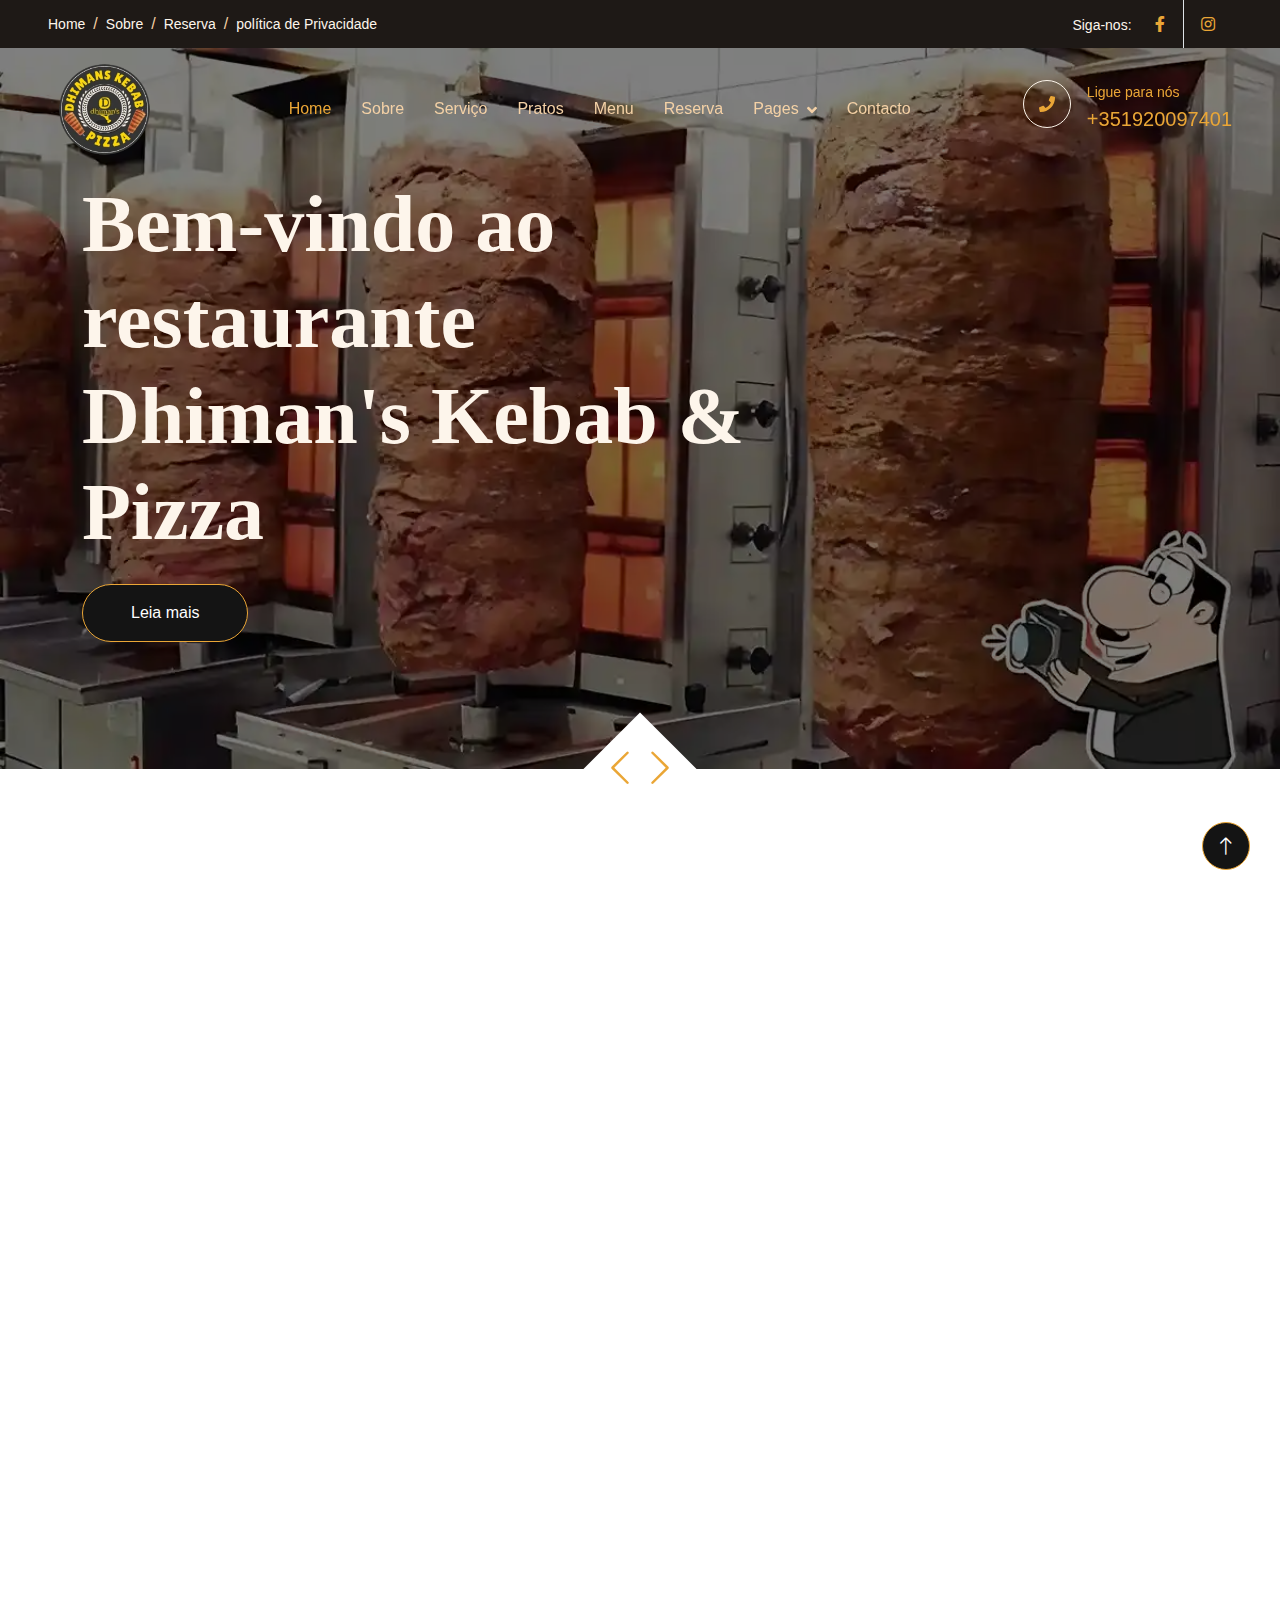
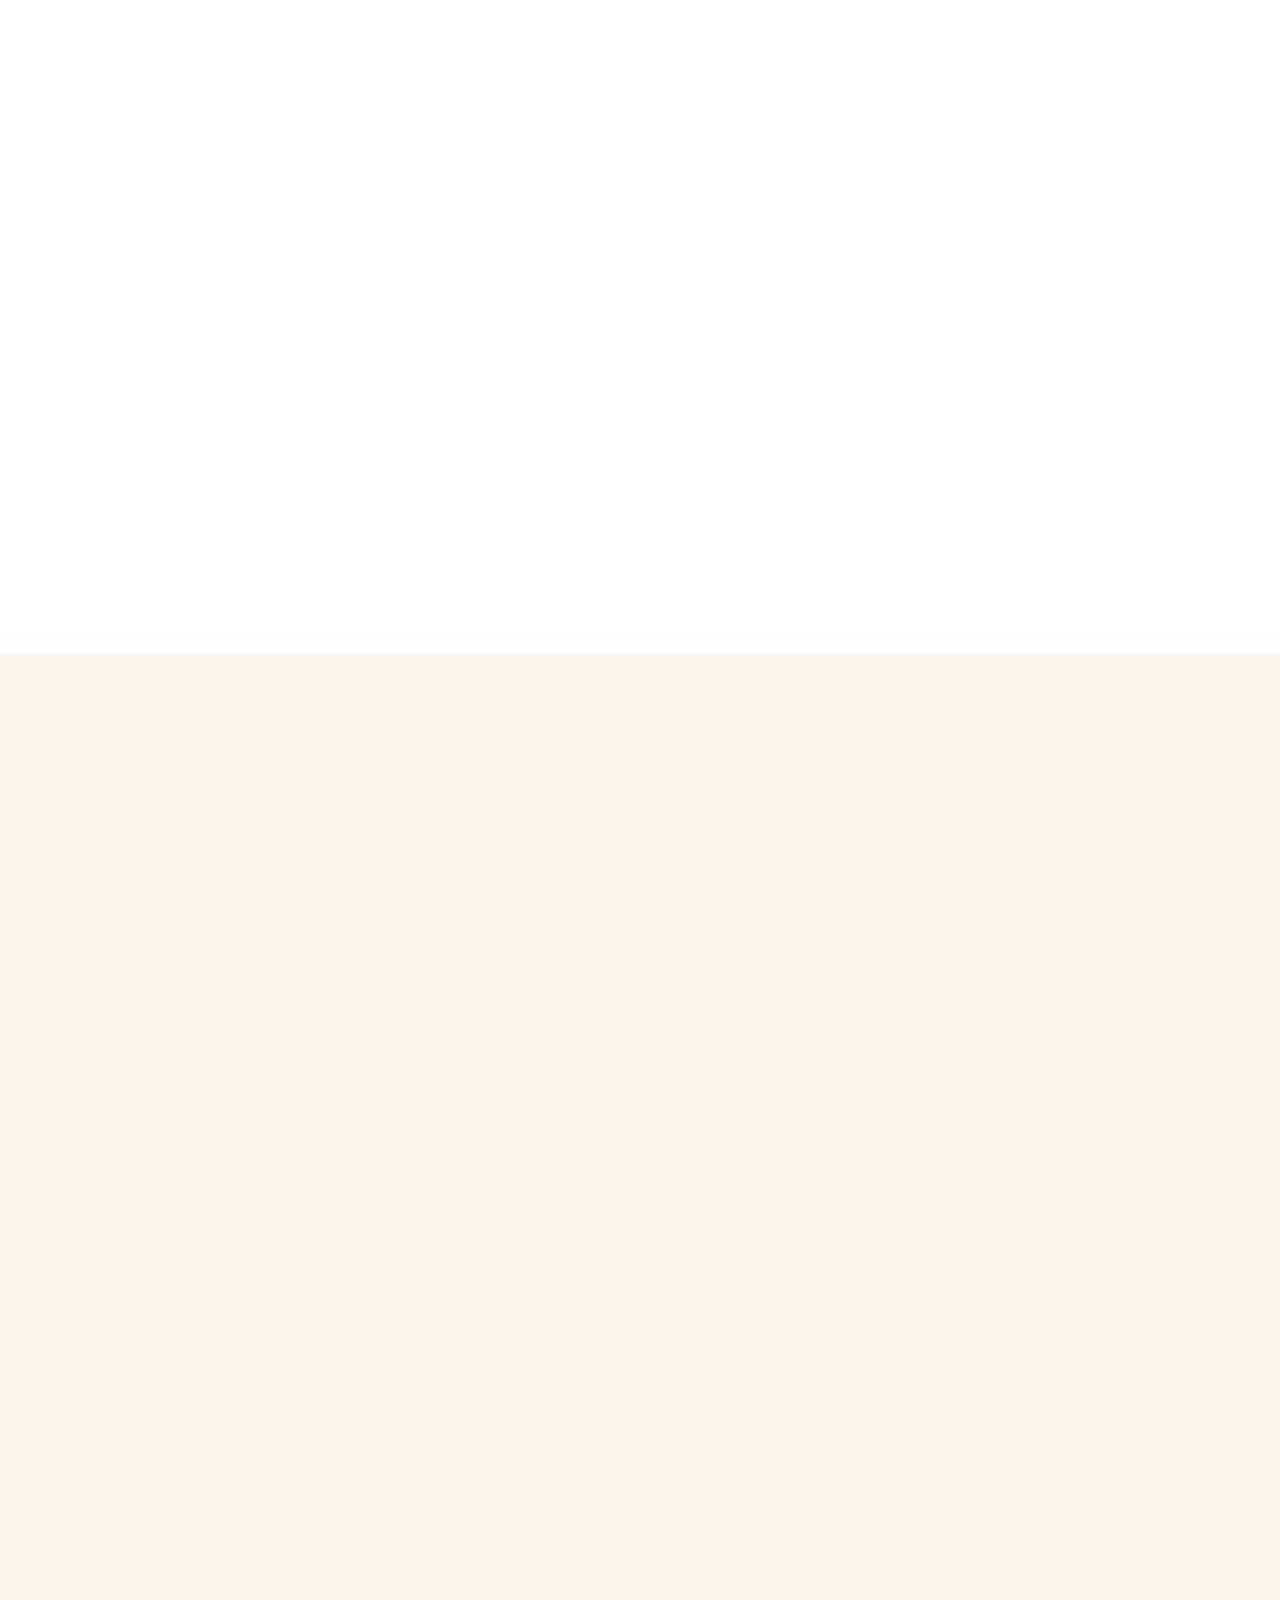
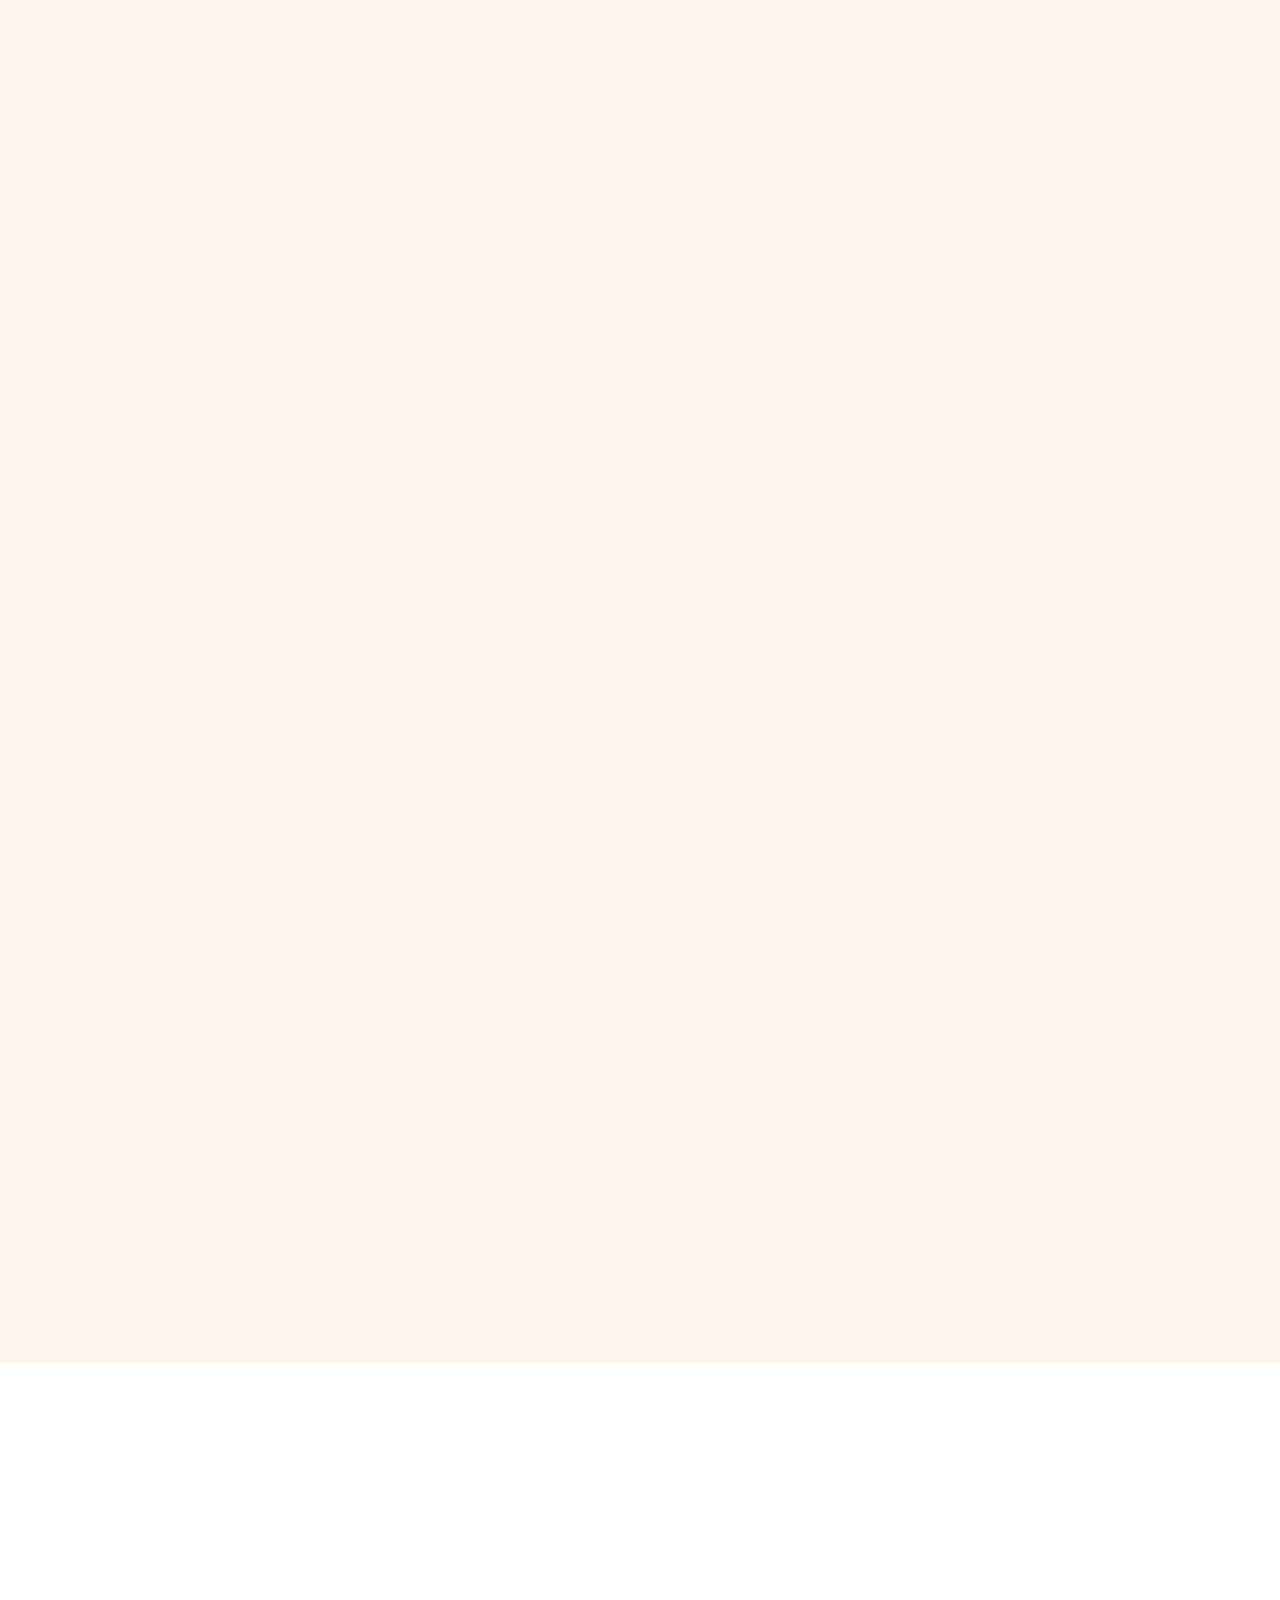
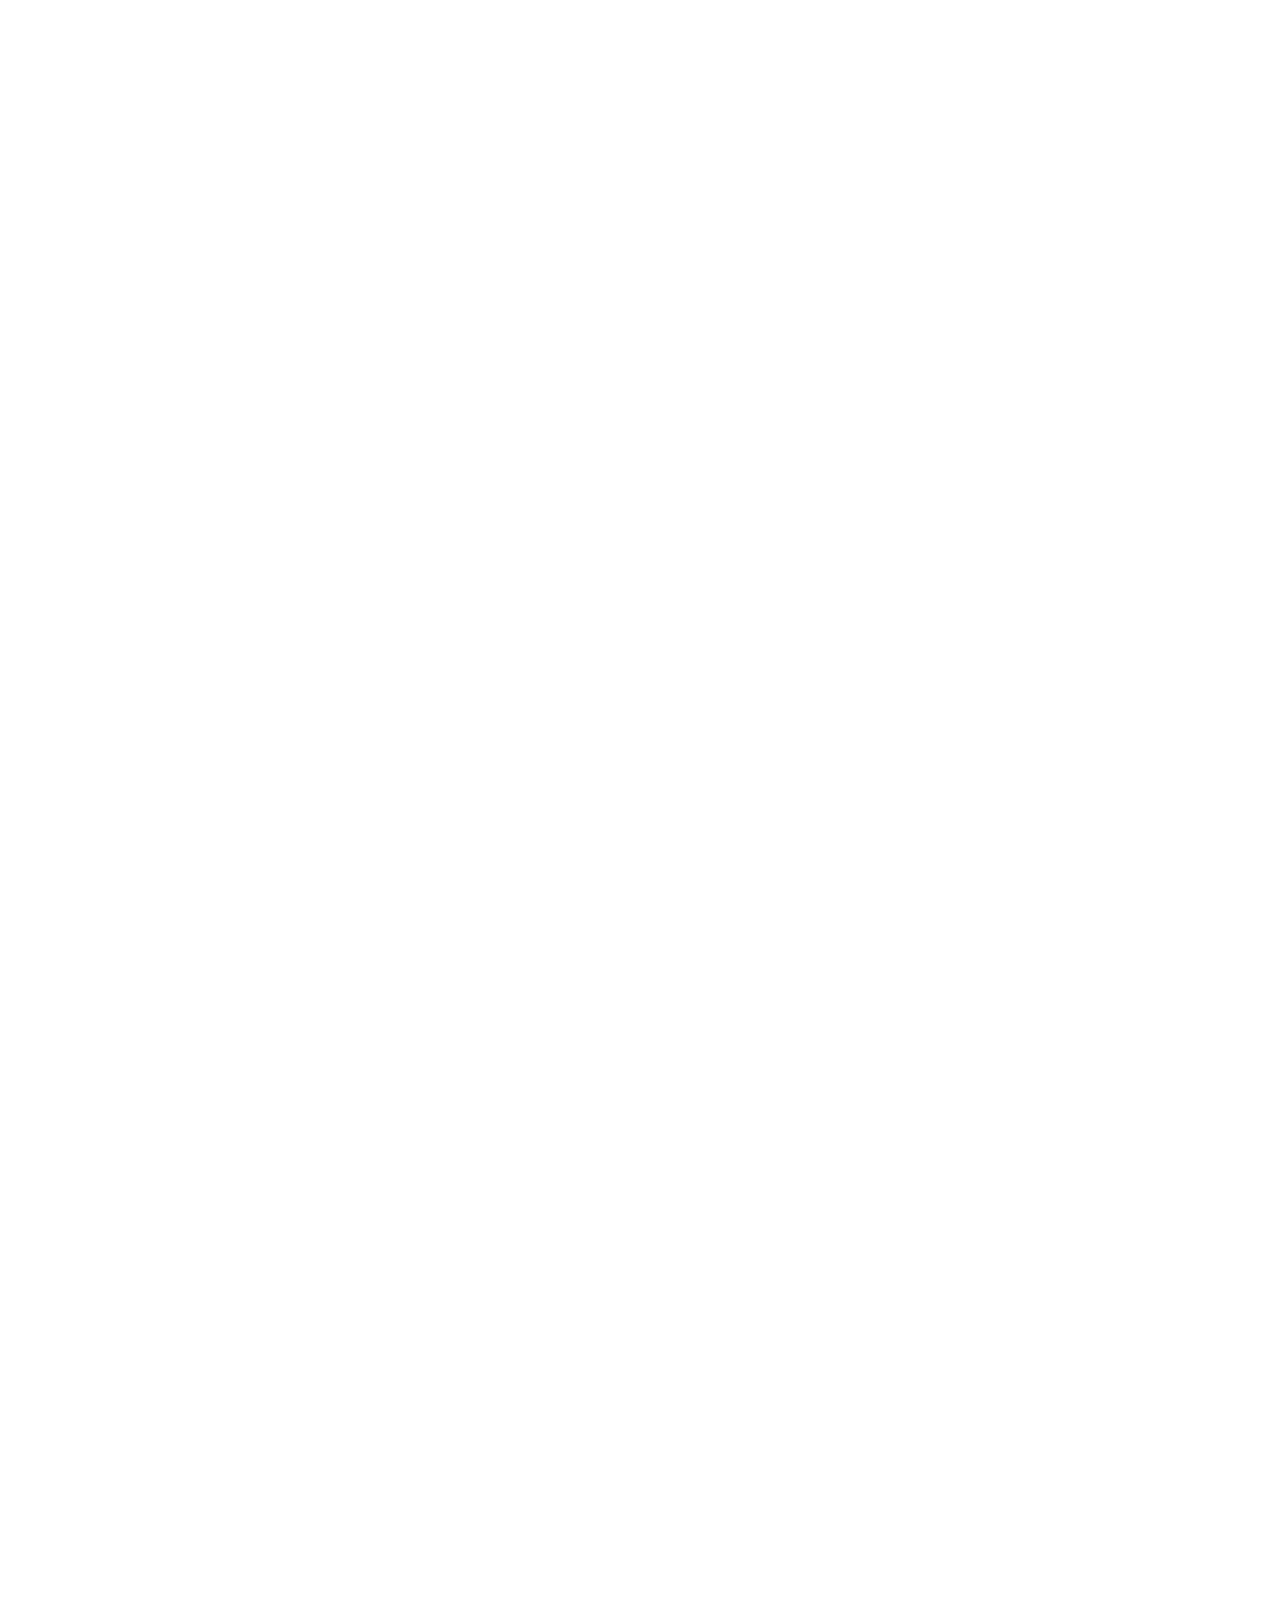
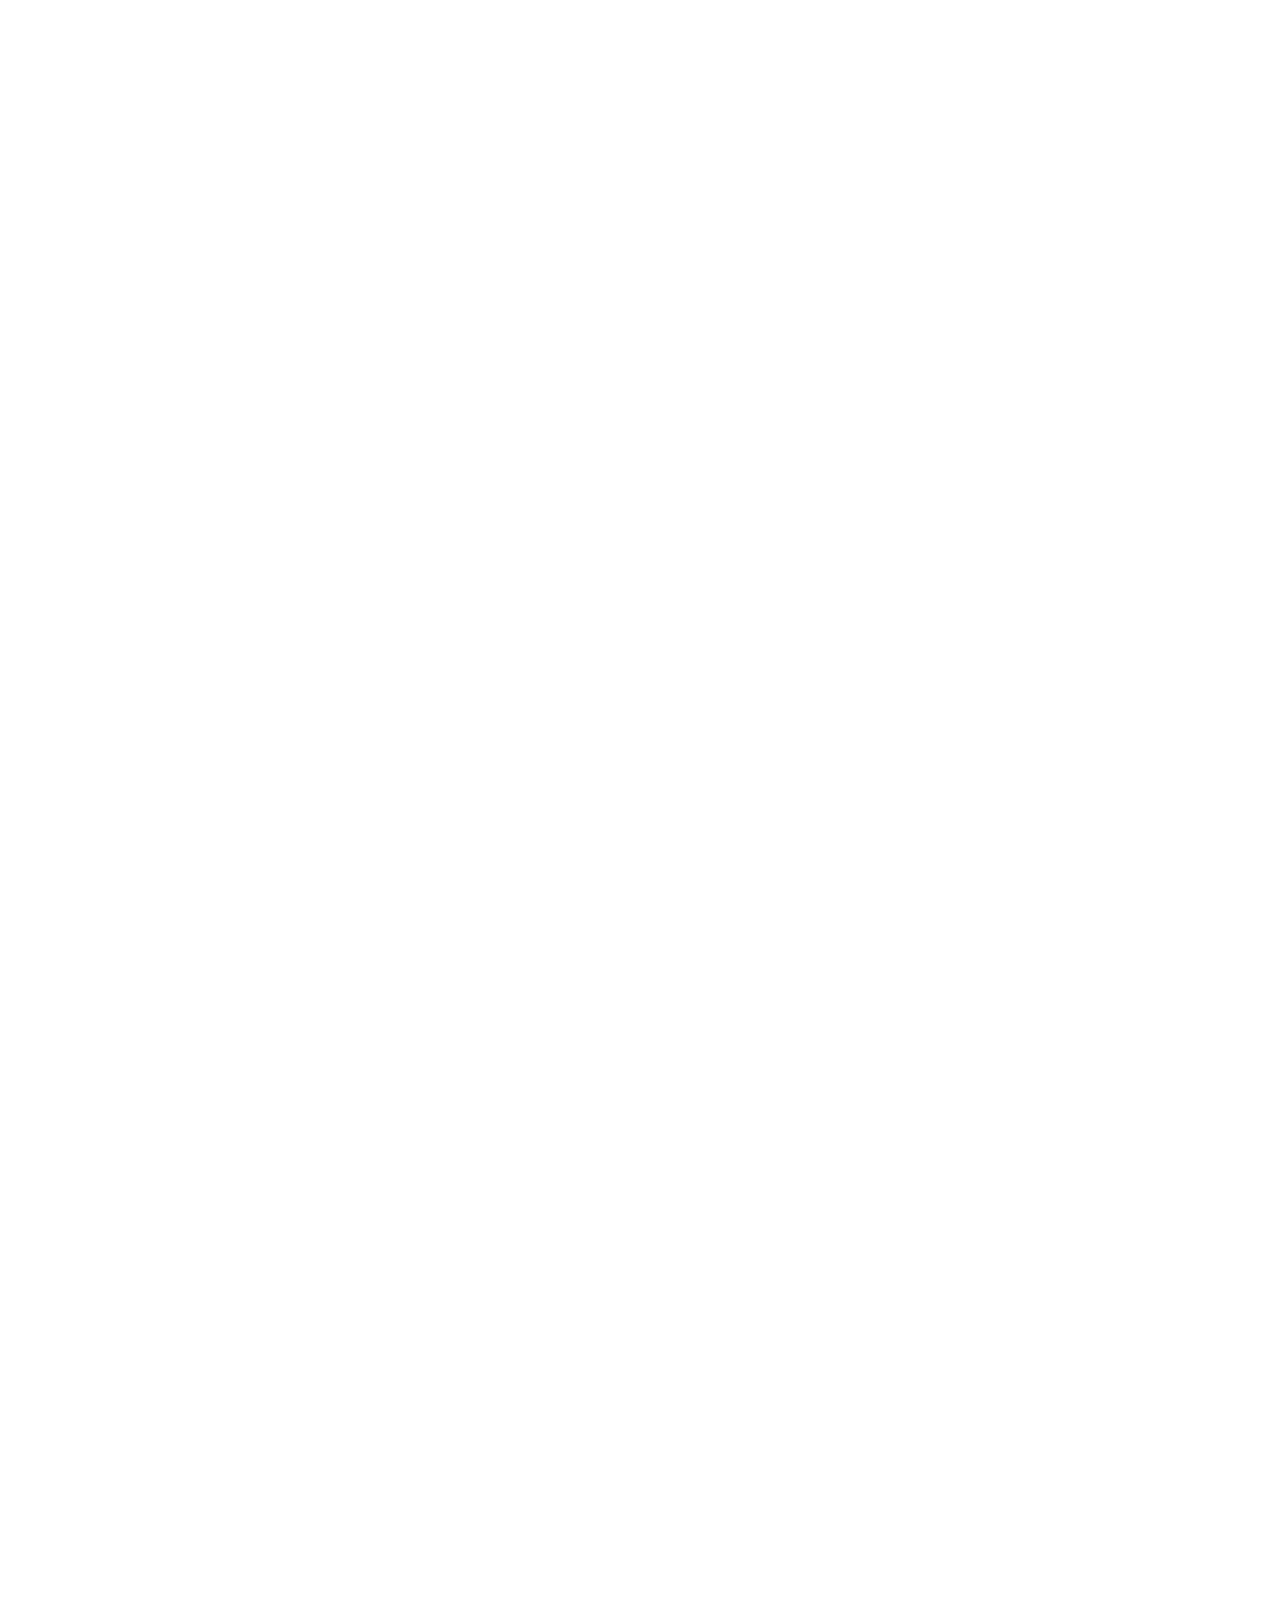
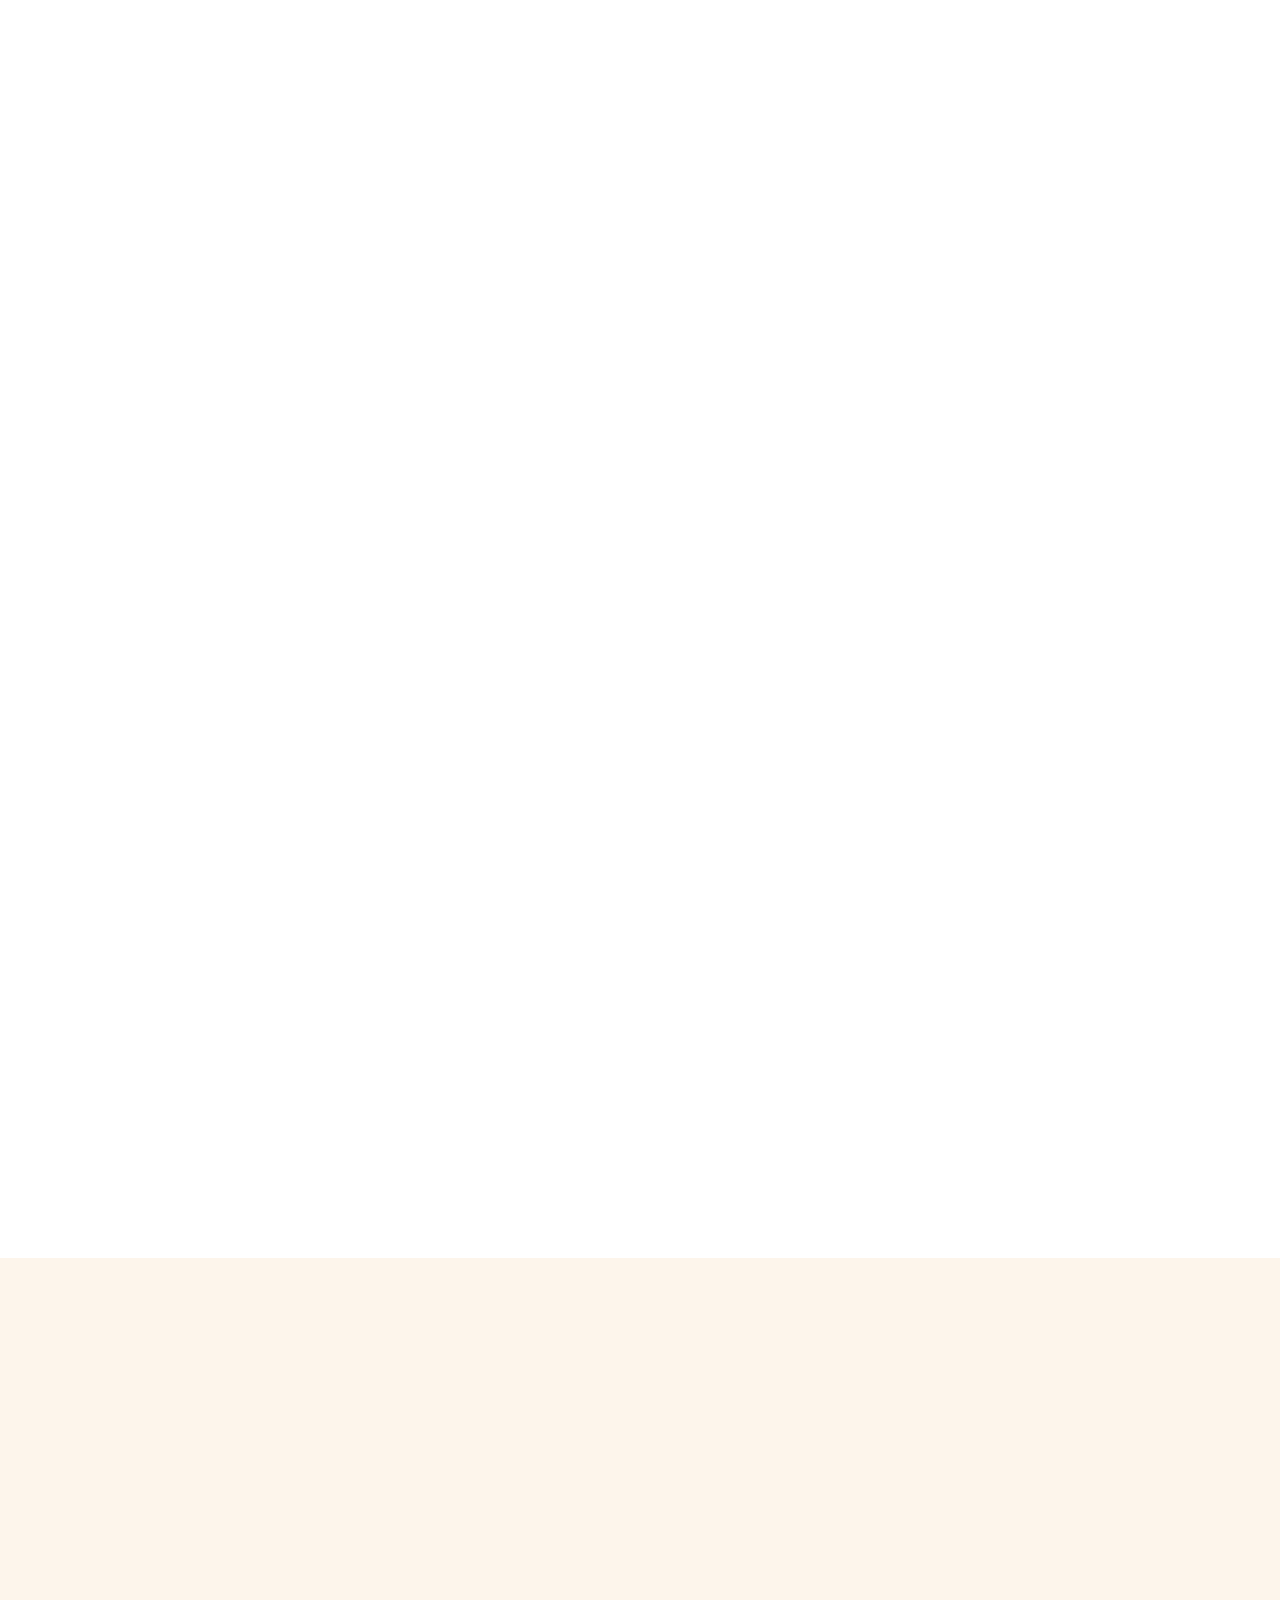
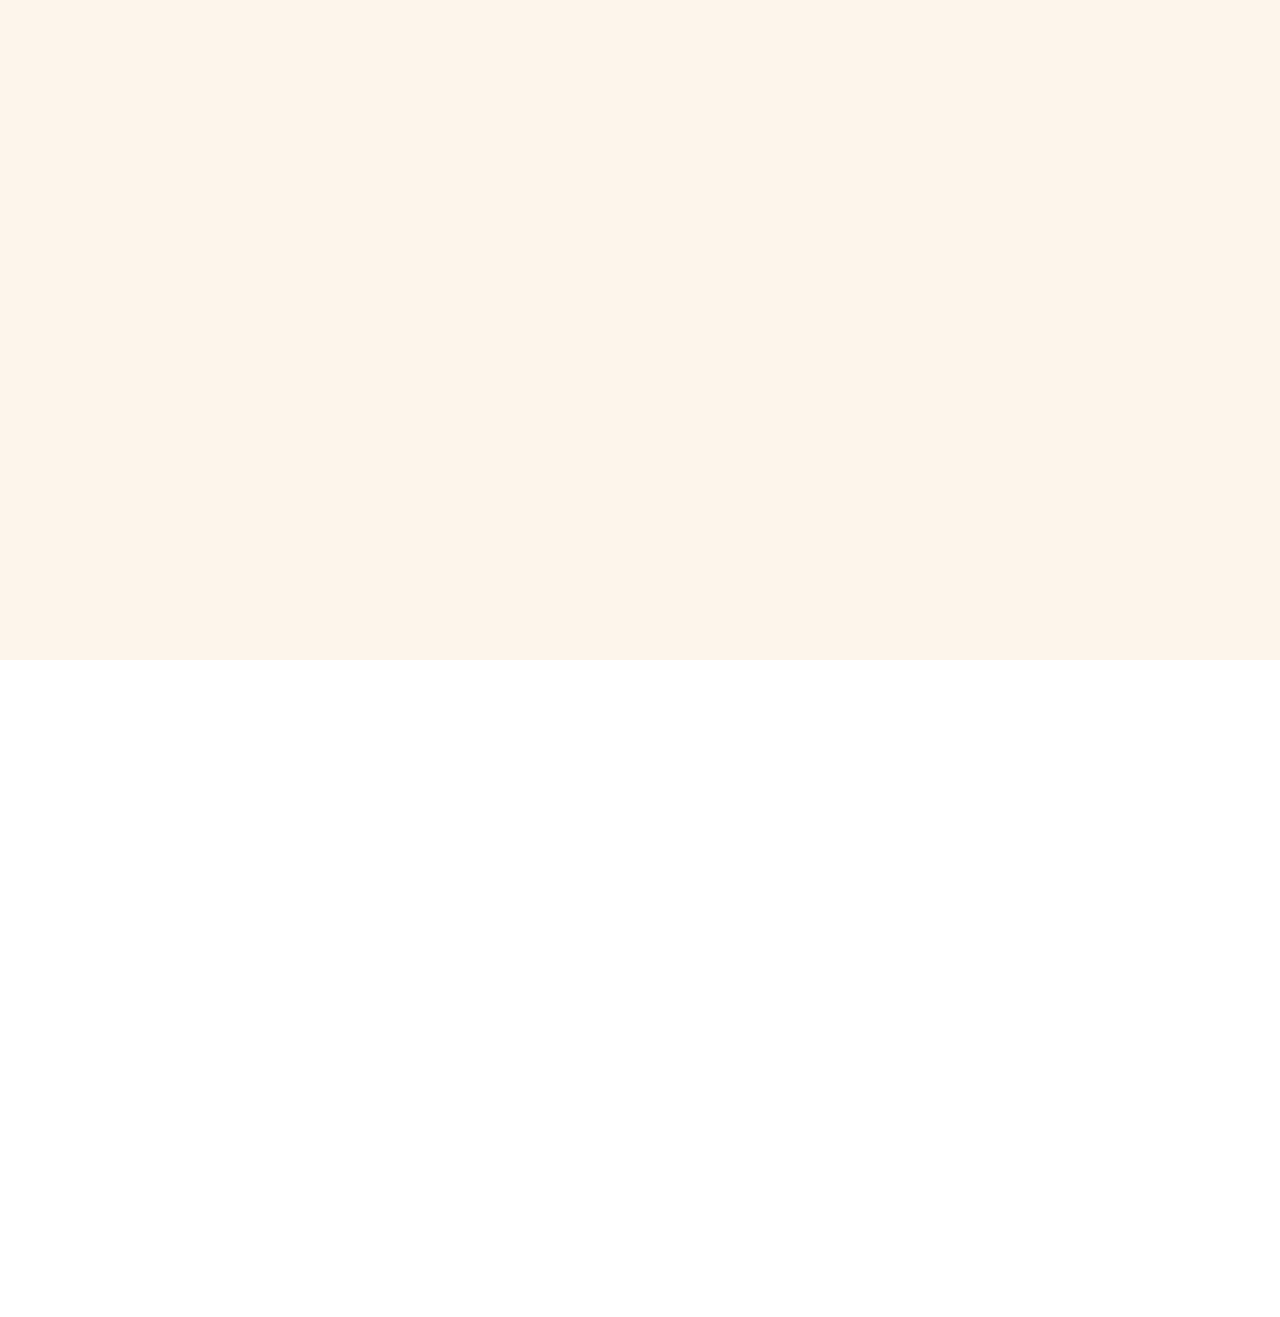
<file: index.html>
<!DOCTYPE html>
<html lang="pt">
  <head>
   <!-- Google tag (gtag.js) -->
<script async src="https://www.googletagmanager.com/gtag/js?id=G-C6SCEBYDY3"></script>
<script>
  window.dataLayer = window.dataLayer || [];
  function gtag(){dataLayer.push(arguments);}
  gtag('js', new Date());

  gtag('config', 'G-C6SCEBYDY3');
</script>
     
      <meta charset="utf-8" />
      <meta content="width=device-width, initial-scale=1.0" name="viewport" />
  
      <!-- Favicon -->
      <link href="img/favicon.io.webp" rel="icon" />
  
      <!-- Google Web Fonts -->
      <link rel="preconnect" href="https://fonts.googleapis.com" />
      <link rel="preconnect" href="https://fonts.gstatic.com" crossorigin />
      <link
        href="https://fonts.googleapis.com/css2?family=Heebo:wght@400;500;600&family=Nunito:wght@600;700;800&family=Pacifico&display=swap"
        rel="stylesheet"
      />
  
      <!-- Icon Font Stylesheet -->
      <link
        href="https://cdnjs.cloudflare.com/ajax/libs/font-awesome/5.10.0/css/all.min.css"
        rel="stylesheet"
      />
      <link
        href="https://cdn.jsdelivr.net/npm/bootstrap-icons@1.4.1/font/bootstrap-icons.css"
        rel="stylesheet"
      />
  
      <!-- Libraries Stylesheet -->
      <link rel="stylesheet" href="lib/animate/animate.css" />
      <link href="lib/animate/animate.min.css" rel="stylesheet" />
      <link href="lib/owlcarousel/assets/owl.carousel.min.css" rel="stylesheet" />
  
      <!-- Customized Bootstrap Stylesheet -->
      <link href="css/bootstrap.min.css" rel="stylesheet" />
  
      <!-- Template Stylesheet -->
      <link href="css/style.css" rel="stylesheet" />
  
      <!-- Primary Meta Tags -->
      <title>Dhiman's kebab & pizza cafe, Porto Alto, Santarem, Portugal</title>
      <meta
        name="title"
        content="Dhiman's kebab & pizza cafe, Porto Alto, Santarem, Portugal."
      />
      <meta
        name="description"
        content="Dhiman's Kebab & Pizza Cafe, um restaurante vibrante e acolhedor situado no coração do Porto Alto, Santarém. Quer deseje um suculento kebab grelhado ou uma deliciosa pizza bem quente, oferecemos uma vasta gama de pratos de fazer crescer água na boca, perfeitos para qualquer ocasião."
      />
      <meta
        content="Dhiman's , kebab , pizza  , cafe , Dhiman's kebab & pizza cafe , Porto Alto , Santarem , Portugal , R. do Rosmaninho Lote 5 esq, 2135-083 Samora Correia, Portugal"
        name="keywords"
      />
  
      <!-- robot meta tags -->
      <meta name="robots" content="index, follow" />
  
      <!-- meta author -->
      <meta name="author" content="Amitoj Singh " />
        <!-- Meta tags by Amitoj Singh -->
    <!-- google search console tag -->
    <meta name="google-site-verification" content="kE27MamDNPksb0qlxsqVYpE7Xef-IlykmuQEpf_XzIM" />
    <!-- google search console tag end -->
      <!-- Open Graph / Facebook -->
      <meta property="og:type" content="website" />
      <!-- set url-->
      <meta property="og:url" content="url of website " />
      <meta
        property="og:title"
        content="Dhiman's kebab & pizza cafe, Porto Alto, Santarem, Portugal"
      />
      <meta
        property="og:description"
        content="Dhiman's Kebab & Pizza Cafe, um restaurante vibrante e acolhedor situado no coração do Porto Alto, Santarém. Quer deseje um suculento kebab grelhado ou uma deliciosa pizza bem quente, oferecemos uma vasta gama de pratos de fazer crescer água na boca, perfeitos para qualquer ocasião."
      />
      <meta
        property="og:image"
        content="https://raw.githubusercontent.com/AmitojSingh1947/DhimansKebabPizzaCafe/refs/heads/main/Dhimans%20Logo.webp"
      />
  
      <!-- Twitter -->
      <meta property="twitter:card" content="summary_large_image" />
      <!-- set url-->
      <meta property="twitter:url" content="url" />
      <meta
        property="twitter:title"
        content="Dhiman's kebab & pizza cafe, Porto Alto, Santarem, Portugal"
      />
      <meta
        property="twitter:description"
        content="Dhiman's Kebab & Pizza Cafe, um restaurante vibrante e acolhedor situado no coração do Porto Alto, Santarém. Quer deseje um suculento kebab grelhado ou uma deliciosa pizza bem quente, oferecemos uma vasta gama de pratos de fazer crescer água na boca, perfeitos para qualquer ocasião."
      />
      <meta
        property="twitter:image"
        content="https://raw.githubusercontent.com/AmitojSingh1947/DhimansKebabmetaimge/cf9a85f88a3f8af3bd5e7b8ccad2fe74a3ad0204/metaimg%20(2).png"
      />
  </head>
  <body>
    <!-- Topbar Start -->
    <div
      class="container-fluid top-bar bg-dark text-light px-0 wow fadeIn"
      data-wow-delay="0.1s"
    >
      <div class="row gx-0 align-items-center d-none d-lg-flex">
        <div class="col-lg-6 px-5 text-start">
          <ol class="breadcrumb mb-0">
            <li class="breadcrumb-item">
              <a class="small text-light" href="index.html">Home</a>
            </li>
            <li class="breadcrumb-item">
              <a class="small text-light" href="about.html">Sobre</a>
            </li>
            <li class="breadcrumb-item">
              <a class="small text-light" href="Booking.html"
                >Reserva</a
              >
            </li>
            <li class="breadcrumb-item">
              <a class="small text-light" href="privacy.html" 
                >política de Privacidade</a
              >
            </li>
          </ol>
        </div>
        <div class="col-lg-6 px-5 text-end">
          <small id="follow">Siga-nos:</small>
          <div class="h-100 d-inline-flex align-items-center">
            <a
              class="btn-lg-square text-primary border-end rounded-0"
              href="https://www.facebook.com/people/Dhimans-kebab-pizza-cafe/100063674913679/"
              aria-label="Dhimans-kebab-pizza-cafe facebook account"
              target="_blank"
              ><i class="fab fa-facebook-f"></i
            ></a>
            <a
              class="btn-lg-square text-primary pe-0"
              href="https://www.instagram.com/dhimanspizza"
              aria-label="Dhimans-kebab-pizza-cafe instagram account"
              target="_blank"
              ><i class="fab fa-instagram"></i
            ></a>
          </div>
        </div>
      </div>
    </div>
    <!-- Topbar End -->
    <!-- Navbar Start -->
    <nav
      class="navbar navbar-expand-lg navbar-dark fixed-top py-lg-0 px-lg-5 wow fadeIn"
      data-wow-delay="0.1s"
    >
      <a href="index.html" class="navbar-brand w-74" >
        <img
          sizes="(max-width:150px) 200vw, 225px"
          srcset="img/DhimansLogoimg.webp 400w, img/DhimansLogoimg.webp 400w"
          src="img/DhimansLogoimg.webp" 
          alt=" DHIMAN KEBAB PIZZA RESTURANT LOGO"
          loading="lazy"
          height="50%"
        />
      </a>
      <button
        class="navbar-toggler me-0"
        type="button"
        data-bs-toggle="collapse"
        data-bs-target="#navbarCollapse"
        aria-label="Close menu"
      >
        <span class="navbar-toggler-icon"></span>
      </button>
      <div class="collapse navbar-collapse" id="navbarCollapse">
        <div class="navbar-nav mx-auto p-4 p-lg-0">
          <a href="index.html" class="nav-item nav-link active" style="font: bold;">Home</a>
          <a href="about.html" class="nav-item nav-link" style="font: bold;">Sobre</a>
          <a href="service.html" class="nav-item nav-link" style="font: bold;">Serviço</a>
          <a href="product.html" class="nav-item nav-link" style="font: bold;">Pratos</a>
          <a href="Menu.html" class="nav-item nav-link" style="font: bold;">Menu</a>
          <a href="Booking.html" class="nav-item nav-link" style="font: bold;">Reserva</a>
          <div class="nav-item dropdown">
            <a
              href="#"
              class="nav-link dropdown-toggle"
              data-bs-toggle="dropdown"
              >Pages</a
            >
            <div class="dropdown-menu m-0">
              <a href="testimonial.html" class="dropdown-item">Depoimento</a>
              <a href="privacy.html" class="dropdown-item"
                >política de Privacidade</a
              >
              <a href="404.html" class="dropdown-item">Página 404</a>
            </div>
          </div>
          <a href="contact.html" class="nav-item nav-link">Contacto</a>
        </div>
        <div class="d-none d-lg-flex">
          <div
            class="flex-shrink-0 btn-lg-square border border-light rounded-circle"
          >
            <i class="fa fa-phone text-primary"></i>
          </div>
          <div class="ps-3">
            <small class="text-primary mb-1">Ligue para nós</small>
            <p class="text-light fs-5 mb-1">
              <a href="tel:+351920097401">+351920097401</a>
            </p>
          </div>
        </div>
      </div>
    </nav>
    <!-- Navbar End -->
    <!-- Carousel Start -->
    <div class="container-fluid p-0 pb-5 wow fadeIn" data-wow-delay="0.1s">
      <div class="owl-carousel header-carousel position-relative">
        <div class="owl-carousel-item position-relative">
          <img
            class="img-fluid"
            src="img/Crousalkebabimage1.webp"
            alt="Crouselimage1 of Dhimans-kebab-pizza-cafe"
            height="1080px"
            width="1920px"
          loading="lazy"
          />
          <div class="owl-carousel-inner">
            <div class="container">
              <div class="row justify-content-start">
                <div class="col-lg-8">
                  <h2 class="display-1 text-light mb-4 animated slideInDown">
                    Bem-vindo ao restaurante Dhiman's Kebab & Pizza
                  </h2>
                  <a
                    href="about.html"
                    class="btn btn-primary rounded-pill py-3 px-5"
                    >Leia mais</a>
                </div>
              </div>
            </div>
          </div>
        </div>
        <div class="owl-carousel-item position-relative">
          <img
            class="img-fluid"
            src="img/CrpousalImagePizza.webp"
            alt="Crouselimage2 of Dhimans-kebab-pizza-cafe"
            height="1080px"
            width="1920px"
            loading="lazy"
          />
          <div class="owl-carousel-inner">
            <div class="container">
              <div class="row justify-content-start">
                <div class="col-lg-8">
                  <h3 class="display-1 text-light mb-4 animated slideInDown">
                    Bem-vindo ao restaurante Dhiman's Kebab & Pizza
                  </h3>
                  <a
                    href="about.html"
                    class="btn btn-primary rounded-pill py-3 px-5"
                    aria-label="ReadMore Dhimans-kebab-pizza-cafe"
                    >Leia Nore</a
                  >
                </div>
              </div>
            </div>
          </div>
        </div>
      </div>
    </div>
    <!-- Carousel End -->
    <!-- Facts Start -->
    <div class="container-xxl py-6">
      <div class="container">
        <div class="row g-4">
          <div class="col-lg-3 col-md-6 wow fadeIn" data-wow-delay="0.1s">
            <div class="fact-item bg-light rounded text-center h-100 p-5">
              <i class="fa fa-certificate fa-4x text-primary mb-4"></i>
              <p class="mb-2">Anos de experiência</p>
              <h1 class="display-5 mb-0" data-toggle="counter-up">18</h1>
            </div>
          </div>
          <div class="col-lg-3 col-md-6 wow fadeIn" data-wow-delay="0.3s">
            <div class="fact-item bg-light rounded text-center h-100 p-5">
              <i class="fa fa-users fa-4x text-primary mb-4"></i>
              <p class="mb-2">Chefs qualificados</p>
              <h1 class="display-5 mb-0" data-toggle="counter-up">2</h1>
            </div>
          </div>
          <div class="col-lg-3 col-md-6 wow fadeIn" data-wow-delay="0.5s">
            <div class="fact-item bg-light rounded text-center h-100 p-5">
              <i class="fa fa-bread-slice fa-4x text-primary mb-4"></i>
              <p class="mb-2">Pratos totais</p>
              <h1 class="display-5 mb-0" data-toggle="counter-up">8</h1>
            </div>
          </div>
          <div class="col-lg-3 col-md-6 wow fadeIn" data-wow-delay="0.7s">
            <div class="fact-item bg-light rounded text-center h-100 p-5">
              <i class="fa fa-cart-plus fa-4x text-primary mb-4"></i>
              <p class="mb-2">Encomende todos os dias</p>
              <h1 class="display-5 mb-0" data-toggle="counter-up">1000</h1>
            </div>
          </div>
        </div>
      </div>
    </div>
    <!-- About Start -->
    <div class="container-xxl py-6">
      <div class="container">
        <div class="row g-5">
          <div class="col-lg-6 wow fadeInUp" data-wow-delay="0.1s">
            <div class="row img-twice position-relative h-100">
              <div class="col-6">
                <img
                  class="img-fluid rounded"
                  src="img/aboutus1.webp"
                  alt="About Us"
                  aria-label="About Us page of Dhimans-kebab-pizza-cafe"
                  width="400px"
                  height="500px"
                  loading="lazy"
                />
              </div>
              <div class="col-6 align-self-end">
                <img
                  class="img-fluid rounded"
                  src="img/aboutusimg2.webp"
                  alt="About Us"
                  aria-label="About Us page of Dhimans-kebab-pizza-cafe"
                  width="400px"
                  height="500px"
                  loading="lazy"
                />
              </div>
            </div>
          </div>
          <div class="col-lg-6 wow fadeInUp" data-wow-delay="0.5s">
            <div class="h-100">
              <h1
                class="text-primary text-uppercase mb-2"
                aria-label="about us page of Dhimans Kebab & Pizza"
              >
                // Sobre nós
              </h1>
              <h1 class="display-6 mb-4">
                Bem-vindo ao Restaurante Dhiman's Kebab & Pizza
              </h1>
              <p>
                No Dhiman's Kebab and Pizza, servimos uma deliciosa fusão de
                kebabs de fazer crescer água na boca e deliciosas pizzas,
                elaboradas com os melhores ingredientes e sabores ousados. Quer
                seja um fã de kebabs escaldantes ou de pizzas acabadas de fazer
                com queijo, cada dentada promete uma experiência inesquecível.
                Descubra os melhores kebabs e pizzas da cidade – visita
                obrigatória para os amantes de gastronomia em Portugal! A nossa
                paixão por comida de qualidade e serviço excecional garante que
                cada visita é um deleite. Venha deliciar-se com a combinação
                perfeita de sabor, tradição e inovação no Dhiman's Kebab and
                Pizza! Para encomendas ou comentários, não hesite em
                contactar-nos através do
                <span class="text-primary">+351 920 097 401</span> ou visite-nos
                na
                <span class="text-primary"
                  >R.do Rosmaninho Lote 5 esq, 2135-083 Samora Correia,
                  Portugal</span
                >Estamos sempre felizes em atendê-lo!
              </p>
              <div class="row g-2 mb-4">
                <div class="col-sm-6" >
                  <i class="fa fa-check text-primary me-2"></i>Comida de qualidade
                </div>
                <div class="col-sm-6" >
                  <i class="fa fa-check text-primary me-2"></i>Conforto para jantar
                </div>
                <div class="col-sm-6" >
                  <i class="fa fa-check text-primary me-2"></i>Pedido on-line
                </div>
                <div class="col-sm-6">
                  <i class="fa fa-check text-primary me-2"></i>Entrega ao domicílio
                </div>
              </div>
              <a
                class="btn btn-primary rounded-pill py-3 px-5"
                href="about.html"
                >Leia mais</a
              >
            </div>
          </div>
        </div>
      </div>
    </div>
    <!-- About End -->
    <!-- Product Start -->
    <div class="container-xxl bg-light my-6 py-6 pt-0">
      <div class="container">
        <div
          class="bg-primary text-light rounded-bottom p-5 my-6 mt-0 wow fadeInUp"
          data-wow-delay="0.1s"
        >
          <div class="row g-4 align-items-center">
            <div class="col-lg-6">
              <h1 class="display-4 text-light mb-0" id="best">
                O melhor kebab e pizza da sua cidade
              </h1>
            </div>
            <div class="col-lg-6 text-lg-end">
              <div class="d-inline-flex align-items-center text-start">
                <i class="fa fa-phone-alt fa-4x flex-shrink-0"></i>
                <div class="ms-4">
                  <p class="fs-5 fw-bold mb-0">Ligue para nós</p>
                  <p class="fs-4 fw-bold mb-0">+351 920 097 401</p>
                </div>
              </div>
            </div>
          </div>
        </div>
        <div
          class="text-center mx-auto mb-5 wow fadeInUp"
          data-wow-delay="0.1s"
          style="max-width: 500px"
        >
          <h2 class="text-primary text-uppercase mb-2">
            //Os Nossos Pratos Populares
          </h2>
          <h1 class="display-6 mb-4">
            Explore as categorias dos nossos pratos populares
          </h1>
        </div>
        <div class="row g-4">
          <div class="col-lg-4 col-md-6 wow fadeInUp" data-wow-delay="0.1s">
            <div
              class="product-item d-flex flex-column bg-white rounded overflow-hidden h-100"
            >
              <div class="text-center p-4">
                <div
                  class="d-inline-block border border-primary rounded-pill pt-1 px-3 mb-3"
                >
                  Popular
                </div>
                <h2 class="mb-3">Pizza</h2>
                <span
                  >Delicie-se com o pedaço perfeito de paraíso no Dhiman’s Kebab
                  and Pizza – onde cada dentada explode de sabor!</span
                >
              </div>
              <div class="position-relative mt-auto">
                <img
                  class="img-fluid"
                  src="img/Productimg1.webp"
                  alt="Pizza of Dhimans Kebab and Pizza Restaurent"
                  width="500"
                  height="400"
                  loading="lazy"
                />
                <div class="product-overlay">
                  <a
                    class="btn btn-lg-square btn-outline-light rounded-circle"
                    href="https://shorturl.at/WzHYf"
                    target="_blank"
                    ><i class="fa fa-link text-primary" aria-hidden="true"></i
                  ></a>
                </div>
              </div>
            </div>
          </div>
          <div class="col-lg-4 col-md-6 wow fadeInUp" data-wow-delay="0.3s">
            <div
              class="product-item d-flex flex-column bg-white rounded overflow-hidden h-100"
            >
              <div class="text-center p-4">
                <div
                  class="d-inline-block border border-primary rounded-pill pt-1 px-3 mb-3"
                >
                  Popular
                </div>
                <h2 class="mb-3" aria-label="Kebab">Kebab</h2>
                <span
                  >Saboreie a perfeição tenra e fumada dos kebabs do Dhiman's –
                  grelhados na perfeição e repletos de sabores
                  irresistíveis!</span
                >
              </div>
              <div class="position-relative mt-auto">
                <img
                  class="img-fluid"
                  src="img/productimg2.webp"
                  alt="Kebab image of Dhimands Kebab Pizza Restaurent"
                  width="500"
                  height="400"
                  loading="lazy"
                />
                <div class="product-overlay">
                  <a
                    class="btn btn-lg-square btn-outline-light rounded-circle"
                    href="https://shorturl.at/WzHYf"
                    target="_blank"
                    ><i class="fa fa-link text-primary" aria-hidden="true"></i
                  ></a>
                </div>
              </div>
            </div>
          </div>
          <div class="col-lg-4 col-md-6 wow fadeInUp" data-wow-delay="0.5s">
            <div
              class="product-item d-flex flex-column bg-white rounded overflow-hidden h-100"
            >
              <div class="text-center p-4">
                <div
                  class="d-inline-block border border-primary rounded-pill pt-1 px-3 mb-3"
                >
                  Popular
                </div>
                <h2 class="mb-3" aria-label="Saladas">Saladas</h2>
                <span
                  >Mergulhe numa taça refrescante de saladas vibrantes no
                  Dhiman's, onde cada dentada é uma delícia saudável!</span
                >
              </div>
              <div class="position-relative mt-auto">
                <img
                  class="img-fluid"
                  src="img/saladasimge.webp"
                  alt="Saladas image Of Dhimans Kebab Pizza Restaurent"
                  loading="lazy"
                />
                <div class="product-overlay">
                  <a
                    class="btn btn-lg-square btn-outline-light rounded-circle"
                    href="https://shorturl.at/WzHYf"
                    target="_blank"
                    ><i class="fa fa-link text-primary" aria-hidden="true"></i
                  ></a>
                </div>
              </div>
            </div>
          </div>
          <div class="col-lg-4 col-md-6 wow fadeInUp" data-wow-delay="0.5s">
            <div
              class="product-item d-flex flex-column bg-white rounded overflow-hidden h-100"
            >
              <div class="text-center p-4">
                <div
                  class="d-inline-block border border-primary rounded-pill pt-1 px-3 mb-3"
                >
                  Popular
                </div>
                <h2 class="mb-3" aria-label="Bebida alcoólicas">
                  Bebidas Alcóolicas
                </h2>
                <span
                  >Descontraia com as nossas bebidas alcoólicas selecionadas por
                  especialistas, concebidas para elevar a sua experiência
                  gastronómica no Dhiman's Kebab and Pizza!</span
                >
              </div>
              <div class="position-relative mt-auto">
                <img
                  class="img-fluid"
                  src="img/ProductImage3.webp"
                  alt="Bebidas Alcóolicas image Of Dhimans Kebab Pizza Restaurent"
                  loading="lazy"
                />
                <div class="product-overlay">
                  <a
                    class="btn btn-lg-square btn-outline-light rounded-circle"
                    href="https://shorturl.at/WzHYf"
                    target="_blank"
                    ><i class="fa fa-link text-primary" aria-hidden="true"></i
                  ></a>
                </div>
              </div>
            </div>
          </div>
          <div class="col-lg-4 col-md-6 wow fadeInUp" data-wow-delay="0.5s">
            <div
              class="product-item d-flex flex-column bg-white rounded overflow-hidden h-100"
            >
              <div class="text-center p-4">
                <div
                  class="d-inline-block border border-primary rounded-pill pt-1 px-3 mb-3"
                >
                  Popular
                </div>
                <h2 class="mb-3" aria-label="Bebida">Bebidas</h2>
                <span
                  >Mate a sua sede com as nossas bebidas refrescantes – a
                  companhia perfeita para a sua saborosa refeição no
                  Dhiman’s!</span
                >
              </div>
              <div class="position-relative mt-auto">
                <img
                  class="img-fluid"
                  src="img/baidaimages.webp"
                  alt="Bebidas image Of Dhimans Kebab Pizza Restaurent"
                  loading="lazy"
                />
                <div class="product-overlay">
                  <a
                    class="btn btn-lg-square btn-outline-light rounded-circle"
                    href="https://shorturl.at/WzHYf"
                    target="_blank"
                    ><i class="fa fa-link text-primary" aria-hidden="true"></i
                  ></a>
                </div>
              </div>
            </div>
          </div>
          <div class="col-lg-4 col-md-6 wow fadeInUp" data-wow-delay="0.5s">
            <div
              class="product-item d-flex flex-column bg-white rounded overflow-hidden h-100"
            >
              <div class="text-center p-4">
                <div
                  class="d-inline-block border border-primary rounded-pill pt-1 px-3 mb-3"
                >
                  Popular
                </div>
                <h2 class="mb-3" aria-label="Vegetariana Falafel">
                  Vegetariano Falafel
                </h2>
                <span
                  >Desejando um banquete sem carne? As pizzas e pratos
                  vegetarianos do Dhiman's estão repletos de sabores vibrantes e
                  deliciosos para todos os amantes de vegetais!</span
                >
              </div>
              <div class="position-relative mt-auto">
                <img
                  class="img-fluid"
                  src="img/falafelimages.webp"
                  alt="Vegetariano image Of Dhimans Kebab Pizza Restaurent"
                  loading="lazy"
                />
                <div class="product-overlay">
                  <a
                    class="btn btn-lg-square btn-outline-light rounded-circle"
                    href="https://shorturl.at/WzHYf"
                    target="_blank"
                    ><i class="fa fa-link text-primary" aria-hidden="true"></i
                  ></a>
                </div>
              </div>
            </div>
          </div>
          <div class="col-lg-4 col-md-6 wow fadeInUp" data-wow-delay="0.5s">
            <div
              class="product-item d-flex flex-column bg-white rounded overflow-hidden h-100"
            >
              <div class="text-center p-4">
                <div
                  class="d-inline-block border border-primary rounded-pill pt-1 px-3 mb-3"
                >
                  Popular
                </div>
                <h2 class="mb-3" aria-label="Souces">Souces</h2>
                <span
                  >Stay refreshed with our wide range of sparkling and still
                  waters at Dhiman's – the perfect way to hydrate while enjoying
                  your meal!</span
                >
              </div>
              <div class="position-relative mt-auto">
                <img
                  class="img-fluid"
                  src="img/Saucesimages.webp"
                  alt="Fontes image Of Dhimans Kebab Pizza Restaurent"
                  loading="lazy"
                />
                <div class="product-overlay">
                  <a
                    class="btn btn-lg-square btn-outline-light rounded-circle"
                    href="https://shorturl.at/WzHYf"
                    target="_blank"
                    ><i class="fa fa-link text-primary" aria-hidden="true"></i
                  ></a>
                </div>
              </div>
            </div>
          </div>
          <div class="col-lg-4 col-md-6 wow fadeInUp" data-wow-delay="0.5s">
            <div
              class="product-item d-flex flex-column bg-white rounded overflow-hidden h-100"
            >
              <div class="text-center p-4">
                <div
                  class="d-inline-block border border-primary rounded-pill pt-1 px-3 mb-3"
                >
                  Popular
                </div>
                <h2 class="mb-3" aria-label="Desertos">Desertos</h2>
                <span
                  >End your meal on a sweet note with Dhiman's irresistible
                  desserts - a delightful treat that will leave you craving
                  more</span
                >
              </div>
              <div class="position-relative mt-auto">
                <img
                  class="img-fluid"
                  src="img/desertsimages.webp"
                  alt="Desertos image Of Dhimans Kebab Pizza Restaurent"
                  loading="lazy"
                />
                <div class="product-overlay">
                  <a
                    class="btn btn-lg-square btn-outline-light rounded-circle"
                    href="https://shorturl.at/WzHYf"
                    target="_blank"
                    ><i class="fa fa-link text-primary" aria-hidden="true"></i
                  ></a>
                </div>
              </div>
            </div>
          </div>
        </div>
      </div>
    </div>
    <!-- Product End -->
    <!-- Menu Start -->
      <div class="container-xxl py-5">
        <div class="container">
          <div class="text-center wow fadeInUp" data-wow-delay="0.1s">
            <h2 class="text-primary text-uppercase mb-2">
              //Menu do nosso restaurante
            </h2>
            <h2 class="mb-5">Explore os Nossos Pratos</h2>
          </div>
          <div class="tab-class text-center wow fadeInUp" data-wow- delay="0.1s">
            <ul
              class="nav nav-pills d-inline-flex justify-content-center border-bottom mb-5"
            >
              <li class="nav-item">
                <a
                  class="d-flex align-items-center text-start mx-3 ms-0 pb-3 active"
                  data-bs-toggle="pill"
                  href="#tab-1"
                >
                  <div class="ps-3">
                    <small class="text-primary">Popular</small>
                    <h2 class="mt-n1 mb-0">PIZZA</h2>
                  </div>
                </a>
              </li>
              <li class="nav-item">
                <a
                  class="d-flex align-items-center text-start mx-3 pb-3"
                  data-bs-toggle="pill"
                  href="#tab-2"
                >
                  <div class="ps-3">
                    <small class="text-primary">Popular</small>
                    <h2 class="mt-n1 mb-0">KEBAB</h2>
                  </div>
                </a>
              </li>
              <li class="nav-item">
                <a
                  class="d-flex align-items-center text-start mx-3 me-0 pb-3"
                  data-bs-toggle="pill"
                  href="#tab-3"
                >
                  <div class="ps-3">
                    <small class="text-primary">Popular</small>
                    <h2 class="mt-n1 mb-0">SALADAS</h2>
                  </div>
                </a>
              </li>
              <li class="nav-item">
                <a
                  class="d-flex align-items-center text-start mx-3 me-0 pb-3"
                  data-bs-toggle="pill"
                  href="#tab-4"
                >
                  <div class="ps-3">
                    <small class="text-primary">Popular</small>
                    <h2 class="mt-n1 mb-0">VEGETARIAN</h2>
                  </div>
                </a>
              </li>
              <li class="nav-item">
                <a
                  class="d-flex align-items-center text-start mx-3 me-0 pb-3"
                  data-bs-toggle="pill"
                  href="#tab-5"
                >
                  <div class="ps-3">
                    <small class="text-primary">Popular</small>
                    <h2 class="mt-n1 mb-0">DESERTS</h2>
                  </div>
                </a>
              </li>
            </ul>
            <!-- Pizza -->
            <div class="tab-content">
              <div id="tab-1" class="tab-pane fade show p-0 active">
                <div class="row g-4">
                  <div class="col-lg-6">
                    <div class="d-flex align-items-center">
                      <div class="w-100 d-flex flex-column text-start ps-4">
                        <h5
                          class="d-flex justify-content-between border-bottom pb-1"
                        >
                          <span class="pb-1"> (1) Pizza Margarita</span>
                          <span class="text-primary">
                            <a
                              class="btn btn-primary py-2 px-4 mt-2"
                              href="https://shorturl.at/oCl0H"
                              target="_blank"
                              aria-label="Pizza Margarita"
                              >peça agora</a
                            >
                          </span>
                        </h5>
                        <small class="fst-italic"
                          >Molho Tomato, Oregao e Queijo</small
                        >
                        <span>
                          <small class="fst-italic">Mini (24cm)</small>
                          <span class="text-primary">€6.20</span>
                        </span>
  
                        <span>
                          <small class="fst-italic">Média (30 cm)</small>
                          <span class="text-primary">€8.50</span>
                        </span>
  
                        <span>
                          <small class="fst-italic">Maxi (50 cm)</small>
                          <span class="text-primary">€15.00</span>
                        </span>
  
                        <span>
                          <small class="fst-italic">Party (60 cm)</small>
                          <span class="text-primary">€23.50</span>
                        </span>
                      </div>
                    </div>
                  </div>
                  <div class="col-lg-6">
                    <div class="d-flex align-items-center">
                      <div class="w-100 d-flex flex-column text-start ps-4">
                        <h5
                          class="d-flex justify-content-between border-bottom pb-1"
                        >
                          <span class="pb-1"> (2) Pizza Fiambre</span>
                          <span class="text-primary">
                            <a
                              class="btn btn-primary py-2 px-4 mt-2"
                              href="https://shorturl.at/IGKwn"
                              aria-label="Pizza Fiambre"
                              >peça agora</a
                            >
                          </span>
                        </h5>
                        <small class="fst-italic"
                          >Molho Tomato, Oregao, Queijo e Fiambre</small
                        >
                        <span>
                          <small class="fst-italic">Mini (24 cm)</small>
                          <span class="text-primary">€6.70</span>
                        </span>
  
                        <span>
                          <small class="fst-italic">Média (30 cm)</small>
                          <span class="text-primary">€8.90</span>
                        </span>
  
                        <span>
                          <small class="fst-italic">Maxi (50 cm)</small>
                          <span class="text-primary">€16.54</span>
                        </span>
  
                        <span>
                          <small class="fst-italic">Party (60 cm)</small>
                          <span class="text-primary">€24.90</span>
                        </span>
                      </div>
                    </div>
                  </div>
                  <div class="col-lg-6">
                    <div class="d-flex align-items-center">
                      <div class="w-100 d-flex flex-column text-start ps-4">
                        <h5
                          class="d-flex justify-content-between border-bottom pb-1"
                        >
                          <span class="pb-1">(3) Pizza Salame</span>
                          <span class="text-primary">
                            <a
                              class="btn btn-primary py-2 px-4 mt-2"
                              href="https://shorturl.at/f5ffi"
                              >peça agora</a
                            >
                          </span>
                        </h5>
                        <small class="fst-italic"
                          >Molho Tomato, Oregao, Queijo e Salame</small
                        >
                        <span>
                          <small class="fst-italic">Mini (24 cm)</small>
                          <span class="text-primary">€6.80</span>
                        </span>
  
                        <span>
                          <small class="fst-italic">Média (30 cm)</small>
                          <span class="text-primary">€9.90</span>
                        </span>
  
                        <span>
                          <small class="fst-italic">Maxi (50 cm)</small>
                          <span class="text-primary">€16.50</span>
                        </span>
  
                        <span>
                          <small class="fst-italic">Party (60 cm)</small>
                          <span class="text-primary">€25.00</span>
                        </span>
                      </div>
                    </div>
                  </div>
                  <div class="col-lg-6">
                    <div class="d-flex align-items-center">
                      <div class="w-100 d-flex flex-column text-start ps-4">
                        <h5
                          class="d-flex justify-content-between border-bottom pb-1"
                        >
                          <span class="pb-1"> (4) Pizza Capriciosa</span>
                          <span class="text-primary">
                            <a
                              class="btn btn-primary py-2 px-4 mt-2"
                              href="https://shorturl.at/y0HvK"
                              >peça agora</a
                            >
                          </span>
                        </h5>
                        <small class="fst-italic"
                          >Molho Tomato, Oregao, Queijo, Fiambre e Cogumelos</small
                        >
                        <span>
                          <small class="fst-italic">Mini (24 cm)</small>
                          <span class="text-primary">€7.00</span>
                        </span>
  
                        <span>
                          <small class="fst-italic">Média (30 cm)</small>
                          <span class="text-primary">€9.90</span>
                        </span>
  
                        <span>
                          <small class="fst-italic">Maxi (50 cm)</small>
                          <span class="text-primary">€16.90</span>
                        </span>
  
                        <span>
                          <small class="fst-italic">Party (60 cm)</small>
                          <span class="text-primary">€25.50</span>
                        </span>
                      </div>
                    </div>
                  </div>
                  <div class="col-lg-6">
                    <div class="d-flex align-items-center">
                      <div class="w-100 d-flex flex-column text-start ps-4">
                        <h5
                          class="d-flex justify-content-between border-bottom pb-1"
                        >
                          <span class="pb-1">(5) Pizza Hawai</span>
                          <span class="text-primary">
                            <a
                              class="btn btn-primary py-2 px-4 mt-2"
                              href="https://shorturl.at/VerDt"
                              >peça agora</a
                            >
                          </span>
                        </h5>
                        <small class="fst-italic"
                          >Molho Tomato, Oregao, Queijo, Fiambre e Ananàs.</small
                        >
                        <span>
                          <small class="fst-italic">Mini (24 cm)</small>
                          <span class="text-primary">€7.00</span>
                        </span>
  
                        <span>
                          <small class="fst-italic">Média (30 cm)</small>
                          <span class="text-primary">€9.90</span>
                        </span>
  
                        <span>
                          <small class="fst-italic">Maxi (50 cm)</small>
                          <span class="text-primary">€16.90</span>
                        </span>
  
                        <span>
                          <small class="fst-italic">Party (60 cm)</small>
                          <span class="text-primary">€25.50</span>
                        </span>
                      </div>
                    </div>
                  </div>
                  <div class="col-lg-6">
                    <div class="d-flex align-items-center">
                      <div class="w-100 d-flex flex-column text-start ps-4">
                        <h5
                          class="d-flex justify-content-between border-bottom pb-1"
                        >
                          <span class="pb-1">(6) Pizza Solomia</span>
                          <span class="text-primary">
                            <a
                              class="btn btn-primary py-2 px-4 mt-2"
                              href="http://surl.li/ktcztq"
                              >peça agora</a
                            >
                          </span>
                        </h5>
                        <small class="fst-italic"
                          >Molho Tomato, Oregao, Queijo, Fiambre, Pimentos e Cogumelos.</small
                        >
                        <span>
                          <small class="fst-italic">Mini (24 cm)</small>
                          <span class="text-primary">€7.20</span>
                        </span>
  
                        <span>
                          <small class="fst-italic">Média (30 cm)</small>
                          <span class="text-primary">€10.00</span>
                        </span>
  
                        <span>
                          <small class="fst-italic">Maxi (50 cm)</small>
                          <span class="text-primary">€17.40</span>
                        </span>
  
                        <span>
                          <small class="fst-italic">Party (60 cm)</small>
                          <span class="text-primary">€26.00</span>
                        </span>
                      </div>
                    </div>
                  </div>
                  <div class="col-lg-6">
                    <div class="d-flex align-items-center">
                      <div class="w-100 d-flex flex-column text-start ps-4">
                        <h5
                          class="d-flex justify-content-between border-bottom pb-1"
                        >
                          <span class="pb-1">(7) Pizza Atum</span>
                          <span class="text-primary">
                            <a
                              class="btn btn-primary py-2 px-4 mt-2"
                              href="http://surl.li/rtfbnj"
                              >peça agora</a
                            >
                          </span>
                        </h5>
                        <small class="fst-italic">
                          Molho Tomato, Oregao, Queijo, Atum e Cebola Roxa.</small
                        >
                        <span>
                          <small class="fst-italic">Mini (24 cm)</small>
                          <span class="text-primary">€7.00</span>
                        </span>
  
                        <span>
                          <small class="fst-italic">Média (30 cm)</small>
                          <span class="text-primary">€10.00</span>
                        </span>
  
                        <span>
                          <small class="fst-italic">Maxi (50 cm)</small>
                          <span class="text-primary">€16.50</span>
                        </span>
  
                        <span>
                          <small class="fst-italic">Party (60 cm)</small>
                          <span class="text-primary">€25.00</span>
                        </span>
                      </div>
                    </div>
                  </div>
                  <div class="col-lg-6">
                    <div class="d-flex align-items-center">
                      <div class="w-100 d-flex flex-column text-start ps-4">
                        <h5
                          class="d-flex justify-content-between border-bottom pb-1"
                        >
                          <span class="pb-1">(8) Pizza Vegetariana</span>
                          <span class="text-primary">
                            <a
                              class="btn btn-primary py-2 px-4 mt-2"
                              href="https://shorturl.at/n7ikt"
                              >peça agora</a
                            >
                          </span>
                        </h5>
                        <small class="fst-italic"
                          >Molho Tomato, Oregao, Queijo,Aliho,Broculos,Pimentos,Cogumelos e Cebola.Roxa</small
                        >
                        <span>
                          <small class="fst-italic">Mini (24 cm)</small>
                          <span class="text-primary">€7.20</span>
                        </span>
  
                        <span>
                          <small class="fst-italic">Média (30 cm)</small>
                          <span class="text-primary">€10.50</span>
                        </span>
  
                        <span>
                          <small class="fst-italic">Maxi (50 cm)</small>
                          <span class="text-primary">€17.50</span>
                        </span>
  
                        <span>
                          <small class="fst-italic">Party (60 cm)</small>
                          <span class="text-primary">€26.50</span>
                        </span>
                      </div>
                    </div>
                  </div>
                  <div class="col-lg-6">
                    <div class="d-flex align-items-center">
                      <div class="w-100 d-flex flex-column text-start ps-4">
                        <h5
                          class="d-flex justify-content-between border-bottom pb-1"
                        >
                          <span class="pb-1">(9) Pizza Romana</span>
                          <span class="text-primary">
                            <a
                              class="btn btn-primary py-2 px-4 mt-2"
                              href="http://surl.li/jpukij"
                              >peça agora</a
                            >
                          </span>
                        </h5>
                        <small class="fst-italic"
                          >Molho Tomato, Oregao, Queijo, Fiambre, Cogumelos, Courico e Ovo</small
                        >
                        <span>
                          <small class="fst-italic">Mini (24 cm)</small>
                          <span class="text-primary">€7.20</span>
                        </span>
  
                        <span>
                          <small class="fst-italic">Média (30 cm)</small>
                          <span class="text-primary">€10.90</span>
                        </span>
  
                        <span>
                          <small class="fst-italic">Maxi (50 cm)</small>
                          <span class="text-primary">€17.60</span>
                        </span>
  
                        <span>
                          <small class="fst-italic">Party (60 cm)</small>
                          <span class="text-primary">€28.00</span>
                        </span>
                      </div>
                    </div>
                  </div>
                  <div class="col-lg-6">
                    <div class="d-flex align-items-center">
                      <div class="w-100 d-flex flex-column text-start ps-4">
                        <h5
                          class="d-flex justify-content-between border-bottom pb-2"
                        >
                          <span class="pb-2">(10) Pizza Mamamia</span>
                          <span class="text-primary">
                            <a
                              class="btn btn-primary py-2 px-4 mt-2"
                              href="http://surl.li/sgmgqg"
                              >peça agora</a
                            >
                          </span>
                        </h5>
                        <small class="fst-italic">
                          Molho Tomato, Oregao, Queijo, Fiambre, Courico, Salsicha e Ove</small
                        >
                        <span>
                          <small class="fst-italic">Mini (24 cm)</small>
                          <span class="text-primary">Not Available</span>
                        </span>
  
                        <span>
                          <small class="fst-italic">Média (30 cm)</small>
                          <span class="text-primary">€11.00</span>
                        </span>
  
                        <span>
                          <small class="fst-italic">Maxi (50 cm)</small>
                          <span class="text-primary">€17.80</span>
                        </span>
  
                        <span>
                          <small class="fst-italic">Party (60 cm)</small>
                          <span class="text-primary">€29.00</span>
                        </span>
                      </div>
                    </div>
                  </div>
                  <div class="col-lg-6">
                    <div class="d-flex align-items-center">
                      <div class="w-100 d-flex flex-column text-start ps-4">
                        <h5
                          class="d-flex justify-content-between border-bottom pb-2"
                        >
                          <span class="pb-2">(11) Pizza Quatro Estações</span>
                          <span class="text-primary">
                            <a
                              class="btn btn-primary py-2 px-4 mt-2"
                              href="http://surl.li/dbvjmp"
                              >peça agora</a
                            >
                          </span>
                        </h5>
                        <small class="fst-italic"
                          >Molho Tomato, Oregao, Queijo, Fiambre, Becon, Azeitonas e Cogumelos.</small
                        >
                        <span>
                          <small class="fst-italic">Mini (24 cm)</small>
                          <span class="text-primary">Not Available</span>
                        </span>
  
                        <span>
                          <small class="fst-italic">Média (30 cm)</small>
                          <span class="text-primary">€11.00</span>
                        </span>
  
                        <span>
                          <small class="fst-italic">Maxi (50 cm)</small>
                          <span class="text-primary">€18.00</span>
                        </span>
  
                        <span>
                          <small class="fst-italic">Party (60 cm)</small>
                          <span class="text-primary">€30.50</span>
                        </span>
                      </div>
                    </div>
                  </div>
                  <div class="col-lg-6">
                    <div class="d-flex align-items-center">
                      <div class="w-100 d-flex flex-column text-start ps-4">
                        <h5
                          class="d-flex justify-content-between border-bottom pb-2"
                        >
                          <span class="pb-2">(12) Pizza Napoli</span>
                          <span class="text-primary">
                            <a
                              class="btn btn-primary py-2 px-4 mt-2"
                              href="http://surl.li/asiqbd"
                              >peça agora</a
                            >
                          </span>
                        </h5>
                        <small class="fst-italic"
                          >Molho Tomato, Oregao, Queijo, Ovo, Espinafres e Cogumelos</small
                        >
                        <span>
                          <small class="fst-italic">Mini (24 cm)</small>
                          <span class="text-primary">Not Available</span>
                        </span>
  
                        <span>
                          <small class="fst-italic">Média (30 cm)</small>
                          <span class="text-primary">€10.90</span>
                        </span>
  
                        <span>
                          <small class="fst-italic">Maxi (50 cm)</small>
                          <span class="text-primary">€17.90</span>
                        </span>
  
                        <span>
                          <small class="fst-italic">Party (60 cm)</small>
                          <span class="text-primary">€30.00</span>
                        </span>
                      </div>
                    </div>
                  </div>
                  <div class="col-lg-6">
                    <div class="d-flex align-items-center">
                      <div class="w-100 d-flex flex-column text-start ps-4">
                        <h5
                          class="d-flex justify-content-between border-bottom pb-1"
                        >
                          <span class="pb-1">(13) Pizza Tropical</span>
                          <span class="text-primary">
                            <a
                              class="btn btn-primary py-2 px-4 mt-2"
                              href="http://surl.li/bxkcpk"
                              >peça agora</a
                            >
                          </span>
                        </h5>
                        <small class="fst-italic"
                          >Molho Tomato, Oregao, Queijo, Fiambre, Ananàs e Camarão</small
                        >
  
                        <span>
                          <small class="fst-italic">Mini (24 cm)</small>
                          <span class="text-primary">Not Available</span>
                        </span>
  
                        <span>
                          <small class="fst-italic">Média (30 cm)</small>
                          <span class="text-primary">€11.90</span>
                        </span>
  
                        <span>
                          <small class="fst-italic">Maxi (50 cm)</small>
                          <span class="text-primary">€18.50</span>
                        </span>
  
                        <span>
                          <small class="fst-italic">Party (60 cm)</small>
                          <span class="text-primary">€31.00</span>
                        </span>
                      </div>
                    </div>
                  </div>
                  <div class="col-lg-6">
                    <div class="d-flex align-items-center">
                      <div class="w-100 d-flex flex-column text-start ps-4">
                        <h5
                          class="d-flex justify-content-between border-bottom pb-1"
                        >
                          <span class="pb-1">(14) Pizza Brasil</span>
                          <span class="text-primary">
                            <a
                              class="btn btn-primary py-2 px-4 mt-2"
                              href="http://surl.li/ijoqlj"
                              >peça agora</a
                            >
                          </span>
                        </h5>
                        <small class="fst-italic"
                          >Molho Tomato, Oregao, Queijo, Kebab Frango, Becon é Milho.</small
                        >
                        <span>
                          <small class="fst-italic">Mini (24 cm)</small>
                          <span class="text-primary">€7.20</span>
                        </span>
  
                        <span>
                          <small class="fst-italic">Média (30 cm)</small>
                          <span class="text-primary">€11.00</span>
                        </span>
  
                        <span>
                          <small class="fst-italic">Maxi (50cm)</small>
                          <span class="text-primary">€19.00</span>
                        </span>
  
                        <span>
                          <small class="fst-italic">Party (60 cm)</small>
                          <span class="text-primary">€31.50</span>
                        </span>
                      </div>
                    </div>
                  </div>
                  <div class="col-lg-6">
                    <div class="d-flex align-items-center">
                      <div class="w-100 d-flex flex-column text-start ps-4">
                        <h5
                          class="d-flex justify-content-between border-bottom pb-1"
                        >
                          <span class="pb-1">(15) Pizza Fantasia</span>
                          <span class="text-primary">
                            <a
                              class="btn btn-primary py-2 px-4 mt-2"
                              href="http://surl.li/krgqwk"
                              >peça agora</a
                            >
                          </span>
                        </h5>
                        <small class="fst-italic"
                          >Molho Tomato, Oregao, Queijo, Salame,Fiambre, Cogumelos é Pimento Fresco</small
                        >
                        <span>
                          <small class="fst-italic">Mini (24 cm)</small>
                          <span class="text-primary">Not Available</span>
                        </span>
  
                        <span>
                          <small class="fst-italic">Média (30 cm)</small>
                          <span class="text-primary">€11.50</span>
                        </span>
  
                        <span>
                          <small class="fst-italic">Maxi (50 cm)</small>
                          <span class="text-primary">€18.50</span>
                        </span>
  
                        <span>
                          <small class="fst-italic">Party (60 cm)</small>
                          <span class="text-primary">€32.00</span>
                        </span>
                      </div>
                    </div>
                  </div>
                  <div class="col-lg-6">
                    <div class="d-flex align-items-center">
                      <div class="w-100 d-flex flex-column text-start ps-4">
                        <h5
                          class="d-flex justify-content-between border-bottom pb-1"
                        >
                          <span class="pb-1">(16) Pizza Roma</span>
                          <span class="text-primary">
                            <a
                              class="btn btn-primary py-2 px-4 mt-2"
                              href="http://surl.li/hbrnwx"
                              >peça agora</a
                            >
                          </span>
                        </h5>
                        <small class="fst-italic"
                          >Molho Tomato, Oregao, Queijo, Kebab de Frango, Becon é Cogumelos
                          </small
                        >
                        <span>
                          <small class="fst-italic">Mini (24 cm)</small>
                          <span class="text-primary">€7.20</span>
                        </span>
  
                        <span>
                          <small class="fst-italic">Média (30 cm)</small>
                          <span class="text-primary">€11.00</span>
                        </span>
  
                        <span>
                          <small class="fst-italic">Maxi (50 cm)</small>
                          <span class="text-primary">€17.00</span>
                        </span>
  
                        <span>
                          <small class="fst-italic">Party (60 cm)</small>
                          <span class="text-primary">€32.00</span>
                        </span>
                      </div>
                    </div>
                  </div>
                  <div class="col-lg-6">
                    <div class="d-flex align-items-center">
                      <div class="w-100 d-flex flex-column text-start ps-4">
                        <h5
                          class="d-flex justify-content-between border-bottom pb-1"
                        >
                          <span class="pb-1">(17) Pizza Kebab Vaca</span>
                          <span class="text-primary">
                            <a
                              class="btn btn-primary py-2 px-4 mt-2"
                              href="http://surl.li/tuheko"
                              >peça agora</a
                            >
                          </span>
                        </h5>
                        <small class="fst-italic"
                          >Molho Tomato, Oregao, Queijo, Kebab de Vaca e Cebola Roxa</small
                        >
                        <span>
                          <small class="fst-italic">Mini (24 cm)</small>
                          <span class="text-primary">€7.20</span>
                        </span>
  
                        <span>
                          <small class="fst-italic">Média (30 cm)</small>
                          <span class="text-primary">€10.50</span>
                        </span>
  
                        <span>
                          <small class="fst-italic">Maxi (50 cm)</small>
                          <span class="text-primary">€18.00</span>
                        </span>
  
                        <span>
                          <small class="fst-italic">Party (60 cm)</small>
                          <span class="text-primary">€31.50</span>
                        </span>
                      </div>
                    </div>
                  </div>
                  <div class="col-lg-6">
                    <div class="d-flex align-items-center">
                      <div class="w-100 d-flex flex-column text-start ps-4">
                        <h5
                          class="d-flex justify-content-between border-bottom pb-1"
                        >
                          <span class="pb-1">(18) Pizza Peperonni</span>
                          <span class="text-primary">
                            <a
                              class="btn btn-primary py-2 px-4 mt-2"
                              href="http://surl.li/salakt"
                              >peça agora</a
                            >
                          </span>
                        </h5>
                        <small class="fst-italic"
                          >Molho Tomato, Oregao, Queijo, Pepperoni, Cogumelos é Azeitonas.</small
                        >
                        <span>
                          <small class="fst-italic">Mini (24 cm)</small>
                          <span class="text-primary">€7.00</span>
                        </span>
  
                        <span>
                          <small class="fst-italic">Média (30 cm)</small>
                          <span class="text-primary">€11.00</span>
                        </span>
  
                        <span>
                          <small class="fst-italic">Maxi (50 cm)</small>
                          <span class="text-primary">€18.90</span>
                        </span>
  
                        <span>
                          <small class="fst-italic">Party (60 cm)</small>
                          <span class="text-primary">€32.50</span>
                        </span>
                      </div>
                    </div>
                  </div>
                  <div class="col-lg-6">
                    <div class="d-flex align-items-center">
                      <div class="w-100 d-flex flex-column text-start ps-4">
                        <h5
                          class="d-flex justify-content-between border-bottom pb-1"
                        >
                          <span class="pb-1">(19) Pizza Calzone (Fechade)</span>
                        </h5>
                        <small class="fst-italic"
                          >Molho Tomato, Oregao, Queijo, Fiambre, Cogumelos, Salame,Chourico e Pimentos Fresco</small
                        >
  
                        <span>
                          <small class="fst-italic">Mini (24 cm)</small>
                          <span class="text-primary">Not Available</span>
                        </span>
  
                        <span>
                          <small class="fst-italic">Média (30 cm)</small>
                          <span class="text-primary">€11.50</span>
                        </span>
  
                        <span>
                          <small class="fst-italic">Maxi (50 cm)</small>
                          <span class="text-primary">€19.00</span>
                        </span>
  
                        <span>
                          <small class="fst-italic">Party (60 cm)</small>
                          <span class="text-primary">Not Available</span>
                        </span>
                      </div>
                    </div>
                  </div>
                  <div class="col-lg-6">
                    <div class="d-flex align-items-center">
                      <div class="w-100 d-flex flex-column text-start ps-4">
                        <h5
                          class="d-flex justify-content-between border-bottom pb-1"
                        >
                          <span class="pb-1">(20) Pizza Frutos do Mar</span>
                          <span class="text-primary">
                            <a
                              class="btn btn-primary py-2 px-4 mt-2"
                              href="http://surl.li/aceglr"
                              >peça agora</a
                            >
                          </span>
                        </h5>
                        <small class="fst-italic"
                          >Molho Tomato, Oregao, Queijo, Delicias do Mar e Ananãs</small
                        >
                        <span>
                          <small class="fst-italic">Mini (24 cm)</small>
                          <span class="text-primary">€7.00</span>
                        </span>
  
                        <span>
                          <small class="fst-italic">Média (30 cm)</small>
                          <span class="text-primary">€11.00</span>
                        </span>
  
                        <span>
                          <small class="fst-italic">Maxi (50 cm)</small>
                          <span class="text-primary">€17.90</span>
                        </span>
  
                        <span>
                          <small class="fst-italic">Party (60 cm)</small>
                          <span class="text-primary">€32.00</span>
                        </span>
                      </div>
                    </div>
                  </div>
                  <div class="col-lg-6">
                    <div class="d-flex align-items-center">
                      <div class="w-100 d-flex flex-column text-start ps-4">
                        <h5
                          class="d-flex justify-content-between border-bottom pb-1"
                        >
                          <span class="pb-1">(21) Pizza Dhiman's Kebab</span>
                          <span class="text-primary">
                            <a
                              class="btn btn-primary py-2 px-4 mt-2"
                              href="http://surl.li/gevltr"
                              >peça agora</a
                            >
                          </span>
                        </h5>
                        <small class="fst-italic"
                          >Molho Tomato, Oregao, Queijo, Kebab de Frango,Atum,Cogumelos, Cebola Roxa, Pimenta Branca.</small
                        >
                        <span>
                          <small class="fst-italic">Mini (24 cm)</small>
                          <span class="text-primary">€7.50</span>
                        </span>
  
                        <span>
                          <small class="fst-italic">Média (30 cm)</small>
                          <span class="text-primary">€11.90</span>
                        </span>
  
                        <span>
                          <small class="fst-italic">Maxi (50 cm)</small>
                          <span class="text-primary">€19.90</span>
                        </span>
  
                        <span>
                          <small class="fst-italic">Party (60 cm)</small>
                          <span class="text-primary">€34.50</span>
                        </span>
                      </div>
                    </div>
                  </div>
                  <div class="col-lg-6">
                    <div class="d-flex align-items-center">
                      <div class="w-100 d-flex flex-column text-start ps-4">
                        <h5
                          class="d-flex justify-content-between border-bottom pb-1"
                        >
                          <span class="pb-1">(22) Pizza Especial</span>
                          <span class="text-primary">
                            <a
                              class="btn btn-primary py-2 px-4 mt-2"
                              href="https://shorturl.at/KvzNN"
                              >peça agora</a
                            >
                          </span>
                        </h5>
                        <small class="fst-italic"
                          >MolhoTomato, Oregao e Queijo + 4 ingredients à escolha.
                        </small>
                        <span>
                          <small class="fst-italic">Mini (24 cm)</small>
                          <span class="text-primary">Not Available </span>
                        </span>
  
                        <span>
                          <small class="fst-italic">Média (30 cm)</small>
                          <span class="text-primary">€12.50</span>
                        </span>
  
                        <span>
                          <small class="fst-italic">Maxi (50 cm)</small>
                          <span class="text-primary">€21.50</span>
                        </span>
  
                        <span>
                          <small class="fst-italic">Party (60 cm)</small>
                          <span class="text-primary">€36.00</span>
                        </span>
                        <h3 class="fst-italic">Escolha com ingredientes favoritos</h3>
                        <small class="fst-italic fw-bold">Mozzarella , Tomate fatias , Fiambre,
                          Salame , Cogumelos , Delicias do Mar , Ananás , Atum , Cebola , Milho , 
                          Camarão , Azeitonas , Ovo , Salsicha , Bacon , Jalapeno vird
                        </small>
                        <h3 class="fst-italic">Escolha os extras abaixo:</h3>
                        <h5 class="text-primary">Extra queijo:-</h5>
                        <div>
                            <small class="fst-italic">Média</small>
                            <span class="text-primary">€2.50</span>
                        </div>
                        <div>
                            <small class="fst-italic">Maxi</small>
                            <span class="text-primary">€3.50</span>
                        </div>
                        <div>
                          <small class="fst-italic">Party</small>
                          <span class="text-primary">€5.50</span>
                      </div>
                        <h5 class="text-primary">Extra Kebab:-</h5>
                        <div>
                            <small class="fst-italic">Média</small>
                            <span class="text-primary">€2.70</span>
                        </div>
                        <div>
                            <small class="fst-italic">Maxi</small>
                            <span class="text-primary">€3.90</span>
                        </div>
                        <div>
                          <small class="fst-italic">Party</small>
                          <span class="text-primary">€5.50</span>
                      </div>
                      </div>
                    </div>
                  </div>
                </div>
              </div>
              <!-- Kebab Menu  -->
              <div id="tab-2" class="tab-pane fade show p-0">
                <div class="row g-4">
                  <div class="col-lg-6">
                    <div class="d-flex align-items-center">
                      <div class="w-100 d-flex flex-column text-start ps-4">
                        <h5
                          class="d-flex justify-content-between border-bottom pb-1"
                        >
                          <span class="pb-1"
                            >(1) Doner Kebab / Pao Pita :-<span class="text-primary"
                              > €4.50</span
                            ></span
                          >
                          <span class="text-primary">
                            <a
                              class="btn btn-primary py-2 px-4 mt-2"
                              href="http://surl.li/aijngp"
                              >peça agora</a
                            >
                          </span>
                        </h5>
                        <span>
                          <h5 class="text-dark">
                            Combo Pack :-
                            <span class="text-primary"> €6.50</span>
                          </h5>
                          <h5>
                            <small class="text-dark">Bebida + Batata frita</small>
                          </h5>
                        </span>
  
                        <small class="fst-italic text-primary"
                          >Pao Pita, Salada Mix e Carne. Moliho de Aliho e Ketchup</small
                        >
                        <small class="fst-italic">Salada (Alface, Cebola, Cenoura, Couve roxa, Tomate, Molho de Alho e Ketchup)
                        </small>
                      </div>
                    </div>
                  </div>
                  <div class="col-lg-6">
                    <div class="d-flex align-items-center">
                      <div class="w-100 d-flex flex-column text-start ps-4">
                        <h5
                          class="d-flex justify-content-between border-bottom pb-1"
                        >
                          <span class="pb-1"
                            >(2) Durum Kebab (Tortilha fina) :-<span class="text-primary"> €7.00</span></span
                          >
                          <span class="text-primary">
                            <a
                              class="btn btn-primary py-2 px-4 mt-2"
                              href="https://tinyurl.com/3bbkxcrt"
                              >peça agora</a
                            >
                          </span>
                        </h5>
                        <span>
                          <h5 class="text-dark">
                            Combo Pack :-
                            <span class="text-primary"> €5.00</span>
                          </h5>
                          <h5>
                            <small class="text-dark">Bebida + Batata frita</small>
                          </h5>
                        </span>
                        <small class="fst-italic text-primary">Salada mix e Carne. Moliho de Aliho e Ketchup.
                        </small>
                        <small class="fst-italic">Salada (Alface, Cebola, Cenoura, Couve roxa, Tomate, Molho de Alho e Ketchup)
                        </small>
                      </div>
                    </div>
                  </div>
                  <div class="col-lg-6">
                    <div class="d-flex align-items-center">
                      <div class="w-100 d-flex flex-column text-start ps-4">
                        <h5
                          class="d-flex justify-content-between border-bottom pb-1"
                        >
                          <span class="pb-1"
                            >(3) Pan Kebab :-<span class="text-primary"
                              > €7.40 {Novo}</span
                            ></span
                          >
                          <span class="text-primary">
                            <a
                              class="btn btn-primary py-2 px-4 mt-2"
                              href="http://surl.li/unaxnc"
                              >peça agora</a
                            >
                          </span>
                        </h5>
                        <span>
                          <h5 class="text-dark">
                            Combo Pack :-
                            <span class="text-primary"> €7.20</span>
                          </h5>
                          <h5>
                            <small class="text-dark">Bebida + Batata frita</small>
                          </h5>
                        </span>
                        <small class="fst-italic text-primary">Salada Mix e Carne, Moliho de Aliho e Ketchup</small>
                        <small class="fst-italic">Salada (Alface, Cebola, Cenoura, Couve roxa, Tomate, Molho de Alho e Ketchup)
                        </small>
                      </div>
                    </div>
                  </div>
                  <div class="col-lg-6">
                    <div class="d-flex align-items-center">
                      <div class="w-100 d-flex flex-column text-start ps-4">
                        <h5
                          class="d-flex justify-content-between border-bottom pb-1"
                        >
                          <span class="pb-1">
                            (4) Doner Box (caixa pequena) :-<span class="text-primary"
                              > €4.50</span
                            ></span
                          >
                          <span class="text-primary">
                            <a
                              class="btn btn-primary py-2 px-4 mt-2"
                              href="https://shorturl.at/M59Yh"
                              >peça agora</a
                            >
                          </span>
                        </h5>
                        <span>
                          <h5 class="text-dark">
                            Combo Pack :-
                            <span class="text-primary"> €5.60</span>
                          </h5>
                          <h5>
                            <small class="text-dark">Bebida + Batata frita</small>
                          </h5>
                        </span>
                        <small class="fst-italic text-primary"
                          >Carne e Batata Frita. Moliho de Aliho e Ketchup. Caixa peaceno</small
                        >
                        <small class="fst-italic">Salada (Alface, Cebola, Cenoura, Couve roxa, Tomate, Molho de Alho e Ketchup)
                        </small>
                      </div>
                    </div>
                  </div>
                  <div class="col-lg-6">
                    <div class="d-flex align-items-center">
                      <div class="w-100 d-flex flex-column text-start ps-4">
                        <h5
                          class="d-flex justify-content-between border-bottom pb-1"
                        >
                          <span class="pb-1"
                            >(5) Prato Kebab:-<span class="text-primary"
                              > €6.50</span>
                            </span>
                          </span>
                          <span class="text-primary">
                            <a
                              class="btn btn-primary py-2 px-4 mt-2"
                              href="https://shorturl.at/nXhOn"
                              >peça agora</a
                            >
                          </span>
                        </h5>
                        <span>
                          <h5 class="text-dark">
                            Combo Pack :-
                            <span class="text-primary"> €7.50</span>
                          </h5>
                          <h5>
                            <small class="text-dark">Bebida + Batata frita</small>
                          </h5>
                        </span>
                        <small class="fst-italic text-primary"
                          >Salada mix, Batata e Carne, Moliho de Aliho e Ketchup</small
                        >
                        <small class="fst-italic">Salada (Alface, Cebola, Cenoura, Couve roxa, Tomate, Molho de Alho e Ketchup)
                        </small>
                      </div>
                    </div>
                  </div>
                  <div class="col-lg-6">
                    <div class="d-flex align-items-center">
                      <div class="w-100 d-flex flex-column text-start ps-4">
                        <h5
                          class="d-flex justify-content-between border-bottom pb-1"
                        >
                          <span class="pb-1"
                            >(6) Pizza Turca :-<span class="text-primary"
                              > €6.90</span
                            ></span
                          >
                          <span class="text-primary">
                            <a
                              class="btn btn-primary py-2 px-4 mt-2"
                              href="https://shorturl.at/BjmnQ"
                              >peça agora</a
                            >
                          </span>
                        </h5>
                        <span>
                          <h5 class="text-dark">
                            Combo Pack :-
                            <span class="text-primary"> €8.90</span>
                          </h5>
                          <h5>
                            <small class="text-dark">Bebida + Batata frita</small>
                          </h5>
                        </span>
                        <small class="fst-italic text-primary"
                          >Salada mix e Carne Vaca/Frango. Moliho de Aliho e Ketchup.</small
                        >
                        <small class="fst-italic">Salada (Alface, Cebola, Cenoura, Couve roxa, Tomate, Molho de Alho e Ketchup)
                        </small>
                      </div>
                    </div>
                  </div>
                </div>
              </div>
              <!-- saladas -->
              <div id="tab-3" class="tab-pane fade show p-0">
                <div class="row g-4">
                  <div class="col-lg-6">
                    <div class="d-flex align-items-center">
                      <div class="w-100 d-flex flex-column text-start ps-4">
                        <h5
                          class="d-flex justify-content-between border-bottom pb-1"
                        >
                          <span class="pb-1"
                            > (1) MISTA :-<span class="text-primary"> €4.00</span></span
                          >
                          <span class="text-primary">
                            <a
                              class="btn btn-primary py-2 px-4 mt-2"
                              href="http://surl.li/jwabjo"
                              >peça agora</a
                            >
                          </span>
                        </h5>
                        <small class="fst-italic"
                          >(Alface, tomate, pepino, milho e cebola)</small
                        >
                      </div>
                    </div>
                  </div>
                  <div class="col-lg-6">
                    <div class="d-flex align-items-center">
                      <div class="w-100 d-flex flex-column text-start ps-4">
                        <h5
                          class="d-flex justify-content-between border-bottom pb-1"
                        >
                          <span class="pb-1"
                            > (2) CAPRICCIOSA :-<span class="text-primary"
                              > €4.50</span
                            ></span
                          >
                          <span class="text-primary">
                            <a
                              class="btn btn-primary py-2 px-4 mt-2"
                              href="http://surl.li/ayucbe"
                              >peça agora</a
                            >
                          </span>
                        </h5>
                        <small class="fst-italic"
                          >(Alface, tomate, pepino, queijo e fiambre)</small
                        >
                      </div>
                    </div>
                  </div>
                  <div class="col-lg-6">
                    <div class="d-flex align-items-center">
                      <div class="w-100 d-flex flex-column text-start ps-4">
                        <h5
                          class="d-flex justify-content-between border-bottom pb-1"
                        >
                          <span class="pb-1"
                            >(3) SALADA  ATUM:-<span class="text-primary"
                              > €5.00</span
                            ></span
                          >
                          <span class="text-primary">
                            <a
                              class="btn btn-primary py-2 px-4 mt-2"
                              href="http://surl.li/ayucbe"
                              >peça agora</a
                            >
                          </span>
                        </h5>
                        <small class="fst-italic"
                          >(Alface, Tomato, Pepino, Cebola e Atum)</small
                        >
                      </div>
                    </div>
                  </div>
                  <div class="col-lg-6">
                    <div class="d-flex align-items-center">
                      <div class="w-100 d-flex flex-column text-start ps-4">
                        <h5
                          class="d-flex justify-content-between border-bottom pb-1"
                        >
                          <span class="pb-1"
                            > (4) SALADA CAMARÁO:-<span class="text-primary"> €5.80</span></span
                          >
                          <span class="text-primary">
                            <a
                              class="btn btn-primary py-2 px-4 mt-2"
                              href="http://surl.li/ayucbe"
                              >peça agora</a
                            >
                          </span>
                        </h5>
                        <small class="fst-italic"
                          >(Alface, tomate, pepino, milho, ananás, camarão e
                          mozzarella)</small
                        >
                      </div>
                    </div>
                  </div>
                  <div class="col-lg-6">
                    <div class="d-flex align-items-center">
                      <div class="w-100 d-flex flex-column text-start ps-4">
                        <h5
                          class="d-flex justify-content-between border-bottom pb-1"
                        >
                          <span class="pb-1"
                            >(5) SALADA DHIMAN'S:-<span class="text-primary"
                              > €6.00</span
                            ></span
                          >
                          <span class="text-primary">
                            <a
                              class="btn btn-primary py-2 px-4 mt-2"
                              href="http://surl.li/ayucbe"
                              >peça agora</a
                            >
                          </span>
                        </h5>
                        <small class="fst-italic"
                          >(Alface, tomate, pepino, kabab de frango, milho,
                        a ananás)</small
                        >
                      </div>
                    </div>
                  </div>
                </div>
              </div>
              <!-- Vegetarino Falafel -->
              <div id="tab-4" class="tab-pane fade show p-0">
                <div class="row g-4">
                  <div class="col-lg-6">
                    <div class="d-flex align-items-center">
                      <div class="w-100 d-flex flex-column text-start ps-4">
                        <h5
                          class="d-flex justify-content-between border-bottom pb-1"
                        >
                          <span class="pb-1"
                            > (1) Falafel Pao Pita:-<span class="text-primary"
                              > €4.50</span
                            ></span>
                          <span class="text-primary">
                            <a
                              class="btn btn-primary py-2 px-4 mt-2"
                              href="https://shorturl.at/pZtfH"
                              >peça agora</a
                            >
                          </span>
                          
                        </h5>
                        <span class="text-primary fst-italic">Salada mix, Falafel Vegetariano e Milho de Aliho e Ketchup.</span>
                        <small class="fst-italic">Salada (Alface, Cebola, Cenoura, Couve roxa, Tomate, Molho de Alho e Ketchup)</small>
                        <br>
                        <span>
                          <h5 class="text-dark">
                            Combo Pack :-
                            <span class="text-primary">€5.80</span>
                          </h5>
                          <h5>
                            <small class="text-dark">Bebida + Batata frita</small>
                          </h5>
                        
                        </span>
                      </div>
                    </div>
                  </div>
                  <div class="col-lg-6">
                    <div class="d-flex align-items-center">
                      <div class="w-100 d-flex flex-column text-start ps-4">
                        <h5
                          class="d-flex justify-content-between border-bottom pb-1"
                        >
                          <span class="pb-1"
                            >(2) Falafel Prato :-<span class="text-primary"
                              > €6.50</span
                            ></span
                          >
                          <span class="text-primary">
                            <a
                              class="btn btn-primary py-2 px-4 mt-2"
                              href="https://shorturl.at/H47Iu"
                              >peça agora</a
                            >
                          </span>
                        </h5>
                        <span class="text-primary fst-italic">Salada mix, Falafel Vegetariano e Milho de Aliho e Ketchup.</span>
                        <small class="fst-italic">Salada (Alface, Cebola, Cenoura, Couve roxa, Tomate, Molho de Alho e Ketchup)</small>
                        <br>
                        <span>
                          <h5 class="text-dark">
                            Combo Pack:- 
                            <span class="text-primary"> €7.50</span>
                          </h5>
                          <h5>
                            <small class="text-dark">Bebida + Batata frita</small>
                          </h5>
                        </span>
                      </div>
                    </div>
                  </div>
                  <div class="col-lg-6">
                    <div class="d-flex align-items-center">
                      <div class="w-100 d-flex flex-column text-start ps-4">
                        <h5
                          class="d-flex justify-content-between border-bottom pb-1"
                        >
                          <span class="pb-1"
                            >(3) Falafel Durum Tortilla :-<span class="text-primary"
                              > €4.90
                            </span></span>
                          <span class="text-primary">
                            <a
                              class="btn btn-primary py-2 px-4 mt-2"
                              href="https://shorturl.at/CXGXZ"
                              >peça agora</a
                            >
                          </span>
                        </h5>
                        <span class="text-primary fst-italic">Salada mix, Falafel Vegetariano e Milho de Aliho e Ketchup.</span>
                        <small class="fst-italic">Salada (Alface, Cebola, Cenoura, Couve roxa, Tomate, Molho de Alho e Ketchup)</small>
                        <br>
                        <span>
                          <h5 class="text-dark">
                            Combo Pack:-
                            <span class="text-primary"> €6.90</span>
                          </h5>
                          <h5>
                            <small class="text-dark">Bebida + Batata frita</small>
                          </h5>
                        </span>
                      </div>
                    </div>
                  </div>
                </div>
              </div>
              <!-- Deserts Dhimans Kebab and Pizza Restaurent  -->
              <div id="tab-5" class="tab-pane fade show p-0">
                <div class="row g-4">
                  <div class="col-lg-6">
                    <div class="d-flex align-items-center">
                      <div class="w-100 d-flex flex-column text-start ps-4">
                        <h5
                          class="d-flex justify-content-between border-bottom pb-1"
                        >
                          <span class="pb-1"
                            >(1) NATA/CHOCOLATE:-
                            <span class="text-primary">€2.00</span></span
                          >
                          <span class="text-primary">
                            <a
                              class="btn btn-primary py-2 px-4 mt-2"
                              href="http://surl.li/ffmhfy"
                              >peça agora</a
                            >
                          </span>
                        </h5>
                      </div>
                    </div>
                  </div>
                  <div class="col-lg-6">
                    <div class="d-flex align-items-center">
                      <div class="w-100 d-flex flex-column text-start ps-4">
                        <h5
                          class="d-flex justify-content-between border-bottom pb-1"
                        >
                          <span class="pb-1"
                            >(2) CREMA PISTACCHIO :-
                            <span class="text-primary">€2.00</span></span
                          >
                          <span class="text-primary">
                            <a
                              class="btn btn-primary py-2 px-4 mt-2"
                              href="http://surl.li/wauvig"
                              >peça agora</a
                            >
                          </span>
                        </h5>
                      </div>
                    </div>
                  </div>
                  <div class="col-lg-6">
                    <div class="d-flex align-items-center">
                      <div class="w-100 d-flex flex-column text-start ps-4">
                        <h5
                          class="d-flex justify-content-between border-bottom pb-1"
                        >
                          <span class="pb-1"
                            >(3) CAFÉ :-<span class="text-primary">€2.00</span></span
                          >
                          <span class="text-primary">
                            <a
                              class="btn btn-primary py-2 px-4 mt-2"
                              href="http://surl.li/zrvrye"
                              >peça agora</a
                            >
                          </span>
                        </h5>
                      </div>
                    </div>
                  </div>
                </div>
              </div>
            </div>
          </div>
        </div>
      </div>
    <!-- Menu End -->
    <!-- Service Start -->
    <div class="container-xxl py-6">
      <div class="container">
        <div class="row g-5">
          <div class="col-lg-6 wow fadeInUp" data-wow-delay="0.1s">
            <h2 class="text-primary text-uppercase mb-2">
              //Os nossos serviços
            </h2>
            <h1 class="display-6 mb-4">O que lhe oferecemos?</h1>
            <p class="mb-5">
              Descubra a mistura perfeita de especiarias mediterrânicas e paixão
              italiana no Dhiman's Kebab and Pizza. Cada prato é elaborado com
              amor, tradição e os melhores ingredientes para criar uma
              experiência gastronómica inesquecível.
            </p>
            <div class="row gy-5 gx-4">
              <div class="col-sm-6 wow fadeIn" data-wow-delay="0.1s">
                <div class="d-flex align-items-center mb-3">
                  <div
                    class="flex-shrink-0 btn-square bg-primary rounded-circle me-3"
                  >
                    <i class="fa fa-bread-slice text-white"></i>
                  </div>
                  <h5 class="mb-0">Comida de qualidade</h5>
                </div>
                <span
                  >Na Dhiman's Kebab Pizza, servimos kebabs e pizzas da melhor
                  qualidade, elaborados na perfeição para um sabor
                  inesquecível!</span
                >
              </div>
              <div class="col-sm-6 wow fadeIn" data-wow-delay="0.2s">
                <div class="d-flex align-items-center mb-3">
                  <div
                    class="flex-shrink-0 btn-square bg-primary rounded-circle me-3"
                  >
                    <i class="fa fa-birthday-cake text-white"></i>
                  </div>
                  <h5 class="mb-0">Conforto para jantar</h5>
                </div>
                <span
                  >Enjoy a cozy, welcoming ambiance that's perfect for family
                  gatherings, casual meals, or celebrations at
                  Dhiman's-kebab-pizza-cafe</span
                >
              </div>
              <div class="col-sm-6 wow fadeIn" data-wow-delay="0.3s">
                <div class="d-flex align-items-center mb-3">
                  <div
                    class="flex-shrink-0 btn-square bg-primary rounded-circle me-3"
                  >
                    <i class="fa fa-cart-plus text-white"></i>
                  </div>
                  <h5 class="mb-0">Pedido on-line</h5>
                </div>
                <span
                  >Satisfaça a sua fome com apenas um clique - Dhiman's Kebab &
                  Pizza traz o melhor dos dois mundos à sua porta</span
                >
              </div>
              <div class="col-sm-6 wow fadeIn" data-wow-delay="0.4s">
                <div class="d-flex align-items-center mb-3">
                  <div
                    class="flex-shrink-0 btn-square bg-primary rounded-circle me-3"
                  >
                    <i class="fa fa-truck text-white"></i>
                  </div>
                  <h5 class="mb-0">Entrega ao domicílio</h5>
                </div>
                <span
                  >Craving our delicious dishes at home? Take advantage of our
                  quick takeaway service or doorstep delivery at
                  Dhiman's-kebab-pizza-cafe.
                </span>
              </div>
            </div>
          </div>
          <div class="col-lg-6 wow fadeInUp" data-wow-delay="0.5s">
            <div class="row img-twice position-relative h-100">
              <div class="col-6">
                <img
                  class="img-fluid rounded"
                  src="img/servicesiamge1.webp"
                  alt="Services Image 1 "
                  aria-label="Comida de qualidade Image of Dhimans Kebab and Pizza Restaurant"
                  height="500px"
                  width="400px"
                  loading="lazy"
                />
              </div>
              <div class="col-6 align-self-end">
                <img
                  class="img-fluid rounded"
                  src="img/serviceimage2.webp"
                  alt="Service Image 2"
                  aria-label="Conforto para jantar Image of Dhimans Kebab ans PIzza Restaurant"
                  height="500px"
                  width="400px"
                  loading="lazy"
                />
              </div>
            </div>
          </div>
        </div>
      </div>
    </div>
    <!-- Service End -->
    <!-- Reservation Form Start -->
    <div class="container-xxl py-5 px-0 wow fadeInUp" data-wow-delay="0.1s">
      <div class="row g-0">
        <div class="col-md-6">
          <!-- <div class="video">
            <button
              type="button"
              class="btn-play"
              data-bs-toggle="modal"
              data-src="https://www.facebook.com/share/r/15h9EuSFWw/"
              data-bs-target="#videoModal"
            >
              <span></span>
            </button>
          </div> -->
          <iframe src="https://www.google.com/maps/embed?pb=!1m18!1m12!1m3!1d3104.136394216803!2d-8.880177173693054!3d38.92085988956866!2m3!1f0!2f0!3f0!3m2!1i1024!2i768!4f13.1!3m3!1m2!1s0xd1921a9af8f5dab%3A0x8e3fe70c2e4b2158!2sDhiman&#39;s%20kebab%20e%20pizza%20caf%C3%A9!5e0!3m2!1sen!2sin!4v1735367444318!5m2!1sen!2sin" width="100%" height="100%" style="border:0;" allowfullscreen="" loading="lazy" referrerpolicy="no-referrer-when-downgrade"></iframe>
        </div>
        <div class="col-md-6 bg-dark d-flex align-items-center">
          <div class="p-5 wow fadeInUp" data-wow-delay="0.2s">
            <h1
              class="section-title ff-secondary text-start text-primary fw-normal"
            >
              Reservation
            </h1>
            <h1 class="text-white mb-4">Reserve uma mesa online</h1>
            <form action="https://formspree.io/f/mwpkabol" method="POST">
              <!-- Name of Customer -->
              <div class="row g-3" aria-label="Name of Customer">
                <div class="col-md-6">
                  <div class="form-floating">
                    <input
                      type="text"
                      class="form-control"
                      id="name"
                      placeholder="Your Name"
                      name="Name-of-Customer"
                      aria-label="Name-of-Customer"
                      required
                    />
                    <label for="name">Name</label>
                  </div>
                </div>
                <!-- Email of Customer -->
                <div class="col-md-6">
                  <div class="form-floating">
                    <input
                      type="email"
                      class="form-control"
                      id="email"
                      placeholder="Your Email"
                      name="Email-of-Customer"
                      aria-label="Email-of-Customer"
                      required
                    />
                    <label for="email">Your Email</label>
                  </div>
                </div>
                <!-- Registration Date -->
                <div class="col-md-6">
                  <div
                    class="form-floating date"
                    id="date3"
                    data-target-input="nearest"
                  >
                    <input
                      type="datetime-local"
                      class="form-control datetimepicker-input"
                      id="datetime"
                      placeholder="Date & Time"
                      data-target="#date3"
                      data-toggle="datetimepicker"
                      name="DatePickerforBooking"
                      required
                    />
                    <label for="datetime">Date & Time</label>
                  </div>
                </div>
                 <!-- Phone Number -->
                 <div class="col-md-6">
                  <div
                    class="form-floating date"
                    id="date3"
                    data-target-input="nearest"
                  >
                    <input
                      type="number"
                      class="form-control"
                      id="Phone Number"
                      placeholder="Phone Number"
                      name="Phone-Number-of-Customer "
                      min="300000000"
                      max="999999999"
                      required
                    />
                    <label for="Contact">Phone Number</label>
                  </div>
                </div>
                <!-- Reservation Seats Available for People -->
                <div class="col-md-6">
                  <div class="form-floating">
                    <select
                      class="form-select"
                      id="select1"
                      name="Adults"
                      aria-label="Reservation Seats Available for People"
                      required
                    >
                      <option value="1">1</option>
                      <option value="2">2</option>
                      <option value="3">3</option>
                      <option value="4">4</option>
                      <option value="5">5+</option>
                    </select>
                    <label for="Adults">Adults</label>
                  </div>
                </div>

                <div class="col-md-6">
                  <div class="form-floating">
                    <select
                      class="form-select"
                      id="select1"
                      name="Childrens"
                      aria-label="Reservation Seats Available for People"
                      required
                    >
                      <option value="1">1</option>
                      <option value="2">2</option>
                      <option value="3">3</option>
                      <option value="4">4</option>
                      <option value="5">5+</option>
                    </select>
                    <label for="Childrens">Childrens</label>
                  </div>
                </div>
                <!-- Message -->
                <div class="col-12">
                  <div class="form-floating">
                    <textarea
                      class="form-control"
                      placeholder="Special Request"
                      id="message"
                      style="height: 100px"
                      required
                      name="Message"
                    ></textarea>
                    <label for="message" aria-label="Write Message"
                      >Write Message</label
                    >
                  </div>
                </div>
                <div class="col-12">
                  <button
                    class="btn btn-primary w-100 py-3"
                    type="submit"
                    aria-label="Reservation Booking"
                  >
                    Reserve agora
                  </button>
                </div>
              </div>
            </form>
          </div>
        </div>
      </div>
    </div>
    <div
      class="modal fade"
      id="videoModal"
      tabindex="-1"
      aria-labelledby="exampleModalLabel"
      aria-hidden="true"
    >
      <div class="modal-dialog">
        <div class="modal-content rounded-0">
          <div class="modal-header">
            <h5 class="modal-title" id="exampleModalLabel">facebook</h5>
            <button
              type="button"
              class="btn-close"
              data-bs-dismiss="modal"
              aria-label="Close"
            ></button>
          </div>
          <div class="modal-body">
            <!-- 16:9 aspect ratio -->
            <div class="ratio ratio-16x9">
              <iframe
                class="embed-responsive-item"
                src=""
                id="video"
                allowfullscreen
                allowscriptaccess="always"
                allow="autoplay"
              ></iframe>
            </div>
          </div>
        </div>
      </div>
    </div>
    <!-- Reservation End -->
    <!-- Testimonial Start -->
    <div class="container-xxl bg-light my-6 py-6 pb-0">
      <div class="container">
        <div
          class="text-center mx-auto mb-5 wow fadeInUp"
          data-wow-delay="0.1s"
          style="max-width: 500px"
        >
          <h1 class="text-primary text-uppercase mb-2">
            //Avaliação do cliente
          </h1>
          <h2 class="display-6 mb-4">
            Mais de 1.000 clientes confiaram em nós
          </h2>
        </div>
        <div
          class="owl-carousel testimonial-carousel wow fadeInUp"
          data-wow-delay="0.1s"
        >
          <div class="testimonial-item bg-white rounded p-4">
            <div class="d-flex align-items-center mb-4">
              <img
                class="flex-shrink-0 rounded-circle border p-1"
                src="img/testimonialimg1.webp"
                alt="testimonialimage1"
                width="100px"
                height="100px"
                aria-label="Testimonial of Dhimans Kebab and Pizza Restaurent "
                loading="lazy"
              />
              <div class="ms-4">
                <h3 class="mb-1">Luisa Coelho</h3>
              </div>
            </div>
            <p class="mb-0">
              Sabores incríveis, ótimo atendimento e rapidez na entrega! O Kebab
              and Pizza de Dhiman é a minha escolha para uma refeição saborosa
              em casa.
            </p>
          </div>
          <div class="testimonial-item bg-white rounded p-4">
            <div class="d-flex align-items-center mb-4">
              <img
                class="flex-shrink-0 rounded-circle border p-1"
                src="img/testimonialimage2.webp"
                alt="testimonialimage2"
                width="100px"
                height="100px"
                aria-label="Testimonial of Dhimans Kebab and Pizza Restaurent "
                loading="lazy"
              />
              <div class="ms-4">
                <h3 class="mb-1">Manuel Guerreiro</h3>
              </div>
            </div>
            <p class="mb-0">
              Os sabores são incríveis, cada prato é uma obra-prima!
              Verdadeiramente um banquete para os sentidos!
            </p>
          </div>
          <div class="testimonial-item bg-white rounded p-4">
            <div class="d-flex align-items-center mb-4">
              <img
                class="flex-shrink-0 rounded-circle border p-1"
                src="img/testimonialimg3.webp"
                alt="testimonialimage3"
                width="100px"
                height="100px"
                aria-label="Testimonial of Dhimans Kebab and Pizza Restaurent"
                loading="lazy"
              />
              <div class="ms-4">
                <h3 class="mb-1">Beatriz Florentino</h3>
              </div>
            </div>
            <p class="mb-0">
              No Dhiman's Kebab Pizza Restaurant, cada dentada é uma mistura
              perfeita de calor e delícia
            </p>
          </div>
          <div class="testimonial-item bg-white rounded p-4">
            <div class="d-flex align-items-center mb-4">
              <img
                class="flex-shrink-0 rounded-circle border p-1"
                src="img/testimonialiamge4.webp"
                alt="testimonialimage4"
                width="100px"
                height="100px"
                aria-label="Testimonial of Dhimans Kebab and Pizza Restaurent"
                loading="lazy"
              />
              <div class="ms-4">
                <h3 class="mb-1">Maksim Lutskiy</h3>
              </div>
            </div>
            <p class="mb-0">
              No Dhiman's Kebab Pizza Restaurant, cada dentada é uma mistura
              perfeita de picante e sabor. Os pratos deixam-no com vontade de
              mais com o seu sabor incomparável!
            </p>
          </div>
        </div>
        <div
          class="bg-primary text-light rounded-top p-5 my-6 mb-0 wow fadeInUp"
          data-wow-delay="0.1s"
        >
          <div class="row align-items-center">
            <div class="col-md-6">
              <h1 class="display-4 text-light mb-0">
              Subscreva a nossa newsletter
              </h1>
            </div>
            <div class="col-md-6 text-md-end">
              <div class="position-relative">
                <form
                  action="https://formspree.io/f/xeoqwegv"
                  method="POST"
                  class="position-relative mx-auto"
                  style="max-width: 400px"
                >
                  <input
                    class="form-control bg-transparent border-light w-100 py-3 ps-4 pe-5"
                    type="email"
                    placeholder="Your email"
                    name="Email :"
                    aria-label="sign up input field Newsletter"
                    required
                  />
                  <button
                    type="submit"
                    class="btn btn-dark py-2 px-2 position-absolute top-0 end-0 mt-2 me-2"
                    aria-label="Inscrever-se button Newsletter"
                  >
                  Inscrever-se
                  </button>
                </form>
              </div>
            </div>
          </div>
        </div>
      </div>
    </div>
    <!-- Testimonial End -->
    <!-- Footer Start -->
    <div
      class="container-fluid bg-dark text-light footer my-6 mb-0 py-5 wow fadeIn"
      data-wow-delay="0.1s"
    >
      <div class="container py-5">
        <div class="row g-5">
          <div class="col-lg-3 col-md-6">
            <h2 class="text-light mb-4">Morada</h2>
            <p class="mb-2">
              <i class="fa fa-map-marker-alt me-3"></i>Rua do in Rosmaninho Lote
              esq, 2135-083 Samora Correia, Portugal
            </p>
            <p class="mb-2">
              <i class="fa fa-phone-alt me-3"></i
              ><a href="tel:+351 920 097 401" class="text-primary"
                >+351 920 097 401</a
              >
            </p>
            <p class="mb-2">
              <i class="fa fa-envelope me-3"></i
              ><a href="mailto:mrdeep22ji@gmail.com">mrdeep22ji@gmail.com</a>
            </p>
            <div class="d-flex pt-2">
              <a
                class="btn btn-square btn-outline-light rounded-circle me-1 text-primary"
                href="https://www.instagram.com/dhimanspizza"
                target="_blank"
                ><i class="fab fa-instagram"></i
              ></a>
              <a
                class="btn btn-square btn-outline-light rounded-circle me-1 text-primary"
                href="https://www.facebook.com/people/Dhimans-kebab-pizza-cafe/100063674913679/"
                target="_blank"
                ><i class="fab fa-facebook-f"></i
              ></a>
            </div>
          </div>
          <div class="col-lg-3 col-md-6">
            <h2 class="text-light mb-4" id="quick">Links rápidos</h2>
            <a class="btn btn-link" href="about.html">Sobre nós</a>
            <a class="btn btn-link" href="contact.html" >Contate-nos</a>
            <a class="btn btn-link" href="service.html"
              >Os nossos serviços</a
            >
            <a class="btn btn-link" href="privacy.html"
              >política de Privacidade</a
            >
            <a class="btn btn-link" href="Condition.html"
              >Termos e Condições</a
            >
          </div>
          <div class="col-lg-3 col-md-6">
            <h2 class="text-light mb-4">Horário comercial</h2>
            <div class="footer_time">Segunda-feira - Sábado</div>
            <div class="footer_time">11:00 - 15:00,18:00 - 22:30</div>
            <div class="footer_time">Terça-feira :- Fechado</div>
          </div>
          <div class="col-lg-3 col-md-6">
            <h2 class="text-light mb-4">Galeria de fotos</h2>
            <div class="row g-2">
              <div class="col-4">
                <img
                  class="img-fluid bg-light p-1"
                  src="img/GalleryImage1.webp"
                  alt="Image"
                  aria-label="GalleryImage1"
                  height="400px"
                  width="500px"
                  loading="lazy"
                />
              </div>
              <div class="col-4">
                <img
                  class="img-fluid bg-light p-1"
                  src="img/GalleryImage2.webp"
                  alt="Image"
                  aria-label="GalleryImage2"
                  height="400px"
                  width="500px"
                  loading="lazy"
                />
              </div>
              <div class="col-4">
                <img
                  class="img-fluid bg-light p-1"
                  src="img/GalleryImage3.webp"
                  alt="Image"
                  aria-label="GalleryImage3"
                  height="400px"
                  width="500px"
                  loading="lazy"
                />
              </div>
              <div class="col-4">
                <img
                  class="img-fluid bg-light p-1"
                  src="img/GalleryImage4.webp"
                  alt="Image"
                  aria-label="GalleryImage4"
                  height="400px"
                  width="500px"
                  loading="lazy"
                />
              </div>
              <div class="col-4">
                <img
                  class="img-fluid bg-light p-1"
                  src="img/GalleryImage5.webp"
                  alt="Image"
                  aria-label="GalleryImage5"
                  height="400px"
                  width="500px"
                  loading="lazy"
                />
              </div>
              <div class="col-4">
                <img
                  class="img-fluid bg-light p-1"
                  src="img/GalleryImage6.1.webp"
                  alt="Image"
                  aria-label="GalleryImage6"
                  height="400px"
                  width="500px"
                  loading="lazy"
                />
              </div>
              <div class="col-4">
                <img
                  class="img-fluid bg-light p-1"
                  src="img/GalleyImage7.webp"
                  alt="Image"
                  aria-label="GalleryImagee7"
                  height="400px"
                  width="500px"
                  loading="lazy"
                />
              </div>
              <div class="col-4">
                <img
                  class="img-fluid bg-light p-1"
                  src="img/GalleryImage8.webp"
                  alt="Image"
                  aria-label="GalleryImage8"
                  height="400px"
                  width="500px"
                  loading="lazy"
                />
              </div>
              <div class="col-4">
                <img
                  class="img-fluid bg-light p-1"
                  src="img/GalleryImage9.webp"
                  alt="Image"
                  aria-label="GalleryImage9"
                  height="400px"
                  width="500px"
                  loading="lazy"
                />
              </div>
            </div>
          </div>
        </div>
      </div>
    </div>
    <!-- Footer End -->
    <!-- Copyright Start -->
    <div
      class="container-fluid copyright text-light py-4 wow fadeIn"
      data-wow-delay="0.1s"
    >
      <div class="container">
        <div class="row">
          <div class="col-md-6 text-center text-md-start mb-3 mb-md-0">
          Direitos autorais &copy; 2025 Todos os direitos reservados
          <br>
            <a class="border-bottom" href="contact.html">
              Dhiman's Kebab & Pizza Cafe</a>
          </div>
          <div class="col-md-6 text-center text-md-end">
          Desenvolvido por <h5 class="text-primary">Amitoj Singh</h5> 
          </div>
        </div>
      </div>
    </div>
    <!-- Copyright End -->
    <!-- Back to Top -->
    <a
      href="#"
      class="btn btn-lg btn-primary btn-lg-square rounded-circle back-to-top"
      aria-label="back-to-top"
      ><i class="bi bi-arrow-up"></i
    ></a>
    <!-- JavaScript Libraries -->
<script src="https://code.jquery.com/jquery-3.4.1.min.js" defer></script>
<script src="https://cdn.jsdelivr.net/npm/bootstrap@5.0.0/dist/js/bootstrap.bundle.min.js" defer></script>
<script src="lib/wow/wow.min.js" defer></script>
<script src="lib/easing/easing.min.js" defer></script>
<script src="lib/waypoints/waypoints.min.js" defer></script>
<script src="lib/counterup/counterup.min.js" defer></script>
<script src="lib/owlcarousel/owl.carousel.min.js" defer></script>

<!-- Template Javascript -->
<script src="js/main.js" defer></script>
<script>
  document.addEventListener('DOMContentLoaded', function() {
    var lazyScripts = [
      'lib/wow/wow.min.js',
      'lib/easing/easing.min.js',
      'lib/waypoints/waypoints.min.js',
      'lib/counterup/counterup.min.js',
      'lib/owlcarousel/owl.carousel.min.js'
    ];

    function loadScript(src) {
      var script = document.createElement('script');
      script.src = src;
      script.defer = true;
      document.body.appendChild(script);
    }

    var observer = new IntersectionObserver(function(entries) {
      entries.forEach(function(entry) {
        if (entry.isIntersecting) {
          lazyScripts.forEach(loadScript);
          observer.disconnect();
        }
      });
    });

    observer.observe(document.querySelector('.container-xxl'));
  });
</script>
  </body>
</html>
</file>
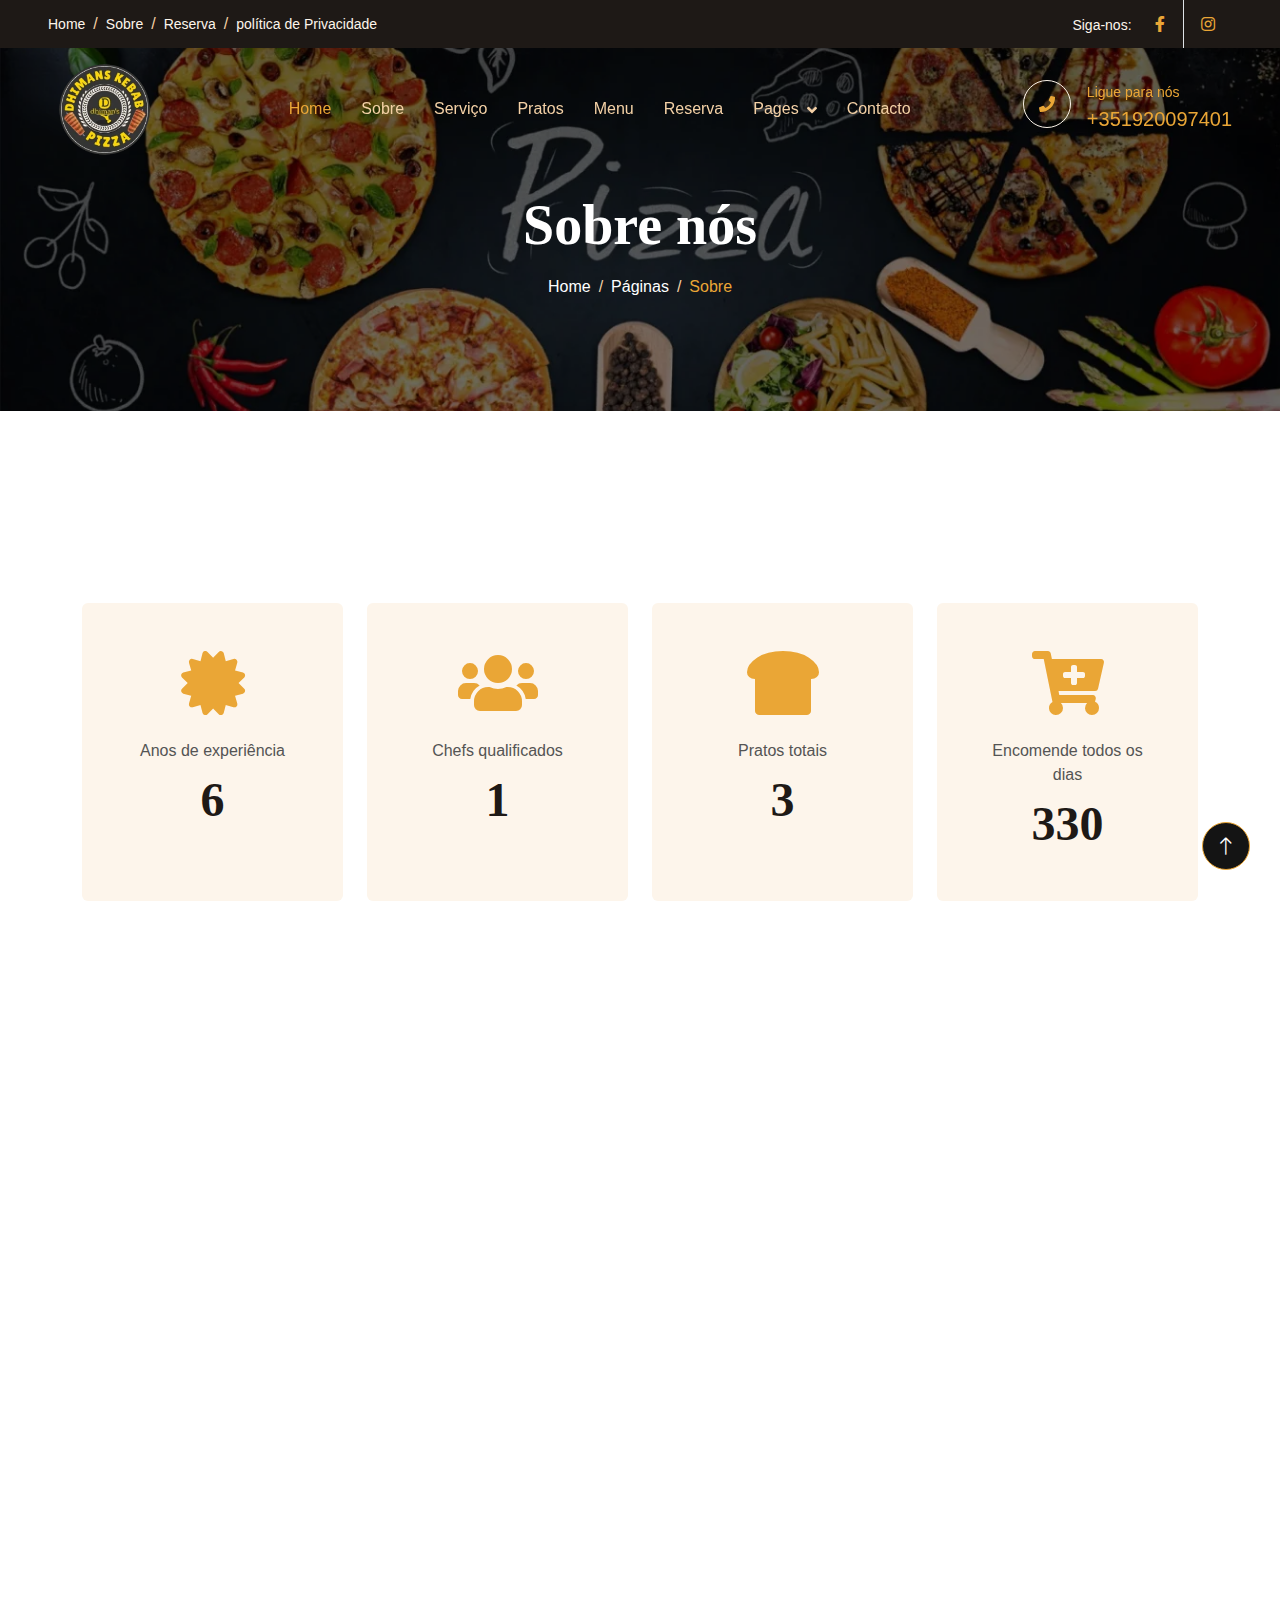
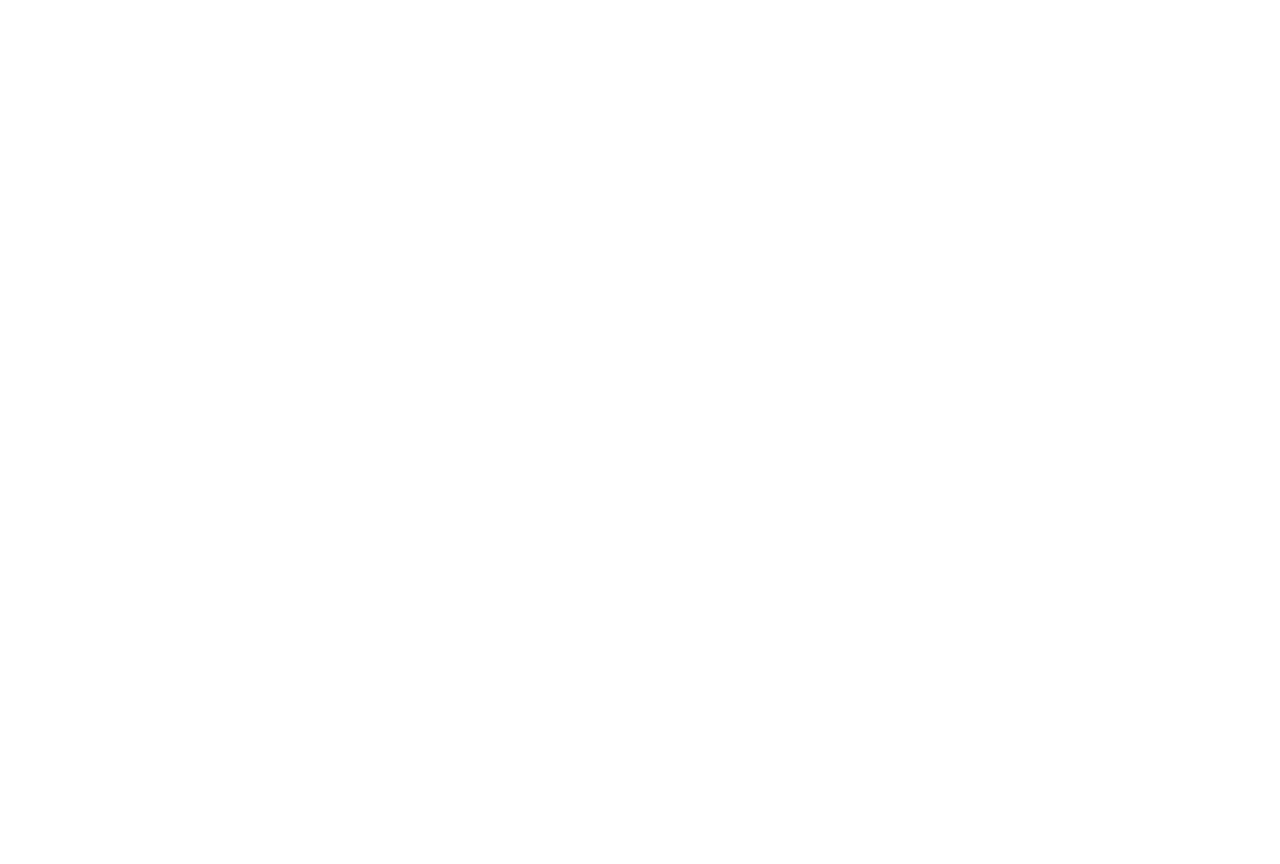
<file: about.html>
<!DOCTYPE html>
<html lang="pt">
  <head>
  <!-- Google tag (gtag.js) -->
<script async src="https://www.googletagmanager.com/gtag/js?id=G-C6SCEBYDY3"></script>
<script>
  window.dataLayer = window.dataLayer || [];
  function gtag(){dataLayer.push(arguments);}
  gtag('js', new Date());

  gtag('config', 'G-C6SCEBYDY3');
</script>
      <meta charset="utf-8" />
      <meta content="width=device-width, initial-scale=1.0" name="viewport" />
  
      <!-- Favicon -->
      <link href="img/favicon.io.webp" rel="icon" />
  
      <!-- Google Web Fonts -->
      <link rel="preconnect" href="https://fonts.googleapis.com" />
      <link rel="preconnect" href="https://fonts.gstatic.com" crossorigin />
      <link
        href="https://fonts.googleapis.com/css2?family=Heebo:wght@400;500;600&family=Nunito:wght@600;700;800&family=Pacifico&display=swap"
        rel="stylesheet"
      />
  
      <!-- Icon Font Stylesheet -->
      <link
        href="https://cdnjs.cloudflare.com/ajax/libs/font-awesome/5.10.0/css/all.min.css"
        rel="stylesheet"
      />
      <link
        href="https://cdn.jsdelivr.net/npm/bootstrap-icons@1.4.1/font/bootstrap-icons.css"
        rel="stylesheet"
      />
  
      <!-- Libraries Stylesheet -->
      <link rel="stylesheet" href="lib/animate/animate.css" />
      <link href="lib/animate/animate.min.css" rel="stylesheet" />
      <link href="lib/owlcarousel/assets/owl.carousel.min.css" rel="stylesheet" />
  
      <!-- Customized Bootstrap Stylesheet -->
      <link href="css/bootstrap.min.css" rel="stylesheet" />
  
      <!-- Template Stylesheet -->
      <link href="css/style.css" rel="stylesheet" />
  
      <!-- Primary Meta Tags -->
      <title>Dhiman's kebab & pizza cafe, Porto Alto, Santarem, Portugal</title>
      <meta
        name="title"
        content="Dhiman's kebab & pizza cafe, Porto Alto, Santarem, Portugal."
      />
      <meta
        name="description"
        content="Dhiman's Kebab & Pizza Cafe, um restaurante vibrante e acolhedor situado no coração do Porto Alto, Santarém. Quer deseje um suculento kebab grelhado ou uma deliciosa pizza bem quente, oferecemos uma vasta gama de pratos de fazer crescer água na boca, perfeitos para qualquer ocasião."
      />
      <meta
        content="Dhiman's , kebab , pizza  , cafe , Dhiman's kebab & pizza cafe , Porto Alto , Santarem , Portugal , R. do Rosmaninho Lote 5 esq, 2135-083 Samora Correia, Portugal"
        name="keywords"
      />
  
      <!-- robot meta tags -->
      <meta name="robots" content="index, follow" />
  
      <!-- meta author -->
      <meta name="author" content="Amitoj Singh " />
  
      <!-- Open Graph / Facebook -->
      <meta property="og:type" content="website" />
      <!-- set url-->
      <meta property="og:url" content="url of website " />
      <meta
        property="og:title"
        content="Dhiman's kebab & pizza cafe, Porto Alto, Santarem, Portugal"
      />
      <meta
        property="og:description"
        content="Dhiman's Kebab & Pizza Cafe, um restaurante vibrante e acolhedor situado no coração do Porto Alto, Santarém. Quer deseje um suculento kebab grelhado ou uma deliciosa pizza bem quente, oferecemos uma vasta gama de pratos de fazer crescer água na boca, perfeitos para qualquer ocasião."
      />
      <meta
        property="og:image"
        content="https://raw.githubusercontent.com/AmitojSingh1947/DhimansKebabPizzaCafe/refs/heads/main/Dhimans%20Logo.webp"
      />
  
      <!-- Twitter -->
      <meta property="twitter:card" content="summary_large_image" />
      <!-- set url-->
      <meta property="twitter:url" content="url" />
      <meta
        property="twitter:title"
        content="Dhiman's kebab & pizza cafe, Porto Alto, Santarem, Portugal"
      />
      <meta
        property="twitter:description"
        content="Dhiman's Kebab & Pizza Cafe, um restaurante vibrante e acolhedor situado no coração do Porto Alto, Santarém. Quer deseje um suculento kebab grelhado ou uma deliciosa pizza bem quente, oferecemos uma vasta gama de pratos de fazer crescer água na boca, perfeitos para qualquer ocasião."
      />
      <meta
        property="twitter:image"
        content="https://raw.githubusercontent.com/AmitojSingh1947/DhimansKebabmetaimge/cf9a85f88a3f8af3bd5e7b8ccad2fe74a3ad0204/metaimg%20(2).png"
      />
  </head>
  <body>
    <!-- Topbar Start -->
    <div
      class="container-fluid top-bar bg-dark text-light px-0 wow fadeIn"
      data-wow-delay="0.1s"
    >
      <div class="row gx-0 align-items-center d-none d-lg-flex">
        <div class="col-lg-6 px-5 text-start">
          <ol class="breadcrumb mb-0">
            <li class="breadcrumb-item">
              <a class="small text-light" href="index.html">Home</a>
            </li>
            <li class="breadcrumb-item">
              <a class="small text-light" href="about.html">Sobre</a>
            </li>
            <li class="breadcrumb-item">
              <a class="small text-light" href="Booking.html"
                >Reserva</a
              >
            </li>
            <li class="breadcrumb-item">
              <a class="small text-light" href="privacy.html" 
                >política de Privacidade</a
              >
            </li>
          </ol>
        </div>
        <div class="col-lg-6 px-5 text-end">
          <small id="follow">Siga-nos:</small>
          <div class="h-100 d-inline-flex align-items-center">
            <a
              class="btn-lg-square text-primary border-end rounded-0"
              href="https://www.facebook.com/people/Dhimans-kebab-pizza-cafe/100063674913679/"
              aria-label="Dhimans-kebab-pizza-cafe facebook account"
              target="_blank"
              ><i class="fab fa-facebook-f"></i
            ></a>
            <a
              class="btn-lg-square text-primary pe-0"
              href="https://www.instagram.com/dhimanspizza"
              aria-label="Dhimans-kebab-pizza-cafe instagram account"
              target="_blank"
              ><i class="fab fa-instagram"></i
            ></a>
          </div>
        </div>
      </div>
    </div>
    <!-- Topbar End -->
    <!-- Navbar Start -->
    <nav
      class="navbar navbar-expand-lg navbar-dark fixed-top py-lg-0 px-lg-5 wow fadeIn"
      data-wow-delay="0.1s"
    >
      <a href="index.html" class="navbar-brand w-74" >
        <img
          sizes="(max-width:150px) 200vw, 225px"
          srcset="img/DhimansLogoimg.webp 400w, img/DhimansLogoimg.webp 400w"
          src="img/DhimansLogoimg.webp" 
          alt=" DHIMAN KEBAB PIZZA RESTURANT LOGO"
          loading="lazy"
          height="50%"
        />
      </a>
      <button
        class="navbar-toggler me-0"
        type="button"
        data-bs-toggle="collapse"
        data-bs-target="#navbarCollapse"
        aria-label="Close menu"
      >
        <span class="navbar-toggler-icon"></span>
      </button>
      <div class="collapse navbar-collapse" id="navbarCollapse">
        <div class="navbar-nav mx-auto p-4 p-lg-0">
          <a href="index.html" class="nav-item nav-link active">Home</a>
          <a href="about.html" class="nav-item nav-link">Sobre</a>
          <a href="service.html" class="nav-item nav-link">Serviço</a>
          <a href="product.html" class="nav-item nav-link">Pratos</a>
          <a href="Menu.html" class="nav-item nav-link" >Menu</a>
          <a href="Booking.html" class="nav-item nav-link">Reserva</a>
          <div class="nav-item dropdown">
            <a
              href="#"
              class="nav-link dropdown-toggle"
              data-bs-toggle="dropdown"
              >Pages</a
            >
            <div class="dropdown-menu m-0">
              <a href="testimonial.html" class="dropdown-item">Depoimento</a>
              <a href="privacy.html" class="dropdown-item"
                >política de Privacidade</a
              >
              <a href="404.html" class="dropdown-item">Página 404</a>
            </div>
          </div>
          <a href="contact.html" class="nav-item nav-link">Contacto</a>
        </div>
        <div class="d-none d-lg-flex">
          <div
            class="flex-shrink-0 btn-lg-square border border-light rounded-circle"
          >
            <i class="fa fa-phone text-primary"></i>
          </div>
          <div class="ps-3">
            <small class="text-primary mb-1">Ligue para nós</small>
            <p class="text-light fs-5 mb-1">
              <a href="tel:+351920097401">+351920097401</a>
            </p>
          </div>
        </div>
      </div>
    </nav>
    <!-- Navbar End -->
    <!-- Page Header Start -->
    <div
      class="container-fluid page-header py-6 wow fadeIn"
      data-wow-delay="0.1s"
    >
      <div class="container text-center pt-5 pb-3">
        <h1 class="display-4 text-white animated slideInDown mb-3" id="ab">
          Sobre nós
        </h1>
        <nav aria-label="breadcrumb animated slideInDown">
          <ol class="breadcrumb justify-content-center mb-0">
            <li class="breadcrumb-item">
              <a class="text-white" href="">Home</a>
            </li>
            <li class="breadcrumb-item">
              <a class="text-white" href="#">Páginas</a>
            </li>
            <li class="breadcrumb-item text-primary active" aria-current="page">
              Sobre
            </li>
          </ol>
        </nav>
      </div>
    </div>
    <!-- Page Header End -->
    <!-- Facts Start -->
    <div class="container-xxl py-6">
      <div class="container">
        <div class="row g-4">
          <div class="col-lg-3 col-md-6 wow fadeIn" data-wow-delay="0.1s">
            <div class="fact-item bg-light rounded text-center h-100 p-5">
              <i class="fa fa-certificate fa-4x text-primary mb-4"></i>
              <p class="mb-2">Anos de experiência</p>
              <h1 class="display-5 mb-0" data-toggle="counter-up">18</h1>
            </div>
          </div>
          <div class="col-lg-3 col-md-6 wow fadeIn" data-wow-delay="0.3s">
            <div class="fact-item bg-light rounded text-center h-100 p-5">
              <i class="fa fa-users fa-4x text-primary mb-4"></i>
              <p class="mb-2">Chefs qualificados</p>
              <h1 class="display-5 mb-0" data-toggle="counter-up">2</h1>
            </div>
          </div>
          <div class="col-lg-3 col-md-6 wow fadeIn" data-wow-delay="0.5s">
            <div class="fact-item bg-light rounded text-center h-100 p-5">
              <i class="fa fa-bread-slice fa-4x text-primary mb-4"></i>
              <p class="mb-2">Pratos totais</p>
              <h1 class="display-5 mb-0" data-toggle="counter-up">8</h1>
            </div>
          </div>
          <div class="col-lg-3 col-md-6 wow fadeIn" data-wow-delay="0.7s">
            <div class="fact-item bg-light rounded text-center h-100 p-5">
              <i class="fa fa-cart-plus fa-4x text-primary mb-4"></i>
              <p class="mb-2">Encomende todos os dias</p>
              <h1 class="display-5 mb-0" data-toggle="counter-up">1000</h1>
            </div>
          </div>
        </div>
      </div>
    </div>
    <!-- Facts End -->
   <!-- About Start -->
   <div class="container-xxl py-6">
    <div class="container">
      <div class="row g-5">
        <div class="col-lg-6 wow fadeInUp" data-wow-delay="0.1s">
          <div class="row img-twice position-relative h-100">
            <div class="col-6">
              <img
                class="img-fluid rounded"
                src="img/aboutus1.webp"
                alt="About Us"
                aria-label="About Us page of Dhimans-kebab-pizza-cafe"
                width="400px"
                height="500px"
                loading="lazy"
              />
            </div>
            <div class="col-6 align-self-end">
              <img
                class="img-fluid rounded"
                src="img/aboutusimg2.webp"
                alt="About Us"
                aria-label="About Us page of Dhimans-kebab-pizza-cafe"
                width="400px"
                height="500px"
                loading="lazy"
              />
            </div>
          </div>
        </div>
        <div class="col-lg-6 wow fadeInUp" data-wow-delay="0.5s">
          <div class="h-100">
            <h1
              class="text-primary text-uppercase mb-2"
              aria-label="about us page of Dhimans Kebab & Pizza"
            >
              // Sobre nós
            </h1>
            <h1 class="display-6 mb-4">
              Bem-vindo ao Restaurante Dhiman's Kebab & Pizza
            </h1>
            <p>
              No Dhiman's Kebab and Pizza, servimos uma deliciosa fusão de
              kebabs de fazer crescer água na boca e deliciosas pizzas,
              elaboradas com os melhores ingredientes e sabores ousados. Quer
              seja um fã de kebabs escaldantes ou de pizzas acabadas de fazer
              com queijo, cada dentada promete uma experiência inesquecível.
              Descubra os melhores kebabs e pizzas da cidade – visita
              obrigatória para os amantes de gastronomia em Portugal! A nossa
              paixão por comida de qualidade e serviço excecional garante que
              cada visita é um deleite. Venha deliciar-se com a combinação
              perfeita de sabor, tradição e inovação no Dhiman's Kebab and
              Pizza! Para encomendas ou comentários, não hesite em
              contactar-nos através do
              <span class="text-primary">+351 920 097 401</span> ou visite-nos
              na
              <span class="text-primary"
                >R.do Rosmaninho Lote 5 esq, 2135-083 Samora Correia,
                Portugal</span
              >Estamos sempre felizes em atendê-lo!
            </p>
            <div class="row g-2 mb-4">
              <div class="col-sm-6" >
                <i class="fa fa-check text-primary me-2"></i>Comida de qualidade
              </div>
              <div class="col-sm-6" >
                <i class="fa fa-check text-primary me-2"></i>Conforto para jantar
              </div>
              <div class="col-sm-6" >
                <i class="fa fa-check text-primary me-2"></i>Pedido on-line
              </div>
              <div class="col-sm-6">
                <i class="fa fa-check text-primary me-2"></i>Entrega ao domicílio
              </div>
            </div>
            <a
              class="btn btn-primary rounded-pill py-3 px-5"
              href="about.html"
              >Leia mais</a
            >
          </div>
        </div>
      </div>
    </div>
  </div>
  <!-- About End -->
    <!-- Footer Start -->
    <div
      class="container-fluid bg-dark text-light footer my-6 mb-0 py-5 wow fadeIn"
      data-wow-delay="0.1s"
    >
      <div class="container py-5">
        <div class="row g-5">
          <div class="col-lg-3 col-md-6">
            <h2 class="text-light mb-4">Morada</h2>
            <p class="mb-2">
              <i class="fa fa-map-marker-alt me-3"></i>Rua do in Rosmaninho Lote
              esq, 2135-083 Samora Correia, Portugal
            </p>
            <p class="mb-2">
              <i class="fa fa-phone-alt me-3"></i
              ><a href="tel:+351 920 097 401" class="text-primary"
                >+351 920 097 401</a
              >
            </p>
            <p class="mb-2">
              <i class="fa fa-envelope me-3"></i
              ><a href="mailto:mrdeep22ji@gmail.com">mrdeep22ji@gmail.com</a>
            </p>
            <div class="d-flex pt-2">
              <a
                class="btn btn-square btn-outline-light rounded-circle me-1 text-primary"
                href="https://www.instagram.com/dhimanspizza"
                target="_blank"
                ><i class="fab fa-instagram"></i
              ></a>
              <a
                class="btn btn-square btn-outline-light rounded-circle me-1 text-primary"
                href="https://www.facebook.com/people/Dhimans-kebab-pizza-cafe/100063674913679/"
                target="_blank"
                ><i class="fab fa-facebook-f"></i
              ></a>
            </div>
          </div>
          <div class="col-lg-3 col-md-6">
            <h2 class="text-light mb-4" id="quick">Links rápidos</h2>
            <a class="btn btn-link" href="about.html">Sobre nós</a>
            <a class="btn btn-link" href="contact.html" >Contate-nos</a>
            <a class="btn btn-link" href="service.html"
              >Os nossos serviços</a
            >
            <a class="btn btn-link" href="privacy.html"
              >política de Privacidade</a
            >
          </div>
          <div class="col-lg-3 col-md-6">
            <h2 class="text-light mb-4">Horário comercial</h2>
            <div class="footer_time">Segunda-feira - Sábado</div>
            <div class="footer_time">11:00 - 15:00,18:00 - 22:30</div>
            <div class="footer_time">Terça-feira :- Fechado</div>
          </div>
          <div class="col-lg-3 col-md-6">
            <h2 class="text-light mb-4">Galeria de fotos</h2>
            <div class="row g-2">
              <div class="col-4">
                <img
                  class="img-fluid bg-light p-1"
                  src="img/GalleryImage1.webp"
                  alt="Image"
                  aria-label="GalleryImage1"
                  height="400px"
                  width="500px"
                  loading="lazy"
                />
              </div>
              <div class="col-4">
                <img
                  class="img-fluid bg-light p-1"
                  src="img/GalleryImage2.webp"
                  alt="Image"
                  aria-label="GalleryImage2"
                  height="400px"
                  width="500px"
                  loading="lazy"
                />
              </div>
              <div class="col-4">
                <img
                  class="img-fluid bg-light p-1"
                  src="img/GalleryImage3.webp"
                  alt="Image"
                  aria-label="GalleryImage3"
                  height="400px"
                  width="500px"
                  loading="lazy"
                />
              </div>
              <div class="col-4">
                <img
                  class="img-fluid bg-light p-1"
                  src="img/GalleryImage4.webp"
                  alt="Image"
                  aria-label="GalleryImage4"
                  height="400px"
                  width="500px"
                  loading="lazy"
                />
              </div>
              <div class="col-4">
                <img
                  class="img-fluid bg-light p-1"
                  src="img/GalleryImage5.webp"
                  alt="Image"
                  aria-label="GalleryImage5"
                  height="400px"
                  width="500px"
                  loading="lazy"
                />
              </div>
              <div class="col-4">
                <img
                  class="img-fluid bg-light p-1"
                  src="img/GalleryImage6.1.webp"
                  alt="Image"
                  aria-label="GalleryImage6"
                  height="400px"
                  width="500px"
                  loading="lazy"
                />
              </div>
              <div class="col-4">
                <img
                  class="img-fluid bg-light p-1"
                  src="img/GalleyImage7.webp"
                  alt="Image"
                  aria-label="GalleryImagee7"
                  height="400px"
                  width="500px"
                  loading="lazy"
                />
              </div>
              <div class="col-4">
                <img
                  class="img-fluid bg-light p-1"
                  src="img/GalleryImage8.webp"
                  alt="Image"
                  aria-label="GalleryImage8"
                  height="400px"
                  width="500px"
                  loading="lazy"
                />
              </div>
              <div class="col-4">
                <img
                  class="img-fluid bg-light p-1"
                  src="img/GalleryImage9.webp"
                  alt="Image"
                  aria-label="GalleryImage9"
                  height="400px"
                  width="500px"
                  loading="lazy"
                />
              </div>
            </div>
          </div>
        </div>
      </div>
    </div>
    <!-- Footer End -->
    <!-- Copyright Start -->
    <div
      class="container-fluid copyright text-light py-4 wow fadeIn"
      data-wow-delay="0.1s"
    >
      <div class="container">
        <div class="row">
          <div class="col-md-6 text-center text-md-start mb-3 mb-md-0">
          Direitos autorais &copy; 2025 Todos os direitos reservados
          <br>
            <a class="border-bottom" href="contact.html">
              Dhiman's Kebab & Pizza Cafe</a>
          </div>
          <div class="col-md-6 text-center text-md-end">
          Desenvolvido por <h5 class="text-primary">Amitoj Singh</h5> 
          </div>
        </div>
      </div>
    </div>
    <!-- Copyright End -->
    <!-- Back to Top -->
    <a
      href="#"
      class="btn btn-lg btn-primary btn-lg-square rounded-circle back-to-top"
      aria-label="back-to-top"
      ><i class="bi bi-arrow-up"></i
    ></a>
     <!-- JavaScript Libraries -->
<script src="https://code.jquery.com/jquery-3.4.1.min.js" defer></script>
<script src="https://cdn.jsdelivr.net/npm/bootstrap@5.0.0/dist/js/bootstrap.bundle.min.js" defer></script>
<script src="lib/wow/wow.min.js" defer></script>
<script src="lib/easing/easing.min.js" defer></script>
<script src="lib/waypoints/waypoints.min.js" defer></script>
<script src="lib/counterup/counterup.min.js" defer></script>
<script src="lib/owlcarousel/owl.carousel.min.js" defer></script>

<!-- Template Javascript -->
<script src="js/main.js" defer></script>
<script>
  document.addEventListener('DOMContentLoaded', function() {
    var lazyScripts = [
      'lib/wow/wow.min.js',
      'lib/easing/easing.min.js',
      'lib/waypoints/waypoints.min.js',
      'lib/counterup/counterup.min.js',
      'lib/owlcarousel/owl.carousel.min.js'
    ];

    function loadScript(src) {
      var script = document.createElement('script');
      script.src = src;
      script.defer = true;
      document.body.appendChild(script);
    }

    var observer = new IntersectionObserver(function(entries) {
      entries.forEach(function(entry) {
        if (entry.isIntersecting) {
          lazyScripts.forEach(loadScript);
          observer.disconnect();
        }
      });
    });

    observer.observe(document.querySelector('.container-xxl'));
  });
</script>
  </body>
</html>
</file>
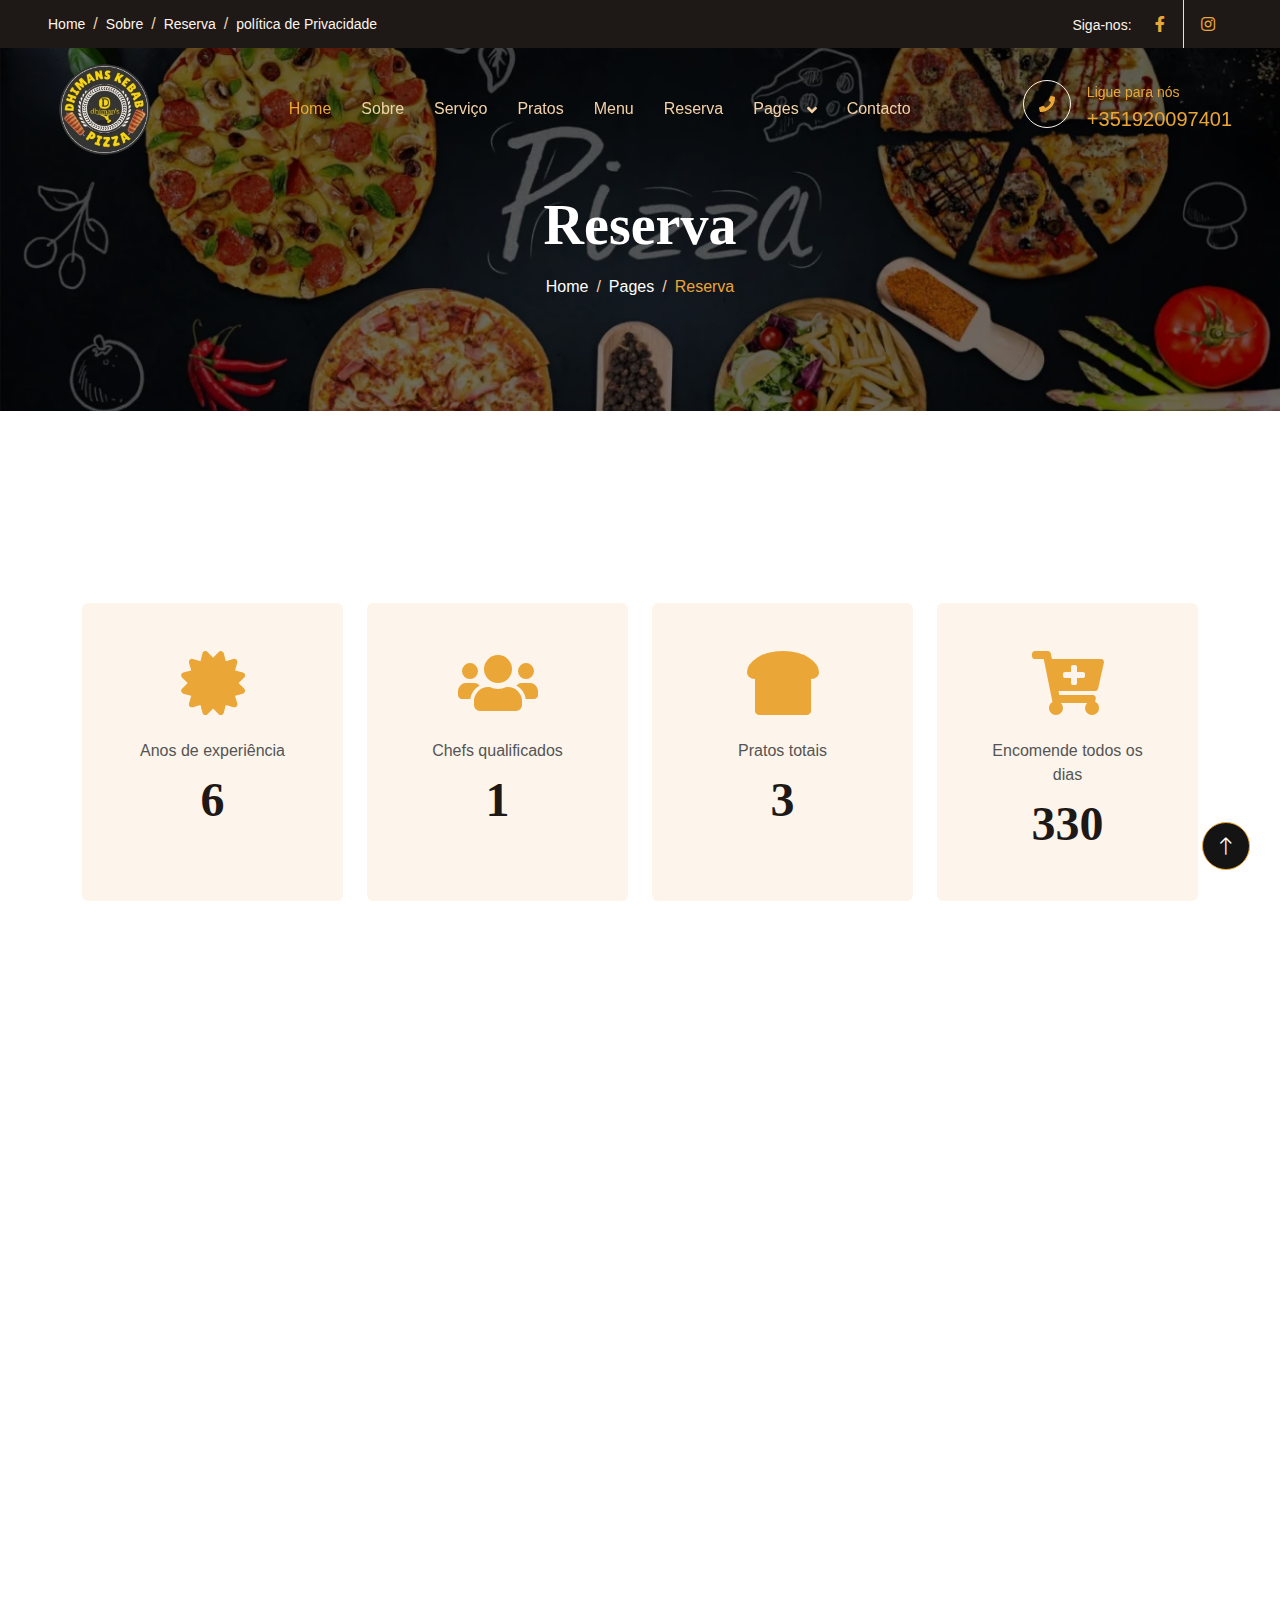
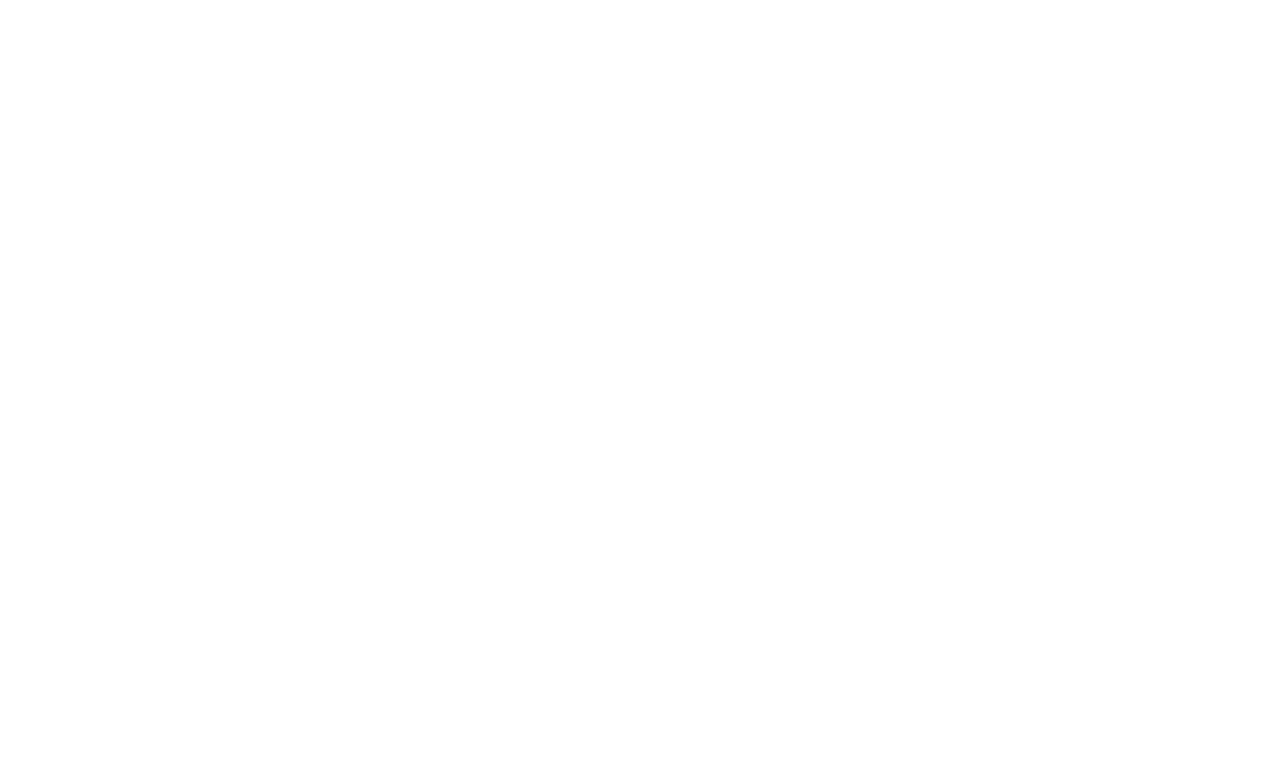
<file: Booking.html>
<!DOCTYPE html>
<html lang="pt">
  <head>
    <!-- Google tag (gtag.js) -->
<script async src="https://www.googletagmanager.com/gtag/js?id=G-C6SCEBYDY3"></script>
<script>
  window.dataLayer = window.dataLayer || [];
  function gtag(){dataLayer.push(arguments);}
  gtag('js', new Date());

  gtag('config', 'G-C6SCEBYDY3');
</script>
     
      <meta charset="utf-8" />
      <meta content="width=device-width, initial-scale=1.0" name="viewport" />
  
      <!-- Favicon -->
      <link href="img/favicon.io.webp" rel="icon" />
  
      <!-- Google Web Fonts -->
      <link rel="preconnect" href="https://fonts.googleapis.com" />
      <link rel="preconnect" href="https://fonts.gstatic.com" crossorigin />
      <link
        href="https://fonts.googleapis.com/css2?family=Heebo:wght@400;500;600&family=Nunito:wght@600;700;800&family=Pacifico&display=swap"
        rel="stylesheet"
      />
  
      <!-- Icon Font Stylesheet -->
      <link
        href="https://cdnjs.cloudflare.com/ajax/libs/font-awesome/5.10.0/css/all.min.css"
        rel="stylesheet"
      />
      <link
        href="https://cdn.jsdelivr.net/npm/bootstrap-icons@1.4.1/font/bootstrap-icons.css"
        rel="stylesheet"
      />
  
      <!-- Libraries Stylesheet -->
      <link rel="stylesheet" href="lib/animate/animate.css" />
      <link href="lib/animate/animate.min.css" rel="stylesheet" />
      <link href="lib/owlcarousel/assets/owl.carousel.min.css" rel="stylesheet" />
  
      <!-- Customized Bootstrap Stylesheet -->
      <link href="css/bootstrap.min.css" rel="stylesheet" />
  
      <!-- Template Stylesheet -->
      <link href="css/style.css" rel="stylesheet" />
  
      <!-- Primary Meta Tags -->
      <title>Dhiman's kebab & pizza cafe, Porto Alto, Santarem, Portugal</title>
      <meta
        name="title"
        content="Dhiman's kebab & pizza cafe, Porto Alto, Santarem, Portugal."
      />
      <meta
        name="description"
        content="Dhiman's Kebab & Pizza Cafe, um restaurante vibrante e acolhedor situado no coração do Porto Alto, Santarém. Quer deseje um suculento kebab grelhado ou uma deliciosa pizza bem quente, oferecemos uma vasta gama de pratos de fazer crescer água na boca, perfeitos para qualquer ocasião."
      />
      <meta
        content="Dhiman's , kebab , pizza  , cafe , Dhiman's kebab & pizza cafe , Porto Alto , Santarem , Portugal , R. do Rosmaninho Lote 5 esq, 2135-083 Samora Correia, Portugal"
        name="keywords"
      />
  
      <!-- robot meta tags -->
      <meta name="robots" content="index, follow" />
  
      <!-- meta author -->
      <meta name="author" content="Amitoj Singh " />
  
      <!-- Open Graph / Facebook -->
      <meta property="og:type" content="website" />
      <!-- set url-->
      <meta property="og:url" content="url of website " />
      <meta
        property="og:title"
        content="Dhiman's kebab & pizza cafe, Porto Alto, Santarem, Portugal"
      />
      <meta
        property="og:description"
        content="Dhiman's Kebab & Pizza Cafe, um restaurante vibrante e acolhedor situado no coração do Porto Alto, Santarém. Quer deseje um suculento kebab grelhado ou uma deliciosa pizza bem quente, oferecemos uma vasta gama de pratos de fazer crescer água na boca, perfeitos para qualquer ocasião."
      />
      <meta
        property="og:image"
        content="https://raw.githubusercontent.com/AmitojSingh1947/DhimansKebabPizzaCafe/refs/heads/main/Dhimans%20Logo.webp"
      />
  
      <!-- Twitter -->
      <meta property="twitter:card" content="summary_large_image" />
      <!-- set url-->
      <meta property="twitter:url" content="url" />
      <meta
        property="twitter:title"
        content="Dhiman's kebab & pizza cafe, Porto Alto, Santarem, Portugal"
      />
      <meta
        property="twitter:description"
        content="Dhiman's Kebab & Pizza Cafe, um restaurante vibrante e acolhedor situado no coração do Porto Alto, Santarém. Quer deseje um suculento kebab grelhado ou uma deliciosa pizza bem quente, oferecemos uma vasta gama de pratos de fazer crescer água na boca, perfeitos para qualquer ocasião."
      />
      <meta
        property="twitter:image"
        content="https://raw.githubusercontent.com/AmitojSingh1947/DhimansKebabmetaimge/cf9a85f88a3f8af3bd5e7b8ccad2fe74a3ad0204/metaimg%20(2).png"
      />
  </head>
  <body>
    <!-- Google Tag Manager (noscript) -->
<noscript><iframe src="https://www.googletagmanager.com/ns.html?id=GTM-WR65RB5V"
  height="0" width="0" style="display:none;visibility:hidden"></iframe></noscript>
  <!-- End Google Tag Manager (noscript) -->
    <!-- Topbar Start -->
    <div
      class="container-fluid top-bar bg-dark text-light px-0 wow fadeIn"
      data-wow-delay="0.1s"
    >
      <div class="row gx-0 align-items-center d-none d-lg-flex">
        <div class="col-lg-6 px-5 text-start">
          <ol class="breadcrumb mb-0">
            <li class="breadcrumb-item">
              <a class="small text-light" href="index.html">Home</a>
            </li>
            <li class="breadcrumb-item">
              <a class="small text-light" href="about.html">Sobre</a>
            </li>
            <li class="breadcrumb-item">
              <a class="small text-light" href="Booking.html"
                >Reserva</a
              >
            </li>
            <li class="breadcrumb-item">
              <a class="small text-light" href="privacy.html" 
                >política de Privacidade</a
              >
            </li>
          </ol>
        </div>
        <div class="col-lg-6 px-5 text-end">
          <small id="follow">Siga-nos:</small>
          <div class="h-100 d-inline-flex align-items-center">
            <a
              class="btn-lg-square text-primary border-end rounded-0"
              href="https://www.facebook.com/people/Dhimans-kebab-pizza-cafe/100063674913679/"
              aria-label="Dhimans-kebab-pizza-cafe facebook account"
              target="_blank"
              ><i class="fab fa-facebook-f"></i
            ></a>
            <a
              class="btn-lg-square text-primary pe-0"
              href="https://www.instagram.com/dhimanspizza"
              aria-label="Dhimans-kebab-pizza-cafe instagram account"
              target="_blank"
              ><i class="fab fa-instagram"></i
            ></a>
          </div>
        </div>
      </div>
    </div>
    <!-- Topbar End -->
  <!-- Navbar Start -->
  <nav
  class="navbar navbar-expand-lg navbar-dark fixed-top py-lg-0 px-lg-5 wow fadeIn"
  data-wow-delay="0.1s"
>
  <a href="index.html" class="navbar-brand w-74" >
    <img
      sizes="(max-width:150px) 200vw, 225px"
      srcset="img/DhimansLogoimg.webp 400w, img/DhimansLogoimg.webp 400w"
      src="img/DhimansLogoimg.webp" 
      alt=" DHIMAN KEBAB PIZZA RESTURANT LOGO"
      loading="lazy"
      height="50%"
    />
  </a>
  <button
    class="navbar-toggler me-0"
    type="button"
    data-bs-toggle="collapse"
    data-bs-target="#navbarCollapse"
    aria-label="Close menu"
  >
    <span class="navbar-toggler-icon"></span>
  </button>
  <div class="collapse navbar-collapse" id="navbarCollapse">
    <div class="navbar-nav mx-auto p-4 p-lg-0">
      <a href="index.html" class="nav-item nav-link active">Home</a>
      <a href="about.html" class="nav-item nav-link">Sobre</a>
      <a href="service.html" class="nav-item nav-link">Serviço</a>
      <a href="product.html" class="nav-item nav-link">Pratos</a>
      <a href="Menu.html" class="nav-item nav-link" >Menu</a>
      <a href="Booking.html" class="nav-item nav-link">Reserva</a>
      <div class="nav-item dropdown">
        <a
          href="#"
          class="nav-link dropdown-toggle"
          data-bs-toggle="dropdown"
          >Pages</a
        >
        <div class="dropdown-menu m-0">
          <a href="testimonial.html" class="dropdown-item">Depoimento</a>
          <a href="privacy.html" class="dropdown-item"
            >política de Privacidade</a
          >
          <a href="404.html" class="dropdown-item">Página 404</a>
        </div>
      </div>
      <a href="contact.html" class="nav-item nav-link">Contacto</a>
    </div>
    <div class="d-none d-lg-flex">
      <div
        class="flex-shrink-0 btn-lg-square border border-light rounded-circle"
      >
        <i class="fa fa-phone text-primary"></i>
      </div>
      <div class="ps-3">
        <small class="text-primary mb-1">Ligue para nós</small>
        <p class="text-light fs-5 mb-1">
          <a href="tel:+351920097401">+351920097401</a>
        </p>
      </div>
    </div>
  </div>
</nav>
<!-- Navbar End -->
    <!-- Page Header Start -->
    <div
      class="container-fluid page-header py-6 wow fadeIn"
      data-wow-delay="0.1s"
    >
      <div class="container text-center pt-5 pb-3">
        <h1 class="display-4 text-white animated slideInDown mb-3">Reserva</h1>
        <nav aria-label="breadcrumb animated slideInDown">
          <ol class="breadcrumb justify-content-center mb-0">
            <li class="breadcrumb-item">
              <a class="text-white" href="index.html">Home</a>
            </li>
            <li class="breadcrumb-item">
              <a class="text-white" href="#">Pages</a>
            </li>
            <li class="breadcrumb-item text-primary active" aria-current="page">
              <a href="Booking.html">Reserva</a>
            </li>
          </ol>
        </nav>
      </div>
    </div>
    <!-- Page Header End -->
    <!-- Facts Start -->
    <div class="container-xxl py-6">
      <div class="container">
        <div class="row g-4">
          <div class="col-lg-3 col-md-6 wow fadeIn" data-wow-delay="0.1s">
            <div class="fact-item bg-light rounded text-center h-100 p-5">
              <i class="fa fa-certificate fa-4x text-primary mb-4"></i>
              <p class="mb-2">Anos de experiência</p>
              <h1 class="display-5 mb-0" data-toggle="counter-up">18</h1>
            </div>
          </div>
          <div class="col-lg-3 col-md-6 wow fadeIn" data-wow-delay="0.3s">
            <div class="fact-item bg-light rounded text-center h-100 p-5">
              <i class="fa fa-users fa-4x text-primary mb-4"></i>
              <p class="mb-2">Chefs qualificados</p>
              <h1 class="display-5 mb-0" data-toggle="counter-up">2</h1>
            </div>
          </div>
          <div class="col-lg-3 col-md-6 wow fadeIn" data-wow-delay="0.5s">
            <div class="fact-item bg-light rounded text-center h-100 p-5">
              <i class="fa fa-bread-slice fa-4x text-primary mb-4"></i>
              <p class="mb-2">Pratos totais</p>
              <h1 class="display-5 mb-0" data-toggle="counter-up">8</h1>
            </div>
          </div>
          <div class="col-lg-3 col-md-6 wow fadeIn" data-wow-delay="0.7s">
            <div class="fact-item bg-light rounded text-center h-100 p-5">
              <i class="fa fa-cart-plus fa-4x text-primary mb-4"></i>
              <p class="mb-2">Encomende todos os dias</p>
              <h1 class="display-5 mb-0" data-toggle="counter-up">1000</h1>
            </div>
          </div>
        </div>
      </div>
    </div>
    <!-- Facts End -->
    <!-- Reservation Form Start -->
    <div class="container-xxl py-5 px-0 wow fadeInUp" data-wow-delay="0.1s">
      <div class="row g-0">
        <div class="col-md-6">
          <!-- <div class="video">
            <button
              type="button"
              class="btn-play"
              data-bs-toggle="modal"
              data-src="https://www.facebook.com/share/r/15h9EuSFWw/"
              data-bs-target="#videoModal"
            >
              <span></span>
            </button>
          </div> -->
          <iframe src="https://www.google.com/maps/embed?pb=!1m18!1m12!1m3!1d3104.136394216803!2d-8.880177173693054!3d38.92085988956866!2m3!1f0!2f0!3f0!3m2!1i1024!2i768!4f13.1!3m3!1m2!1s0xd1921a9af8f5dab%3A0x8e3fe70c2e4b2158!2sDhiman&#39;s%20kebab%20e%20pizza%20caf%C3%A9!5e0!3m2!1sen!2sin!4v1735367444318!5m2!1sen!2sin" width="100%" height="100%" style="border:0;" allowfullscreen="" loading="lazy" referrerpolicy="no-referrer-when-downgrade"></iframe>
        </div>
        <div class="col-md-6 bg-dark d-flex align-items-center">
          <div class="p-5 wow fadeInUp" data-wow-delay="0.2s">
            <h1
              class="section-title ff-secondary text-start text-primary fw-normal"
            >
              Reservation
            </h1>
            <h1 class="text-white mb-4">Reserve uma mesa online</h1>
            <form action="https://formspree.io/f/mwpkabol" method="POST">
              <!-- Name of Customer -->
              <div class="row g-3" aria-label="Name of Customer">
                <div class="col-md-6">
                  <div class="form-floating">
                    <input
                      type="text"
                      class="form-control"
                      id="name"
                      placeholder="Your Name"
                      name="Name-of-Customer"
                      aria-label="Name-of-Customer"
                      required
                    />
                    <label for="name">Name</label>
                  </div>
                </div>
                <!-- Email of Customer -->
                <div class="col-md-6">
                  <div class="form-floating">
                    <input
                      type="email"
                      class="form-control"
                      id="email"
                      placeholder="Your Email"
                      name="Email-of-Customer"
                      aria-label="Email-of-Customer"
                      required
                    />
                    <label for="email">Your Email</label>
                  </div>
                </div>
                <!-- Registration Date -->
                <div class="col-md-6">
                  <div
                    class="form-floating date"
                    id="date3"
                    data-target-input="nearest"
                  >
                    <input
                      type="datetime-local"
                      class="form-control datetimepicker-input"
                      id="datetime"
                      placeholder="Date & Time"
                      data-target="#date3"
                      data-toggle="datetimepicker"
                      name="DatePickerforBooking"
                      required
                    />
                    <label for="datetime">Date & Time</label>
                  </div>
                </div>
                 <!-- Phone Number -->
                 <div class="col-md-6">
                  <div
                    class="form-floating date"
                    id="date3"
                    data-target-input="nearest"
                  >
                    <input
                      type="number"
                      class="form-control"
                      id="Phone Number"
                      placeholder="Phone Number"
                      name="Phone-Number-of-Customer "
                      min="300000000"
                      max="999999999"
                      required
                    />
                    <label for="Contact">Phone Number</label>
                  </div>
                </div>
                <!-- Reservation Seats Available for People -->
                <div class="col-md-6">
                  <div class="form-floating">
                    <select
                      class="form-select"
                      id="select1"
                      name="Adults"
                      aria-label="Reservation Seats Available for People"
                      required
                    >
                      <option value="1">1</option>
                      <option value="2">2</option>
                      <option value="3">3</option>
                      <option value="4">4</option>
                      <option value="5">5+</option>
                    </select>
                    <label for="Adults">Adults</label>
                  </div>
                </div>

                <div class="col-md-6">
                  <div class="form-floating">
                    <select
                      class="form-select"
                      id="select1"
                      name="Childrens"
                      aria-label="Reservation Seats Available for People"
                      required
                    >
                      <option value="1">1</option>
                      <option value="2">2</option>
                      <option value="3">3</option>
                      <option value="4">4</option>
                      <option value="5">5+</option>
                    </select>
                    <label for="Childrens">Childrens</label>
                  </div>
                </div>
                <!-- Message -->
                <div class="col-12">
                  <div class="form-floating">
                    <textarea
                      class="form-control"
                      placeholder="Special Request"
                      id="message"
                      style="height: 100px"
                      required
                      name="Message"
                    ></textarea>
                    <label for="message" aria-label="Write Message"
                      >Write Message</label
                    >
                  </div>
                </div>
                <div class="col-12">
                  <button
                    class="btn btn-primary w-100 py-3"
                    type="submit"
                    aria-label="Reservation Booking"
                  >
                    Reserve agora
                  </button>
                </div>
              </div>
            </form>
          </div>
        </div>
      </div>
    </div>
    <div
      class="modal fade"
      id="videoModal"
      tabindex="-1"
      aria-labelledby="exampleModalLabel"
      aria-hidden="true"
    >
      <div class="modal-dialog">
        <div class="modal-content rounded-0">
          <div class="modal-header">
            <h5 class="modal-title" id="exampleModalLabel">facebook</h5>
            <button
              type="button"
              class="btn-close"
              data-bs-dismiss="modal"
              aria-label="Close"
            ></button>
          </div>
          <div class="modal-body">
            <!-- 16:9 aspect ratio -->
            <div class="ratio ratio-16x9">
              <iframe
                class="embed-responsive-item"
                src=""
                id="video"
                allowfullscreen
                allowscriptaccess="always"
                allow="autoplay"
              ></iframe>
            </div>
          </div>
        </div>
      </div>
    </div>
    <!-- Reservation End -->
    
     <!-- Footer Start -->
    <div
      class="container-fluid bg-dark text-light footer my-6 mb-0 py-5 wow fadeIn"
      data-wow-delay="0.1s"
    >
      <div class="container py-5">
        <div class="row g-5">
          <div class="col-lg-3 col-md-6">
            <h2 class="text-light mb-4">Morada</h2>
            <p class="mb-2">
              <i class="fa fa-map-marker-alt me-3"></i>Rua do in Rosmaninho Lote
              esq, 2135-083 Samora Correia, Portugal
            </p>
            <p class="mb-2">
              <i class="fa fa-phone-alt me-3"></i
              ><a href="tel:+351 920 097 401" class="text-primary"
                >+351 920 097 401</a
              >
            </p>
            <p class="mb-2">
              <i class="fa fa-envelope me-3"></i
              ><a href="mailto:mrdeep22ji@gmail.com">mrdeep22ji@gmail.com</a>
            </p>
            <div class="d-flex pt-2">
              <a
                class="btn btn-square btn-outline-light rounded-circle me-1 text-primary"
                href="https://www.instagram.com/dhimanspizza"
                target="_blank"
                ><i class="fab fa-instagram"></i
              ></a>
              <a
                class="btn btn-square btn-outline-light rounded-circle me-1 text-primary"
                href="https://www.facebook.com/people/Dhimans-kebab-pizza-cafe/100063674913679/"
                target="_blank"
                ><i class="fab fa-facebook-f"></i
              ></a>
            </div>
          </div>
          <div class="col-lg-3 col-md-6">
            <h2 class="text-light mb-4" id="quick">Links rápidos</h2>
            <a class="btn btn-link" href="about.html">Sobre nós</a>
            <a class="btn btn-link" href="contact.html" >Contate-nos</a>
            <a class="btn btn-link" href="service.html"
              >Os nossos serviços</a
            >
            <a class="btn btn-link" href="privacy.html"
              >política de Privacidade</a
            >
          </div>
          <div class="col-lg-3 col-md-6">
            <h2 class="text-light mb-4">Horário comercial</h2>
            <div class="footer_time">Segunda-feira - Sábado</div>
            <div class="footer_time">11:00 - 15:00,18:00 - 22:30</div>
            <div class="footer_time">Terça-feira :- Fechado</div>
          </div>
          <div class="col-lg-3 col-md-6">
            <h2 class="text-light mb-4">Galeria de fotos</h2>
            <div class="row g-2">
              <div class="col-4">
                <img
                  class="img-fluid bg-light p-1"
                  src="img/GalleryImage1.webp"
                  alt="Image"
                  aria-label="GalleryImage1"
                  height="400px"
                  width="500px"
                  loading="lazy"
                />
              </div>
              <div class="col-4">
                <img
                  class="img-fluid bg-light p-1"
                  src="img/GalleryImage2.webp"
                  alt="Image"
                  aria-label="GalleryImage2"
                  height="400px"
                  width="500px"
                  loading="lazy"
                />
              </div>
              <div class="col-4">
                <img
                  class="img-fluid bg-light p-1"
                  src="img/GalleryImage3.webp"
                  alt="Image"
                  aria-label="GalleryImage3"
                  height="400px"
                  width="500px"
                  loading="lazy"
                />
              </div>
              <div class="col-4">
                <img
                  class="img-fluid bg-light p-1"
                  src="img/GalleryImage4.webp"
                  alt="Image"
                  aria-label="GalleryImage4"
                  height="400px"
                  width="500px"
                  loading="lazy"
                />
              </div>
              <div class="col-4">
                <img
                  class="img-fluid bg-light p-1"
                  src="img/GalleryImage5.webp"
                  alt="Image"
                  aria-label="GalleryImage5"
                  height="400px"
                  width="500px"
                  loading="lazy"
                />
              </div>
              <div class="col-4">
                <img
                  class="img-fluid bg-light p-1"
                  src="img/GalleryImage6.1.webp"
                  alt="Image"
                  aria-label="GalleryImage6"
                  height="400px"
                  width="500px"
                  loading="lazy"
                />
              </div>
              <div class="col-4">
                <img
                  class="img-fluid bg-light p-1"
                  src="img/GalleyImage7.webp"
                  alt="Image"
                  aria-label="GalleryImagee7"
                  height="400px"
                  width="500px"
                  loading="lazy"
                />
              </div>
              <div class="col-4">
                <img
                  class="img-fluid bg-light p-1"
                  src="img/GalleryImage8.webp"
                  alt="Image"
                  aria-label="GalleryImage8"
                  height="400px"
                  width="500px"
                  loading="lazy"
                />
              </div>
              <div class="col-4">
                <img
                  class="img-fluid bg-light p-1"
                  src="img/GalleryImage9.webp"
                  alt="Image"
                  aria-label="GalleryImage9"
                  height="400px"
                  width="500px"
                  loading="lazy"
                />
              </div>
            </div>
          </div>
        </div>
      </div>
    </div>
    <!-- Footer End -->
     <!-- Copyright Start -->
     <div
     class="container-fluid copyright text-light py-4 wow fadeIn"
     data-wow-delay="0.1s"
   >
     <div class="container">
       <div class="row">
         <div class="col-md-6 text-center text-md-start mb-3 mb-md-0">
         Direitos autorais &copy; 2024 Todos os direitos reservados
           <a class="border-bottom" href="contact.html">Dhiman's Kebab & Pizza Cafe</a
           >
         </div>
         <div class="col-md-6 text-center text-md-end">
         Desenvolvido por <h5 class="text-primary">Amitoj Singh</h5> 
         </div>
       </div>
     </div>
   </div>
   <!-- Copyright End -->
    <!-- Back to Top -->
    <a
      href="#"
      class="btn btn-lg btn-primary btn-lg-square rounded-circle back-to-top"
      aria-label="back-to-top"
      ><i class="bi bi-arrow-up"></i
    ></a>
  <!-- JavaScript Libraries -->
  <script src="https://code.jquery.com/jquery-3.4.1.min.js" defer></script>
  <script src="https://cdn.jsdelivr.net/npm/bootstrap@5.0.0/dist/js/bootstrap.bundle.min.js" defer></script>
  <script src="lib/wow/wow.min.js" defer></script>
  <script src="lib/easing/easing.min.js" defer></script>
  <script src="lib/waypoints/waypoints.min.js" defer></script>
  <script src="lib/counterup/counterup.min.js" defer></script>
  <script src="lib/owlcarousel/owl.carousel.min.js" defer></script>
  
  <!-- Template Javascript -->
  <script src="js/main.js" defer></script>
  <script>
    document.addEventListener('DOMContentLoaded', function() {
      var lazyScripts = [
        'lib/wow/wow.min.js',
        'lib/easing/easing.min.js',
        'lib/waypoints/waypoints.min.js',
        'lib/counterup/counterup.min.js',
        'lib/owlcarousel/owl.carousel.min.js'
      ];
  
      function loadScript(src) {
        var script = document.createElement('script');
        script.src = src;
        script.defer = true;
        document.body.appendChild(script);
      }
  
      var observer = new IntersectionObserver(function(entries) {
        entries.forEach(function(entry) {
          if (entry.isIntersecting) {
            lazyScripts.forEach(loadScript);
            observer.disconnect();
          }
        });
      });
  
      observer.observe(document.querySelector('.container-xxl'));
    });
  </script>
  </body>
</html>
</file>
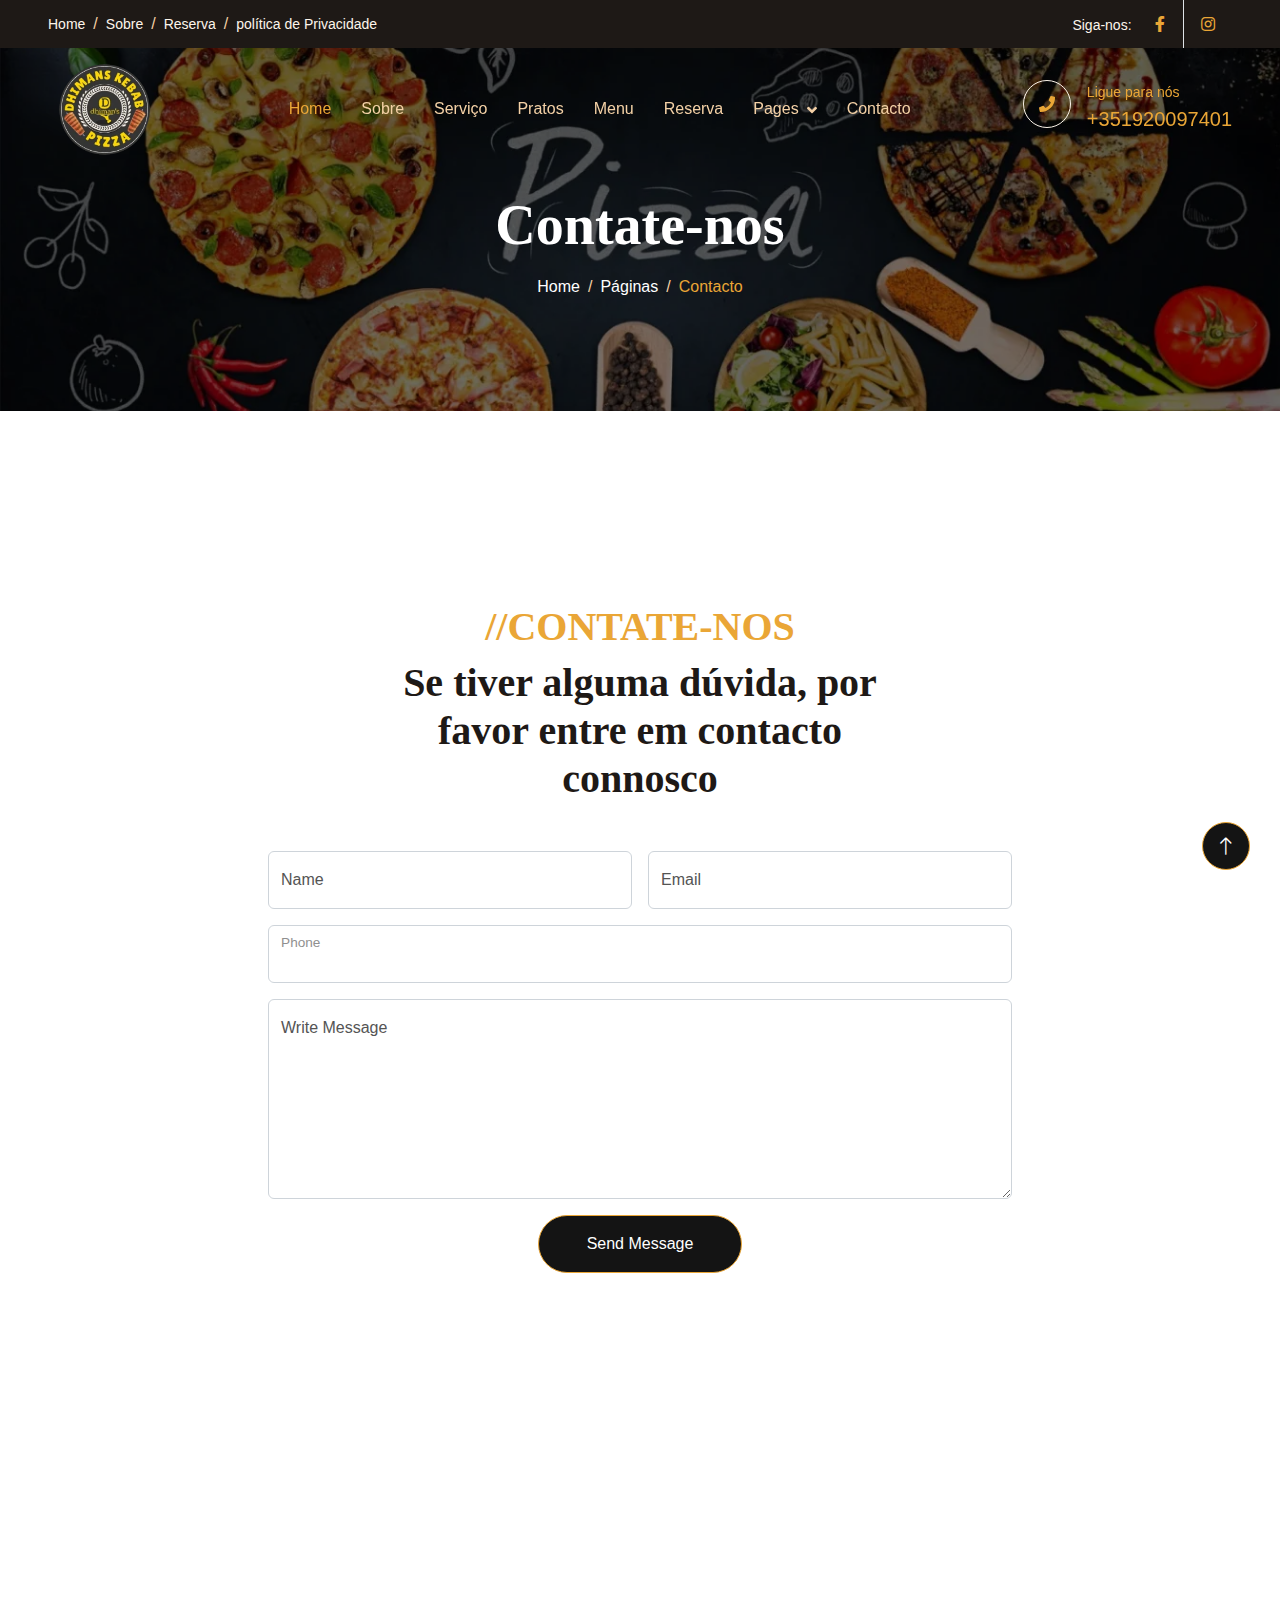
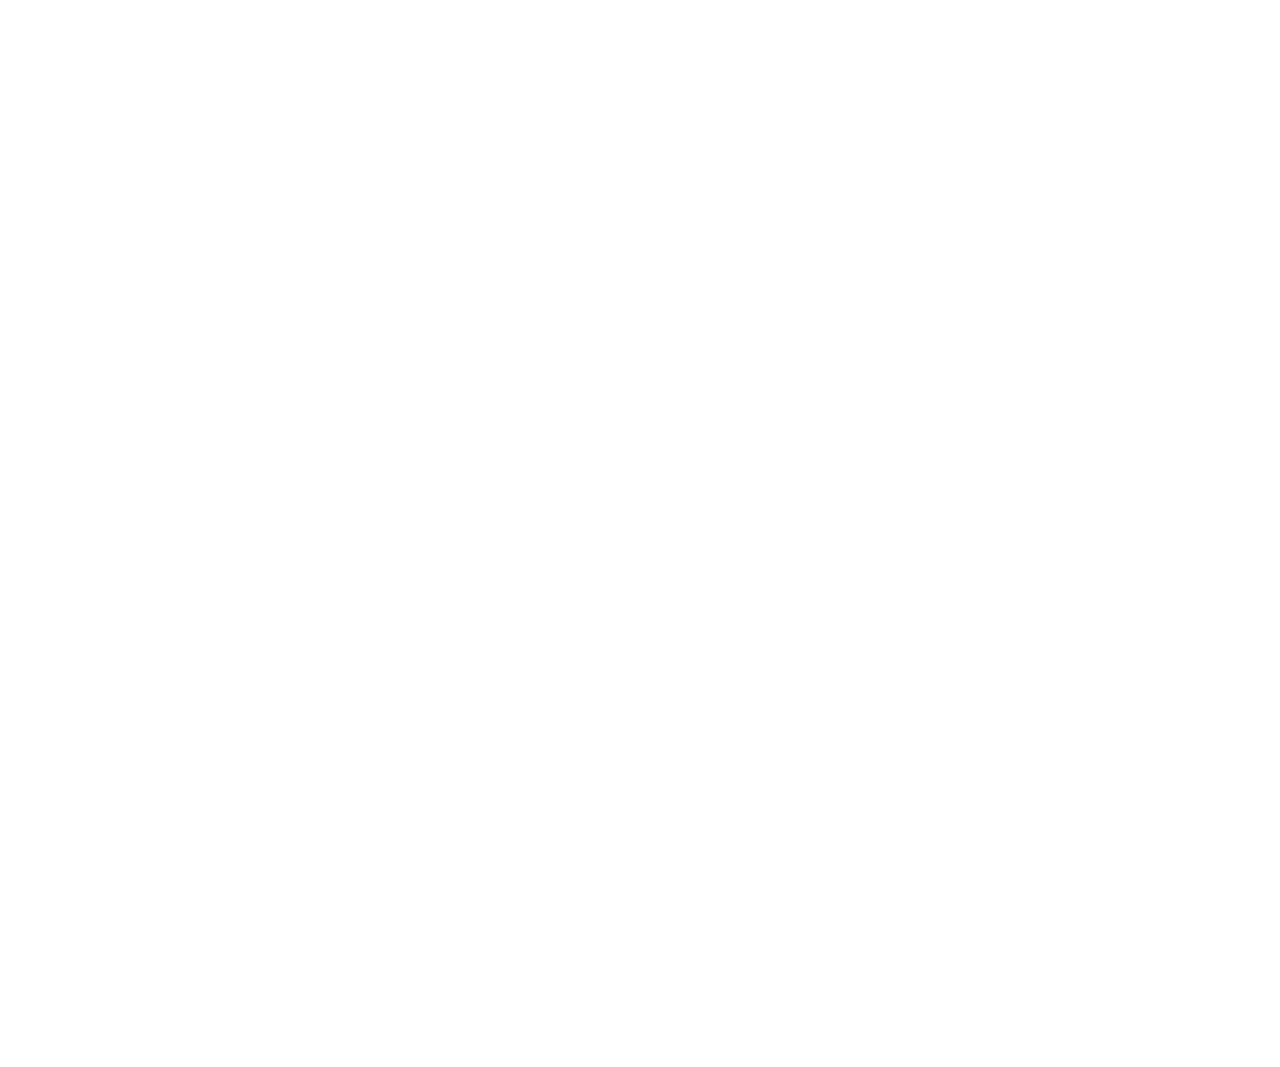
<file: contact.html>
<!DOCTYPE html>
<html lang="pt">
  <head>
    <!-- Google tag (gtag.js) -->
<script async src="https://www.googletagmanager.com/gtag/js?id=G-C6SCEBYDY3"></script>
<script>
  window.dataLayer = window.dataLayer || [];
  function gtag(){dataLayer.push(arguments);}
  gtag('js', new Date());

  gtag('config', 'G-C6SCEBYDY3');
</script>
    <!-- Required Meta Tags -->
      <meta charset="utf-8" />
      <meta content="width=device-width, initial-scale=1.0" name="viewport" />
  
      <!-- Favicon -->
      <link href="img/favicon.io.webp" rel="icon" />
  
      <!-- Google Web Fonts -->
      <link rel="preconnect" href="https://fonts.googleapis.com" />
      <link rel="preconnect" href="https://fonts.gstatic.com" crossorigin />
      <link
        href="https://fonts.googleapis.com/css2?family=Heebo:wght@400;500;600&family=Nunito:wght@600;700;800&family=Pacifico&display=swap"
        rel="stylesheet"
      />
  
      <!-- Icon Font Stylesheet -->
      <link
        href="https://cdnjs.cloudflare.com/ajax/libs/font-awesome/5.10.0/css/all.min.css"
        rel="stylesheet"
      />
      <link
        href="https://cdn.jsdelivr.net/npm/bootstrap-icons@1.4.1/font/bootstrap-icons.css"
        rel="stylesheet"
      />
  
      <!-- Libraries Stylesheet -->
      <link rel="stylesheet" href="lib/animate/animate.css" />
      <link href="lib/animate/animate.min.css" rel="stylesheet" />
      <link href="lib/owlcarousel/assets/owl.carousel.min.css" rel="stylesheet" />
  
      <!-- Customized Bootstrap Stylesheet -->
      <link href="css/bootstrap.min.css" rel="stylesheet" />
  
      <!-- Template Stylesheet -->
      <link href="css/style.css" rel="stylesheet" />
  
      <!-- Primary Meta Tags -->
      <title>Dhiman's kebab & pizza cafe, Porto Alto, Santarem, Portugal</title>
      <meta
        name="title"
        content="Dhiman's kebab & pizza cafe, Porto Alto, Santarem, Portugal."
      />
      <meta
        name="description"
        content="Dhiman's Kebab & Pizza Cafe, um restaurante vibrante e acolhedor situado no coração do Porto Alto, Santarém. Quer deseje um suculento kebab grelhado ou uma deliciosa pizza bem quente, oferecemos uma vasta gama de pratos de fazer crescer água na boca, perfeitos para qualquer ocasião."
      />
      <meta
        content="Dhiman's , kebab , pizza  , cafe , Dhiman's kebab & pizza cafe , Porto Alto , Santarem , Portugal , R. do Rosmaninho Lote 5 esq, 2135-083 Samora Correia, Portugal"
        name="keywords"
      />
  
      <!-- robot meta tags -->
      <meta name="robots" content="index, follow" />
  
      <!-- meta author -->
      <meta name="author" content="Amitoj Singh " />
  
      <!-- Open Graph / Facebook -->
      <meta property="og:type" content="website" />
      <!-- set url-->
      <meta property="og:url" content="url of website " />
      <meta
        property="og:title"
        content="Dhiman's kebab & pizza cafe, Porto Alto, Santarem, Portugal"
      />
      <meta
        property="og:description"
        content="Dhiman's Kebab & Pizza Cafe, um restaurante vibrante e acolhedor situado no coração do Porto Alto, Santarém. Quer deseje um suculento kebab grelhado ou uma deliciosa pizza bem quente, oferecemos uma vasta gama de pratos de fazer crescer água na boca, perfeitos para qualquer ocasião."
      />
      <meta
        property="og:image"
        content="https://raw.githubusercontent.com/AmitojSingh1947/DhimansKebabPizzaCafe/refs/heads/main/Dhimans%20Logo.webp"
      />
  
      <!-- Twitter -->
      <meta property="twitter:card" content="summary_large_image" />
      <!-- set url-->
      <meta property="twitter:url" content="url" />
      <meta
        property="twitter:title"
        content="Dhiman's kebab & pizza cafe, Porto Alto, Santarem, Portugal"
      />
      <meta
        property="twitter:description"
        content="Dhiman's Kebab & Pizza Cafe, um restaurante vibrante e acolhedor situado no coração do Porto Alto, Santarém. Quer deseje um suculento kebab grelhado ou uma deliciosa pizza bem quente, oferecemos uma vasta gama de pratos de fazer crescer água na boca, perfeitos para qualquer ocasião."
      />
      <meta
        property="twitter:image"
        content="https://raw.githubusercontent.com/AmitojSingh1947/DhimansKebabmetaimge/cf9a85f88a3f8af3bd5e7b8ccad2fe74a3ad0204/metaimg%20(2).png"
      />
  </head>
  <body>
    <!-- Topbar Start -->
    <div
      class="container-fluid top-bar bg-dark text-light px-0 wow fadeIn"
      data-wow-delay="0.1s"
    >
      <div class="row gx-0 align-items-center d-none d-lg-flex">
        <div class="col-lg-6 px-5 text-start">
          <ol class="breadcrumb mb-0">
            <li class="breadcrumb-item">
              <a class="small text-light" href="index.html">Home</a>
            </li>
            <li class="breadcrumb-item">
              <a class="small text-light" href="about.html">Sobre</a>
            </li>
            <li class="breadcrumb-item">
              <a class="small text-light" href="Booking.html"
                >Reserva</a
              >
            </li>
            <li class="breadcrumb-item">
              <a class="small text-light" href="privacy.html" 
                >política de Privacidade</a
              >
            </li>
          </ol>
        </div>
        <div class="col-lg-6 px-5 text-end">
          <small id="follow">Siga-nos:</small>
          <div class="h-100 d-inline-flex align-items-center">
            <a
              class="btn-lg-square text-primary border-end rounded-0"
              href="https://www.facebook.com/people/Dhimans-kebab-pizza-cafe/100063674913679/"
              aria-label="Dhimans-kebab-pizza-cafe facebook account"
              target="_blank"
              ><i class="fab fa-facebook-f"></i
            ></a>
            <a
              class="btn-lg-square text-primary pe-0"
              href="https://www.instagram.com/dhimanspizza"
              aria-label="Dhimans-kebab-pizza-cafe instagram account"
              target="_blank"
              ><i class="fab fa-instagram"></i
            ></a>
          </div>
        </div>
      </div>
    </div>
    <!-- Topbar End -->
   <!-- Navbar Start -->
   <nav
   class="navbar navbar-expand-lg navbar-dark fixed-top py-lg-0 px-lg-5 wow fadeIn"
   data-wow-delay="0.1s"
 >
   <a href="index.html" class="navbar-brand w-74" >
     <img
       sizes="(max-width:150px) 200vw, 225px"
       srcset="img/DhimansLogoimg.webp 400w, img/DhimansLogoimg.webp 400w"
       src="img/DhimansLogoimg.webp" 
       alt=" DHIMAN KEBAB PIZZA RESTURANT LOGO"
       loading="lazy"
       height="50%"
     />
   </a>
   <button
     class="navbar-toggler me-0"
     type="button"
     data-bs-toggle="collapse"
     data-bs-target="#navbarCollapse"
     aria-label="Close menu"
   >
     <span class="navbar-toggler-icon"></span>
   </button>
   <div class="collapse navbar-collapse" id="navbarCollapse">
     <div class="navbar-nav mx-auto p-4 p-lg-0">
       <a href="index.html" class="nav-item nav-link active">Home</a>
       <a href="about.html" class="nav-item nav-link">Sobre</a>
       <a href="service.html" class="nav-item nav-link">Serviço</a>
       <a href="product.html" class="nav-item nav-link">Pratos</a>
       <a href="Menu.html" class="nav-item nav-link" >Menu</a>
       <a href="Booking.html" class="nav-item nav-link">Reserva</a>
       <div class="nav-item dropdown">
         <a
           href="#"
           class="nav-link dropdown-toggle"
           data-bs-toggle="dropdown"
           >Pages</a
         >
         <div class="dropdown-menu m-0">
           <a href="testimonial.html" class="dropdown-item">Depoimento</a>
           <a href="privacy.html" class="dropdown-item"
             >política de Privacidade</a
           >
           <a href="404.html" class="dropdown-item">Página 404</a>
         </div>
       </div>
       <a href="contact.html" class="nav-item nav-link">Contacto</a>
     </div>
     <div class="d-none d-lg-flex">
       <div
         class="flex-shrink-0 btn-lg-square border border-light rounded-circle"
       >
         <i class="fa fa-phone text-primary"></i>
       </div>
       <div class="ps-3">
         <small class="text-primary mb-1">Ligue para nós</small>
         <p class="text-light fs-5 mb-1">
           <a href="tel:+351920097401">+351920097401</a>
         </p>
       </div>
     </div>
   </div>
 </nav>
 <!-- Navbar End -->
    <!-- Page Header Start -->
    <div
      class="container-fluid page-header py-6 wow fadeIn"
      data-wow-delay="0.1s"
    >
      <div class="container text-center pt-5 pb-3">
        <h1 class="display-4 text-white animated slideInDown mb-3" id="ab">
          Contate-nos
        </h1>
        <nav aria-label="breadcrumb animated slideInDown">
          <ol class="breadcrumb justify-content-center mb-0">
            <li class="breadcrumb-item">
              <a class="text-white" href="index.html">Home</a>
            </li>
            <li class="breadcrumb-item">
              <a class="text-white" href="#">Páginas</a>
            </li>
            <li class="breadcrumb-item text-primary active" aria-current="page">
              <a href="contact.html">Contacto</a>
            </li>
          </ol>
        </nav>
      </div>
    </div>
    <!-- Page Header End -->
    <!-- Contact Start -->
    <div class="container-xxl py-6">
      <div class="container">
        <div
          class="text-center mx-auto mb-5 wow fadeInUp"
          data-wow-delay="0.1s"
          style="max-width: 500px"
        >
          <h1 class="text-primary text-uppercase mb-2">//Contate-nos</h1>
          <h2 class="display-6 mb-4">
          Se tiver alguma dúvida, por favor entre em contacto connosco
          </h2>
        </div>
        <div class="row g-0 justify-content-center">
          <div class="col-lg-8 wow fadeInUp" data-wow-delay="0.1s">
            <form action="https://formspree.io/f/xqakonwp" method="POST">
              <div class="row g-3">
                <div class="col-md-6">
                  <div class="form-floating">
                    <input
                      type="text"
                      class="form-control"
                      id="name"
                      placeholder="Your Name"
                      class="form-control"
                      aria-label="name"
                      name="Name-of-Customer"
                      required
                    />
                    <label for="name" aria-label="enter name to contact"
                      >Name</label
                    >
                  </div>
                </div>
                <div class="col-md-6">
                  <div class="form-floating">
                    <input
                      type="email"
                      class="form-control"
                      id="email"
                      placeholder="Your Email"
                      aria-label="enter Email to contact"
                      required
                      aria-label="email"
                      name="Email-of-Customer"
                    />
                    <label for="email" aria-label="enter Email to contact"
                      >Email</label
                    >
                  </div>
                </div>
                <div class="col-12">
                  <div class="form-floating">
                    <input
                      type="number"
                      id="phone"
                      class="form-control"
                      required
                      aria-label="phone number"
                      name="Phone-Number-of-Customer"
                      min="400000000"
                      max="999999999"
                    />
                    <label
                      for="phone"
                      aria-label="enter phone number to contact"
                      >Phone</label
                    >
                  </div>
                </div>
                <!-- Message -->
                <div class="col-12">
                  <div class="form-floating">
                    <textarea
                      class="form-control"
                      placeholder="Leave a message here"
                      id="message"
                      style="height: 200px"
                      required
                      name="Message-of-contact"
                      aria-label="Write Message"
                    ></textarea>
                    <label for="message" aria-label="Write Message to contact"
                      >Write Message</label
                    >
                  </div>
                </div>
                <div class="col-12 text-center">
                  <button
                    class="btn btn-primary rounded-pill py-3 px-5"
                    type="submit"
                    value="Send Message"
                  >
                    Send Message
                  </button>
                </div>
              </div>
            </form>
          </div>
        </div>
      </div>
    </div>
    <!-- Contact End -->
    <!-- Google Map Start -->
    <div class="container-xxl py-6 px-0 wow fadeInUp" data-wow-delay="0.1s">
      <iframe
        class="w-100 mb-n2"
        style="height: 450px"
        src="https://www.google.com/maps/embed?pb=!1m18!1m12!1m3!1d3104.1363655287882!2d-8.880576125243877!3d38.920860545321275!2m3!1f0!2f0!3f0!3m2!1i1024!2i768!4f13.1!3m3!1m2!1s0xd1921a9af8f5dab%3A0x8e3fe70c2e4b2158!2sDhiman&#39;s%20kebab%20e%20pizza%20caf%C3%A9!5e0!3m2!1sen!2sin!4v1731003562755!5m2!1sen!2sin"
        frameborder="0"
        allowfullscreen=""
        aria-hidden="false"
        tabindex="0"
      ></iframe>
    </div>
    <!-- Google Map End -->
   <!-- Footer Start -->
   <div
   class="container-fluid bg-dark text-light footer my-6 mb-0 py-5 wow fadeIn"
   data-wow-delay="0.1s"
 >
   <div class="container py-5">
     <div class="row g-5">
       <div class="col-lg-3 col-md-6">
         <h2 class="text-light mb-4">Morada</h2>
         <p class="mb-2">
           <i class="fa fa-map-marker-alt me-3"></i>Rua do in Rosmaninho Lote
           esq, 2135-083 Samora Correia, Portugal
         </p>
         <p class="mb-2">
           <i class="fa fa-phone-alt me-3"></i
           ><a href="tel:+351 920 097 401" class="text-primary"
             >+351 920 097 401</a
           >
         </p>
         <p class="mb-2">
           <i class="fa fa-envelope me-3"></i
           ><a href="mailto:mrdeep22ji@gmail.com">mrdeep22ji@gmail.com</a>
         </p>
         <div class="d-flex pt-2">
           <a
             class="btn btn-square btn-outline-light rounded-circle me-1 text-primary"
             href="https://www.instagram.com/dhimanspizza"
             target="_blank"
             ><i class="fab fa-instagram"></i
           ></a>
           <a
             class="btn btn-square btn-outline-light rounded-circle me-1 text-primary"
             href="https://www.facebook.com/people/Dhimans-kebab-pizza-cafe/100063674913679/"
             target="_blank"
             ><i class="fab fa-facebook-f"></i
           ></a>
         </div>
       </div>
       <div class="col-lg-3 col-md-6">
         <h2 class="text-light mb-4" id="quick">Links rápidos</h2>
         <a class="btn btn-link" href="about.html">Sobre nós</a>
         <a class="btn btn-link" href="contact.html" >Contate-nos</a>
         <a class="btn btn-link" href="service.html"
           >Os nossos serviços</a
         >
         <a class="btn btn-link" href="privacy.html"
           >política de Privacidade</a
         >
       </div>
       <div class="col-lg-3 col-md-6">
         <h2 class="text-light mb-4">Horário comercial</h2>
         <div class="footer_time">Segunda-feira - Sábado</div>
         <div class="footer_time">11:00 - 15:00,18:00 - 22:30</div>
         <div class="footer_time">Terça-feira :- Fechado</div>
       </div>
       <div class="col-lg-3 col-md-6">
         <h2 class="text-light mb-4">Galeria de fotos</h2>
         <div class="row g-2">
           <div class="col-4">
             <img
               class="img-fluid bg-light p-1"
               src="img/GalleryImage1.webp"
               alt="Image"
               aria-label="GalleryImage1"
               height="400px"
               width="500px"
               loading="lazy"
             />
           </div>
           <div class="col-4">
             <img
               class="img-fluid bg-light p-1"
               src="img/GalleryImage2.webp"
               alt="Image"
               aria-label="GalleryImage2"
               height="400px"
               width="500px"
               loading="lazy"
             />
           </div>
           <div class="col-4">
             <img
               class="img-fluid bg-light p-1"
               src="img/GalleryImage3.webp"
               alt="Image"
               aria-label="GalleryImage3"
               height="400px"
               width="500px"
               loading="lazy"
             />
           </div>
           <div class="col-4">
             <img
               class="img-fluid bg-light p-1"
               src="img/GalleryImage4.webp"
               alt="Image"
               aria-label="GalleryImage4"
               height="400px"
               width="500px"
               loading="lazy"
             />
           </div>
           <div class="col-4">
             <img
               class="img-fluid bg-light p-1"
               src="img/GalleryImage5.webp"
               alt="Image"
               aria-label="GalleryImage5"
               height="400px"
               width="500px"
               loading="lazy"
             />
           </div>
           <div class="col-4">
             <img
               class="img-fluid bg-light p-1"
               src="img/GalleryImage6.1.webp"
               alt="Image"
               aria-label="GalleryImage6"
               height="400px"
               width="500px"
               loading="lazy"
             />
           </div>
           <div class="col-4">
             <img
               class="img-fluid bg-light p-1"
               src="img/GalleyImage7.webp"
               alt="Image"
               aria-label="GalleryImagee7"
               height="400px"
               width="500px"
               loading="lazy"
             />
           </div>
           <div class="col-4">
             <img
               class="img-fluid bg-light p-1"
               src="img/GalleryImage8.webp"
               alt="Image"
               aria-label="GalleryImage8"
               height="400px"
               width="500px"
               loading="lazy"
             />
           </div>
           <div class="col-4">
             <img
               class="img-fluid bg-light p-1"
               src="img/GalleryImage9.webp"
               alt="Image"
               aria-label="GalleryImage9"
               height="400px"
               width="500px"
               loading="lazy"
             />
           </div>
         </div>
       </div>
     </div>
   </div>
 </div>
 <!-- Footer End -->
    <!-- Copyright Start -->
    <div
      class="container-fluid copyright text-light py-4 wow fadeIn"
      data-wow-delay="0.1s"
    >
      <div class="container">
        <div class="row">
          <div class="col-md-6 text-center text-md-start mb-3 mb-md-0">
          Direitos autorais &copy; 2025 Todos os direitos reservados
          <br>
            <a class="border-bottom" href="contact.html">
              Dhiman's Kebab & Pizza Cafe</a>
          </div>
          <div class="col-md-6 text-center text-md-end">
          Desenvolvido por <h5 class="text-primary">Amitoj Singh</h5> 
          </div>
        </div>
      </div>
    </div>
    <!-- Copyright End -->
    <!-- Back to Top -->
    <a
      href="#"
      class="btn btn-lg btn-primary btn-lg-square rounded-circle back-to-top"
      aria-label="back-to-top"
      ><i class="bi bi-arrow-up"></i
    ></a>

    <!-- JavaScript Libraries -->
<script src="https://code.jquery.com/jquery-3.4.1.min.js" defer></script>
<script src="https://cdn.jsdelivr.net/npm/bootstrap@5.0.0/dist/js/bootstrap.bundle.min.js" defer></script>
<script src="lib/wow/wow.min.js" defer></script>
<script src="lib/easing/easing.min.js" defer></script>
<script src="lib/waypoints/waypoints.min.js" defer></script>
<script src="lib/counterup/counterup.min.js" defer></script>
<script src="lib/owlcarousel/owl.carousel.min.js" defer></script>

<!-- Template Javascript -->
<script src="js/main.js" defer></script>
<script>
  document.addEventListener('DOMContentLoaded', function() {
    var lazyScripts = [
      'lib/wow/wow.min.js',
      'lib/easing/easing.min.js',
      'lib/waypoints/waypoints.min.js',
      'lib/counterup/counterup.min.js',
      'lib/owlcarousel/owl.carousel.min.js'
    ];

    function loadScript(src) {
      var script = document.createElement('script');
      script.src = src;
      script.defer = true;
      document.body.appendChild(script);
    }

    var observer = new IntersectionObserver(function(entries) {
      entries.forEach(function(entry) {
        if (entry.isIntersecting) {
          lazyScripts.forEach(loadScript);
          observer.disconnect();
        }
      });
    });

    observer.observe(document.querySelector('.container-xxl'));
  });
</script>
  </body>
</html>
</file>
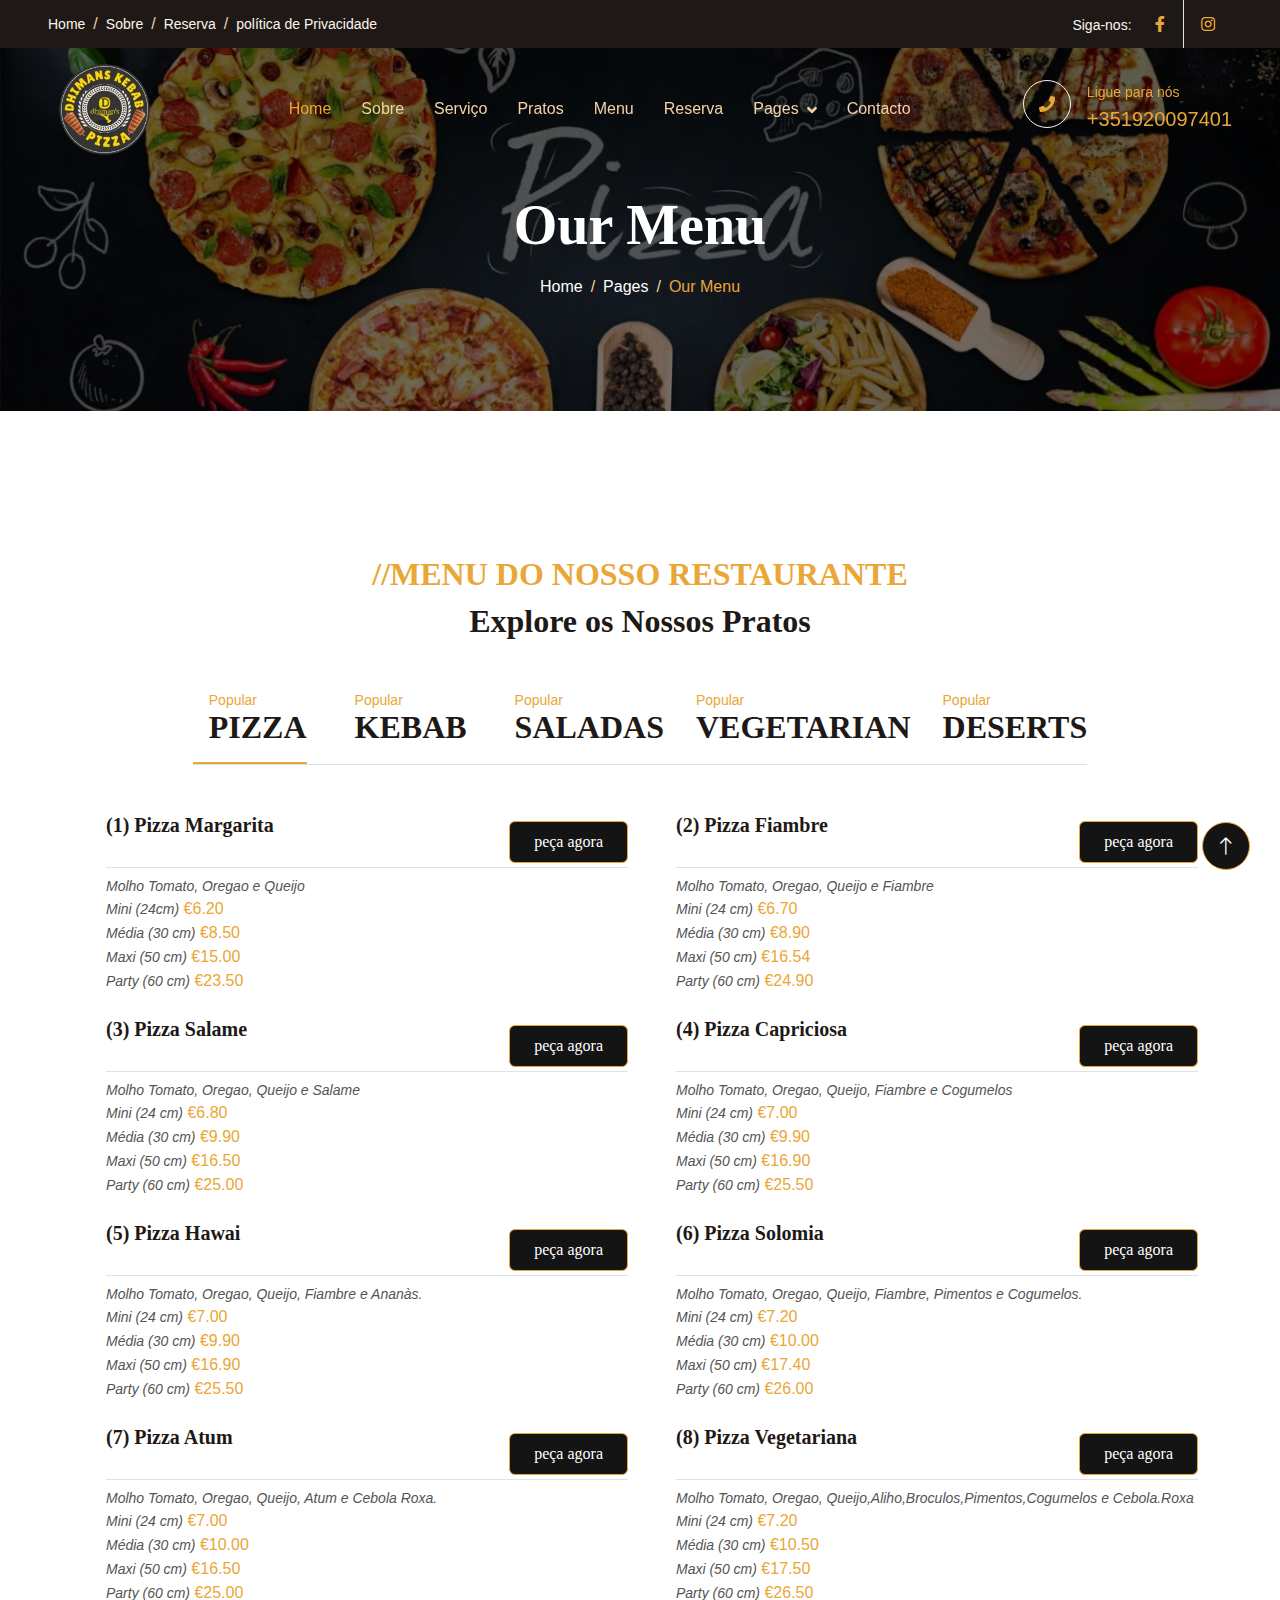
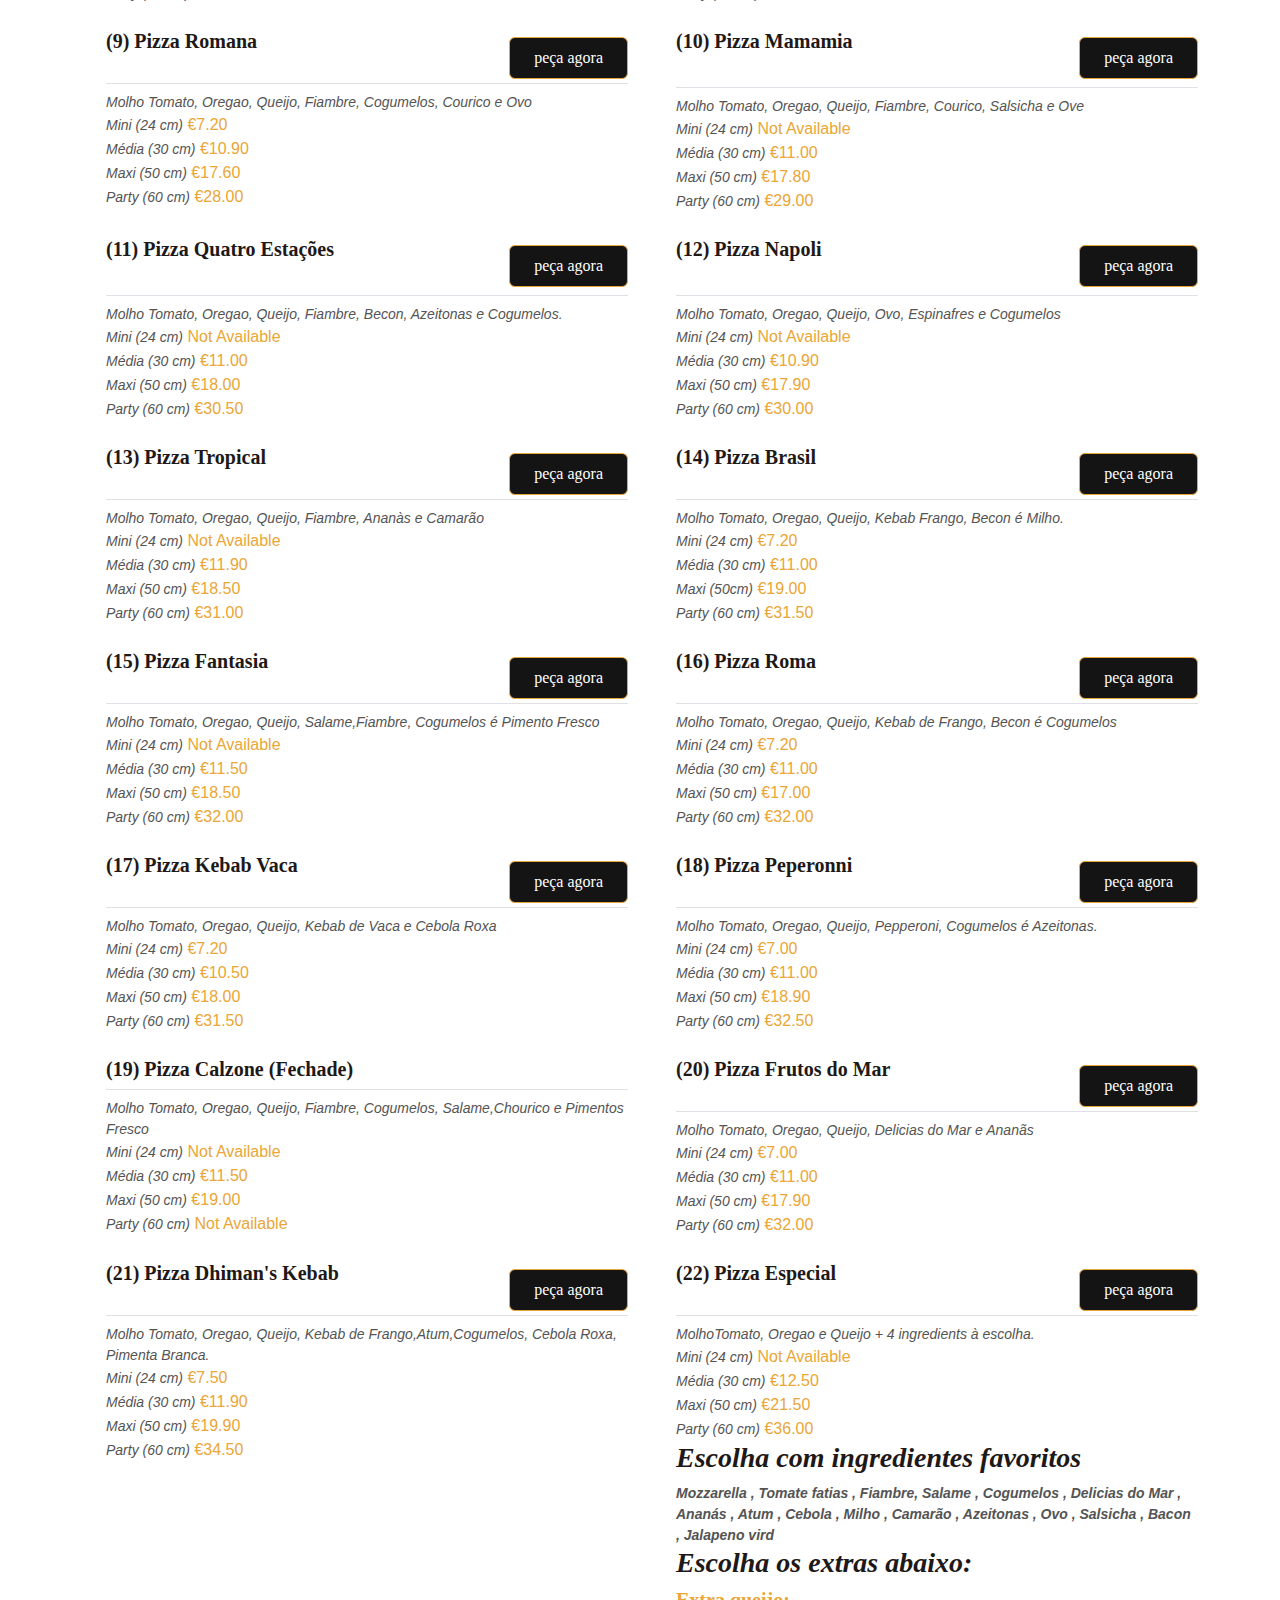
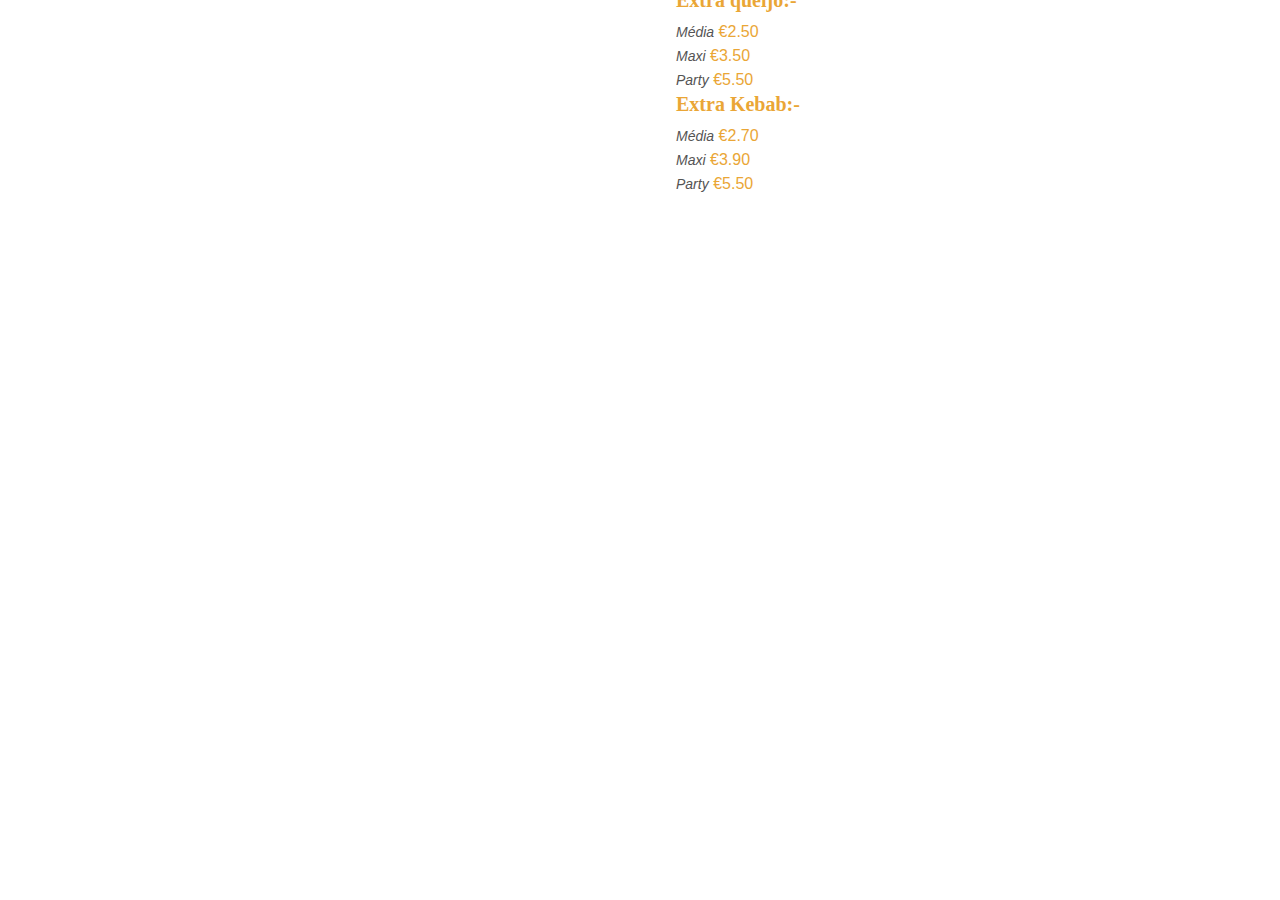
<file: Menu.html>
<!DOCTYPE html>
<html lang="pt">
  <head>
   <!-- Google tag (gtag.js) -->
<script async src="https://www.googletagmanager.com/gtag/js?id=G-C6SCEBYDY3"></script>
<script>
  window.dataLayer = window.dataLayer || [];
  function gtag(){dataLayer.push(arguments);}
  gtag('js', new Date());

  gtag('config', 'G-C6SCEBYDY3');
</script>
     
      <meta charset="utf-8" />
      <meta content="width=device-width, initial-scale=1.0" name="viewport" />
  
      <!-- Favicon -->
      <link href="img/favicon.io.webp" rel="icon" />
  
      <!-- Google Web Fonts -->
      <link rel="preconnect" href="https://fonts.googleapis.com" />
      <link rel="preconnect" href="https://fonts.gstatic.com" crossorigin />
      <link
        href="https://fonts.googleapis.com/css2?family=Heebo:wght@400;500;600&family=Nunito:wght@600;700;800&family=Pacifico&display=swap"
        rel="stylesheet"
      />
  
      <!-- Icon Font Stylesheet -->
      <link
        href="https://cdnjs.cloudflare.com/ajax/libs/font-awesome/5.10.0/css/all.min.css"
        rel="stylesheet"
      />
      <link
        href="https://cdn.jsdelivr.net/npm/bootstrap-icons@1.4.1/font/bootstrap-icons.css"
        rel="stylesheet"
      />
  
      <!-- Libraries Stylesheet -->
      <link rel="stylesheet" href="lib/animate/animate.css" />
      <link href="lib/animate/animate.min.css" rel="stylesheet" />
      <link href="lib/owlcarousel/assets/owl.carousel.min.css" rel="stylesheet" />
  
      <!-- Customized Bootstrap Stylesheet -->
      <link href="css/bootstrap.min.css" rel="stylesheet" />
  
      <!-- Template Stylesheet -->
      <link href="css/style.css" rel="stylesheet" />
  
      <!-- Primary Meta Tags -->
      <title>Dhiman's kebab & pizza cafe, Porto Alto, Santarem, Portugal</title>
      <meta
        name="title"
        content="Dhiman's kebab & pizza cafe, Porto Alto, Santarem, Portugal."
      />
      <meta
        name="description"
        content="Dhiman's Kebab & Pizza Cafe, um restaurante vibrante e acolhedor situado no coração do Porto Alto, Santarém. Quer deseje um suculento kebab grelhado ou uma deliciosa pizza bem quente, oferecemos uma vasta gama de pratos de fazer crescer água na boca, perfeitos para qualquer ocasião."
      />
      <meta
        content="Dhiman's , kebab , pizza  , cafe , Dhiman's kebab & pizza cafe , Porto Alto , Santarem , Portugal , R. do Rosmaninho Lote 5 esq, 2135-083 Samora Correia, Portugal"
        name="keywords"
      />
  
      <!-- robot meta tags -->
      <meta name="robots" content="index, follow" />
  
      <!-- meta author -->
      <meta name="author" content="Amitoj Singh " />
  
      <!-- Open Graph / Facebook -->
      <meta property="og:type" content="website" />
      <!-- set url-->
      <meta property="og:url" content="url of website " />
      <meta
        property="og:title"
        content="Dhiman's kebab & pizza cafe, Porto Alto, Santarem, Portugal"
      />
      <meta
        property="og:description"
        content="Dhiman's Kebab & Pizza Cafe, um restaurante vibrante e acolhedor situado no coração do Porto Alto, Santarém. Quer deseje um suculento kebab grelhado ou uma deliciosa pizza bem quente, oferecemos uma vasta gama de pratos de fazer crescer água na boca, perfeitos para qualquer ocasião."
      />
      <meta
        property="og:image"
        content="https://raw.githubusercontent.com/AmitojSingh1947/DhimansKebabPizzaCafe/refs/heads/main/Dhimans%20Logo.webp"
      />
  
      <!-- Twitter -->
      <meta property="twitter:card" content="summary_large_image" />
      <!-- set url-->
      <meta property="twitter:url" content="url" />
      <meta
        property="twitter:title"
        content="Dhiman's kebab & pizza cafe, Porto Alto, Santarem, Portugal"
      />
      <meta
        property="twitter:description"
        content="Dhiman's Kebab & Pizza Cafe, um restaurante vibrante e acolhedor situado no coração do Porto Alto, Santarém. Quer deseje um suculento kebab grelhado ou uma deliciosa pizza bem quente, oferecemos uma vasta gama de pratos de fazer crescer água na boca, perfeitos para qualquer ocasião."
      />
      <meta
        property="twitter:image"
        content="https://raw.githubusercontent.com/AmitojSingh1947/DhimansKebabmetaimge/cf9a85f88a3f8af3bd5e7b8ccad2fe74a3ad0204/metaimg%20(2).png"
      />
  </head>
<body>
 <!-- Google Tag Manager (noscript) -->
<noscript><iframe src="https://www.googletagmanager.com/ns.html?id=GTM-WR65RB5V"
  height="0" width="0" style="display:none;visibility:hidden"></iframe></noscript>
  <!-- End Google Tag Manager (noscript) -->
    <!-- Topbar Start -->
    <div
      class="container-fluid top-bar bg-dark text-light px-0 wow fadeIn"
      data-wow-delay="0.1s"
    >
      <div class="row gx-0 align-items-center d-none d-lg-flex">
        <div class="col-lg-6 px-5 text-start">
          <ol class="breadcrumb mb-0">
            <li class="breadcrumb-item">
              <a class="small text-light" href="index.html">Home</a>
            </li>
            <li class="breadcrumb-item">
              <a class="small text-light" href="about.html">Sobre</a>
            </li>
            <li class="breadcrumb-item">
              <a class="small text-light" href="Booking.html"
                >Reserva</a
              >
            </li>
            <li class="breadcrumb-item">
              <a class="small text-light" href="privacy.html" 
                >política de Privacidade</a
              >
            </li>
          </ol>
        </div>
        <div class="col-lg-6 px-5 text-end">
          <small id="follow">Siga-nos:</small>
          <div class="h-100 d-inline-flex align-items-center">
            <a
              class="btn-lg-square text-primary border-end rounded-0"
              href="https://www.facebook.com/people/Dhimans-kebab-pizza-cafe/100063674913679/"
              aria-label="Dhimans-kebab-pizza-cafe facebook account"
              target="_blank"
              ><i class="fab fa-facebook-f"></i
            ></a>
            <a
              class="btn-lg-square text-primary pe-0"
              href="https://www.instagram.com/dhimanspizza"
              aria-label="Dhimans-kebab-pizza-cafe instagram account"
              target="_blank"
              ><i class="fab fa-instagram"></i
            ></a>
          </div>
        </div>
      </div>
    </div>
    <!-- Topbar End -->
   <!-- Navbar Start -->
   <nav
   class="navbar navbar-expand-lg navbar-dark fixed-top py-lg-0 px-lg-5 wow fadeIn"
   data-wow-delay="0.1s"
 >
   <a href="index.html" class="navbar-brand w-74" >
     <img
       sizes="(max-width:150px) 200vw, 225px"
       srcset="img/DhimansLogoimg.webp 400w, img/DhimansLogoimg.webp 400w"
       src="img/DhimansLogoimg.webp" 
       alt=" DHIMAN KEBAB PIZZA RESTURANT LOGO"
       loading="lazy"
       height="50%"
     />
   </a>
   <button
     class="navbar-toggler me-0"
     type="button"
     data-bs-toggle="collapse"
     data-bs-target="#navbarCollapse"
     aria-label="Close menu"
   >
     <span class="navbar-toggler-icon"></span>
   </button>
   <div class="collapse navbar-collapse" id="navbarCollapse">
     <div class="navbar-nav mx-auto p-4 p-lg-0">
       <a href="index.html" class="nav-item nav-link active">Home</a>
       <a href="about.html" class="nav-item nav-link">Sobre</a>
       <a href="service.html" class="nav-item nav-link">Serviço</a>
       <a href="product.html" class="nav-item nav-link">Pratos</a>
       <a href="Menu.html" class="nav-item nav-link" >Menu</a>
       <a href="Booking.html" class="nav-item nav-link">Reserva</a>
       <div class="nav-item dropdown">
         <a
           href="#"
           class="nav-link dropdown-toggle"
           data-bs-toggle="dropdown"
           >Pages</a
         >
         <div class="dropdown-menu m-0">
           <a href="testimonial.html" class="dropdown-item">Depoimento</a>
           <a href="privacy.html" class="dropdown-item"
             >política de Privacidade</a
           >
           <a href="404.html" class="dropdown-item">Página 404</a>
         </div>
       </div>
       <a href="contact.html" class="nav-item nav-link">Contacto</a>
     </div>
     <div class="d-none d-lg-flex">
       <div
         class="flex-shrink-0 btn-lg-square border border-light rounded-circle"
       >
         <i class="fa fa-phone text-primary"></i>
       </div>
       <div class="ps-3">
         <small class="text-primary mb-1">Ligue para nós</small>
         <p class="text-light fs-5 mb-1">
           <a href="tel:+351920097401">+351920097401</a>
         </p>
       </div>
     </div>
   </div>
 </nav>
 <!-- Navbar End -->
    <!-- Page Header Start -->
    <div class="container-fluid page-header py-6 wow fadeIn" data-wow-delay="0.1s">
        <div class="container text-center pt-5 pb-3">
            <h1 class="display-4 text-white animated slideInDown mb-3" id="ab">Our Menu</h1>
            <nav aria-label="breadcrumb animated slideInDown">
                <ol class="breadcrumb justify-content-center mb-0">
                    <li class="breadcrumb-item"><a class="text-white" href="index.html" id="hm">Home</a></li>
                    <li class="breadcrumb-item"><a class="text-white" href="#" id="pge">Pages</a></li>
                    <li class="breadcrumb-item text-primary active" aria-current="page" id="abu"><a href="Menu.html">Our Menu</a></li>
                </ol>
            </nav>
        </div>
    </div>
    <!-- Page Header End -->
       <!-- Menu Start -->
       <div class="container-xxl py-5">
        <div class="container">
          <div class="text-center wow fadeInUp" data-wow-delay="0.1s">
            <h2 class="text-primary text-uppercase mb-2">
              //Menu do nosso restaurante
            </h2>
            <h2 class="mb-5">Explore os Nossos Pratos</h2>
          </div>
          <div class="tab-class text-center wow fadeInUp" data-wow- delay="0.1s">
            <ul
              class="nav nav-pills d-inline-flex justify-content-center border-bottom mb-5"
            >
              <li class="nav-item">
                <a
                  class="d-flex align-items-center text-start mx-3 ms-0 pb-3 active"
                  data-bs-toggle="pill"
                  href="#tab-1"
                >
                  <div class="ps-3">
                    <small class="text-primary">Popular</small>
                    <h2 class="mt-n1 mb-0">PIZZA</h2>
                  </div>
                </a>
              </li>
              <li class="nav-item">
                <a
                  class="d-flex align-items-center text-start mx-3 pb-3"
                  data-bs-toggle="pill"
                  href="#tab-2"
                >
                  <div class="ps-3">
                    <small class="text-primary">Popular</small>
                    <h2 class="mt-n1 mb-0">KEBAB</h2>
                  </div>
                </a>
              </li>
              <li class="nav-item">
                <a
                  class="d-flex align-items-center text-start mx-3 me-0 pb-3"
                  data-bs-toggle="pill"
                  href="#tab-3"
                >
                  <div class="ps-3">
                    <small class="text-primary">Popular</small>
                    <h2 class="mt-n1 mb-0">SALADAS</h2>
                  </div>
                </a>
              </li>
              <li class="nav-item">
                <a
                  class="d-flex align-items-center text-start mx-3 me-0 pb-3"
                  data-bs-toggle="pill"
                  href="#tab-4"
                >
                  <div class="ps-3">
                    <small class="text-primary">Popular</small>
                    <h2 class="mt-n1 mb-0">VEGETARIAN</h2>
                  </div>
                </a>
              </li>
              <li class="nav-item">
                <a
                  class="d-flex align-items-center text-start mx-3 me-0 pb-3"
                  data-bs-toggle="pill"
                  href="#tab-5"
                >
                  <div class="ps-3">
                    <small class="text-primary">Popular</small>
                    <h2 class="mt-n1 mb-0">DESERTS</h2>
                  </div>
                </a>
              </li>
            </ul>
            <!-- Pizza -->
            <div class="tab-content">
              <div id="tab-1" class="tab-pane fade show p-0 active">
                <div class="row g-4">
                  <div class="col-lg-6">
                    <div class="d-flex align-items-center">
                      <div class="w-100 d-flex flex-column text-start ps-4">
                        <h5
                          class="d-flex justify-content-between border-bottom pb-1"
                        >
                          <span class="pb-1"> (1) Pizza Margarita</span>
                          <span class="text-primary">
                            <a
                              class="btn btn-primary py-2 px-4 mt-2"
                              href="https://shorturl.at/oCl0H"
                              target="_blank"
                              aria-label="Pizza Margarita"
                              >peça agora</a
                            >
                          </span>
                        </h5>
                        <small class="fst-italic"
                          >Molho Tomato, Oregao e Queijo</small
                        >
                        <span>
                          <small class="fst-italic">Mini (24cm)</small>
                          <span class="text-primary">€6.20</span>
                        </span>
  
                        <span>
                          <small class="fst-italic">Média (30 cm)</small>
                          <span class="text-primary">€8.50</span>
                        </span>
  
                        <span>
                          <small class="fst-italic">Maxi (50 cm)</small>
                          <span class="text-primary">€15.00</span>
                        </span>
  
                        <span>
                          <small class="fst-italic">Party (60 cm)</small>
                          <span class="text-primary">€23.50</span>
                        </span>
                      </div>
                    </div>
                  </div>
                  <div class="col-lg-6">
                    <div class="d-flex align-items-center">
                      <div class="w-100 d-flex flex-column text-start ps-4">
                        <h5
                          class="d-flex justify-content-between border-bottom pb-1"
                        >
                          <span class="pb-1"> (2) Pizza Fiambre</span>
                          <span class="text-primary">
                            <a
                              class="btn btn-primary py-2 px-4 mt-2"
                              href="https://shorturl.at/IGKwn"
                              aria-label="Pizza Fiambre"
                              >peça agora</a
                            >
                          </span>
                        </h5>
                        <small class="fst-italic"
                          >Molho Tomato, Oregao, Queijo e Fiambre</small
                        >
                        <span>
                          <small class="fst-italic">Mini (24 cm)</small>
                          <span class="text-primary">€6.70</span>
                        </span>
  
                        <span>
                          <small class="fst-italic">Média (30 cm)</small>
                          <span class="text-primary">€8.90</span>
                        </span>
  
                        <span>
                          <small class="fst-italic">Maxi (50 cm)</small>
                          <span class="text-primary">€16.54</span>
                        </span>
  
                        <span>
                          <small class="fst-italic">Party (60 cm)</small>
                          <span class="text-primary">€24.90</span>
                        </span>
                      </div>
                    </div>
                  </div>
                  <div class="col-lg-6">
                    <div class="d-flex align-items-center">
                      <div class="w-100 d-flex flex-column text-start ps-4">
                        <h5
                          class="d-flex justify-content-between border-bottom pb-1"
                        >
                          <span class="pb-1">(3) Pizza Salame</span>
                          <span class="text-primary">
                            <a
                              class="btn btn-primary py-2 px-4 mt-2"
                              href="https://shorturl.at/f5ffi"
                              >peça agora</a
                            >
                          </span>
                        </h5>
                        <small class="fst-italic"
                          >Molho Tomato, Oregao, Queijo e Salame</small
                        >
                        <span>
                          <small class="fst-italic">Mini (24 cm)</small>
                          <span class="text-primary">€6.80</span>
                        </span>
  
                        <span>
                          <small class="fst-italic">Média (30 cm)</small>
                          <span class="text-primary">€9.90</span>
                        </span>
  
                        <span>
                          <small class="fst-italic">Maxi (50 cm)</small>
                          <span class="text-primary">€16.50</span>
                        </span>
  
                        <span>
                          <small class="fst-italic">Party (60 cm)</small>
                          <span class="text-primary">€25.00</span>
                        </span>
                      </div>
                    </div>
                  </div>
                  <div class="col-lg-6">
                    <div class="d-flex align-items-center">
                      <div class="w-100 d-flex flex-column text-start ps-4">
                        <h5
                          class="d-flex justify-content-between border-bottom pb-1"
                        >
                          <span class="pb-1"> (4) Pizza Capriciosa</span>
                          <span class="text-primary">
                            <a
                              class="btn btn-primary py-2 px-4 mt-2"
                              href="https://shorturl.at/y0HvK"
                              >peça agora</a
                            >
                          </span>
                        </h5>
                        <small class="fst-italic"
                          >Molho Tomato, Oregao, Queijo, Fiambre e Cogumelos</small
                        >
                        <span>
                          <small class="fst-italic">Mini (24 cm)</small>
                          <span class="text-primary">€7.00</span>
                        </span>
  
                        <span>
                          <small class="fst-italic">Média (30 cm)</small>
                          <span class="text-primary">€9.90</span>
                        </span>
  
                        <span>
                          <small class="fst-italic">Maxi (50 cm)</small>
                          <span class="text-primary">€16.90</span>
                        </span>
  
                        <span>
                          <small class="fst-italic">Party (60 cm)</small>
                          <span class="text-primary">€25.50</span>
                        </span>
                      </div>
                    </div>
                  </div>
                  <div class="col-lg-6">
                    <div class="d-flex align-items-center">
                      <div class="w-100 d-flex flex-column text-start ps-4">
                        <h5
                          class="d-flex justify-content-between border-bottom pb-1"
                        >
                          <span class="pb-1">(5) Pizza Hawai</span>
                          <span class="text-primary">
                            <a
                              class="btn btn-primary py-2 px-4 mt-2"
                              href="https://shorturl.at/VerDt"
                              >peça agora</a
                            >
                          </span>
                        </h5>
                        <small class="fst-italic"
                          >Molho Tomato, Oregao, Queijo, Fiambre e Ananàs.</small
                        >
                        <span>
                          <small class="fst-italic">Mini (24 cm)</small>
                          <span class="text-primary">€7.00</span>
                        </span>
  
                        <span>
                          <small class="fst-italic">Média (30 cm)</small>
                          <span class="text-primary">€9.90</span>
                        </span>
  
                        <span>
                          <small class="fst-italic">Maxi (50 cm)</small>
                          <span class="text-primary">€16.90</span>
                        </span>
  
                        <span>
                          <small class="fst-italic">Party (60 cm)</small>
                          <span class="text-primary">€25.50</span>
                        </span>
                      </div>
                    </div>
                  </div>
                  <div class="col-lg-6">
                    <div class="d-flex align-items-center">
                      <div class="w-100 d-flex flex-column text-start ps-4">
                        <h5
                          class="d-flex justify-content-between border-bottom pb-1"
                        >
                          <span class="pb-1">(6) Pizza Solomia</span>
                          <span class="text-primary">
                            <a
                              class="btn btn-primary py-2 px-4 mt-2"
                              href="http://surl.li/ktcztq"
                              >peça agora</a
                            >
                          </span>
                        </h5>
                        <small class="fst-italic"
                          >Molho Tomato, Oregao, Queijo, Fiambre, Pimentos e Cogumelos.</small
                        >
                        <span>
                          <small class="fst-italic">Mini (24 cm)</small>
                          <span class="text-primary">€7.20</span>
                        </span>
  
                        <span>
                          <small class="fst-italic">Média (30 cm)</small>
                          <span class="text-primary">€10.00</span>
                        </span>
  
                        <span>
                          <small class="fst-italic">Maxi (50 cm)</small>
                          <span class="text-primary">€17.40</span>
                        </span>
  
                        <span>
                          <small class="fst-italic">Party (60 cm)</small>
                          <span class="text-primary">€26.00</span>
                        </span>
                      </div>
                    </div>
                  </div>
                  <div class="col-lg-6">
                    <div class="d-flex align-items-center">
                      <div class="w-100 d-flex flex-column text-start ps-4">
                        <h5
                          class="d-flex justify-content-between border-bottom pb-1"
                        >
                          <span class="pb-1">(7) Pizza Atum</span>
                          <span class="text-primary">
                            <a
                              class="btn btn-primary py-2 px-4 mt-2"
                              href="http://surl.li/rtfbnj"
                              >peça agora</a
                            >
                          </span>
                        </h5>
                        <small class="fst-italic">
                          Molho Tomato, Oregao, Queijo, Atum e Cebola Roxa.</small
                        >
                        <span>
                          <small class="fst-italic">Mini (24 cm)</small>
                          <span class="text-primary">€7.00</span>
                        </span>
  
                        <span>
                          <small class="fst-italic">Média (30 cm)</small>
                          <span class="text-primary">€10.00</span>
                        </span>
  
                        <span>
                          <small class="fst-italic">Maxi (50 cm)</small>
                          <span class="text-primary">€16.50</span>
                        </span>
  
                        <span>
                          <small class="fst-italic">Party (60 cm)</small>
                          <span class="text-primary">€25.00</span>
                        </span>
                      </div>
                    </div>
                  </div>
                  <div class="col-lg-6">
                    <div class="d-flex align-items-center">
                      <div class="w-100 d-flex flex-column text-start ps-4">
                        <h5
                          class="d-flex justify-content-between border-bottom pb-1"
                        >
                          <span class="pb-1">(8) Pizza Vegetariana</span>
                          <span class="text-primary">
                            <a
                              class="btn btn-primary py-2 px-4 mt-2"
                              href="https://shorturl.at/n7ikt"
                              >peça agora</a
                            >
                          </span>
                        </h5>
                        <small class="fst-italic"
                          >Molho Tomato, Oregao, Queijo,Aliho,Broculos,Pimentos,Cogumelos e Cebola.Roxa</small
                        >
                        <span>
                          <small class="fst-italic">Mini (24 cm)</small>
                          <span class="text-primary">€7.20</span>
                        </span>
  
                        <span>
                          <small class="fst-italic">Média (30 cm)</small>
                          <span class="text-primary">€10.50</span>
                        </span>
  
                        <span>
                          <small class="fst-italic">Maxi (50 cm)</small>
                          <span class="text-primary">€17.50</span>
                        </span>
  
                        <span>
                          <small class="fst-italic">Party (60 cm)</small>
                          <span class="text-primary">€26.50</span>
                        </span>
                      </div>
                    </div>
                  </div>
                  <div class="col-lg-6">
                    <div class="d-flex align-items-center">
                      <div class="w-100 d-flex flex-column text-start ps-4">
                        <h5
                          class="d-flex justify-content-between border-bottom pb-1"
                        >
                          <span class="pb-1">(9) Pizza Romana</span>
                          <span class="text-primary">
                            <a
                              class="btn btn-primary py-2 px-4 mt-2"
                              href="http://surl.li/jpukij"
                              >peça agora</a
                            >
                          </span>
                        </h5>
                        <small class="fst-italic"
                          >Molho Tomato, Oregao, Queijo, Fiambre, Cogumelos, Courico e Ovo</small
                        >
                        <span>
                          <small class="fst-italic">Mini (24 cm)</small>
                          <span class="text-primary">€7.20</span>
                        </span>
  
                        <span>
                          <small class="fst-italic">Média (30 cm)</small>
                          <span class="text-primary">€10.90</span>
                        </span>
  
                        <span>
                          <small class="fst-italic">Maxi (50 cm)</small>
                          <span class="text-primary">€17.60</span>
                        </span>
  
                        <span>
                          <small class="fst-italic">Party (60 cm)</small>
                          <span class="text-primary">€28.00</span>
                        </span>
                      </div>
                    </div>
                  </div>
                  <div class="col-lg-6">
                    <div class="d-flex align-items-center">
                      <div class="w-100 d-flex flex-column text-start ps-4">
                        <h5
                          class="d-flex justify-content-between border-bottom pb-2"
                        >
                          <span class="pb-2">(10) Pizza Mamamia</span>
                          <span class="text-primary">
                            <a
                              class="btn btn-primary py-2 px-4 mt-2"
                              href="http://surl.li/sgmgqg"
                              >peça agora</a
                            >
                          </span>
                        </h5>
                        <small class="fst-italic">
                          Molho Tomato, Oregao, Queijo, Fiambre, Courico, Salsicha e Ove</small
                        >
                        <span>
                          <small class="fst-italic">Mini (24 cm)</small>
                          <span class="text-primary">Not Available</span>
                        </span>
  
                        <span>
                          <small class="fst-italic">Média (30 cm)</small>
                          <span class="text-primary">€11.00</span>
                        </span>
  
                        <span>
                          <small class="fst-italic">Maxi (50 cm)</small>
                          <span class="text-primary">€17.80</span>
                        </span>
  
                        <span>
                          <small class="fst-italic">Party (60 cm)</small>
                          <span class="text-primary">€29.00</span>
                        </span>
                      </div>
                    </div>
                  </div>
                  <div class="col-lg-6">
                    <div class="d-flex align-items-center">
                      <div class="w-100 d-flex flex-column text-start ps-4">
                        <h5
                          class="d-flex justify-content-between border-bottom pb-2"
                        >
                          <span class="pb-2">(11) Pizza Quatro Estações</span>
                          <span class="text-primary">
                            <a
                              class="btn btn-primary py-2 px-4 mt-2"
                              href="http://surl.li/dbvjmp"
                              >peça agora</a
                            >
                          </span>
                        </h5>
                        <small class="fst-italic"
                          >Molho Tomato, Oregao, Queijo, Fiambre, Becon, Azeitonas e Cogumelos.</small
                        >
                        <span>
                          <small class="fst-italic">Mini (24 cm)</small>
                          <span class="text-primary">Not Available</span>
                        </span>
  
                        <span>
                          <small class="fst-italic">Média (30 cm)</small>
                          <span class="text-primary">€11.00</span>
                        </span>
  
                        <span>
                          <small class="fst-italic">Maxi (50 cm)</small>
                          <span class="text-primary">€18.00</span>
                        </span>
  
                        <span>
                          <small class="fst-italic">Party (60 cm)</small>
                          <span class="text-primary">€30.50</span>
                        </span>
                      </div>
                    </div>
                  </div>
                  <div class="col-lg-6">
                    <div class="d-flex align-items-center">
                      <div class="w-100 d-flex flex-column text-start ps-4">
                        <h5
                          class="d-flex justify-content-between border-bottom pb-2"
                        >
                          <span class="pb-2">(12) Pizza Napoli</span>
                          <span class="text-primary">
                            <a
                              class="btn btn-primary py-2 px-4 mt-2"
                              href="http://surl.li/asiqbd"
                              >peça agora</a
                            >
                          </span>
                        </h5>
                        <small class="fst-italic"
                          >Molho Tomato, Oregao, Queijo, Ovo, Espinafres e Cogumelos</small
                        >
                        <span>
                          <small class="fst-italic">Mini (24 cm)</small>
                          <span class="text-primary">Not Available</span>
                        </span>
  
                        <span>
                          <small class="fst-italic">Média (30 cm)</small>
                          <span class="text-primary">€10.90</span>
                        </span>
  
                        <span>
                          <small class="fst-italic">Maxi (50 cm)</small>
                          <span class="text-primary">€17.90</span>
                        </span>
  
                        <span>
                          <small class="fst-italic">Party (60 cm)</small>
                          <span class="text-primary">€30.00</span>
                        </span>
                      </div>
                    </div>
                  </div>
                  <div class="col-lg-6">
                    <div class="d-flex align-items-center">
                      <div class="w-100 d-flex flex-column text-start ps-4">
                        <h5
                          class="d-flex justify-content-between border-bottom pb-1"
                        >
                          <span class="pb-1">(13) Pizza Tropical</span>
                          <span class="text-primary">
                            <a
                              class="btn btn-primary py-2 px-4 mt-2"
                              href="http://surl.li/bxkcpk"
                              >peça agora</a
                            >
                          </span>
                        </h5>
                        <small class="fst-italic"
                          >Molho Tomato, Oregao, Queijo, Fiambre, Ananàs e Camarão</small
                        >
  
                        <span>
                          <small class="fst-italic">Mini (24 cm)</small>
                          <span class="text-primary">Not Available</span>
                        </span>
  
                        <span>
                          <small class="fst-italic">Média (30 cm)</small>
                          <span class="text-primary">€11.90</span>
                        </span>
  
                        <span>
                          <small class="fst-italic">Maxi (50 cm)</small>
                          <span class="text-primary">€18.50</span>
                        </span>
  
                        <span>
                          <small class="fst-italic">Party (60 cm)</small>
                          <span class="text-primary">€31.00</span>
                        </span>
                      </div>
                    </div>
                  </div>
                  <div class="col-lg-6">
                    <div class="d-flex align-items-center">
                      <div class="w-100 d-flex flex-column text-start ps-4">
                        <h5
                          class="d-flex justify-content-between border-bottom pb-1"
                        >
                          <span class="pb-1">(14) Pizza Brasil</span>
                          <span class="text-primary">
                            <a
                              class="btn btn-primary py-2 px-4 mt-2"
                              href="http://surl.li/ijoqlj"
                              >peça agora</a
                            >
                          </span>
                        </h5>
                        <small class="fst-italic"
                          >Molho Tomato, Oregao, Queijo, Kebab Frango, Becon é Milho.</small
                        >
                        <span>
                          <small class="fst-italic">Mini (24 cm)</small>
                          <span class="text-primary">€7.20</span>
                        </span>
  
                        <span>
                          <small class="fst-italic">Média (30 cm)</small>
                          <span class="text-primary">€11.00</span>
                        </span>
  
                        <span>
                          <small class="fst-italic">Maxi (50cm)</small>
                          <span class="text-primary">€19.00</span>
                        </span>
  
                        <span>
                          <small class="fst-italic">Party (60 cm)</small>
                          <span class="text-primary">€31.50</span>
                        </span>
                      </div>
                    </div>
                  </div>
                  <div class="col-lg-6">
                    <div class="d-flex align-items-center">
                      <div class="w-100 d-flex flex-column text-start ps-4">
                        <h5
                          class="d-flex justify-content-between border-bottom pb-1"
                        >
                          <span class="pb-1">(15) Pizza Fantasia</span>
                          <span class="text-primary">
                            <a
                              class="btn btn-primary py-2 px-4 mt-2"
                              href="http://surl.li/krgqwk"
                              >peça agora</a
                            >
                          </span>
                        </h5>
                        <small class="fst-italic"
                          >Molho Tomato, Oregao, Queijo, Salame,Fiambre, Cogumelos é Pimento Fresco</small
                        >
                        <span>
                          <small class="fst-italic">Mini (24 cm)</small>
                          <span class="text-primary">Not Available</span>
                        </span>
  
                        <span>
                          <small class="fst-italic">Média (30 cm)</small>
                          <span class="text-primary">€11.50</span>
                        </span>
  
                        <span>
                          <small class="fst-italic">Maxi (50 cm)</small>
                          <span class="text-primary">€18.50</span>
                        </span>
  
                        <span>
                          <small class="fst-italic">Party (60 cm)</small>
                          <span class="text-primary">€32.00</span>
                        </span>
                      </div>
                    </div>
                  </div>
                  <div class="col-lg-6">
                    <div class="d-flex align-items-center">
                      <div class="w-100 d-flex flex-column text-start ps-4">
                        <h5
                          class="d-flex justify-content-between border-bottom pb-1"
                        >
                          <span class="pb-1">(16) Pizza Roma</span>
                          <span class="text-primary">
                            <a
                              class="btn btn-primary py-2 px-4 mt-2"
                              href="http://surl.li/hbrnwx"
                              >peça agora</a
                            >
                          </span>
                        </h5>
                        <small class="fst-italic"
                          >Molho Tomato, Oregao, Queijo, Kebab de Frango, Becon é Cogumelos
                          </small
                        >
                        <span>
                          <small class="fst-italic">Mini (24 cm)</small>
                          <span class="text-primary">€7.20</span>
                        </span>
  
                        <span>
                          <small class="fst-italic">Média (30 cm)</small>
                          <span class="text-primary">€11.00</span>
                        </span>
  
                        <span>
                          <small class="fst-italic">Maxi (50 cm)</small>
                          <span class="text-primary">€17.00</span>
                        </span>
  
                        <span>
                          <small class="fst-italic">Party (60 cm)</small>
                          <span class="text-primary">€32.00</span>
                        </span>
                      </div>
                    </div>
                  </div>
                  <div class="col-lg-6">
                    <div class="d-flex align-items-center">
                      <div class="w-100 d-flex flex-column text-start ps-4">
                        <h5
                          class="d-flex justify-content-between border-bottom pb-1"
                        >
                          <span class="pb-1">(17) Pizza Kebab Vaca</span>
                          <span class="text-primary">
                            <a
                              class="btn btn-primary py-2 px-4 mt-2"
                              href="http://surl.li/tuheko"
                              >peça agora</a
                            >
                          </span>
                        </h5>
                        <small class="fst-italic"
                          >Molho Tomato, Oregao, Queijo, Kebab de Vaca e Cebola Roxa</small
                        >
                        <span>
                          <small class="fst-italic">Mini (24 cm)</small>
                          <span class="text-primary">€7.20</span>
                        </span>
  
                        <span>
                          <small class="fst-italic">Média (30 cm)</small>
                          <span class="text-primary">€10.50</span>
                        </span>
  
                        <span>
                          <small class="fst-italic">Maxi (50 cm)</small>
                          <span class="text-primary">€18.00</span>
                        </span>
  
                        <span>
                          <small class="fst-italic">Party (60 cm)</small>
                          <span class="text-primary">€31.50</span>
                        </span>
                      </div>
                    </div>
                  </div>
                  <div class="col-lg-6">
                    <div class="d-flex align-items-center">
                      <div class="w-100 d-flex flex-column text-start ps-4">
                        <h5
                          class="d-flex justify-content-between border-bottom pb-1"
                        >
                          <span class="pb-1">(18) Pizza Peperonni</span>
                          <span class="text-primary">
                            <a
                              class="btn btn-primary py-2 px-4 mt-2"
                              href="http://surl.li/salakt"
                              >peça agora</a
                            >
                          </span>
                        </h5>
                        <small class="fst-italic"
                          >Molho Tomato, Oregao, Queijo, Pepperoni, Cogumelos é Azeitonas.</small
                        >
                        <span>
                          <small class="fst-italic">Mini (24 cm)</small>
                          <span class="text-primary">€7.00</span>
                        </span>
  
                        <span>
                          <small class="fst-italic">Média (30 cm)</small>
                          <span class="text-primary">€11.00</span>
                        </span>
  
                        <span>
                          <small class="fst-italic">Maxi (50 cm)</small>
                          <span class="text-primary">€18.90</span>
                        </span>
  
                        <span>
                          <small class="fst-italic">Party (60 cm)</small>
                          <span class="text-primary">€32.50</span>
                        </span>
                      </div>
                    </div>
                  </div>
                  <div class="col-lg-6">
                    <div class="d-flex align-items-center">
                      <div class="w-100 d-flex flex-column text-start ps-4">
                        <h5
                          class="d-flex justify-content-between border-bottom pb-1"
                        >
                          <span class="pb-1">(19) Pizza Calzone (Fechade)</span>
                        </h5>
                        <small class="fst-italic"
                          >Molho Tomato, Oregao, Queijo, Fiambre, Cogumelos, Salame,Chourico e Pimentos Fresco</small
                        >
  
                        <span>
                          <small class="fst-italic">Mini (24 cm)</small>
                          <span class="text-primary">Not Available</span>
                        </span>
  
                        <span>
                          <small class="fst-italic">Média (30 cm)</small>
                          <span class="text-primary">€11.50</span>
                        </span>
  
                        <span>
                          <small class="fst-italic">Maxi (50 cm)</small>
                          <span class="text-primary">€19.00</span>
                        </span>
  
                        <span>
                          <small class="fst-italic">Party (60 cm)</small>
                          <span class="text-primary">Not Available</span>
                        </span>
                      </div>
                    </div>
                  </div>
                  <div class="col-lg-6">
                    <div class="d-flex align-items-center">
                      <div class="w-100 d-flex flex-column text-start ps-4">
                        <h5
                          class="d-flex justify-content-between border-bottom pb-1"
                        >
                          <span class="pb-1">(20) Pizza Frutos do Mar</span>
                          <span class="text-primary">
                            <a
                              class="btn btn-primary py-2 px-4 mt-2"
                              href="http://surl.li/aceglr"
                              >peça agora</a
                            >
                          </span>
                        </h5>
                        <small class="fst-italic"
                          >Molho Tomato, Oregao, Queijo, Delicias do Mar e Ananãs</small
                        >
                        <span>
                          <small class="fst-italic">Mini (24 cm)</small>
                          <span class="text-primary">€7.00</span>
                        </span>
  
                        <span>
                          <small class="fst-italic">Média (30 cm)</small>
                          <span class="text-primary">€11.00</span>
                        </span>
  
                        <span>
                          <small class="fst-italic">Maxi (50 cm)</small>
                          <span class="text-primary">€17.90</span>
                        </span>
  
                        <span>
                          <small class="fst-italic">Party (60 cm)</small>
                          <span class="text-primary">€32.00</span>
                        </span>
                      </div>
                    </div>
                  </div>
                  <div class="col-lg-6">
                    <div class="d-flex align-items-center">
                      <div class="w-100 d-flex flex-column text-start ps-4">
                        <h5
                          class="d-flex justify-content-between border-bottom pb-1"
                        >
                          <span class="pb-1">(21) Pizza Dhiman's Kebab</span>
                          <span class="text-primary">
                            <a
                              class="btn btn-primary py-2 px-4 mt-2"
                              href="http://surl.li/gevltr"
                              >peça agora</a
                            >
                          </span>
                        </h5>
                        <small class="fst-italic"
                          >Molho Tomato, Oregao, Queijo, Kebab de Frango,Atum,Cogumelos, Cebola Roxa, Pimenta Branca.</small
                        >
                        <span>
                          <small class="fst-italic">Mini (24 cm)</small>
                          <span class="text-primary">€7.50</span>
                        </span>
  
                        <span>
                          <small class="fst-italic">Média (30 cm)</small>
                          <span class="text-primary">€11.90</span>
                        </span>
  
                        <span>
                          <small class="fst-italic">Maxi (50 cm)</small>
                          <span class="text-primary">€19.90</span>
                        </span>
  
                        <span>
                          <small class="fst-italic">Party (60 cm)</small>
                          <span class="text-primary">€34.50</span>
                        </span>
                      </div>
                    </div>
                  </div>
                  <div class="col-lg-6">
                    <div class="d-flex align-items-center">
                      <div class="w-100 d-flex flex-column text-start ps-4">
                        <h5
                          class="d-flex justify-content-between border-bottom pb-1"
                        >
                          <span class="pb-1">(22) Pizza Especial</span>
                          <span class="text-primary">
                            <a
                              class="btn btn-primary py-2 px-4 mt-2"
                              href="https://shorturl.at/KvzNN"
                              >peça agora</a
                            >
                          </span>
                        </h5>
                        <small class="fst-italic"
                          >MolhoTomato, Oregao e Queijo + 4 ingredients à escolha.
                        </small>
                        <span>
                          <small class="fst-italic">Mini (24 cm)</small>
                          <span class="text-primary">Not Available </span>
                        </span>
  
                        <span>
                          <small class="fst-italic">Média (30 cm)</small>
                          <span class="text-primary">€12.50</span>
                        </span>
  
                        <span>
                          <small class="fst-italic">Maxi (50 cm)</small>
                          <span class="text-primary">€21.50</span>
                        </span>
  
                        <span>
                          <small class="fst-italic">Party (60 cm)</small>
                          <span class="text-primary">€36.00</span>
                        </span>
                        <h3 class="fst-italic">Escolha com ingredientes favoritos</h3>
                        <small class="fst-italic fw-bold">Mozzarella , Tomate fatias , Fiambre,
                          Salame , Cogumelos , Delicias do Mar , Ananás , Atum , Cebola , Milho , 
                          Camarão , Azeitonas , Ovo , Salsicha , Bacon , Jalapeno vird
                        </small>
                        <h3 class="fst-italic">Escolha os extras abaixo:</h3>
                        <h5 class="text-primary">Extra queijo:-</h5>
                        <div>
                            <small class="fst-italic">Média</small>
                            <span class="text-primary">€2.50</span>
                        </div>
                        <div>
                            <small class="fst-italic">Maxi</small>
                            <span class="text-primary">€3.50</span>
                        </div>
                        <div>
                          <small class="fst-italic">Party</small>
                          <span class="text-primary">€5.50</span>
                      </div>
                        <h5 class="text-primary">Extra Kebab:-</h5>
                        <div>
                            <small class="fst-italic">Média</small>
                            <span class="text-primary">€2.70</span>
                        </div>
                        <div>
                            <small class="fst-italic">Maxi</small>
                            <span class="text-primary">€3.90</span>
                        </div>
                        <div>
                          <small class="fst-italic">Party</small>
                          <span class="text-primary">€5.50</span>
                      </div>
                      </div>
                    </div>
                  </div>
                </div>
              </div>
              <!-- Kebab Menu  -->
              <div id="tab-2" class="tab-pane fade show p-0">
                <div class="row g-4">
                  <div class="col-lg-6">
                    <div class="d-flex align-items-center">
                      <div class="w-100 d-flex flex-column text-start ps-4">
                        <h5
                          class="d-flex justify-content-between border-bottom pb-1"
                        >
                          <span class="pb-1"
                            >(1) Doner Kebab / Pao Pita :-<span class="text-primary"
                              > €4.50</span
                            ></span
                          >
                          <span class="text-primary">
                            <a
                              class="btn btn-primary py-2 px-4 mt-2"
                              href="http://surl.li/aijngp"
                              >peça agora</a
                            >
                          </span>
                        </h5>
                        <span>
                          <h5 class="text-dark">
                            Combo Pack :-
                            <span class="text-primary"> €6.50</span>
                          </h5>
                          <h5>
                            <small class="text-dark">Bebida + Batata frita</small>
                          </h5>
                        </span>
  
                        <small class="fst-italic text-primary"
                          >Pao Pita, Salada Mix e Carne. Moliho de Aliho e Ketchup</small
                        >
                        <small class="fst-italic">Salada (Alface, Cebola, Cenoura, Couve roxa, Tomate, Molho de Alho e Ketchup)
                        </small>
                      </div>
                    </div>
                  </div>
                  <div class="col-lg-6">
                    <div class="d-flex align-items-center">
                      <div class="w-100 d-flex flex-column text-start ps-4">
                        <h5
                          class="d-flex justify-content-between border-bottom pb-1"
                        >
                          <span class="pb-1"
                            >(2) Durum Kebab (Tortilha fina) :-<span class="text-primary"> €7.00</span></span
                          >
                          <span class="text-primary">
                            <a
                              class="btn btn-primary py-2 px-4 mt-2"
                              href="https://tinyurl.com/3bbkxcrt"
                              >peça agora</a
                            >
                          </span>
                        </h5>
                        <span>
                          <h5 class="text-dark">
                            Combo Pack :-
                            <span class="text-primary"> €5.00</span>
                          </h5>
                          <h5>
                            <small class="text-dark">Bebida + Batata frita</small>
                          </h5>
                        </span>
                        <small class="fst-italic text-primary">Salada mix e Carne. Moliho de Aliho e Ketchup.
                        </small>
                        <small class="fst-italic">Salada (Alface, Cebola, Cenoura, Couve roxa, Tomate, Molho de Alho e Ketchup)
                        </small>
                      </div>
                    </div>
                  </div>
                  <div class="col-lg-6">
                    <div class="d-flex align-items-center">
                      <div class="w-100 d-flex flex-column text-start ps-4">
                        <h5
                          class="d-flex justify-content-between border-bottom pb-1"
                        >
                          <span class="pb-1"
                            >(3) Pan Kebab :-<span class="text-primary"
                              > €7.40 {Novo}</span
                            ></span
                          >
                          <span class="text-primary">
                            <a
                              class="btn btn-primary py-2 px-4 mt-2"
                              href="http://surl.li/unaxnc"
                              >peça agora</a
                            >
                          </span>
                        </h5>
                        <span>
                          <h5 class="text-dark">
                            Combo Pack :-
                            <span class="text-primary"> €7.20</span>
                          </h5>
                          <h5>
                            <small class="text-dark">Bebida + Batata frita</small>
                          </h5>
                        </span>
                        <small class="fst-italic text-primary">Salada Mix e Carne, Moliho de Aliho e Ketchup</small>
                        <small class="fst-italic">Salada (Alface, Cebola, Cenoura, Couve roxa, Tomate, Molho de Alho e Ketchup)
                        </small>
                      </div>
                    </div>
                  </div>
                  <div class="col-lg-6">
                    <div class="d-flex align-items-center">
                      <div class="w-100 d-flex flex-column text-start ps-4">
                        <h5
                          class="d-flex justify-content-between border-bottom pb-1"
                        >
                          <span class="pb-1">
                            (4) Doner Box (caixa pequena) :-<span class="text-primary"
                              > €4.50</span
                            ></span
                          >
                          <span class="text-primary">
                            <a
                              class="btn btn-primary py-2 px-4 mt-2"
                              href="https://shorturl.at/M59Yh"
                              >peça agora</a
                            >
                          </span>
                        </h5>
                        <span>
                          <h5 class="text-dark">
                            Combo Pack :-
                            <span class="text-primary"> €5.60</span>
                          </h5>
                          <h5>
                            <small class="text-dark">Bebida + Batata frita</small>
                          </h5>
                        </span>
                        <small class="fst-italic text-primary"
                          >Carne e Batata Frita. Moliho de Aliho e Ketchup. Caixa peaceno</small
                        >
                        <small class="fst-italic">Salada (Alface, Cebola, Cenoura, Couve roxa, Tomate, Molho de Alho e Ketchup)
                        </small>
                      </div>
                    </div>
                  </div>
                  <div class="col-lg-6">
                    <div class="d-flex align-items-center">
                      <div class="w-100 d-flex flex-column text-start ps-4">
                        <h5
                          class="d-flex justify-content-between border-bottom pb-1"
                        >
                          <span class="pb-1"
                            >(5) Prato Kebab:-<span class="text-primary"
                              > €6.50</span>
                            </span>
                          </span>
                          <span class="text-primary">
                            <a
                              class="btn btn-primary py-2 px-4 mt-2"
                              href="https://shorturl.at/nXhOn"
                              >peça agora</a
                            >
                          </span>
                        </h5>
                        <span>
                          <h5 class="text-dark">
                            Combo Pack :-
                            <span class="text-primary"> €7.50</span>
                          </h5>
                          <h5>
                            <small class="text-dark">Bebida + Batata frita</small>
                          </h5>
                        </span>
                        <small class="fst-italic text-primary"
                          >Salada mix, Batata e Carne, Moliho de Aliho e Ketchup</small
                        >
                        <small class="fst-italic">Salada (Alface, Cebola, Cenoura, Couve roxa, Tomate, Molho de Alho e Ketchup)
                        </small>
                      </div>
                    </div>
                  </div>
                  <div class="col-lg-6">
                    <div class="d-flex align-items-center">
                      <div class="w-100 d-flex flex-column text-start ps-4">
                        <h5
                          class="d-flex justify-content-between border-bottom pb-1"
                        >
                          <span class="pb-1"
                            >(6) Pizza Turca :-<span class="text-primary"
                              > €6.90</span
                            ></span
                          >
                          <span class="text-primary">
                            <a
                              class="btn btn-primary py-2 px-4 mt-2"
                              href="https://shorturl.at/BjmnQ"
                              >peça agora</a
                            >
                          </span>
                        </h5>
                        <span>
                          <h5 class="text-dark">
                            Combo Pack :-
                            <span class="text-primary"> €8.90</span>
                          </h5>
                          <h5>
                            <small class="text-dark">Bebida + Batata frita</small>
                          </h5>
                        </span>
                        <small class="fst-italic text-primary"
                          >Salada mix e Carne Vaca/Frango. Moliho de Aliho e Ketchup.</small
                        >
                        <small class="fst-italic">Salada (Alface, Cebola, Cenoura, Couve roxa, Tomate, Molho de Alho e Ketchup)
                        </small>
                      </div>
                    </div>
                  </div>
                </div>
              </div>
              <!-- saladas -->
              <div id="tab-3" class="tab-pane fade show p-0">
                <div class="row g-4">
                  <div class="col-lg-6">
                    <div class="d-flex align-items-center">
                      <div class="w-100 d-flex flex-column text-start ps-4">
                        <h5
                          class="d-flex justify-content-between border-bottom pb-1"
                        >
                          <span class="pb-1"
                            > (1) MISTA :-<span class="text-primary"> €4.00</span></span
                          >
                          <span class="text-primary">
                            <a
                              class="btn btn-primary py-2 px-4 mt-2"
                              href="http://surl.li/jwabjo"
                              >peça agora</a
                            >
                          </span>
                        </h5>
                        <small class="fst-italic"
                          >(Alface, tomate, pepino, milho e cebola)</small
                        >
                      </div>
                    </div>
                  </div>
                  <div class="col-lg-6">
                    <div class="d-flex align-items-center">
                      <div class="w-100 d-flex flex-column text-start ps-4">
                        <h5
                          class="d-flex justify-content-between border-bottom pb-1"
                        >
                          <span class="pb-1"
                            > (2) CAPRICCIOSA :-<span class="text-primary"
                              > €4.50</span
                            ></span
                          >
                          <span class="text-primary">
                            <a
                              class="btn btn-primary py-2 px-4 mt-2"
                              href="http://surl.li/ayucbe"
                              >peça agora</a
                            >
                          </span>
                        </h5>
                        <small class="fst-italic"
                          >(Alface, tomate, pepino, queijo e fiambre)</small
                        >
                      </div>
                    </div>
                  </div>
                  <div class="col-lg-6">
                    <div class="d-flex align-items-center">
                      <div class="w-100 d-flex flex-column text-start ps-4">
                        <h5
                          class="d-flex justify-content-between border-bottom pb-1"
                        >
                          <span class="pb-1"
                            >(3) SALADA  ATUM:-<span class="text-primary"
                              > €5.00</span
                            ></span
                          >
                          <span class="text-primary">
                            <a
                              class="btn btn-primary py-2 px-4 mt-2"
                              href="http://surl.li/ayucbe"
                              >peça agora</a
                            >
                          </span>
                        </h5>
                        <small class="fst-italic"
                          >(Alface, Tomato, Pepino, Cebola e Atum)</small
                        >
                      </div>
                    </div>
                  </div>
                  <div class="col-lg-6">
                    <div class="d-flex align-items-center">
                      <div class="w-100 d-flex flex-column text-start ps-4">
                        <h5
                          class="d-flex justify-content-between border-bottom pb-1"
                        >
                          <span class="pb-1"
                            > (4) SALADA CAMARÁO:-<span class="text-primary"> €5.80</span></span
                          >
                          <span class="text-primary">
                            <a
                              class="btn btn-primary py-2 px-4 mt-2"
                              href="http://surl.li/ayucbe"
                              >peça agora</a
                            >
                          </span>
                        </h5>
                        <small class="fst-italic"
                          >(Alface, tomate, pepino, milho, ananás, camarão e
                          mozzarella)</small
                        >
                      </div>
                    </div>
                  </div>
                  <div class="col-lg-6">
                    <div class="d-flex align-items-center">
                      <div class="w-100 d-flex flex-column text-start ps-4">
                        <h5
                          class="d-flex justify-content-between border-bottom pb-1"
                        >
                          <span class="pb-1"
                            >(5) SALADA DHIMAN'S:-<span class="text-primary"
                              > €6.00</span
                            ></span
                          >
                          <span class="text-primary">
                            <a
                              class="btn btn-primary py-2 px-4 mt-2"
                              href="http://surl.li/ayucbe"
                              >peça agora</a
                            >
                          </span>
                        </h5>
                        <small class="fst-italic"
                          >(Alface, tomate, pepino, kabab de frango, milho,
                        a ananás)</small
                        >
                      </div>
                    </div>
                  </div>
                </div>
              </div>
              <!-- Vegetarino Falafel -->
              <div id="tab-4" class="tab-pane fade show p-0">
                <div class="row g-4">
                  <div class="col-lg-6">
                    <div class="d-flex align-items-center">
                      <div class="w-100 d-flex flex-column text-start ps-4">
                        <h5
                          class="d-flex justify-content-between border-bottom pb-1"
                        >
                          <span class="pb-1"
                            > (1) Falafel Pao Pita:-<span class="text-primary"
                              > €4.50</span
                            ></span>
                          <span class="text-primary">
                            <a
                              class="btn btn-primary py-2 px-4 mt-2"
                              href="https://shorturl.at/pZtfH"
                              >peça agora</a
                            >
                          </span>
                          
                        </h5>
                        <span class="text-primary fst-italic">Salada mix, Falafel Vegetariano e Milho de Aliho e Ketchup.</span>
                        <small class="fst-italic">Salada (Alface, Cebola, Cenoura, Couve roxa, Tomate, Molho de Alho e Ketchup)</small>
                        <br>
                        <span>
                          <h5 class="text-dark">
                            Combo Pack :-
                            <span class="text-primary">€5.80</span>
                          </h5>
                          <h5>
                            <small class="text-dark">Bebida + Batata frita</small>
                          </h5>
                        
                        </span>
                      </div>
                    </div>
                  </div>
                  <div class="col-lg-6">
                    <div class="d-flex align-items-center">
                      <div class="w-100 d-flex flex-column text-start ps-4">
                        <h5
                          class="d-flex justify-content-between border-bottom pb-1"
                        >
                          <span class="pb-1"
                            >(2) Falafel Prato :-<span class="text-primary"
                              > €6.50</span
                            ></span
                          >
                          <span class="text-primary">
                            <a
                              class="btn btn-primary py-2 px-4 mt-2"
                              href="https://shorturl.at/H47Iu"
                              >peça agora</a
                            >
                          </span>
                        </h5>
                        <span class="text-primary fst-italic">Salada mix, Falafel Vegetariano e Milho de Aliho e Ketchup.</span>
                        <small class="fst-italic">Salada (Alface, Cebola, Cenoura, Couve roxa, Tomate, Molho de Alho e Ketchup)</small>
                        <br>
                        <span>
                          <h5 class="text-dark">
                            Combo Pack:- 
                            <span class="text-primary"> €7.50</span>
                          </h5>
                          <h5>
                            <small class="text-dark">Bebida + Batata frita</small>
                          </h5>
                        </span>
                      </div>
                    </div>
                  </div>
                  <div class="col-lg-6">
                    <div class="d-flex align-items-center">
                      <div class="w-100 d-flex flex-column text-start ps-4">
                        <h5
                          class="d-flex justify-content-between border-bottom pb-1"
                        >
                          <span class="pb-1"
                            >(3) Falafel Durum Tortilla :-<span class="text-primary"
                              > €4.90
                            </span></span>
                          <span class="text-primary">
                            <a
                              class="btn btn-primary py-2 px-4 mt-2"
                              href="https://shorturl.at/CXGXZ"
                              >peça agora</a
                            >
                          </span>
                        </h5>
                        <span class="text-primary fst-italic">Salada mix, Falafel Vegetariano e Milho de Aliho e Ketchup.</span>
                        <small class="fst-italic">Salada (Alface, Cebola, Cenoura, Couve roxa, Tomate, Molho de Alho e Ketchup)</small>
                        <br>
                        <span>
                          <h5 class="text-dark">
                            Combo Pack:-
                            <span class="text-primary"> €6.90</span>
                          </h5>
                          <h5>
                            <small class="text-dark">Bebida + Batata frita</small>
                          </h5>
                        </span>
                      </div>
                    </div>
                  </div>
                </div>
              </div>
              <!-- Deserts Dhimans Kebab and Pizza Restaurent  -->
              <div id="tab-5" class="tab-pane fade show p-0">
                <div class="row g-4">
                  <div class="col-lg-6">
                    <div class="d-flex align-items-center">
                      <div class="w-100 d-flex flex-column text-start ps-4">
                        <h5
                          class="d-flex justify-content-between border-bottom pb-1"
                        >
                          <span class="pb-1"
                            >(1) NATA/CHOCOLATE:-
                            <span class="text-primary">€2.00</span></span
                          >
                          <span class="text-primary">
                            <a
                              class="btn btn-primary py-2 px-4 mt-2"
                              href="http://surl.li/ffmhfy"
                              >peça agora</a
                            >
                          </span>
                        </h5>
                      </div>
                    </div>
                  </div>
                  <div class="col-lg-6">
                    <div class="d-flex align-items-center">
                      <div class="w-100 d-flex flex-column text-start ps-4">
                        <h5
                          class="d-flex justify-content-between border-bottom pb-1"
                        >
                          <span class="pb-1"
                            >(2) CREMA PISTACCHIO :-
                            <span class="text-primary">€2.00</span></span
                          >
                          <span class="text-primary">
                            <a
                              class="btn btn-primary py-2 px-4 mt-2"
                              href="http://surl.li/wauvig"
                              >peça agora</a
                            >
                          </span>
                        </h5>
                      </div>
                    </div>
                  </div>
                  <div class="col-lg-6">
                    <div class="d-flex align-items-center">
                      <div class="w-100 d-flex flex-column text-start ps-4">
                        <h5
                          class="d-flex justify-content-between border-bottom pb-1"
                        >
                          <span class="pb-1"
                            >(3) CAFÉ :-<span class="text-primary">€2.00</span></span
                          >
                          <span class="text-primary">
                            <a
                              class="btn btn-primary py-2 px-4 mt-2"
                              href="http://surl.li/zrvrye"
                              >peça agora</a
                            >
                          </span>
                        </h5>
                      </div>
                    </div>
                  </div>
                </div>
              </div>
            </div>
          </div>
        </div>
      </div>
    <!-- Menu End -->
   <!-- Footer Start -->
   <div
   class="container-fluid bg-dark text-light footer my-6 mb-0 py-5 wow fadeIn"
   data-wow-delay="0.1s"
 >
   <div class="container py-5">
     <div class="row g-5">
       <div class="col-lg-3 col-md-6">
         <h2 class="text-light mb-4">Morada</h2>
         <p class="mb-2">
           <i class="fa fa-map-marker-alt me-3"></i>Rua do in Rosmaninho Lote
           esq, 2135-083 Samora Correia, Portugal
         </p>
         <p class="mb-2">
           <i class="fa fa-phone-alt me-3"></i
           ><a href="tel:+351 920 097 401" class="text-primary"
             >+351 920 097 401</a
           >
         </p>
         <p class="mb-2">
           <i class="fa fa-envelope me-3"></i
           ><a href="mailto:mrdeep22ji@gmail.com">mrdeep22ji@gmail.com</a>
         </p>
         <div class="d-flex pt-2">
           <a
             class="btn btn-square btn-outline-light rounded-circle me-1 text-primary"
             href="https://www.instagram.com/dhimanspizza"
             target="_blank"
             ><i class="fab fa-instagram"></i
           ></a>
           <a
             class="btn btn-square btn-outline-light rounded-circle me-1 text-primary"
             href="https://www.facebook.com/people/Dhimans-kebab-pizza-cafe/100063674913679/"
             target="_blank"
             ><i class="fab fa-facebook-f"></i
           ></a>
         </div>
       </div>
       <div class="col-lg-3 col-md-6">
         <h2 class="text-light mb-4" id="quick">Links rápidos</h2>
         <a class="btn btn-link" href="about.html">Sobre nós</a>
         <a class="btn btn-link" href="contact.html" >Contate-nos</a>
         <a class="btn btn-link" href="service.html"
           >Os nossos serviços</a
         >
         <a class="btn btn-link" href="privacy.html"
           >política de Privacidade</a
         >
       </div>
       <div class="col-lg-3 col-md-6">
         <h2 class="text-light mb-4">Horário comercial</h2>
         <div class="footer_time">Segunda-feira - Sábado</div>
         <div class="footer_time">11:00 - 15:00,18:00 - 22:30</div>
         <div class="footer_time">Terça-feira :- Fechado</div>
       </div>
       <div class="col-lg-3 col-md-6">
         <h2 class="text-light mb-4">Galeria de fotos</h2>
         <div class="row g-2">
           <div class="col-4">
             <img
               class="img-fluid bg-light p-1"
               src="img/GalleryImage1.webp"
               alt="Image"
               aria-label="GalleryImage1"
               height="400px"
               width="500px"
               loading="lazy"
             />
           </div>
           <div class="col-4">
             <img
               class="img-fluid bg-light p-1"
               src="img/GalleryImage2.webp"
               alt="Image"
               aria-label="GalleryImage2"
               height="400px"
               width="500px"
               loading="lazy"
             />
           </div>
           <div class="col-4">
             <img
               class="img-fluid bg-light p-1"
               src="img/GalleryImage3.webp"
               alt="Image"
               aria-label="GalleryImage3"
               height="400px"
               width="500px"
               loading="lazy"
             />
           </div>
           <div class="col-4">
             <img
               class="img-fluid bg-light p-1"
               src="img/GalleryImage4.webp"
               alt="Image"
               aria-label="GalleryImage4"
               height="400px"
               width="500px"
               loading="lazy"
             />
           </div>
           <div class="col-4">
             <img
               class="img-fluid bg-light p-1"
               src="img/GalleryImage5.webp"
               alt="Image"
               aria-label="GalleryImage5"
               height="400px"
               width="500px"
               loading="lazy"
             />
           </div>
           <div class="col-4">
             <img
               class="img-fluid bg-light p-1"
               src="img/GalleryImage6.1.webp"
               alt="Image"
               aria-label="GalleryImage6"
               height="400px"
               width="500px"
               loading="lazy"
             />
           </div>
           <div class="col-4">
             <img
               class="img-fluid bg-light p-1"
               src="img/GalleyImage7.webp"
               alt="Image"
               aria-label="GalleryImagee7"
               height="400px"
               width="500px"
               loading="lazy"
             />
           </div>
           <div class="col-4">
             <img
               class="img-fluid bg-light p-1"
               src="img/GalleryImage8.webp"
               alt="Image"
               aria-label="GalleryImage8"
               height="400px"
               width="500px"
               loading="lazy"
             />
           </div>
           <div class="col-4">
             <img
               class="img-fluid bg-light p-1"
               src="img/GalleryImage9.webp"
               alt="Image"
               aria-label="GalleryImage9"
               height="400px"
               width="500px"
               loading="lazy"
             />
           </div>
         </div>
       </div>
     </div>
   </div>
 </div>
 <!-- Footer End -->
 <!-- Copyright Start -->
 <div
   class="container-fluid copyright text-light py-4 wow fadeIn"
   data-wow-delay="0.1s"
 >
   <div class="container">
     <div class="row">
       <div class="col-md-6 text-center text-md-start mb-3 mb-md-0">
       Direitos autorais &copy; 2025 Todos os direitos reservados
       <br>
         <a class="border-bottom" href="contact.html">
           Dhiman's Kebab & Pizza Cafe</a>
       </div>
       <div class="col-md-6 text-center text-md-end">
       Desenvolvido por <h5 class="text-primary">Amitoj Singh</h5> 
       </div>
     </div>
   </div>
 </div>
 <!-- Copyright End -->
   <!-- Back to Top -->
   <a href="#" class="btn btn-lg btn-primary btn-lg-square rounded-circle back-to-top" aria-label="back-to-top"><i class="bi bi-arrow-up"></i></a>

  <!-- JavaScript Libraries -->
  <script src="https://code.jquery.com/jquery-3.4.1.min.js" defer></script>
  <script src="https://cdn.jsdelivr.net/npm/bootstrap@5.0.0/dist/js/bootstrap.bundle.min.js" defer></script>
  <script src="lib/wow/wow.min.js" defer></script>
  <script src="lib/easing/easing.min.js" defer></script>
  <script src="lib/waypoints/waypoints.min.js" defer></script>
  <script src="lib/counterup/counterup.min.js" defer></script>
  <script src="lib/owlcarousel/owl.carousel.min.js" defer></script>
  
  <!-- Template Javascript -->
  <script src="js/main.js" defer></script>
  <script>
    document.addEventListener('DOMContentLoaded', function() {
      var lazyScripts = [
        'lib/wow/wow.min.js',
        'lib/easing/easing.min.js',
        'lib/waypoints/waypoints.min.js',
        'lib/counterup/counterup.min.js',
        'lib/owlcarousel/owl.carousel.min.js'
      ];
  
      function loadScript(src) {
        var script = document.createElement('script');
        script.src = src;
        script.defer = true;
        document.body.appendChild(script);
      }
  
      var observer = new IntersectionObserver(function(entries) {
        entries.forEach(function(entry) {
          if (entry.isIntersecting) {
            lazyScripts.forEach(loadScript);
            observer.disconnect();
          }
        });
      });
  
      observer.observe(document.querySelector('.container-xxl'));
    });
  </script>
</body>

</html>
</file>
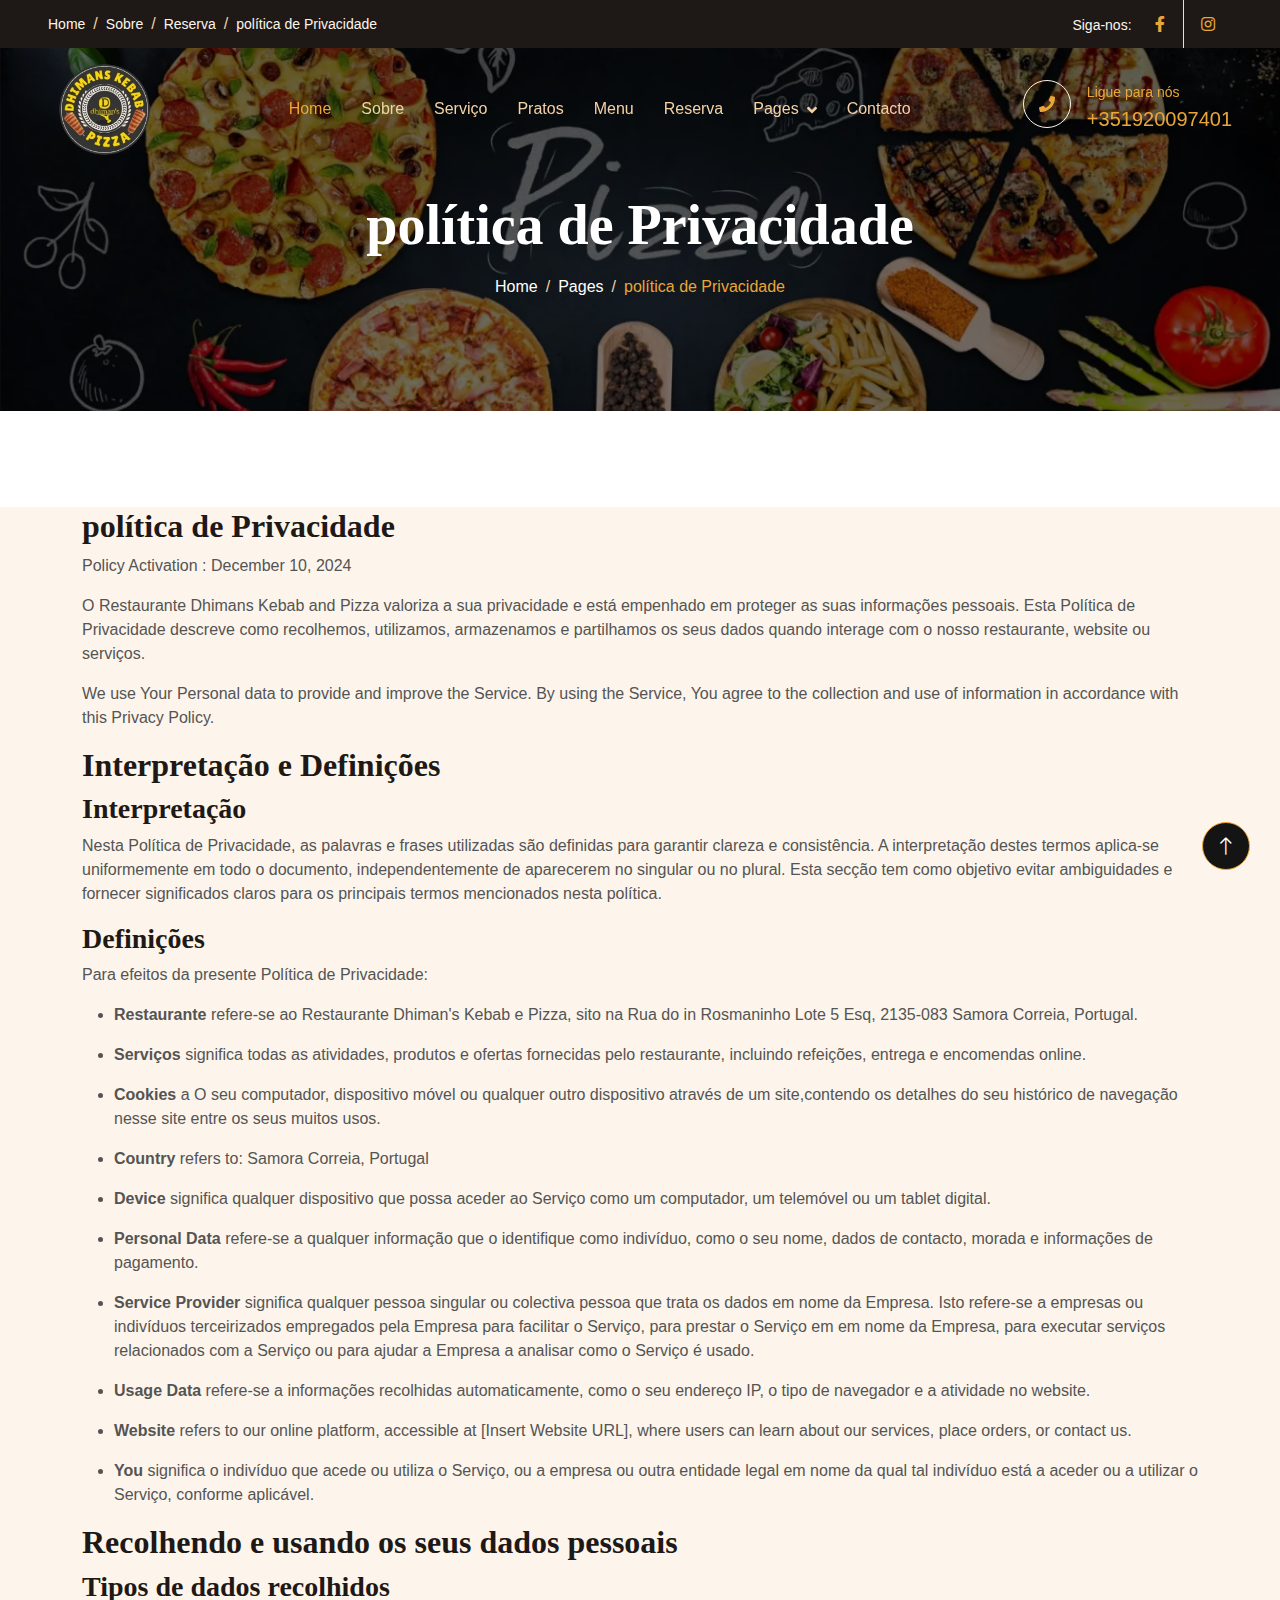
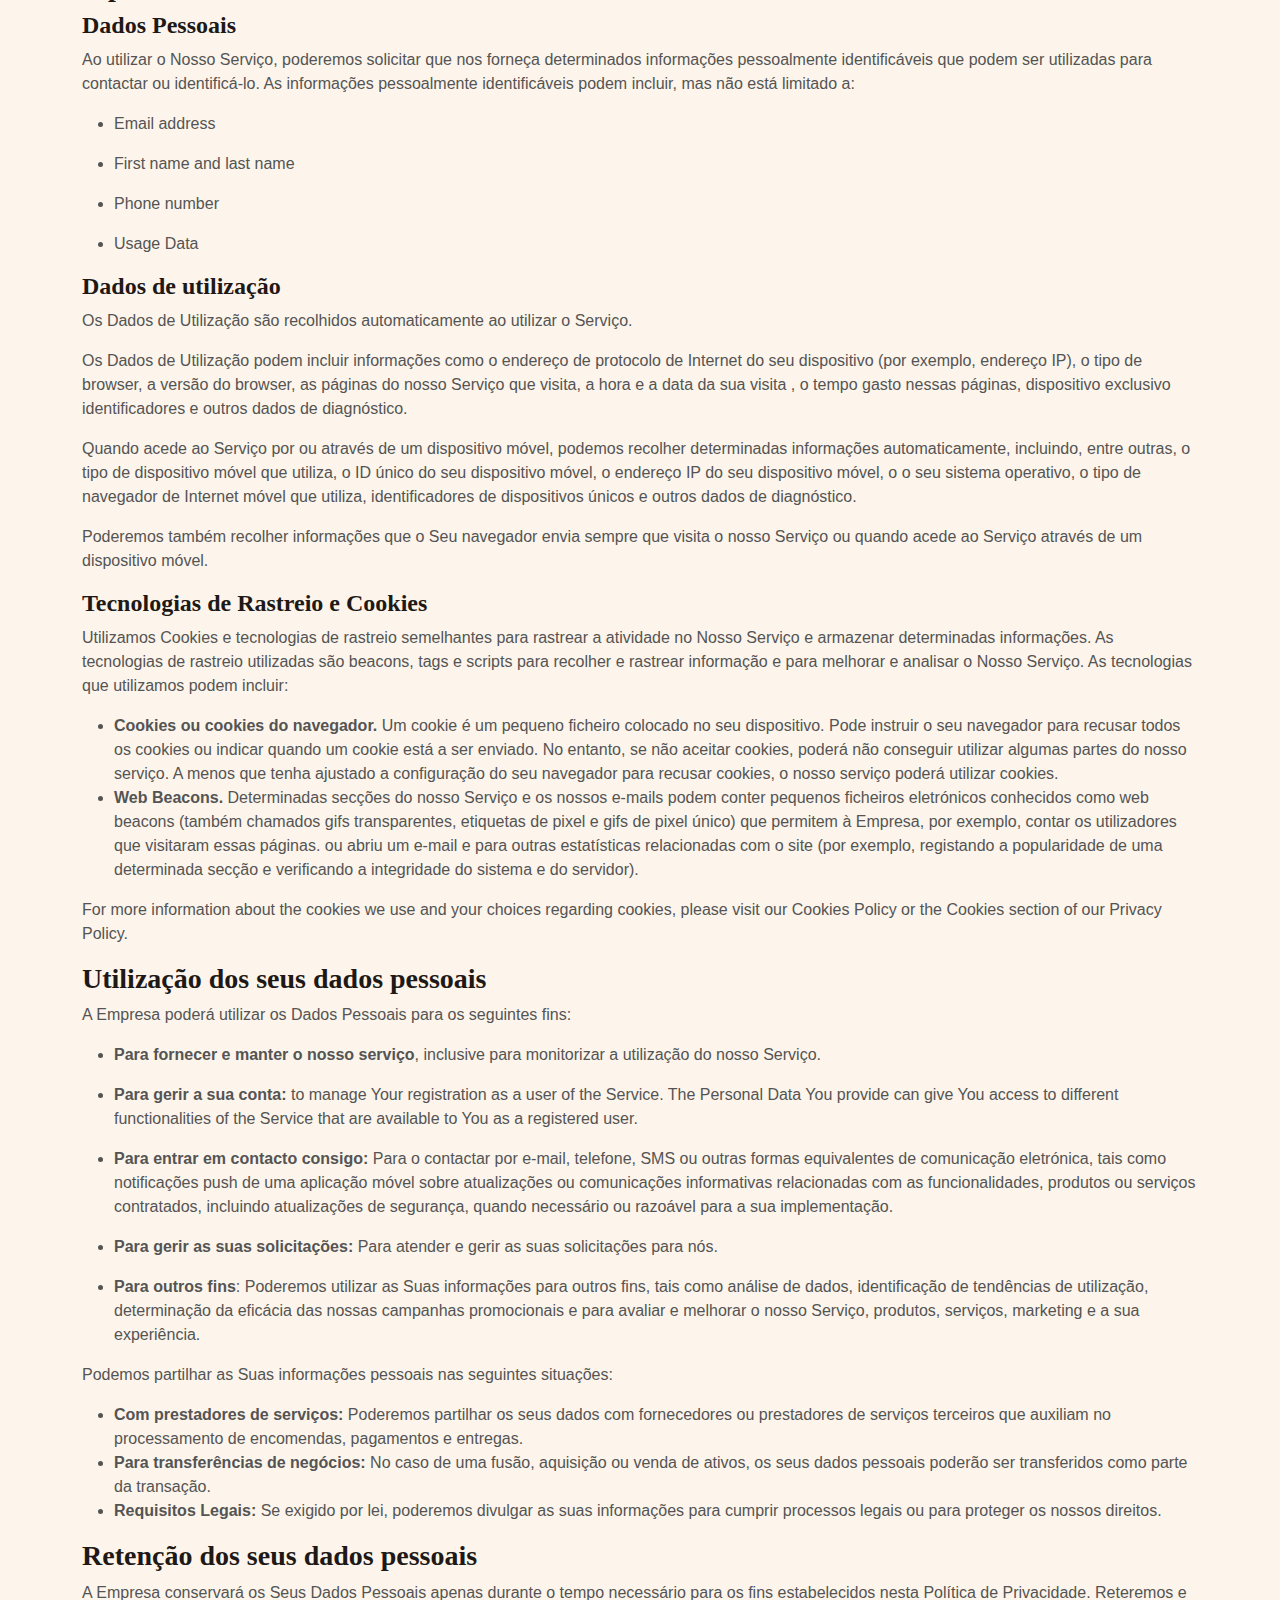
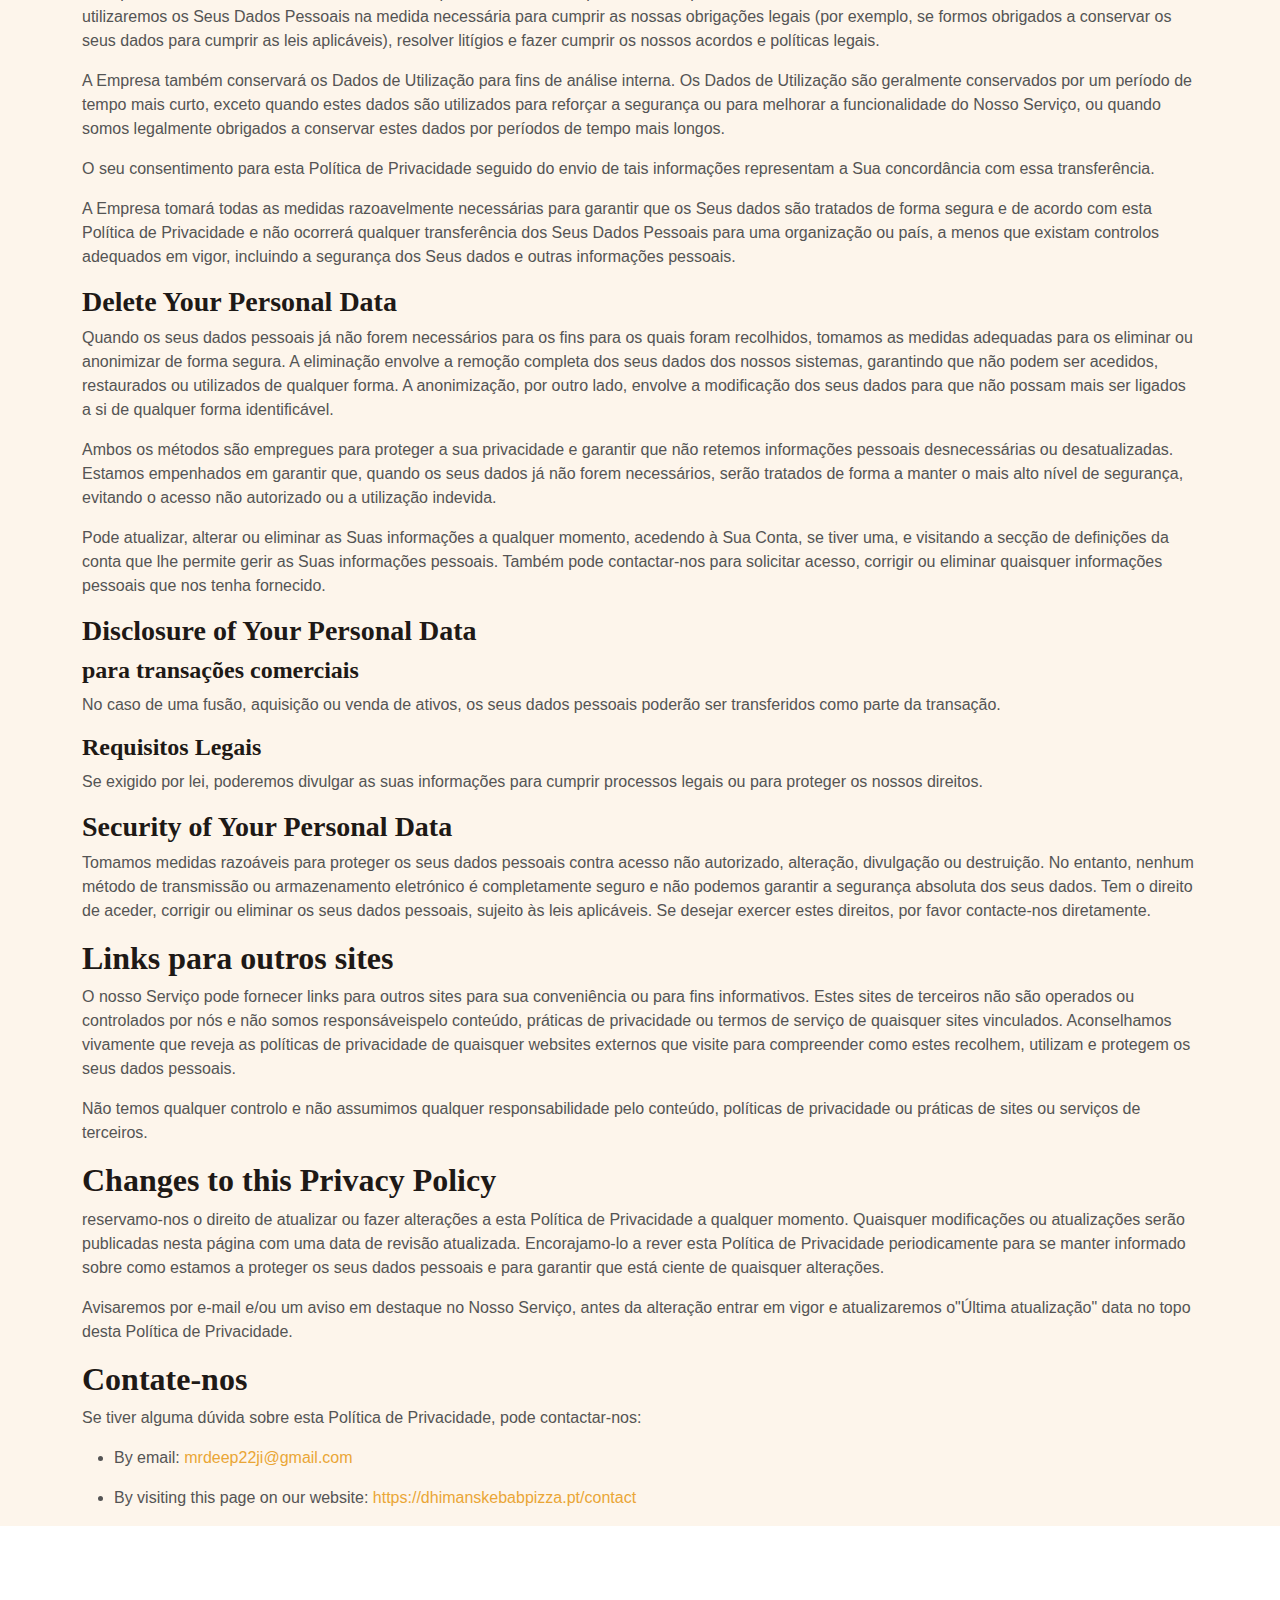
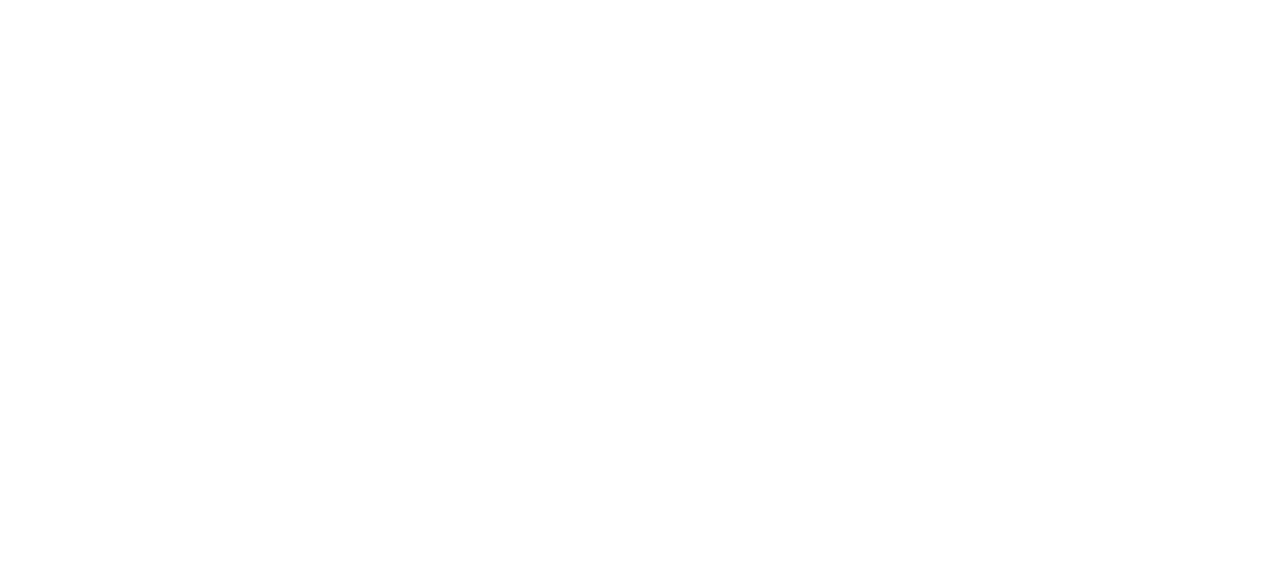
<file: privacy.html>
<!DOCTYPE html>
<html lang="pt">
  <head>
    <!-- Google tag (gtag.js) -->
<script async src="https://www.googletagmanager.com/gtag/js?id=G-C6SCEBYDY3"></script>
<script>
  window.dataLayer = window.dataLayer || [];
  function gtag(){dataLayer.push(arguments);}
  gtag('js', new Date());

  gtag('config', 'G-C6SCEBYDY3');
</script>
     
      <meta charset="utf-8" />
      <meta content="width=device-width, initial-scale=1.0" name="viewport" />
  
      <!-- Favicon -->
      <link href="img/favicon.io.webp" rel="icon" />
  
      <!-- Google Web Fonts -->
      <link rel="preconnect" href="https://fonts.googleapis.com" />
      <link rel="preconnect" href="https://fonts.gstatic.com" crossorigin />
      <link
        href="https://fonts.googleapis.com/css2?family=Heebo:wght@400;500;600&family=Nunito:wght@600;700;800&family=Pacifico&display=swap"
        rel="stylesheet"
      />
  
      <!-- Icon Font Stylesheet -->
      <link
        href="https://cdnjs.cloudflare.com/ajax/libs/font-awesome/5.10.0/css/all.min.css"
        rel="stylesheet"
      />
      <link
        href="https://cdn.jsdelivr.net/npm/bootstrap-icons@1.4.1/font/bootstrap-icons.css"
        rel="stylesheet"
      />
  
      <!-- Libraries Stylesheet -->
      <link rel="stylesheet" href="lib/animate/animate.css" />
      <link href="lib/animate/animate.min.css" rel="stylesheet" />
      <link href="lib/owlcarousel/assets/owl.carousel.min.css" rel="stylesheet" />
  
      <!-- Customized Bootstrap Stylesheet -->
      <link href="css/bootstrap.min.css" rel="stylesheet" />
  
      <!-- Template Stylesheet -->
      <link href="css/style.css" rel="stylesheet" />
  
      <!-- Primary Meta Tags -->
      <title>Dhiman's kebab & pizza cafe, Porto Alto, Santarem, Portugal</title>
      <meta
        name="title"
        content="Dhiman's kebab & pizza cafe, Porto Alto, Santarem, Portugal."
      />
      <meta
        name="description"
        content="Dhiman's Kebab & Pizza Cafe, um restaurante vibrante e acolhedor situado no coração do Porto Alto, Santarém. Quer deseje um suculento kebab grelhado ou uma deliciosa pizza bem quente, oferecemos uma vasta gama de pratos de fazer crescer água na boca, perfeitos para qualquer ocasião."
      />
      <meta
        content="Dhiman's , kebab , pizza  , cafe , Dhiman's kebab & pizza cafe , Porto Alto , Santarem , Portugal , R. do Rosmaninho Lote 5 esq, 2135-083 Samora Correia, Portugal"
        name="keywords"
      />
  
      <!-- robot meta tags -->
      <meta name="robots" content="index, follow" />
  
      <!-- meta author -->
      <meta name="author" content="Amitoj Singh " />
  
      <!-- Open Graph / Facebook -->
      <meta property="og:type" content="website" />
      <!-- set url-->
      <meta property="og:url" content="url of website " />
      <meta
        property="og:title"
        content="Dhiman's kebab & pizza cafe, Porto Alto, Santarem, Portugal"
      />
      <meta
        property="og:description"
        content="Dhiman's Kebab & Pizza Cafe, um restaurante vibrante e acolhedor situado no coração do Porto Alto, Santarém. Quer deseje um suculento kebab grelhado ou uma deliciosa pizza bem quente, oferecemos uma vasta gama de pratos de fazer crescer água na boca, perfeitos para qualquer ocasião."
      />
      <meta
        property="og:image"
        content="https://raw.githubusercontent.com/AmitojSingh1947/DhimansKebabPizzaCafe/refs/heads/main/Dhimans%20Logo.webp"
      />
  
      <!-- Twitter -->
      <meta property="twitter:card" content="summary_large_image" />
      <!-- set url-->
      <meta property="twitter:url" content="url" />
      <meta
        property="twitter:title"
        content="Dhiman's kebab & pizza cafe, Porto Alto, Santarem, Portugal"
      />
      <meta
        property="twitter:description"
        content="Dhiman's Kebab & Pizza Cafe, um restaurante vibrante e acolhedor situado no coração do Porto Alto, Santarém. Quer deseje um suculento kebab grelhado ou uma deliciosa pizza bem quente, oferecemos uma vasta gama de pratos de fazer crescer água na boca, perfeitos para qualquer ocasião."
      />
      <meta
        property="twitter:image"
        content="https://raw.githubusercontent.com/AmitojSingh1947/DhimansKebabmetaimge/cf9a85f88a3f8af3bd5e7b8ccad2fe74a3ad0204/metaimg%20(2).png"
      />
  </head>
  <body>
     <!-- Topbar Start -->
     <div
     class="container-fluid top-bar bg-dark text-light px-0 wow fadeIn"
     data-wow-delay="0.1s"
   >
     <div class="row gx-0 align-items-center d-none d-lg-flex">
       <div class="col-lg-6 px-5 text-start">
         <ol class="breadcrumb mb-0">
           <li class="breadcrumb-item">
             <a class="small text-light" href="index.html">Home</a>
           </li>
           <li class="breadcrumb-item">
             <a class="small text-light" href="about.html">Sobre</a>
           </li>
           <li class="breadcrumb-item">
             <a class="small text-light" href="Booking.html"
               >Reserva</a
             >
           </li>
           <li class="breadcrumb-item">
             <a class="small text-light" href="privacy.html" 
               >política de Privacidade</a
             >
           </li>
         </ol>
       </div>
       <div class="col-lg-6 px-5 text-end">
         <small id="follow">Siga-nos:</small>
         <div class="h-100 d-inline-flex align-items-center">
           <a
             class="btn-lg-square text-primary border-end rounded-0"
             href="https://www.facebook.com/people/Dhimans-kebab-pizza-cafe/100063674913679/"
             aria-label="Dhimans-kebab-pizza-cafe facebook account"
             target="_blank"
             ><i class="fab fa-facebook-f"></i
           ></a>
           <a
             class="btn-lg-square text-primary pe-0"
             href="https://www.instagram.com/dhimanspizza"
             aria-label="Dhimans-kebab-pizza-cafe instagram account"
             target="_blank"
             ><i class="fab fa-instagram"></i
           ></a>
         </div>
       </div>
     </div>
   </div>
   <!-- Topbar End -->
  <!-- Navbar Start -->
  <nav
  class="navbar navbar-expand-lg navbar-dark fixed-top py-lg-0 px-lg-5 wow fadeIn"
  data-wow-delay="0.1s"
>
  <a href="index.html" class="navbar-brand w-74" >
    <img
      sizes="(max-width:150px) 200vw, 225px"
      srcset="img/DhimansLogoimg.webp 400w, img/DhimansLogoimg.webp 400w"
      src="img/DhimansLogoimg.webp" 
      alt=" DHIMAN KEBAB PIZZA RESTURANT LOGO"
      loading="lazy"
      height="50%"
    />
  </a>
  <button
    class="navbar-toggler me-0"
    type="button"
    data-bs-toggle="collapse"
    data-bs-target="#navbarCollapse"
    aria-label="Close menu"
  >
    <span class="navbar-toggler-icon"></span>
  </button>
  <div class="collapse navbar-collapse" id="navbarCollapse">
    <div class="navbar-nav mx-auto p-4 p-lg-0">
      <a href="index.html" class="nav-item nav-link active">Home</a>
      <a href="about.html" class="nav-item nav-link">Sobre</a>
      <a href="service.html" class="nav-item nav-link">Serviço</a>
      <a href="product.html" class="nav-item nav-link">Pratos</a>
      <a href="Menu.html" class="nav-item nav-link" >Menu</a>
      <a href="Booking.html" class="nav-item nav-link">Reserva</a>
      <div class="nav-item dropdown">
        <a
          href="#"
          class="nav-link dropdown-toggle"
          data-bs-toggle="dropdown"
          >Pages</a
        >
        <div class="dropdown-menu m-0">
          <a href="testimonial.html" class="dropdown-item">Depoimento</a>
          <a href="privacy.html" class="dropdown-item"
            >política de Privacidade</a
          >
          <a href="404.html" class="dropdown-item">Página 404</a>
        </div>
      </div>
      <a href="contact.html" class="nav-item nav-link">Contacto</a>
    </div>
    <div class="d-none d-lg-flex">
      <div
        class="flex-shrink-0 btn-lg-square border border-light rounded-circle"
      >
        <i class="fa fa-phone text-primary"></i>
      </div>
      <div class="ps-3">
        <small class="text-primary mb-1">Ligue para nós</small>
        <p class="text-light fs-5 mb-1">
          <a href="tel:+351920097401">+351920097401</a>
        </p>
      </div>
    </div>
  </div>
</nav>
<!-- Navbar End -->
    <!-- Page Header Start -->
    <div
      class="container-fluid page-header py-6 wow fadeIn"
      data-wow-delay="0.1s"
    >
      <div class="container text-center pt-5 pb-3">
        <h1 class="display-4 text-white animated slideInDown mb-3">
          política de Privacidade
        </h1>
        <nav aria-label="breadcrumb animated slideInDown">
          <ol class="breadcrumb justify-content-center mb-0">
            <li class="breadcrumb-item">
              <a class="text-white" href="index.html">Home</a>
            </li>
            <li class="breadcrumb-item">
              <a class="text-white" href="#">Pages</a>
            </li>
            <li class="breadcrumb-item text-primary active" aria-current="page">
              <a href="privacy.html">política de Privacidade</a>
            </li>
          </ol>
        </nav>
      </div>
    </div>
    <!-- Page Header End -->
    <!-- Privacy Policy section start -->
    <section class="section blog-post-entry bg-light" id="next">
      <div class="container">
        <div class="row">
          <div class="col-12">
            <div class="PrivacyPolicy">
              <h2>política de Privacidade</h2>
              <p>Policy Activation : December 10, 2024</p>
              <p>
                O Restaurante Dhimans Kebab and Pizza valoriza a sua privacidade
                e está empenhado em proteger as suas informações pessoais. Esta
                Política de Privacidade descreve como recolhemos, utilizamos,
                armazenamos e partilhamos os seus dados quando interage com o
                nosso restaurante, website ou serviços.
              </p>
              <p>
                We use Your Personal data to provide and improve the Service. By
                using the Service, You agree to the collection and use of
                information in accordance with this Privacy Policy.
              </p>
            </div>
            <div class="InterpretationAndDefinitions">
              <h2>Interpretação e Definições</h2>
              <h3>Interpretação</h3>
              <p>
                Nesta Política de Privacidade, as palavras e frases utilizadas
                são definidas para garantir clareza e consistência. A
                interpretação destes termos aplica-se uniformemente em todo o
                documento, independentemente de aparecerem no singular ou no
                plural. Esta secção tem como objetivo evitar ambiguidades e
                fornecer significados claros para os principais termos
                mencionados nesta política.
              </p>
              <h3>Definições</h3>
              <p>Para efeitos da presente Política de Privacidade:</p>
              <ul>
                <li>
                  <p>
                    <strong>Restaurante</strong> refere-se ao Restaurante
                    Dhiman's Kebab e Pizza, sito na Rua do in Rosmaninho Lote 5 Esq,
                    2135-083 Samora Correia, Portugal.
                  </p>
                </li>
                <li>
                  <p>
                    <strong>Serviços</strong> significa todas as atividades,
                    produtos e ofertas fornecidas pelo restaurante, incluindo
                    refeições, entrega e encomendas online.
                  </p>
                </li>
                <li>
                  <p>
                    <strong>Cookies</strong> a O seu computador, dispositivo
                    móvel ou qualquer outro dispositivo através de um
                    site,contendo os detalhes do seu histórico de navegação
                    nesse site entre os seus muitos usos.
                  </p>
                </li>
                <li>
                  <p>
                    <strong>Country</strong> refers to: Samora Correia, Portugal
                  </p>
                </li>
                <li>
                  <p>
                    <strong>Device</strong> significa qualquer dispositivo que
                    possa aceder ao Serviço como um computador, um telemóvel ou
                    um tablet digital.
                  </p>
                </li>
                <li>
                  <p>
                    <strong>Personal Data</strong> refere-se a qualquer
                    informação que o identifique como indivíduo, como o seu
                    nome, dados de contacto, morada e informações de pagamento.
                  </p>
                </li>
                <li>
                  <p>
                    <strong>Service Provider</strong> significa qualquer pessoa
                    singular ou colectiva pessoa que trata os dados em nome da
                    Empresa. Isto refere-se a empresas ou indivíduos
                    terceirizados empregados pela Empresa para facilitar o
                    Serviço, para prestar o Serviço em em nome da Empresa, para
                    executar serviços relacionados com a Serviço ou para ajudar
                    a Empresa a analisar como o Serviço é usado.
                  </p>
                </li>
                <li>
                  <p>
                    <strong>Usage Data</strong> refere-se a informações
                    recolhidas automaticamente, como o seu endereço IP, o tipo
                    de navegador e a atividade no website.
                  </p>
                </li>
                <li>
                  <p>
                    <strong>Website</strong> refers to our online platform,
                    accessible at [Insert Website URL], where users can learn
                    about our services, place orders, or contact us.
                  </p>
                </li>
                <li>
                  <p>
                    <strong>You</strong> significa o indivíduo que acede ou
                    utiliza o Serviço, ou a empresa ou outra entidade legal em
                    nome da qual tal indivíduo está a aceder ou a utilizar o
                    Serviço, conforme aplicável.
                  </p>
                </li>
              </ul>
            </div>
            <div class="CollectingandUsingYourPersonalData">
              <h2>Recolhendo e usando os seus dados pessoais</h2>
              <h3>Tipos de dados recolhidos</h3>
              <h4>Dados Pessoais</h4>
              <p>
                Ao utilizar o Nosso Serviço, poderemos solicitar que nos forneça
                determinados informações pessoalmente identificáveis ​​que podem
                ser utilizadas para contactar ou identificá-lo. As informações
                pessoalmente identificáveis ​​podem incluir, mas não está
                limitado a:
              </p>
              <ul>
                <li>
                  <p>Email address</p>
                </li>
                <li>
                  <p>First name and last name</p>
                </li>
                <li>
                  <p>Phone number</p>
                </li>
                <li>
                  <p>Usage Data</p>
                </li>
              </ul>
              <h4>Dados de utilização</h4>
              <p>
                Os Dados de Utilização são recolhidos automaticamente ao
                utilizar o Serviço.
              </p>
              <p></p>
              <p>
                Os Dados de Utilização podem incluir informações como o endereço
                de protocolo de Internet do seu dispositivo (por exemplo,
                endereço IP), o tipo de browser, a versão do browser, as páginas
                do nosso Serviço que visita, a hora e a data da sua visita , o
                tempo gasto nessas páginas, dispositivo exclusivo
                identificadores e outros dados de diagnóstico.
              </p>
              <p>
                Quando acede ao Serviço por ou através de um dispositivo móvel,
                podemos recolher determinadas informações automaticamente,
                incluindo, entre outras, o tipo de dispositivo móvel que
                utiliza, o ID único do seu dispositivo móvel, o endereço IP do
                seu dispositivo móvel, o o seu sistema operativo, o tipo de
                navegador de Internet móvel que utiliza, identificadores de
                dispositivos únicos e outros dados de diagnóstico.
              </p>
              <p>
                Poderemos também recolher informações que o Seu navegador envia
                sempre que visita o nosso Serviço ou quando acede ao Serviço
                através de um dispositivo móvel.
              </p>
              <h4>Tecnologias de Rastreio e Cookies</h4>
              <p>
                Utilizamos Cookies e tecnologias de rastreio semelhantes para
                rastrear a atividade no Nosso Serviço e armazenar determinadas
                informações. As tecnologias de rastreio utilizadas são beacons,
                tags e scripts para recolher e rastrear informação e para
                melhorar e analisar o Nosso Serviço. As tecnologias que
                utilizamos podem incluir:
              </p>
              <ul>
                <li>
                  <strong>Cookies ou cookies do navegador.</strong> Um cookie é
                  um pequeno ficheiro colocado no seu dispositivo. Pode instruir
                  o seu navegador para recusar todos os cookies ou indicar
                  quando um cookie está a ser enviado. No entanto, se não
                  aceitar cookies, poderá não conseguir utilizar algumas partes
                  do nosso serviço. A menos que tenha ajustado a configuração do
                  seu navegador para recusar cookies, o nosso serviço poderá
                  utilizar cookies.
                </li>
                <li>
                  <strong>Web Beacons.</strong> Determinadas secções do nosso
                  Serviço e os nossos e-mails podem conter pequenos ficheiros
                  eletrónicos conhecidos como web beacons (também chamados gifs
                  transparentes, etiquetas de pixel e gifs de pixel único) que
                  permitem à Empresa, por exemplo, contar os utilizadores que
                  visitaram essas páginas. ou abriu um e-mail e para outras
                  estatísticas relacionadas com o site (por exemplo, registando
                  a popularidade de uma determinada secção e verificando a
                  integridade do sistema e do servidor).
                </li>
              </ul>
              <p>
                For more information about the cookies we use and your choices
                regarding cookies, please visit our Cookies Policy or the
                Cookies section of our Privacy Policy.
              </p>
              <h3>Utilização dos seus dados pessoais</h3>
              <p>
                A Empresa poderá utilizar os Dados Pessoais para os seguintes
                fins:
              </p>
              <ul>
                <li>
                  <p>
                    <strong>Para fornecer e manter o nosso serviço</strong>,
                    inclusive para monitorizar a utilização do nosso Serviço.
                  </p>
                </li>
                <li>
                  <p>
                    <strong>Para gerir a sua conta:</strong> to manage Your
                    registration as a user of the Service. The Personal Data You
                    provide can give You access to different functionalities of
                    the Service that are available to You as a registered user.
                  </p>
                </li>
                <li>
                  <p>
                    <strong>Para entrar em contacto consigo:</strong> Para o
                    contactar por e-mail, telefone, SMS ou outras formas
                    equivalentes de comunicação eletrónica, tais como
                    notificações push de uma aplicação móvel sobre atualizações
                    ou comunicações informativas relacionadas com as
                    funcionalidades, produtos ou serviços contratados, incluindo
                    atualizações de segurança, quando necessário ou razoável
                    para a sua implementação.
                  </p>
                </li>
                <li>
                  <p>
                    <strong>Para gerir as suas solicitações:</strong> Para
                    atender e gerir as suas solicitações para nós.
                  </p>
                </li>
                <li>
                  <p>
                    <strong>Para outros fins</strong>: Poderemos utilizar as
                    Suas informações para outros fins, tais como análise de
                    dados, identificação de tendências de utilização,
                    determinação da eficácia das nossas campanhas promocionais e
                    para avaliar e melhorar o nosso Serviço, produtos, serviços,
                    marketing e a sua experiência.
                  </p>
                </li>
              </ul>
              <p>
                Podemos partilhar as Suas informações pessoais nas seguintes
                situações:
              </p>
              <ul>
                <li>
                  <strong>Com prestadores de serviços:</strong> Poderemos
                  partilhar os seus dados com fornecedores ou prestadores de
                  serviços terceiros que auxiliam no processamento de
                  encomendas, pagamentos e entregas.
                </li>
                <li>
                  <strong>Para transferências de negócios:</strong> No caso de
                  uma fusão, aquisição ou venda de ativos, os seus dados
                  pessoais poderão ser transferidos como parte da transação.
                </li>
                <li>
                  <strong>Requisitos Legais:</strong> Se exigido por lei,
                  poderemos divulgar as suas informações para cumprir processos
                  legais ou para proteger os nossos direitos.
                </li>
              </ul>
              <h3>Retenção dos seus dados pessoais</h3>
              <p>
                A Empresa conservará os Seus Dados Pessoais apenas durante o
                tempo necessário para os fins estabelecidos nesta Política de
                Privacidade. Reteremos e utilizaremos os Seus Dados Pessoais na
                medida necessária para cumprir as nossas obrigações legais (por
                exemplo, se formos obrigados a conservar os seus dados para
                cumprir as leis aplicáveis), resolver litígios e fazer cumprir
                os nossos acordos e políticas legais.
              </p>
              <p>
                A Empresa também conservará os Dados de Utilização para fins de
                análise interna. Os Dados de Utilização são geralmente
                conservados por um período de tempo mais curto, exceto quando
                estes dados são utilizados para reforçar a segurança ou para
                melhorar a funcionalidade do Nosso Serviço, ou quando somos
                legalmente obrigados a conservar estes dados por períodos de
                tempo mais longos.
              </p>
              <p>
                O seu consentimento para esta Política de Privacidade seguido do
                envio de tais informações representam a Sua concordância com
                essa transferência.
              </p>
              <p>
                A Empresa tomará todas as medidas razoavelmente necessárias para
                garantir que os Seus dados são tratados de forma segura e de
                acordo com esta Política de Privacidade e não ocorrerá qualquer
                transferência dos Seus Dados Pessoais para uma organização ou
                país, a menos que existam controlos adequados em vigor,
                incluindo a segurança dos Seus dados e outras informações
                pessoais.
              </p>
              <h3>Delete Your Personal Data</h3>
              <p>
                Quando os seus dados pessoais já não forem necessários para os
                fins para os quais foram recolhidos, tomamos as medidas
                adequadas para os eliminar ou anonimizar de forma segura. A
                eliminação envolve a remoção completa dos seus dados dos nossos
                sistemas, garantindo que não podem ser acedidos, restaurados ou
                utilizados de qualquer forma. A anonimização, por outro lado,
                envolve a modificação dos seus dados para que não possam mais
                ser ligados a si de qualquer forma identificável.
              </p>
              <p>
                Ambos os métodos são empregues para proteger a sua privacidade e
                garantir que não retemos informações pessoais desnecessárias ou
                desatualizadas. Estamos empenhados em garantir que, quando os
                seus dados já não forem necessários, serão tratados de forma a
                manter o mais alto nível de segurança, evitando o acesso não
                autorizado ou a utilização indevida.
              </p>
              <p>
                Pode atualizar, alterar ou eliminar as Suas informações a
                qualquer momento, acedendo à Sua Conta, se tiver uma, e
                visitando a secção de definições da conta que lhe permite gerir
                as Suas informações pessoais. Também pode contactar-nos para
                solicitar acesso, corrigir ou eliminar quaisquer informações
                pessoais que nos tenha fornecido.
              </p>

              <h3>Disclosure of Your Personal Data</h3>
              <h4>para transações comerciais</h4>
              <p>
                No caso de uma fusão, aquisição ou venda de ativos, os seus
                dados pessoais poderão ser transferidos como parte da transação.
              </p>
              <h4>Requisitos Legais</h4>
              <p>
                Se exigido por lei, poderemos divulgar as suas informações para
                cumprir processos legais ou para proteger os nossos direitos.
              </p>
              <h3>Security of Your Personal Data</h3>
              <p>
                Tomamos medidas razoáveis ​​para proteger os seus dados pessoais
                contra acesso não autorizado, alteração, divulgação ou
                destruição. No entanto, nenhum método de transmissão ou
                armazenamento eletrónico é completamente seguro e não podemos
                garantir a segurança absoluta dos seus dados. Tem o direito de
                aceder, corrigir ou eliminar os seus dados pessoais, sujeito às
                leis aplicáveis. Se desejar exercer estes direitos, por favor
                contacte-nos diretamente.
              </p>
            </div>
            <div class="LinkstoOtherWebsites">
              <h2>Links para outros sites</h2>
              <p>
                O nosso Serviço pode fornecer links para outros sites para sua
                conveniência ou para fins informativos. Estes sites de terceiros
                não são operados ou controlados por nós e não somos responsáveis
                ​​pelo conteúdo, práticas de privacidade ou termos de serviço de
                quaisquer sites vinculados. Aconselhamos vivamente que reveja as
                políticas de privacidade de quaisquer websites externos que
                visite para compreender como estes recolhem, utilizam e protegem
                os seus dados pessoais.
              </p>
              <p>
                Não temos qualquer controlo e não assumimos qualquer
                responsabilidade pelo conteúdo, políticas de privacidade ou
                práticas de sites ou serviços de terceiros.
              </p>
            </div>
            <div class="ChangestothisPrivacyPolicy">
              <h2>Changes to this Privacy Policy</h2>
              <p>
                reservamo-nos o direito de atualizar ou fazer alterações a esta
                Política de Privacidade a qualquer momento. Quaisquer
                modificações ou atualizações serão publicadas nesta página com
                uma data de revisão atualizada. Encorajamo-lo a rever esta
                Política de Privacidade periodicamente para se manter informado
                sobre como estamos a proteger os seus dados pessoais e para
                garantir que está ciente de quaisquer alterações.
              </p>
              <p>
                Avisaremos por e-mail e/ou um aviso em destaque no Nosso
                Serviço, antes da alteração entrar em vigor e atualizaremos
                o&quot;Última atualização&quot; data no topo desta Política de
                Privacidade.
              </p>
            </div>
            <div class="ContactUs">
              <h2>Contate-nos</h2>
              <p>
                Se tiver alguma dúvida sobre esta Política de Privacidade, pode
                contactar-nos:
              </p>
              <ul>
                <li>
                  <p>
                    By email:
                    <a
                      href="mailto:mrdeep22ji@gmail.com"
                      target="_blank"
                      aria-label="mrdeep22ji@gmail.com gmail of Dhimans Kebab & Pizza Restaurent"
                      >mrdeep22ji@gmail.com</a
                    >
                  </p>
                </li>
                <li>
                  <p>
                    By visiting this page on our website:
                    <a href="contact.html" target="_blank"
                      >https://dhimanskebabpizza.pt/contact</a
                    >
                  </p>
                </li>
              </ul>
            </div>
          </div>
        </div>
      </div>
    </section>
    <!--  Privacy Policy section end-->
  <!-- Footer Start -->
  <div
  class="container-fluid bg-dark text-light footer my-6 mb-0 py-5 wow fadeIn"
  data-wow-delay="0.1s"
>
  <div class="container py-5">
    <div class="row g-5">
      <div class="col-lg-3 col-md-6">
        <h2 class="text-light mb-4">Morada</h2>
        <p class="mb-2">
          <i class="fa fa-map-marker-alt me-3"></i>Rua do in Rosmaninho Lote
          esq, 2135-083 Samora Correia, Portugal
        </p>
        <p class="mb-2">
          <i class="fa fa-phone-alt me-3"></i
          ><a href="tel:+351 920 097 401" class="text-primary"
            >+351 920 097 401</a
          >
        </p>
        <p class="mb-2">
          <i class="fa fa-envelope me-3"></i
          ><a href="mailto:mrdeep22ji@gmail.com">mrdeep22ji@gmail.com</a>
        </p>
        <div class="d-flex pt-2">
          <a
            class="btn btn-square btn-outline-light rounded-circle me-1 text-primary"
            href="https://www.instagram.com/dhimanspizza"
            target="_blank"
            ><i class="fab fa-instagram"></i
          ></a>
          <a
            class="btn btn-square btn-outline-light rounded-circle me-1 text-primary"
            href="https://www.facebook.com/people/Dhimans-kebab-pizza-cafe/100063674913679/"
            target="_blank"
            ><i class="fab fa-facebook-f"></i
          ></a>
        </div>
      </div>
      <div class="col-lg-3 col-md-6">
        <h2 class="text-light mb-4" id="quick">Links rápidos</h2>
        <a class="btn btn-link" href="about.html">Sobre nós</a>
        <a class="btn btn-link" href="contact.html" >Contate-nos</a>
        <a class="btn btn-link" href="service.html"
          >Os nossos serviços</a
        >
        <a class="btn btn-link" href="privacy.html"
          >política de Privacidade</a
        >
      </div>
      <div class="col-lg-3 col-md-6">
        <h2 class="text-light mb-4">Horário comercial</h2>
        <div class="footer_time">Segunda-feira - Sábado</div>
        <div class="footer_time">11:00 - 15:00,18:00 - 22:30</div>
        <div class="footer_time">Terça-feira :- Fechado</div>
      </div>
      <div class="col-lg-3 col-md-6">
        <h2 class="text-light mb-4">Galeria de fotos</h2>
        <div class="row g-2">
          <div class="col-4">
            <img
              class="img-fluid bg-light p-1"
              src="img/GalleryImage1.webp"
              alt="Image"
              aria-label="GalleryImage1"
              height="400px"
              width="500px"
              loading="lazy"
            />
          </div>
          <div class="col-4">
            <img
              class="img-fluid bg-light p-1"
              src="img/GalleryImage2.webp"
              alt="Image"
              aria-label="GalleryImage2"
              height="400px"
              width="500px"
              loading="lazy"
            />
          </div>
          <div class="col-4">
            <img
              class="img-fluid bg-light p-1"
              src="img/GalleryImage3.webp"
              alt="Image"
              aria-label="GalleryImage3"
              height="400px"
              width="500px"
              loading="lazy"
            />
          </div>
          <div class="col-4">
            <img
              class="img-fluid bg-light p-1"
              src="img/GalleryImage4.webp"
              alt="Image"
              aria-label="GalleryImage4"
              height="400px"
              width="500px"
              loading="lazy"
            />
          </div>
          <div class="col-4">
            <img
              class="img-fluid bg-light p-1"
              src="img/GalleryImage5.webp"
              alt="Image"
              aria-label="GalleryImage5"
              height="400px"
              width="500px"
              loading="lazy"
            />
          </div>
          <div class="col-4">
            <img
              class="img-fluid bg-light p-1"
              src="img/GalleryImage6.1.webp"
              alt="Image"
              aria-label="GalleryImage6"
              height="400px"
              width="500px"
              loading="lazy"
            />
          </div>
          <div class="col-4">
            <img
              class="img-fluid bg-light p-1"
              src="img/GalleyImage7.webp"
              alt="Image"
              aria-label="GalleryImagee7"
              height="400px"
              width="500px"
              loading="lazy"
            />
          </div>
          <div class="col-4">
            <img
              class="img-fluid bg-light p-1"
              src="img/GalleryImage8.webp"
              alt="Image"
              aria-label="GalleryImage8"
              height="400px"
              width="500px"
              loading="lazy"
            />
          </div>
          <div class="col-4">
            <img
              class="img-fluid bg-light p-1"
              src="img/GalleryImage9.webp"
              alt="Image"
              aria-label="GalleryImage9"
              height="400px"
              width="500px"
              loading="lazy"
            />
          </div>
        </div>
      </div>
    </div>
  </div>
</div>
<!-- Footer End -->
  <!-- Copyright Start -->
  <div
  class="container-fluid copyright text-light py-4 wow fadeIn"
  data-wow-delay="0.1s"
 >
  <div class="container">
    <div class="row">
      <div class="col-md-6 text-center text-md-start mb-3 mb-md-0">
      Direitos autorais &copy; 2024 Todos os direitos reservados
        <a class="border-bottom" href="contact.html">Dhiman's Kebab & Pizza Cafe</a
        >
      </div>
      <div class="col-md-6 text-center text-md-end">
      Desenvolvido por <h5 class="text-primary">Amitoj Singh</h5>  
      </div>
    </div>
  </div>
 </div>
 <!-- Copyright End -->
    <!-- Back to Top -->
    <a
      href="#"
      class="btn btn-lg btn-primary btn-lg-square rounded-circle back-to-top"
      aria-label="back-to-top"
      ><i class="bi bi-arrow-up"></i
    ></a>
     <!-- JavaScript Libraries -->
<script src="https://code.jquery.com/jquery-3.4.1.min.js" defer></script>
<script src="https://cdn.jsdelivr.net/npm/bootstrap@5.0.0/dist/js/bootstrap.bundle.min.js" defer></script>
<script src="lib/wow/wow.min.js" defer></script>
<script src="lib/easing/easing.min.js" defer></script>
<script src="lib/waypoints/waypoints.min.js" defer></script>
<script src="lib/counterup/counterup.min.js" defer></script>
<script src="lib/owlcarousel/owl.carousel.min.js" defer></script>

<!-- Template Javascript -->
<script src="js/main.js" defer></script>
<script>
  document.addEventListener('DOMContentLoaded', function() {
    var lazyScripts = [
      'lib/wow/wow.min.js',
      'lib/easing/easing.min.js',
      'lib/waypoints/waypoints.min.js',
      'lib/counterup/counterup.min.js',
      'lib/owlcarousel/owl.carousel.min.js'
    ];

    function loadScript(src) {
      var script = document.createElement('script');
      script.src = src;
      script.defer = true;
      document.body.appendChild(script);
    }

    var observer = new IntersectionObserver(function(entries) {
      entries.forEach(function(entry) {
        if (entry.isIntersecting) {
          lazyScripts.forEach(loadScript);
          observer.disconnect();
        }
      });
    });

    observer.observe(document.querySelector('.container-xxl'));
  });
</script>
  </body>
</html>
</file>
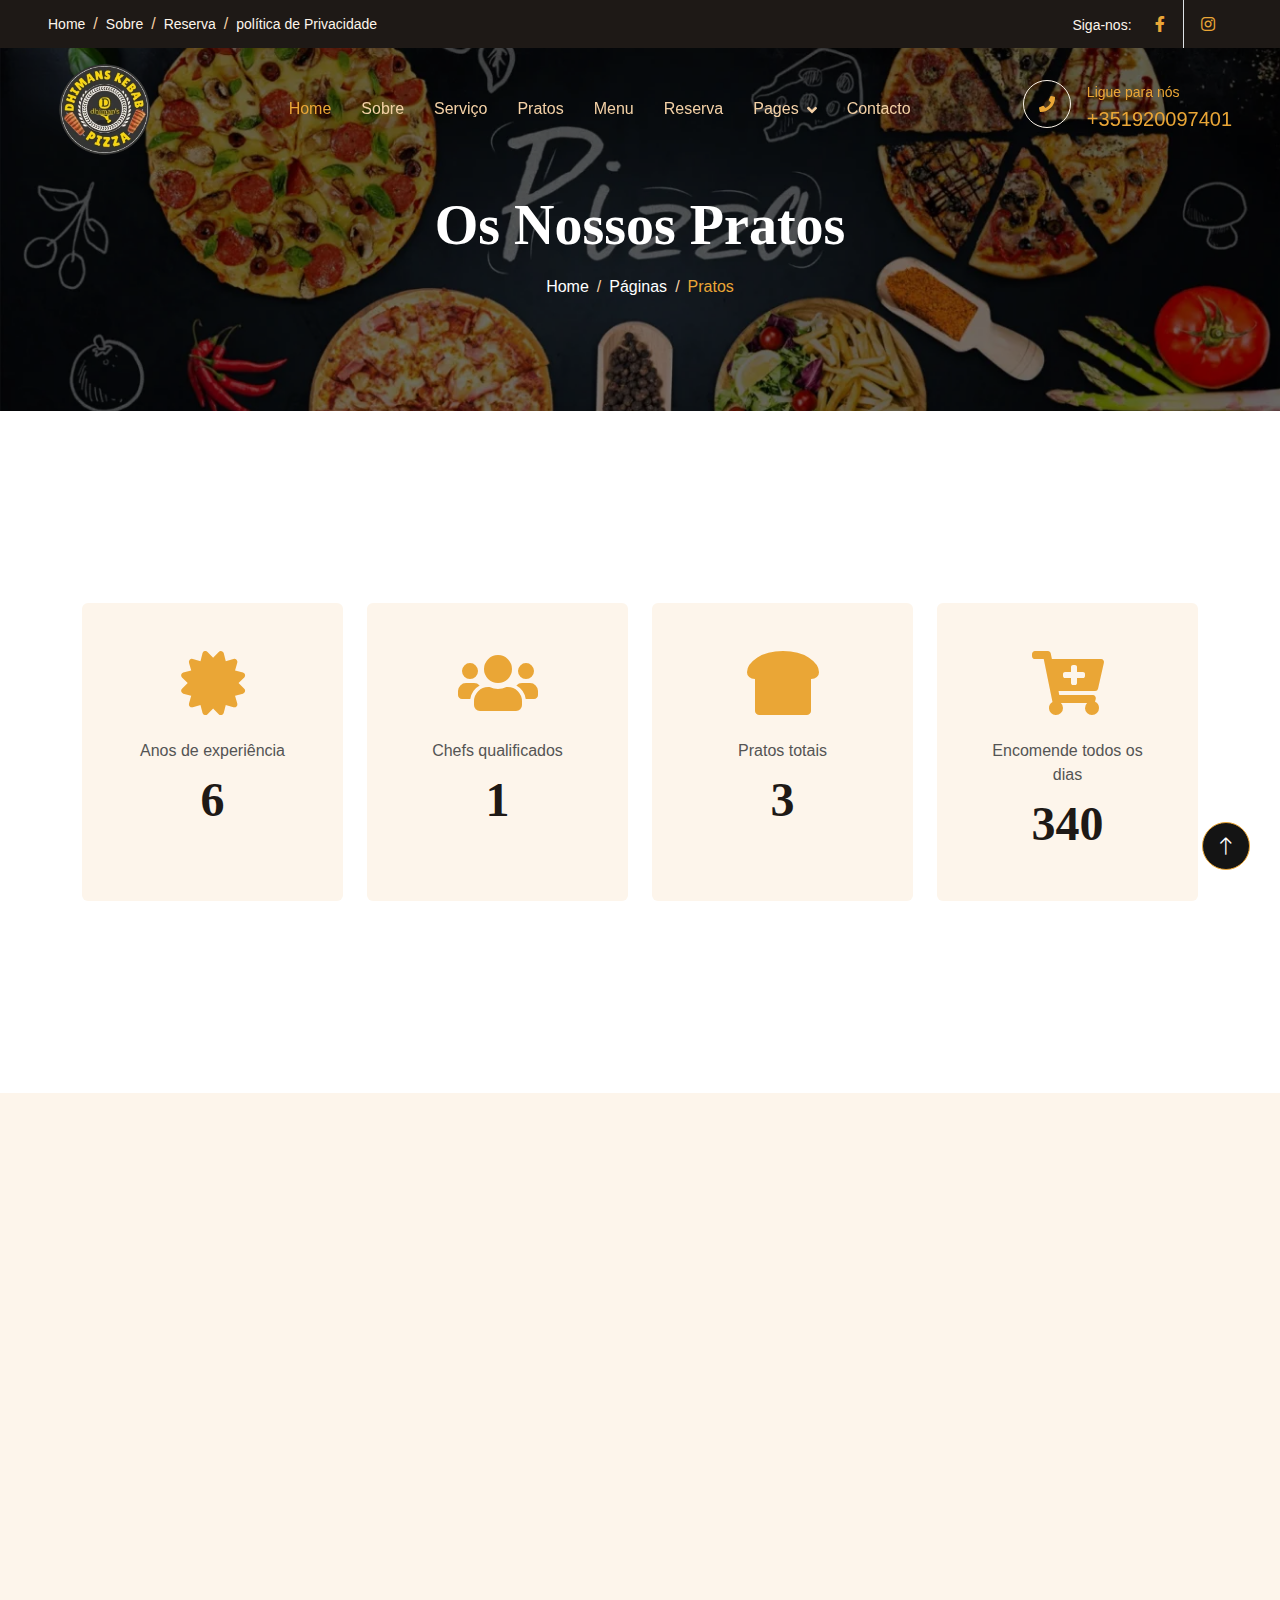
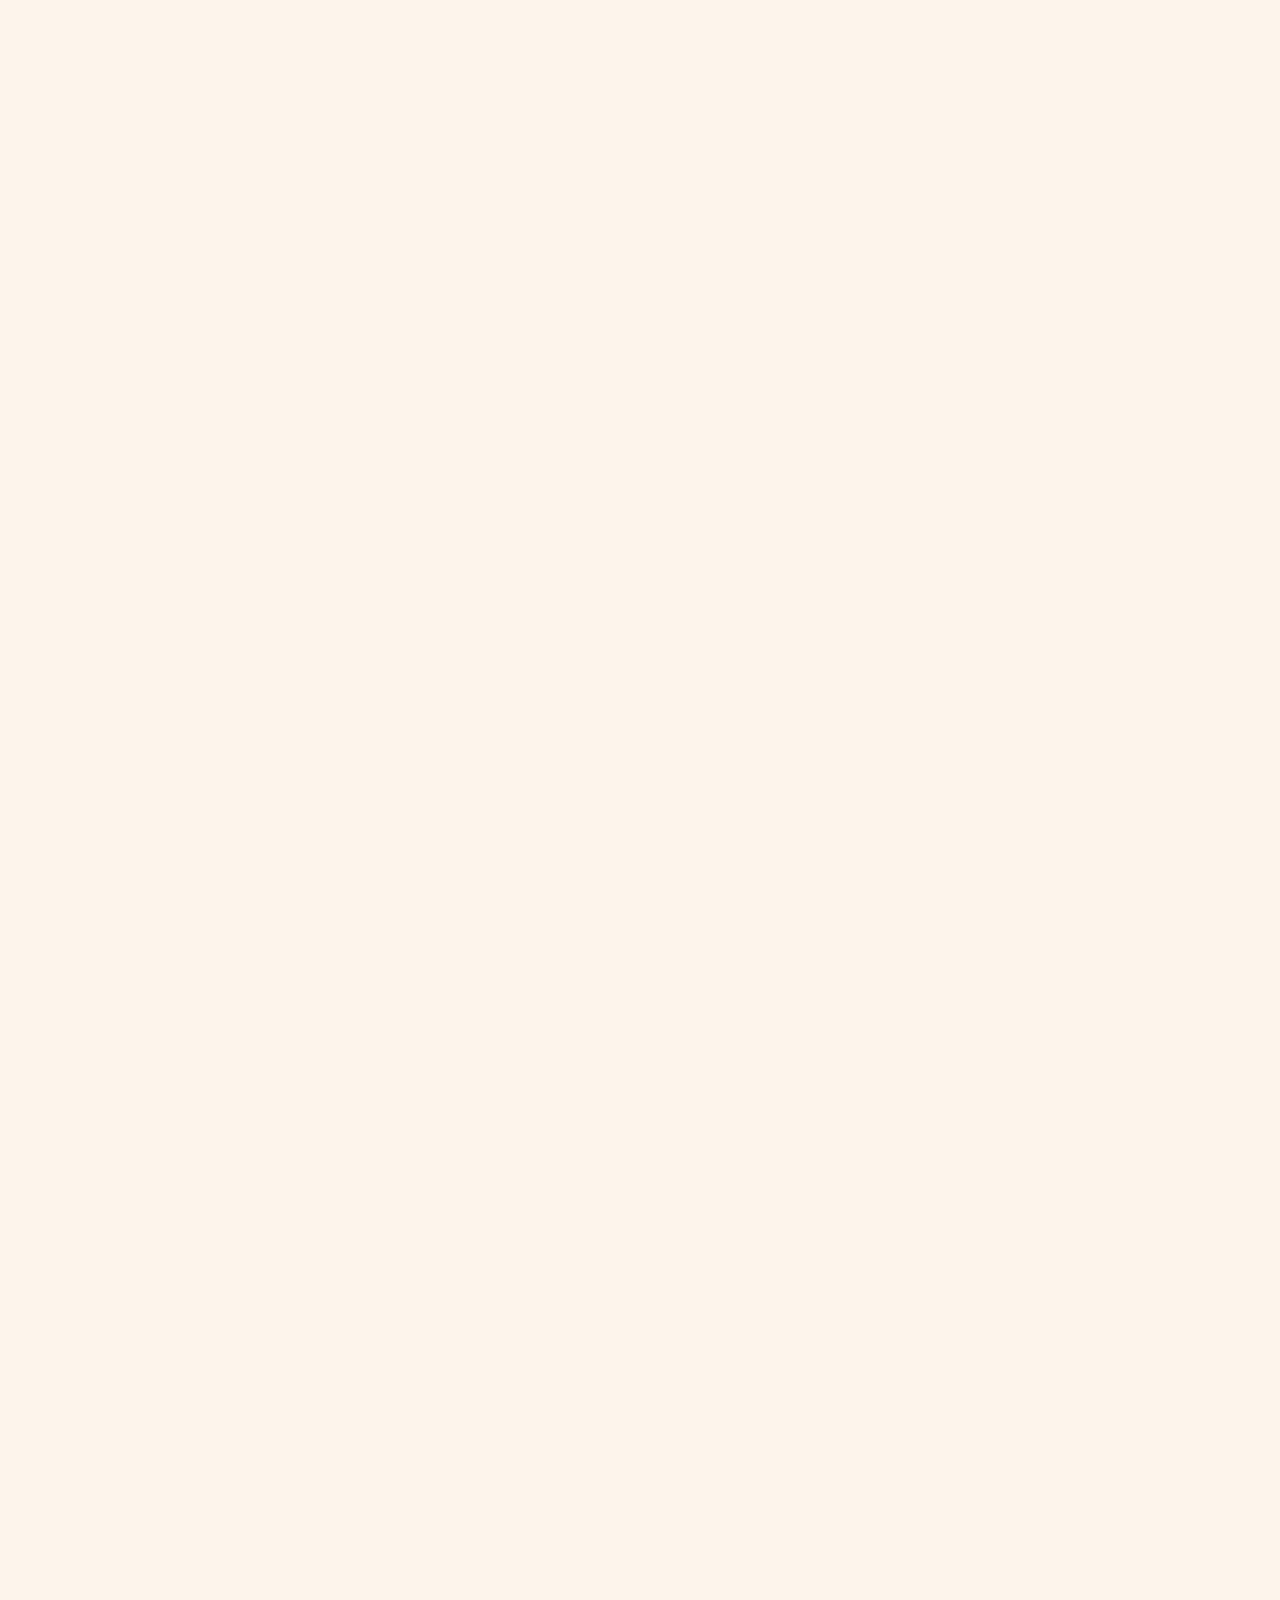
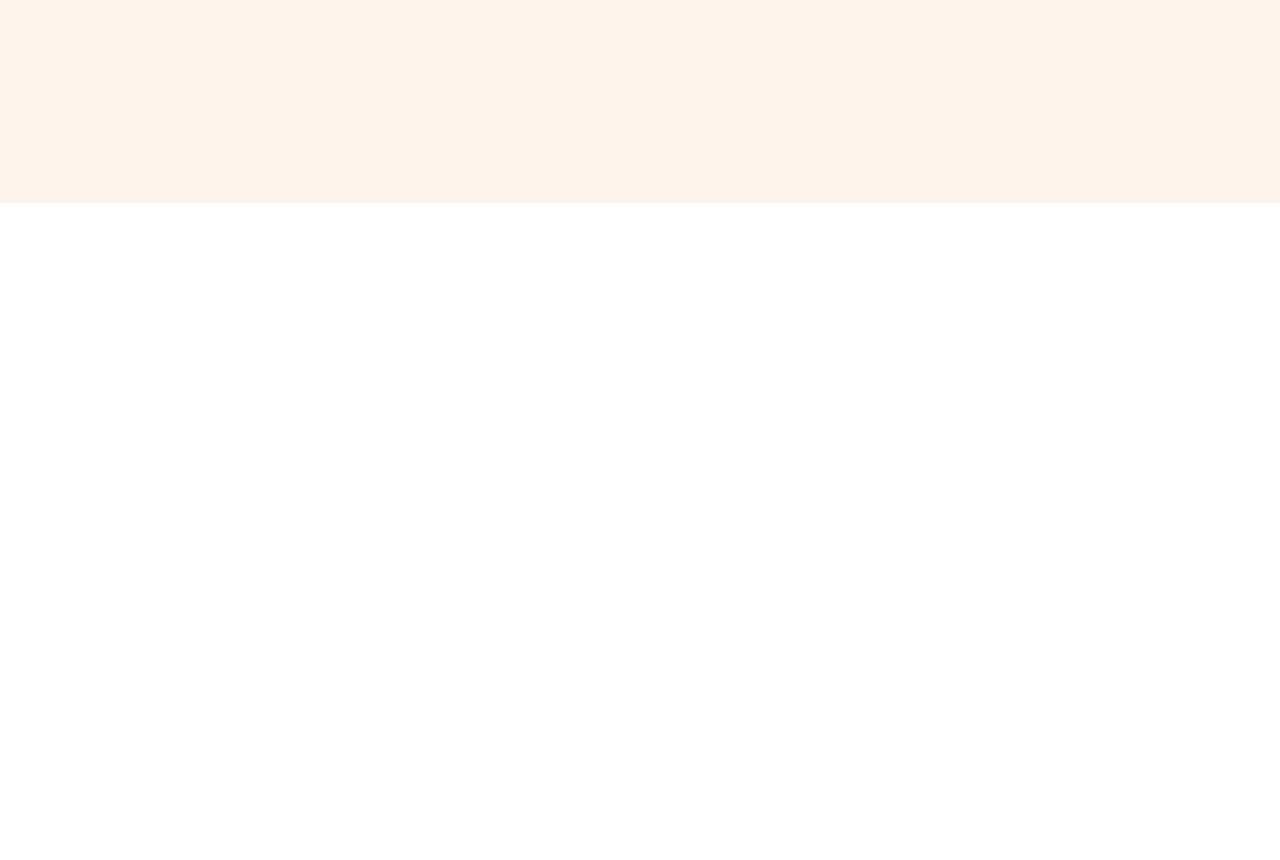
<file: product.html>
<!DOCTYPE html>
<html lang="pt">
  <head>
    <!-- Google tag (gtag.js) -->
<script async src="https://www.googletagmanager.com/gtag/js?id=G-C6SCEBYDY3"></script>
<script>
  window.dataLayer = window.dataLayer || [];
  function gtag(){dataLayer.push(arguments);}
  gtag('js', new Date());

  gtag('config', 'G-C6SCEBYDY3');
</script>
     
      <meta charset="utf-8" />
      <meta content="width=device-width, initial-scale=1.0" name="viewport" />
  
      <!-- Favicon -->
      <link href="img/favicon.io.webp" rel="icon" />
  
      <!-- Google Web Fonts -->
      <link rel="preconnect" href="https://fonts.googleapis.com" />
      <link rel="preconnect" href="https://fonts.gstatic.com" crossorigin />
      <link
        href="https://fonts.googleapis.com/css2?family=Heebo:wght@400;500;600&family=Nunito:wght@600;700;800&family=Pacifico&display=swap"
        rel="stylesheet"
      />
  
      <!-- Icon Font Stylesheet -->
      <link
        href="https://cdnjs.cloudflare.com/ajax/libs/font-awesome/5.10.0/css/all.min.css"
        rel="stylesheet"
      />
      <link
        href="https://cdn.jsdelivr.net/npm/bootstrap-icons@1.4.1/font/bootstrap-icons.css"
        rel="stylesheet"
      />
  
      <!-- Libraries Stylesheet -->
      <link rel="stylesheet" href="lib/animate/animate.css" />
      <link href="lib/animate/animate.min.css" rel="stylesheet" />
      <link href="lib/owlcarousel/assets/owl.carousel.min.css" rel="stylesheet" />
  
      <!-- Customized Bootstrap Stylesheet -->
      <link href="css/bootstrap.min.css" rel="stylesheet" />
  
      <!-- Template Stylesheet -->
      <link href="css/style.css" rel="stylesheet" />
  
      <!-- Primary Meta Tags -->
      <title>Dhiman's kebab & pizza cafe, Porto Alto, Santarem, Portugal</title>
      <meta
        name="title"
        content="Dhiman's kebab & pizza cafe, Porto Alto, Santarem, Portugal."
      />
      <meta
        name="description"
        content="Dhiman's Kebab & Pizza Cafe, um restaurante vibrante e acolhedor situado no coração do Porto Alto, Santarém. Quer deseje um suculento kebab grelhado ou uma deliciosa pizza bem quente, oferecemos uma vasta gama de pratos de fazer crescer água na boca, perfeitos para qualquer ocasião."
      />
      <meta
        content="Dhiman's , kebab , pizza  , cafe , Dhiman's kebab & pizza cafe , Porto Alto , Santarem , Portugal , R. do Rosmaninho Lote 5 esq, 2135-083 Samora Correia, Portugal"
        name="keywords"
      />
  
      <!-- robot meta tags -->
      <meta name="robots" content="index, follow" />
  
      <!-- meta author -->
      <meta name="author" content="Amitoj Singh " />
  
      <!-- Open Graph / Facebook -->
      <meta property="og:type" content="website" />
      <!-- set url-->
      <meta property="og:url" content="url of website " />
      <meta
        property="og:title"
        content="Dhiman's kebab & pizza cafe, Porto Alto, Santarem, Portugal"
      />
      <meta
        property="og:description"
        content="Dhiman's Kebab & Pizza Cafe, um restaurante vibrante e acolhedor situado no coração do Porto Alto, Santarém. Quer deseje um suculento kebab grelhado ou uma deliciosa pizza bem quente, oferecemos uma vasta gama de pratos de fazer crescer água na boca, perfeitos para qualquer ocasião."
      />
      <meta
        property="og:image"
        content="https://raw.githubusercontent.com/AmitojSingh1947/DhimansKebabPizzaCafe/refs/heads/main/Dhimans%20Logo.webp"
      />
  
      <!-- Twitter -->
      <meta property="twitter:card" content="summary_large_image" />
      <!-- set url-->
      <meta property="twitter:url" content="url" />
      <meta
        property="twitter:title"
        content="Dhiman's kebab & pizza cafe, Porto Alto, Santarem, Portugal"
      />
      <meta
        property="twitter:description"
        content="Dhiman's Kebab & Pizza Cafe, um restaurante vibrante e acolhedor situado no coração do Porto Alto, Santarém. Quer deseje um suculento kebab grelhado ou uma deliciosa pizza bem quente, oferecemos uma vasta gama de pratos de fazer crescer água na boca, perfeitos para qualquer ocasião."
      />
      <meta
        property="twitter:image"
        content="https://raw.githubusercontent.com/AmitojSingh1947/DhimansKebabmetaimge/cf9a85f88a3f8af3bd5e7b8ccad2fe74a3ad0204/metaimg%20(2).png"
      />
  </head>
  <body>
    <!-- Topbar Start -->
    <div
      class="container-fluid top-bar bg-dark text-light px-0 wow fadeIn"
      data-wow-delay="0.1s"
    >
      <div class="row gx-0 align-items-center d-none d-lg-flex">
        <div class="col-lg-6 px-5 text-start">
          <ol class="breadcrumb mb-0">
            <li class="breadcrumb-item">
              <a class="small text-light" href="index.html">Home</a>
            </li>
            <li class="breadcrumb-item">
              <a class="small text-light" href="about.html">Sobre</a>
            </li>
            <li class="breadcrumb-item">
              <a class="small text-light" href="Booking.html"
                >Reserva</a
              >
            </li>
            <li class="breadcrumb-item">
              <a class="small text-light" href="privacy.html" 
                >política de Privacidade</a
              >
            </li>
          </ol>
        </div>
        <div class="col-lg-6 px-5 text-end">
          <small id="follow">Siga-nos:</small>
          <div class="h-100 d-inline-flex align-items-center">
            <a
              class="btn-lg-square text-primary border-end rounded-0"
              href="https://www.facebook.com/people/Dhimans-kebab-pizza-cafe/100063674913679/"
              aria-label="Dhimans-kebab-pizza-cafe facebook account"
              target="_blank"
              ><i class="fab fa-facebook-f"></i
            ></a>
            <a
              class="btn-lg-square text-primary pe-0"
              href="https://www.instagram.com/dhimanspizza"
              aria-label="Dhimans-kebab-pizza-cafe instagram account"
              target="_blank"
              ><i class="fab fa-instagram"></i
            ></a>
          </div>
        </div>
      </div>
    </div>
    <!-- Topbar End -->
  <!-- Navbar Start -->
  <nav
  class="navbar navbar-expand-lg navbar-dark fixed-top py-lg-0 px-lg-5 wow fadeIn"
  data-wow-delay="0.1s"
>
  <a href="index.html" class="navbar-brand w-74" >
    <img
      sizes="(max-width:150px) 200vw, 225px"
      srcset="img/DhimansLogoimg.webp 400w, img/DhimansLogoimg.webp 400w"
      src="img/DhimansLogoimg.webp" 
      alt=" DHIMAN KEBAB PIZZA RESTURANT LOGO"
      loading="lazy"
      height="50%"
    />
  </a>
  <button
    class="navbar-toggler me-0"
    type="button"
    data-bs-toggle="collapse"
    data-bs-target="#navbarCollapse"
    aria-label="Close menu"
  >
    <span class="navbar-toggler-icon"></span>
  </button>
  <div class="collapse navbar-collapse" id="navbarCollapse">
    <div class="navbar-nav mx-auto p-4 p-lg-0">
      <a href="index.html" class="nav-item nav-link active">Home</a>
      <a href="about.html" class="nav-item nav-link">Sobre</a>
      <a href="service.html" class="nav-item nav-link">Serviço</a>
      <a href="product.html" class="nav-item nav-link">Pratos</a>
      <a href="Menu.html" class="nav-item nav-link" >Menu</a>
      <a href="Booking.html" class="nav-item nav-link">Reserva</a>
      <div class="nav-item dropdown">
        <a
          href="#"
          class="nav-link dropdown-toggle"
          data-bs-toggle="dropdown"
          >Pages</a
        >
        <div class="dropdown-menu m-0">
          <a href="testimonial.html" class="dropdown-item">Depoimento</a>
          <a href="privacy.html" class="dropdown-item"
            >política de Privacidade</a
          >
          <a href="404.html" class="dropdown-item">Página 404</a>
        </div>
      </div>
      <a href="contact.html" class="nav-item nav-link">Contacto</a>
    </div>
    <div class="d-none d-lg-flex">
      <div
        class="flex-shrink-0 btn-lg-square border border-light rounded-circle"
      >
        <i class="fa fa-phone text-primary"></i>
      </div>
      <div class="ps-3">
        <small class="text-primary mb-1">Ligue para nós</small>
        <p class="text-light fs-5 mb-1">
          <a href="tel:+351920097401">+351920097401</a>
        </p>
      </div>
    </div>
  </div>
</nav>
<!-- Navbar End -->
    <!-- Page Header Start -->
    <div
      class="container-fluid page-header py-6 wow fadeIn"
      data-wow-delay="0.1s"
    >
      <div class="container text-center pt-5 pb-3">
        <h1 class="display-4 text-white animated slideInDown mb-3" id="ab">
          Os Nossos Pratos
        </h1>
        <nav aria-label="breadcrumb animated slideInDown">
          <ol class="breadcrumb justify-content-center mb-0">
            <li class="breadcrumb-item">
              <a class="text-white" href="index.html">Home</a>
            </li>
            <li class="breadcrumb-item">
              <a class="text-white" href="#">Páginas</a>
            </li>
            <li class="breadcrumb-item text-primary active" aria-current="page">
              <a href="product.html">Pratos</a>
            </li>
          </ol>
        </nav>
      </div>
    </div>
    <!-- Page Header End -->
    <!-- Facts Start -->
    <div class="container-xxl py-6">
      <div class="container">
        <div class="row g-4">
          <div class="col-lg-3 col-md-6 wow fadeIn" data-wow-delay="0.1s">
            <div class="fact-item bg-light rounded text-center h-100 p-5">
              <i class="fa fa-certificate fa-4x text-primary mb-4"></i>
              <p class="mb-2">Anos de experiência</p>
              <h1 class="display-5 mb-0" data-toggle="counter-up">18</h1>
            </div>
          </div>
          <div class="col-lg-3 col-md-6 wow fadeIn" data-wow-delay="0.3s">
            <div class="fact-item bg-light rounded text-center h-100 p-5">
              <i class="fa fa-users fa-4x text-primary mb-4"></i>
              <p class="mb-2">Chefs qualificados</p>
              <h1 class="display-5 mb-0" data-toggle="counter-up">2</h1>
            </div>
          </div>
          <div class="col-lg-3 col-md-6 wow fadeIn" data-wow-delay="0.5s">
            <div class="fact-item bg-light rounded text-center h-100 p-5">
              <i class="fa fa-bread-slice fa-4x text-primary mb-4"></i>
              <p class="mb-2">Pratos totais</p>
              <h1 class="display-5 mb-0" data-toggle="counter-up">8</h1>
            </div>
          </div>
          <div class="col-lg-3 col-md-6 wow fadeIn" data-wow-delay="0.7s">
            <div class="fact-item bg-light rounded text-center h-100 p-5">
              <i class="fa fa-cart-plus fa-4x text-primary mb-4"></i>
              <p class="mb-2">Encomende todos os dias</p>
              <h1 class="display-5 mb-0" data-toggle="counter-up">1000</h1>
            </div>
          </div>
        </div>
      </div>
    </div>
    <!-- Facts End -->
    <!-- Product Start -->
    <div class="container-xxl bg-light my-6 py-6 pt-0">
      <div class="container">
        <div
          class="bg-primary text-light rounded-bottom p-5 my-6 mt-0 wow fadeInUp"
          data-wow-delay="0.1s"
        >
          <div class="row g-4 align-items-center">
            <div class="col-lg-6">
              <h1 class="display-4 text-light mb-0" id="best">
                O melhor kebab e pizza da sua cidade
              </h1>
            </div>
            <div class="col-lg-6 text-lg-end">
              <div class="d-inline-flex align-items-center text-start">
                <i class="fa fa-phone-alt fa-4x flex-shrink-0"></i>
                <div class="ms-4">
                  <p class="fs-5 fw-bold mb-0">Ligue para nós</p>
                  <p class="fs-4 fw-bold mb-0">+351 920 097 401</p>
                </div>
              </div>
            </div>
          </div>
        </div>
        <div
          class="text-center mx-auto mb-5 wow fadeInUp"
          data-wow-delay="0.1s"
          style="max-width: 500px"
        >
          <h2 class="text-primary text-uppercase mb-2">
            //Os Nossos Pratos Populares
          </h2>
          <h1 class="display-6 mb-4">
            Explore as categorias dos nossos pratos populares
          </h1>
        </div>
        <div class="row g-4">
          <div class="col-lg-4 col-md-6 wow fadeInUp" data-wow-delay="0.1s">
            <div
              class="product-item d-flex flex-column bg-white rounded overflow-hidden h-100"
            >
              <div class="text-center p-4">
                <div
                  class="d-inline-block border border-primary rounded-pill pt-1 px-3 mb-3"
                >
                  Popular
                </div>
                <h2 class="mb-3">Pizza</h2>
                <span
                  >Delicie-se com o pedaço perfeito de paraíso no Dhiman’s Kebab
                  and Pizza – onde cada dentada explode de sabor!</span
                >
              </div>
              <div class="position-relative mt-auto">
                <img
                  class="img-fluid"
                  src="img/Productimg1.webp"
                  alt="Pizza of Dhimans Kebab and Pizza Restaurent"
                  width="500"
                  height="400"
                  loading="lazy"
                />
                <div class="product-overlay">
                  <a
                    class="btn btn-lg-square btn-outline-light rounded-circle"
                    href="https://shorturl.at/WzHYf"
                    target="_blank"
                    ><i class="fa fa-link text-primary" aria-hidden="true"></i
                  ></a>
                </div>
              </div>
            </div>
          </div>
          <div class="col-lg-4 col-md-6 wow fadeInUp" data-wow-delay="0.3s">
            <div
              class="product-item d-flex flex-column bg-white rounded overflow-hidden h-100"
            >
              <div class="text-center p-4">
                <div
                  class="d-inline-block border border-primary rounded-pill pt-1 px-3 mb-3"
                >
                  Popular
                </div>
                <h2 class="mb-3" aria-label="Kebab">Kebab</h2>
                <span
                  >Saboreie a perfeição tenra e fumada dos kebabs do Dhiman's –
                  grelhados na perfeição e repletos de sabores
                  irresistíveis!</span
                >
              </div>
              <div class="position-relative mt-auto">
                <img
                  class="img-fluid"
                  src="img/productimg2.webp"
                  alt="Kebab image of Dhimands Kebab Pizza Restaurent"
                  width="500"
                  height="400"
                  loading="lazy"
                />
                <div class="product-overlay">
                  <a
                    class="btn btn-lg-square btn-outline-light rounded-circle"
                    href="https://shorturl.at/WzHYf"
                    target="_blank"
                    ><i class="fa fa-link text-primary" aria-hidden="true"></i
                  ></a>
                </div>
              </div>
            </div>
          </div>
          <div class="col-lg-4 col-md-6 wow fadeInUp" data-wow-delay="0.5s">
            <div
              class="product-item d-flex flex-column bg-white rounded overflow-hidden h-100"
            >
              <div class="text-center p-4">
                <div
                  class="d-inline-block border border-primary rounded-pill pt-1 px-3 mb-3"
                >
                  Popular
                </div>
                <h2 class="mb-3" aria-label="Saladas">Saladas</h2>
                <span
                  >Mergulhe numa taça refrescante de saladas vibrantes no
                  Dhiman's, onde cada dentada é uma delícia saudável!</span
                >
              </div>
              <div class="position-relative mt-auto">
                <img
                  class="img-fluid"
                  src="img/saladasimge.webp"
                  alt="Saladas image Of Dhimans Kebab Pizza Restaurent"
                  loading="lazy"
                />
                <div class="product-overlay">
                  <a
                    class="btn btn-lg-square btn-outline-light rounded-circle"
                    href="https://shorturl.at/WzHYf"
                    target="_blank"
                    ><i class="fa fa-link text-primary" aria-hidden="true"></i
                  ></a>
                </div>
              </div>
            </div>
          </div>
          <div class="col-lg-4 col-md-6 wow fadeInUp" data-wow-delay="0.5s">
            <div
              class="product-item d-flex flex-column bg-white rounded overflow-hidden h-100"
            >
              <div class="text-center p-4">
                <div
                  class="d-inline-block border border-primary rounded-pill pt-1 px-3 mb-3"
                >
                  Popular
                </div>
                <h2 class="mb-3" aria-label="Bebida alcoólicas">
                  Bebidas Alcóolicas
                </h2>
                <span
                  >Descontraia com as nossas bebidas alcoólicas selecionadas por
                  especialistas, concebidas para elevar a sua experiência
                  gastronómica no Dhiman's Kebab and Pizza!</span
                >
              </div>
              <div class="position-relative mt-auto">
                <img
                  class="img-fluid"
                  src="img/ProductImage3.webp"
                  alt="Bebidas Alcóolicas image Of Dhimans Kebab Pizza Restaurent"
                  loading="lazy"
                />
                <div class="product-overlay">
                  <a
                    class="btn btn-lg-square btn-outline-light rounded-circle"
                    href="https://shorturl.at/WzHYf"
                    target="_blank"
                    ><i class="fa fa-link text-primary" aria-hidden="true"></i
                  ></a>
                </div>
              </div>
            </div>
          </div>
          <div class="col-lg-4 col-md-6 wow fadeInUp" data-wow-delay="0.5s">
            <div
              class="product-item d-flex flex-column bg-white rounded overflow-hidden h-100"
            >
              <div class="text-center p-4">
                <div
                  class="d-inline-block border border-primary rounded-pill pt-1 px-3 mb-3"
                >
                  Popular
                </div>
                <h2 class="mb-3" aria-label="Bebida">Bebidas</h2>
                <span
                  >Mate a sua sede com as nossas bebidas refrescantes – a
                  companhia perfeita para a sua saborosa refeição no
                  Dhiman’s!</span
                >
              </div>
              <div class="position-relative mt-auto">
                <img
                  class="img-fluid"
                  src="img/baidaimages.webp"
                  alt="Bebidas image Of Dhimans Kebab Pizza Restaurent"
                  loading="lazy"
                />
                <div class="product-overlay">
                  <a
                    class="btn btn-lg-square btn-outline-light rounded-circle"
                    href="https://shorturl.at/WzHYf"
                    target="_blank"
                    ><i class="fa fa-link text-primary" aria-hidden="true"></i
                  ></a>
                </div>
              </div>
            </div>
          </div>
          <div class="col-lg-4 col-md-6 wow fadeInUp" data-wow-delay="0.5s">
            <div
              class="product-item d-flex flex-column bg-white rounded overflow-hidden h-100"
            >
              <div class="text-center p-4">
                <div
                  class="d-inline-block border border-primary rounded-pill pt-1 px-3 mb-3"
                >
                  Popular
                </div>
                <h2 class="mb-3" aria-label="Vegetariana Falafel">
                  Vegetariano Falafel
                </h2>
                <span
                  >Desejando um banquete sem carne? As pizzas e pratos
                  vegetarianos do Dhiman's estão repletos de sabores vibrantes e
                  deliciosos para todos os amantes de vegetais!</span
                >
              </div>
              <div class="position-relative mt-auto">
                <img
                  class="img-fluid"
                  src="img/falafelimages.webp"
                  alt="Vegetariano image Of Dhimans Kebab Pizza Restaurent"
                  loading="lazy"
                />
                <div class="product-overlay">
                  <a
                    class="btn btn-lg-square btn-outline-light rounded-circle"
                    href="https://shorturl.at/WzHYf"
                    target="_blank"
                    ><i class="fa fa-link text-primary" aria-hidden="true"></i
                  ></a>
                </div>
              </div>
            </div>
          </div>
          <div class="col-lg-4 col-md-6 wow fadeInUp" data-wow-delay="0.5s">
            <div
              class="product-item d-flex flex-column bg-white rounded overflow-hidden h-100"
            >
              <div class="text-center p-4">
                <div
                  class="d-inline-block border border-primary rounded-pill pt-1 px-3 mb-3"
                >
                  Popular
                </div>
                <h2 class="mb-3" aria-label="Souces">Souces</h2>
                <span
                  >Stay refreshed with our wide range of sparkling and still
                  waters at Dhiman's – the perfect way to hydrate while enjoying
                  your meal!</span
                >
              </div>
              <div class="position-relative mt-auto">
                <img
                  class="img-fluid"
                  src="img/Saucesimages.webp"
                  alt="Fontes image Of Dhimans Kebab Pizza Restaurent"
                  loading="lazy"
                />
                <div class="product-overlay">
                  <a
                    class="btn btn-lg-square btn-outline-light rounded-circle"
                    href="https://shorturl.at/WzHYf"
                    target="_blank"
                    ><i class="fa fa-link text-primary" aria-hidden="true"></i
                  ></a>
                </div>
              </div>
            </div>
          </div>
          <div class="col-lg-4 col-md-6 wow fadeInUp" data-wow-delay="0.5s">
            <div
              class="product-item d-flex flex-column bg-white rounded overflow-hidden h-100"
            >
              <div class="text-center p-4">
                <div
                  class="d-inline-block border border-primary rounded-pill pt-1 px-3 mb-3"
                >
                  Popular
                </div>
                <h2 class="mb-3" aria-label="Desertos">Desertos</h2>
                <span
                  >End your meal on a sweet note with Dhiman's irresistible
                  desserts - a delightful treat that will leave you craving
                  more</span
                >
              </div>
              <div class="position-relative mt-auto">
                <img
                  class="img-fluid"
                  src="img/desertsimages.webp"
                  alt="Desertos image Of Dhimans Kebab Pizza Restaurent"
                  loading="lazy"
                />
                <div class="product-overlay">
                  <a
                    class="btn btn-lg-square btn-outline-light rounded-circle"
                    href="https://shorturl.at/WzHYf"
                    target="_blank"
                    ><i class="fa fa-link text-primary" aria-hidden="true"></i
                  ></a>
                </div>
              </div>
            </div>
          </div>
        </div>
      </div>
    </div>
    <!-- Product End -->
     <!-- Footer Start -->
     <div
     class="container-fluid bg-dark text-light footer my-6 mb-0 py-5 wow fadeIn"
     data-wow-delay="0.1s"
   >
     <div class="container py-5">
       <div class="row g-5">
         <div class="col-lg-3 col-md-6">
           <h2 class="text-light mb-4">Morada</h2>
           <p class="mb-2">
             <i class="fa fa-map-marker-alt me-3"></i>Rua do in Rosmaninho Lote
             esq, 2135-083 Samora Correia, Portugal
           </p>
           <p class="mb-2">
             <i class="fa fa-phone-alt me-3"></i
             ><a href="tel:+351 920 097 401" class="text-primary"
               >+351 920 097 401</a
             >
           </p>
           <p class="mb-2">
             <i class="fa fa-envelope me-3"></i
             ><a href="mailto:mrdeep22ji@gmail.com">mrdeep22ji@gmail.com</a>
           </p>
           <div class="d-flex pt-2">
             <a
               class="btn btn-square btn-outline-light rounded-circle me-1 text-primary"
               href="https://www.instagram.com/dhimanspizza"
               target="_blank"
               ><i class="fab fa-instagram"></i
             ></a>
             <a
               class="btn btn-square btn-outline-light rounded-circle me-1 text-primary"
               href="https://www.facebook.com/people/Dhimans-kebab-pizza-cafe/100063674913679/"
               target="_blank"
               ><i class="fab fa-facebook-f"></i
             ></a>
           </div>
         </div>
         <div class="col-lg-3 col-md-6">
           <h2 class="text-light mb-4" id="quick">Links rápidos</h2>
           <a class="btn btn-link" href="about.html">Sobre nós</a>
           <a class="btn btn-link" href="contact.html" >Contate-nos</a>
           <a class="btn btn-link" href="service.html"
             >Os nossos serviços</a
           >
           <a class="btn btn-link" href="privacy.html"
             >política de Privacidade</a
           >

         </div>
         <div class="col-lg-3 col-md-6">
           <h2 class="text-light mb-4">Horário comercial</h2>
           <div class="footer_time">Segunda-feira - Sábado</div>
           <div class="footer_time">11:00 - 15:00,18:00 - 22:30</div>
           <div class="footer_time">Terça-feira :- Fechado</div>
         </div>
         <div class="col-lg-3 col-md-6">
           <h2 class="text-light mb-4">Galeria de fotos</h2>
           <div class="row g-2">
             <div class="col-4">
               <img
                 class="img-fluid bg-light p-1"
                 src="img/GalleryImage1.webp"
                 alt="Image"
                 aria-label="GalleryImage1"
                 height="400px"
                 width="500px"
                 loading="lazy"
               />
             </div>
             <div class="col-4">
               <img
                 class="img-fluid bg-light p-1"
                 src="img/GalleryImage2.webp"
                 alt="Image"
                 aria-label="GalleryImage2"
                 height="400px"
                 width="500px"
                 loading="lazy"
               />
             </div>
             <div class="col-4">
               <img
                 class="img-fluid bg-light p-1"
                 src="img/GalleryImage3.webp"
                 alt="Image"
                 aria-label="GalleryImage3"
                 height="400px"
                 width="500px"
                 loading="lazy"
               />
             </div>
             <div class="col-4">
               <img
                 class="img-fluid bg-light p-1"
                 src="img/GalleryImage4.webp"
                 alt="Image"
                 aria-label="GalleryImage4"
                 height="400px"
                 width="500px"
                 loading="lazy"
               />
             </div>
             <div class="col-4">
               <img
                 class="img-fluid bg-light p-1"
                 src="img/GalleryImage5.webp"
                 alt="Image"
                 aria-label="GalleryImage5"
                 height="400px"
                 width="500px"
                 loading="lazy"
               />
             </div>
             <div class="col-4">
               <img
                 class="img-fluid bg-light p-1"
                 src="img/GalleryImage6.1.webp"
                 alt="Image"
                 aria-label="GalleryImage6"
                 height="400px"
                 width="500px"
                 loading="lazy"
               />
             </div>
             <div class="col-4">
               <img
                 class="img-fluid bg-light p-1"
                 src="img/GalleyImage7.webp"
                 alt="Image"
                 aria-label="GalleryImagee7"
                 height="400px"
                 width="500px"
                 loading="lazy"
               />
             </div>
             <div class="col-4">
               <img
                 class="img-fluid bg-light p-1"
                 src="img/GalleryImage8.webp"
                 alt="Image"
                 aria-label="GalleryImage8"
                 height="400px"
                 width="500px"
                 loading="lazy"
               />
             </div>
             <div class="col-4">
               <img
                 class="img-fluid bg-light p-1"
                 src="img/GalleryImage9.webp"
                 alt="Image"
                 aria-label="GalleryImage9"
                 height="400px"
                 width="500px"
                 loading="lazy"
               />
             </div>
           </div>
         </div>
       </div>
     </div>
   </div>
   <!-- Footer End -->
   <!-- Copyright Start -->
   <div
     class="container-fluid copyright text-light py-4 wow fadeIn"
     data-wow-delay="0.1s"
   >
     <div class="container">
       <div class="row">
         <div class="col-md-6 text-center text-md-start mb-3 mb-md-0">
         Direitos autorais &copy; 2025 Todos os direitos reservados
         <br>
           <a class="border-bottom" href="contact.html">
             Dhiman's Kebab & Pizza Cafe</a>
         </div>
         <div class="col-md-6 text-center text-md-end">
         Desenvolvido por <h5 class="text-primary">Amitoj Singh</h5> 
         </div>
       </div>
     </div>
   </div>
   <!-- Copyright End -->
    <!-- Back to Top -->
    <a
      href="#"
      class="btn btn-lg btn-primary btn-lg-square rounded-circle back-to-top"
      aria-label="back-to-top"
      ><i class="bi bi-arrow-up"></i
    ></a>

    <!-- JavaScript Libraries -->
<script src="https://code.jquery.com/jquery-3.4.1.min.js" defer></script>
<script src="https://cdn.jsdelivr.net/npm/bootstrap@5.0.0/dist/js/bootstrap.bundle.min.js" defer></script>
<script src="lib/wow/wow.min.js" defer></script>
<script src="lib/easing/easing.min.js" defer></script>
<script src="lib/waypoints/waypoints.min.js" defer></script>
<script src="lib/counterup/counterup.min.js" defer></script>
<script src="lib/owlcarousel/owl.carousel.min.js" defer></script>

<!-- Template Javascript -->
<script src="js/main.js" defer></script>
<script>
  document.addEventListener('DOMContentLoaded', function() {
    var lazyScripts = [
      'lib/wow/wow.min.js',
      'lib/easing/easing.min.js',
      'lib/waypoints/waypoints.min.js',
      'lib/counterup/counterup.min.js',
      'lib/owlcarousel/owl.carousel.min.js'
    ];

    function loadScript(src) {
      var script = document.createElement('script');
      script.src = src;
      script.defer = true;
      document.body.appendChild(script);
    }

    var observer = new IntersectionObserver(function(entries) {
      entries.forEach(function(entry) {
        if (entry.isIntersecting) {
          lazyScripts.forEach(loadScript);
          observer.disconnect();
        }
      });
    });

    observer.observe(document.querySelector('.container-xxl'));
  });
</script>
  </body>
</html>
</file>
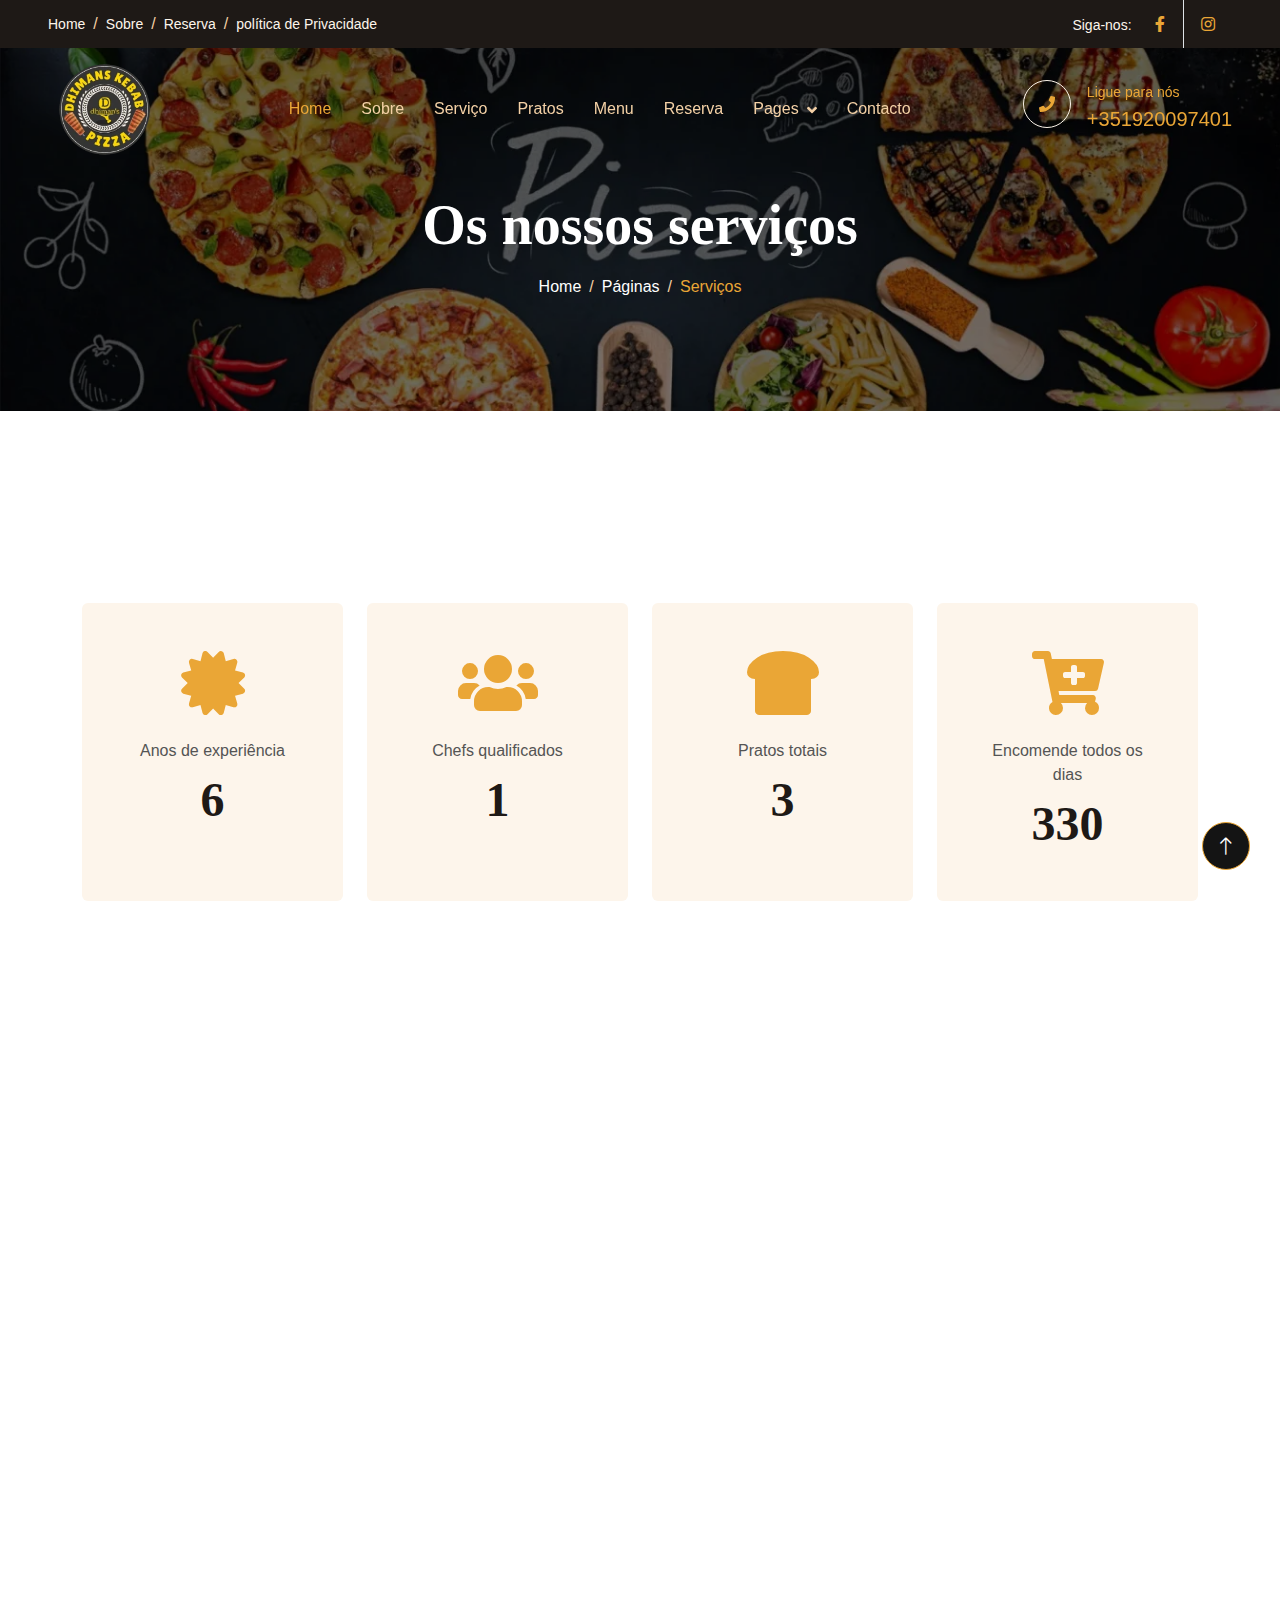
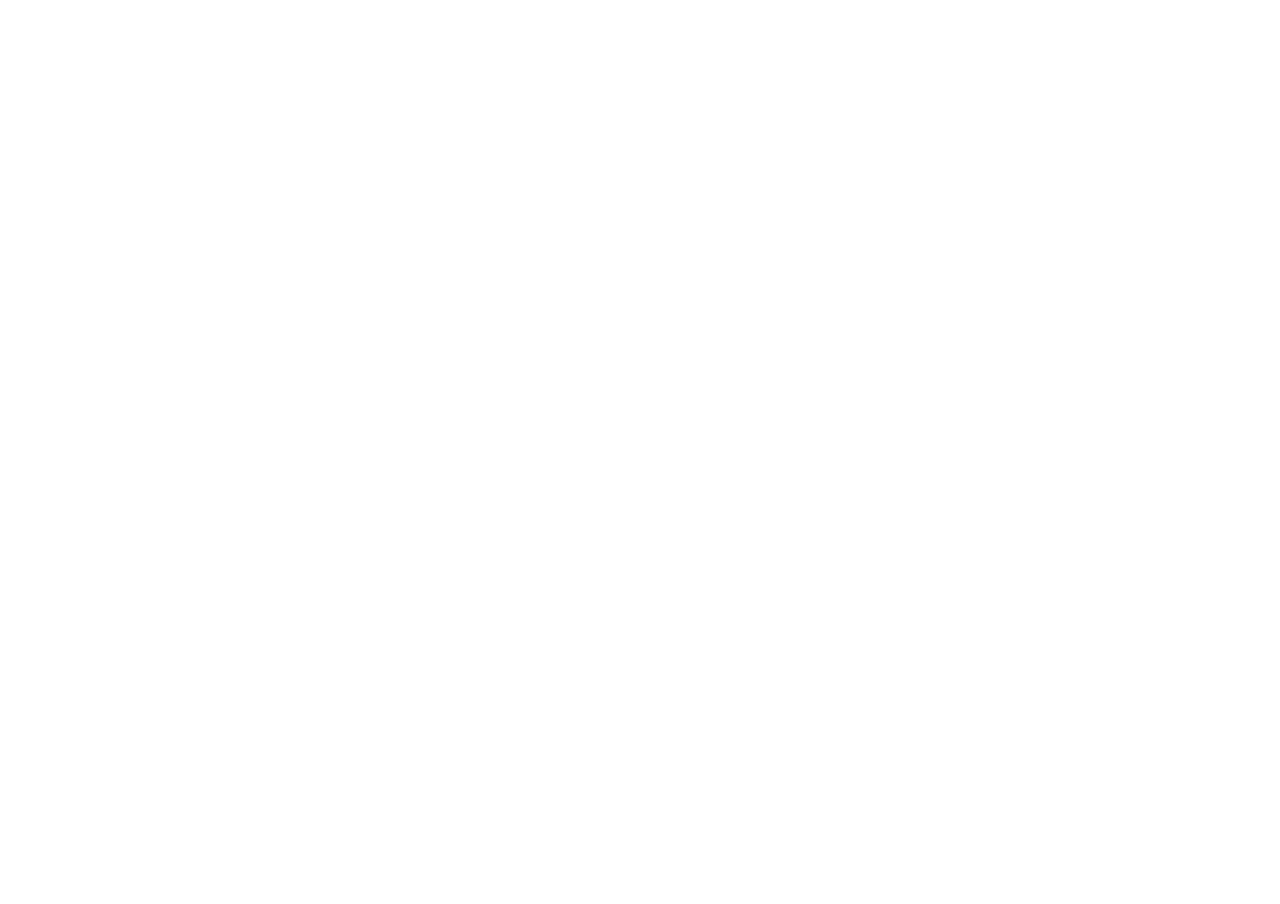
<file: service.html>
<!DOCTYPE html>
<html lang="pt">
  <head>
  <!-- Google tag (gtag.js) -->
<script async src="https://www.googletagmanager.com/gtag/js?id=G-C6SCEBYDY3"></script>
<script>
  window.dataLayer = window.dataLayer || [];
  function gtag(){dataLayer.push(arguments);}
  gtag('js', new Date());

  gtag('config', 'G-C6SCEBYDY3');
</script>
     
      <meta charset="utf-8" />
      <meta content="width=device-width, initial-scale=1.0" name="viewport" />
  
      <!-- Favicon -->
      <link href="img/favicon.io.webp" rel="icon" />
  
      <!-- Google Web Fonts -->
      <link rel="preconnect" href="https://fonts.googleapis.com" />
      <link rel="preconnect" href="https://fonts.gstatic.com" crossorigin />
      <link
        href="https://fonts.googleapis.com/css2?family=Heebo:wght@400;500;600&family=Nunito:wght@600;700;800&family=Pacifico&display=swap"
        rel="stylesheet"
      />
  
      <!-- Icon Font Stylesheet -->
      <link
        href="https://cdnjs.cloudflare.com/ajax/libs/font-awesome/5.10.0/css/all.min.css"
        rel="stylesheet"
      />
      <link
        href="https://cdn.jsdelivr.net/npm/bootstrap-icons@1.4.1/font/bootstrap-icons.css"
        rel="stylesheet"
      />
  
      <!-- Libraries Stylesheet -->
      <link rel="stylesheet" href="lib/animate/animate.css" />
      <link href="lib/animate/animate.min.css" rel="stylesheet" />
      <link href="lib/owlcarousel/assets/owl.carousel.min.css" rel="stylesheet" />
  
      <!-- Customized Bootstrap Stylesheet -->
      <link href="css/bootstrap.min.css" rel="stylesheet" />
  
      <!-- Template Stylesheet -->
      <link href="css/style.css" rel="stylesheet" />
  
      <!-- Primary Meta Tags -->
      <title>Dhiman's kebab & pizza cafe, Porto Alto, Santarem, Portugal</title>
      <meta
        name="title"
        content="Dhiman's kebab & pizza cafe, Porto Alto, Santarem, Portugal."
      />
      <meta
        name="description"
        content="Dhiman's Kebab & Pizza Cafe, um restaurante vibrante e acolhedor situado no coração do Porto Alto, Santarém. Quer deseje um suculento kebab grelhado ou uma deliciosa pizza bem quente, oferecemos uma vasta gama de pratos de fazer crescer água na boca, perfeitos para qualquer ocasião."
      />
      <meta
        content="Dhiman's , kebab , pizza  , cafe , Dhiman's kebab & pizza cafe , Porto Alto , Santarem , Portugal , R. do Rosmaninho Lote 5 esq, 2135-083 Samora Correia, Portugal"
        name="keywords"
      />
  
      <!-- robot meta tags -->
      <meta name="robots" content="index, follow" />
  
      <!-- meta author -->
      <meta name="author" content="Amitoj Singh " />
  
      <!-- Open Graph / Facebook -->
      <meta property="og:type" content="website" />
      <!-- set url-->
      <meta property="og:url" content="url of website " />
      <meta
        property="og:title"
        content="Dhiman's kebab & pizza cafe, Porto Alto, Santarem, Portugal"
      />
      <meta
        property="og:description"
        content="Dhiman's Kebab & Pizza Cafe, um restaurante vibrante e acolhedor situado no coração do Porto Alto, Santarém. Quer deseje um suculento kebab grelhado ou uma deliciosa pizza bem quente, oferecemos uma vasta gama de pratos de fazer crescer água na boca, perfeitos para qualquer ocasião."
      />
      <meta
        property="og:image"
        content="https://raw.githubusercontent.com/AmitojSingh1947/DhimansKebabPizzaCafe/refs/heads/main/Dhimans%20Logo.webp"
      />
  
      <!-- Twitter -->
      <meta property="twitter:card" content="summary_large_image" />
      <!-- set url-->
      <meta property="twitter:url" content="url" />
      <meta
        property="twitter:title"
        content="Dhiman's kebab & pizza cafe, Porto Alto, Santarem, Portugal"
      />
      <meta
        property="twitter:description"
        content="Dhiman's Kebab & Pizza Cafe, um restaurante vibrante e acolhedor situado no coração do Porto Alto, Santarém. Quer deseje um suculento kebab grelhado ou uma deliciosa pizza bem quente, oferecemos uma vasta gama de pratos de fazer crescer água na boca, perfeitos para qualquer ocasião."
      />
      <meta
        property="twitter:image"
        content="https://raw.githubusercontent.com/AmitojSingh1947/DhimansKebabmetaimge/cf9a85f88a3f8af3bd5e7b8ccad2fe74a3ad0204/metaimg%20(2).png"
      />
  </head>
  <body>

    <!-- Topbar Start -->
    <div
      class="container-fluid top-bar bg-dark text-light px-0 wow fadeIn"
      data-wow-delay="0.1s"
    >
      <div class="row gx-0 align-items-center d-none d-lg-flex">
        <div class="col-lg-6 px-5 text-start">
          <ol class="breadcrumb mb-0">
            <li class="breadcrumb-item">
              <a class="small text-light" href="index.html">Home</a>
            </li>
            <li class="breadcrumb-item">
              <a class="small text-light" href="about.html">Sobre</a>
            </li>
            <li class="breadcrumb-item">
              <a class="small text-light" href="Booking.html"
                >Reserva</a
              >
            </li>
            <li class="breadcrumb-item">
              <a class="small text-light" href="privacy.html" 
                >política de Privacidade</a
              >
            </li>
          </ol>
        </div>
        <div class="col-lg-6 px-5 text-end">
          <small id="follow">Siga-nos:</small>
          <div class="h-100 d-inline-flex align-items-center">
            <a
              class="btn-lg-square text-primary border-end rounded-0"
              href="https://www.facebook.com/people/Dhimans-kebab-pizza-cafe/100063674913679/"
              aria-label="Dhimans-kebab-pizza-cafe facebook account"
              target="_blank"
              ><i class="fab fa-facebook-f"></i
            ></a>
            <a
              class="btn-lg-square text-primary pe-0"
              href="https://www.instagram.com/dhimanspizza"
              aria-label="Dhimans-kebab-pizza-cafe instagram account"
              target="_blank"
              ><i class="fab fa-instagram"></i
            ></a>
          </div>
        </div>
      </div>
    </div>
    <!-- Topbar End -->
    <!-- Navbar Start -->
    <nav
      class="navbar navbar-expand-lg navbar-dark fixed-top py-lg-0 px-lg-5 wow fadeIn"
      data-wow-delay="0.1s"
    >
      <a href="index.html" class="navbar-brand w-74" >
        <img
          sizes="(max-width:150px) 200vw, 225px"
          srcset="img/DhimansLogoimg.webp 400w, img/DhimansLogoimg.webp 400w"
          src="img/DhimansLogoimg.webp" 
          alt=" DHIMAN KEBAB PIZZA RESTURANT LOGO"
          loading="lazy"
          height="50%"
        />
      </a>
      <button
        class="navbar-toggler me-0"
        type="button"
        data-bs-toggle="collapse"
        data-bs-target="#navbarCollapse"
        aria-label="Close menu"
      >
        <span class="navbar-toggler-icon"></span>
      </button>
      <div class="collapse navbar-collapse" id="navbarCollapse">
        <div class="navbar-nav mx-auto p-4 p-lg-0">
          <a href="index.html" class="nav-item nav-link active">Home</a>
          <a href="about.html" class="nav-item nav-link">Sobre</a>
          <a href="service.html" class="nav-item nav-link">Serviço</a>
          <a href="product.html" class="nav-item nav-link">Pratos</a>
          <a href="Menu.html" class="nav-item nav-link" >Menu</a>
          <a href="Booking.html" class="nav-item nav-link">Reserva</a>
          <div class="nav-item dropdown">
            <a
              href="#"
              class="nav-link dropdown-toggle"
              data-bs-toggle="dropdown"
              >Pages</a
            >
            <div class="dropdown-menu m-0">
              <a href="testimonial.html" class="dropdown-item">Depoimento</a>
              <a href="privacy.html" class="dropdown-item"
                >política de Privacidade</a
              >
              <a href="404.html" class="dropdown-item">Página 404</a>
            </div>
          </div>
          <a href="contact.html" class="nav-item nav-link">Contacto</a>
        </div>
        <div class="d-none d-lg-flex">
          <div
            class="flex-shrink-0 btn-lg-square border border-light rounded-circle"
          >
            <i class="fa fa-phone text-primary"></i>
          </div>
          <div class="ps-3">
            <small class="text-primary mb-1">Ligue para nós</small>
            <p class="text-light fs-5 mb-1">
              <a href="tel:+351920097401">+351920097401</a>
            </p>
          </div>
        </div>
      </div>
    </nav>
    <!-- Navbar End -->
    <!-- Page Header Start -->
    <div
      class="container-fluid page-header py-6 wow fadeIn"
      data-wow-delay="0.1s"
    >
      <div class="container text-center pt-5 pb-3">
        <h1 class="display-4 text-white animated slideInDown mb-3">
          Os nossos serviços
        </h1>
        <nav aria-label="breadcrumb animated slideInDown">
          <ol class="breadcrumb justify-content-center mb-0">
            <li class="breadcrumb-item">
              <a class="text-white" href="index.html">Home</a>
            </li>
            <li class="breadcrumb-item">
              <a class="text-white" href="#">Páginas</a>
            </li>
            <li class="breadcrumb-item text-primary active" aria-current="page">
              <a href="service.html">Serviços</a>
            </li>
          </ol>
        </nav>
      </div>
    </div>
    <!-- Page Header End -->
    <!-- Facts Start -->
    <div class="container-xxl py-6">
      <div class="container">
        <div class="row g-4">
          <div class="col-lg-3 col-md-6 wow fadeIn" data-wow-delay="0.1s">
            <div class="fact-item bg-light rounded text-center h-100 p-5">
              <i class="fa fa-certificate fa-4x text-primary mb-4"></i>
              <p class="mb-2">Anos de experiência</p>
              <h1 class="display-5 mb-0" data-toggle="counter-up">18</h1>
            </div>
          </div>
          <div class="col-lg-3 col-md-6 wow fadeIn" data-wow-delay="0.3s">
            <div class="fact-item bg-light rounded text-center h-100 p-5">
              <i class="fa fa-users fa-4x text-primary mb-4"></i>
              <p class="mb-2">Chefs qualificados</p>
              <h1 class="display-5 mb-0" data-toggle="counter-up">2</h1>
            </div>
          </div>
          <div class="col-lg-3 col-md-6 wow fadeIn" data-wow-delay="0.5s">
            <div class="fact-item bg-light rounded text-center h-100 p-5">
              <i class="fa fa-bread-slice fa-4x text-primary mb-4"></i>
              <p class="mb-2">Pratos totais</p>
              <h1 class="display-5 mb-0" data-toggle="counter-up">8</h1>
            </div>
          </div>
          <div class="col-lg-3 col-md-6 wow fadeIn" data-wow-delay="0.7s">
            <div class="fact-item bg-light rounded text-center h-100 p-5">
              <i class="fa fa-cart-plus fa-4x text-primary mb-4"></i>
              <p class="mb-2">Encomende todos os dias</p>
              <h1 class="display-5 mb-0" data-toggle="counter-up">1000</h1>
            </div>
          </div>
        </div>
      </div>
    </div>
    <!-- Facts End -->
    <!-- Service Start -->
    <div class="container-xxl py-6">
      <div class="container">
        <div class="row g-5">
          <div class="col-lg-6 wow fadeInUp" data-wow-delay="0.1s">
            <h2 class="text-primary text-uppercase mb-2">
              //Os nossos serviços
            </h2>
            <h1 class="display-6 mb-4">O que lhe oferecemos?</h1>
            <p class="mb-5">
              Descubra a mistura perfeita de especiarias mediterrânicas e paixão
              italiana no Dhiman's Kebab and Pizza. Cada prato é elaborado com
              amor, tradição e os melhores ingredientes para criar uma
              experiência gastronómica inesquecível.
            </p>
            <div class="row gy-5 gx-4">
              <div class="col-sm-6 wow fadeIn" data-wow-delay="0.1s">
                <div class="d-flex align-items-center mb-3">
                  <div
                    class="flex-shrink-0 btn-square bg-primary rounded-circle me-3"
                  >
                    <i class="fa fa-bread-slice text-white"></i>
                  </div>
                  <h5 class="mb-0">Comida de qualidade</h5>
                </div>
                <span
                  >Na Dhiman's Kebab Pizza, servimos kebabs e pizzas da melhor
                  qualidade, elaborados na perfeição para um sabor
                  inesquecível!</span
                >
              </div>
              <div class="col-sm-6 wow fadeIn" data-wow-delay="0.2s">
                <div class="d-flex align-items-center mb-3">
                  <div
                    class="flex-shrink-0 btn-square bg-primary rounded-circle me-3"
                  >
                    <i class="fa fa-birthday-cake text-white"></i>
                  </div>
                  <h5 class="mb-0">Conforto para jantar</h5>
                </div>
                <span
                  >Enjoy a cozy, welcoming ambiance that's perfect for family
                  gatherings, casual meals, or celebrations at
                  Dhiman's-kebab-pizza-cafe</span
                >
              </div>
              <div class="col-sm-6 wow fadeIn" data-wow-delay="0.3s">
                <div class="d-flex align-items-center mb-3">
                  <div
                    class="flex-shrink-0 btn-square bg-primary rounded-circle me-3"
                  >
                    <i class="fa fa-cart-plus text-white"></i>
                  </div>
                  <h5 class="mb-0">Pedido on-line</h5>
                </div>
                <span
                  >Satisfaça a sua fome com apenas um clique - Dhiman's Kebab &
                  Pizza traz o melhor dos dois mundos à sua porta</span
                >
              </div>
              <div class="col-sm-6 wow fadeIn" data-wow-delay="0.4s">
                <div class="d-flex align-items-center mb-3">
                  <div
                    class="flex-shrink-0 btn-square bg-primary rounded-circle me-3"
                  >
                    <i class="fa fa-truck text-white"></i>
                  </div>
                  <h5 class="mb-0">Entrega ao domicílio</h5>
                </div>
                <span
                  >Craving our delicious dishes at home? Take advantage of our
                  quick takeaway service or doorstep delivery at
                  Dhiman's-kebab-pizza-cafe.
                </span>
              </div>
            </div>
          </div>
          <div class="col-lg-6 wow fadeInUp" data-wow-delay="0.5s">
            <div class="row img-twice position-relative h-100">
              <div class="col-6">
                <img
                  class="img-fluid rounded"
                  src="img/servicesiamge1.webp"
                  alt="Services Image 1 "
                  aria-label="Comida de qualidade Image of Dhimans Kebab and Pizza Restaurant"
                  height="500px"
                  width="400px"
                  loading="lazy"
                />
              </div>
              <div class="col-6 align-self-end">
                <img
                  class="img-fluid rounded"
                  src="img/serviceimage2.webp"
                  alt="Service Image 2"
                  aria-label="Conforto para jantar Image of Dhimans Kebab ans PIzza Restaurant"
                  height="500px"
                  width="400px"
                  loading="lazy"
                />
              </div>
            </div>
          </div>
        </div>
      </div>
    </div>
    <!-- Service End -->
   <!-- Footer Start -->
   <div
   class="container-fluid bg-dark text-light footer my-6 mb-0 py-5 wow fadeIn"
   data-wow-delay="0.1s"
 >
   <div class="container py-5">
     <div class="row g-5">
       <div class="col-lg-3 col-md-6">
         <h2 class="text-light mb-4">Morada</h2>
         <p class="mb-2">
           <i class="fa fa-map-marker-alt me-3"></i>Rua do in Rosmaninho Lote
           esq, 2135-083 Samora Correia, Portugal
         </p>
         <p class="mb-2">
           <i class="fa fa-phone-alt me-3"></i
           ><a href="tel:+351 920 097 401" class="text-primary"
             >+351 920 097 401</a
           >
         </p>
         <p class="mb-2">
           <i class="fa fa-envelope me-3"></i
           ><a href="mailto:mrdeep22ji@gmail.com">mrdeep22ji@gmail.com</a>
         </p>
         <div class="d-flex pt-2">
           <a
             class="btn btn-square btn-outline-light rounded-circle me-1 text-primary"
             href="https://www.instagram.com/dhimanspizza"
             target="_blank"
             ><i class="fab fa-instagram"></i
           ></a>
           <a
             class="btn btn-square btn-outline-light rounded-circle me-1 text-primary"
             href="https://www.facebook.com/people/Dhimans-kebab-pizza-cafe/100063674913679/"
             target="_blank"
             ><i class="fab fa-facebook-f"></i
           ></a>
         </div>
       </div>
       <div class="col-lg-3 col-md-6">
         <h2 class="text-light mb-4" id="quick">Links rápidos</h2>
         <a class="btn btn-link" href="about.html">Sobre nós</a>
         <a class="btn btn-link" href="contact.html" >Contate-nos</a>
         <a class="btn btn-link" href="service.html"
           >Os nossos serviços</a
         >
         <a class="btn btn-link" href="privacy.html"
           >política de Privacidade</a
         >
       </div>
       <div class="col-lg-3 col-md-6">
         <h2 class="text-light mb-4">Horário comercial</h2>
         <div class="footer_time">Segunda-feira - Sábado</div>
         <div class="footer_time">11:00 - 15:00,18:00 - 22:30</div>
         <div class="footer_time">Terça-feira :- Fechado</div>
       </div>
       <div class="col-lg-3 col-md-6">
         <h2 class="text-light mb-4">Galeria de fotos</h2>
         <div class="row g-2">
           <div class="col-4">
             <img
               class="img-fluid bg-light p-1"
               src="img/GalleryImage1.webp"
               alt="Image"
               aria-label="GalleryImage1"
               height="400px"
               width="500px"
               loading="lazy"
             />
           </div>
           <div class="col-4">
             <img
               class="img-fluid bg-light p-1"
               src="img/GalleryImage2.webp"
               alt="Image"
               aria-label="GalleryImage2"
               height="400px"
               width="500px"
               loading="lazy"
             />
           </div>
           <div class="col-4">
             <img
               class="img-fluid bg-light p-1"
               src="img/GalleryImage3.webp"
               alt="Image"
               aria-label="GalleryImage3"
               height="400px"
               width="500px"
               loading="lazy"
             />
           </div>
           <div class="col-4">
             <img
               class="img-fluid bg-light p-1"
               src="img/GalleryImage4.webp"
               alt="Image"
               aria-label="GalleryImage4"
               height="400px"
               width="500px"
               loading="lazy"
             />
           </div>
           <div class="col-4">
             <img
               class="img-fluid bg-light p-1"
               src="img/GalleryImage5.webp"
               alt="Image"
               aria-label="GalleryImage5"
               height="400px"
               width="500px"
               loading="lazy"
             />
           </div>
           <div class="col-4">
             <img
               class="img-fluid bg-light p-1"
               src="img/GalleryImage6.1.webp"
               alt="Image"
               aria-label="GalleryImage6"
               height="400px"
               width="500px"
               loading="lazy"
             />
           </div>
           <div class="col-4">
             <img
               class="img-fluid bg-light p-1"
               src="img/GalleyImage7.webp"
               alt="Image"
               aria-label="GalleryImagee7"
               height="400px"
               width="500px"
               loading="lazy"
             />
           </div>
           <div class="col-4">
             <img
               class="img-fluid bg-light p-1"
               src="img/GalleryImage8.webp"
               alt="Image"
               aria-label="GalleryImage8"
               height="400px"
               width="500px"
               loading="lazy"
             />
           </div>
           <div class="col-4">
             <img
               class="img-fluid bg-light p-1"
               src="img/GalleryImage9.webp"
               alt="Image"
               aria-label="GalleryImage9"
               height="400px"
               width="500px"
               loading="lazy"
             />
           </div>
         </div>
       </div>
     </div>
   </div>
 </div>
 <!-- Footer End -->
 <!-- Copyright Start -->
 <div
   class="container-fluid copyright text-light py-4 wow fadeIn"
   data-wow-delay="0.1s"
 >
   <div class="container">
     <div class="row">
       <div class="col-md-6 text-center text-md-start mb-3 mb-md-0">
       Direitos autorais &copy; 2025 Todos os direitos reservados
       <br>
         <a class="border-bottom" href="contact.html">
           Dhiman's Kebab & Pizza Cafe</a>
       </div>
       <div class="col-md-6 text-center text-md-end">
       Desenvolvido por <h5 class="text-primary">Amitoj Singh</h5> 
       </div>
     </div>
   </div>
 </div>
 <!-- Copyright End -->
    <!-- Back to Top -->
    <a
      href="#"
      class="btn btn-lg btn-primary btn-lg-square rounded-circle back-to-top"
      aria-label="back-to-top"
      ><i class="bi bi-arrow-up"></i
    ></a>

    <!-- JavaScript Libraries -->
<script src="https://code.jquery.com/jquery-3.4.1.min.js" defer></script>
<script src="https://cdn.jsdelivr.net/npm/bootstrap@5.0.0/dist/js/bootstrap.bundle.min.js" defer></script>
<script src="lib/wow/wow.min.js" defer></script>
<script src="lib/easing/easing.min.js" defer></script>
<script src="lib/waypoints/waypoints.min.js" defer></script>
<script src="lib/counterup/counterup.min.js" defer></script>
<script src="lib/owlcarousel/owl.carousel.min.js" defer></script>

<!-- Template Javascript -->
<script src="js/main.js" defer></script>
<script>
  document.addEventListener('DOMContentLoaded', function() {
    var lazyScripts = [
      'lib/wow/wow.min.js',
      'lib/easing/easing.min.js',
      'lib/waypoints/waypoints.min.js',
      'lib/counterup/counterup.min.js',
      'lib/owlcarousel/owl.carousel.min.js'
    ];

    function loadScript(src) {
      var script = document.createElement('script');
      script.src = src;
      script.defer = true;
      document.body.appendChild(script);
    }

    var observer = new IntersectionObserver(function(entries) {
      entries.forEach(function(entry) {
        if (entry.isIntersecting) {
          lazyScripts.forEach(loadScript);
          observer.disconnect();
        }
      });
    });

    observer.observe(document.querySelector('.container-xxl'));
  });
</script>
  </body>
</html>
</file>
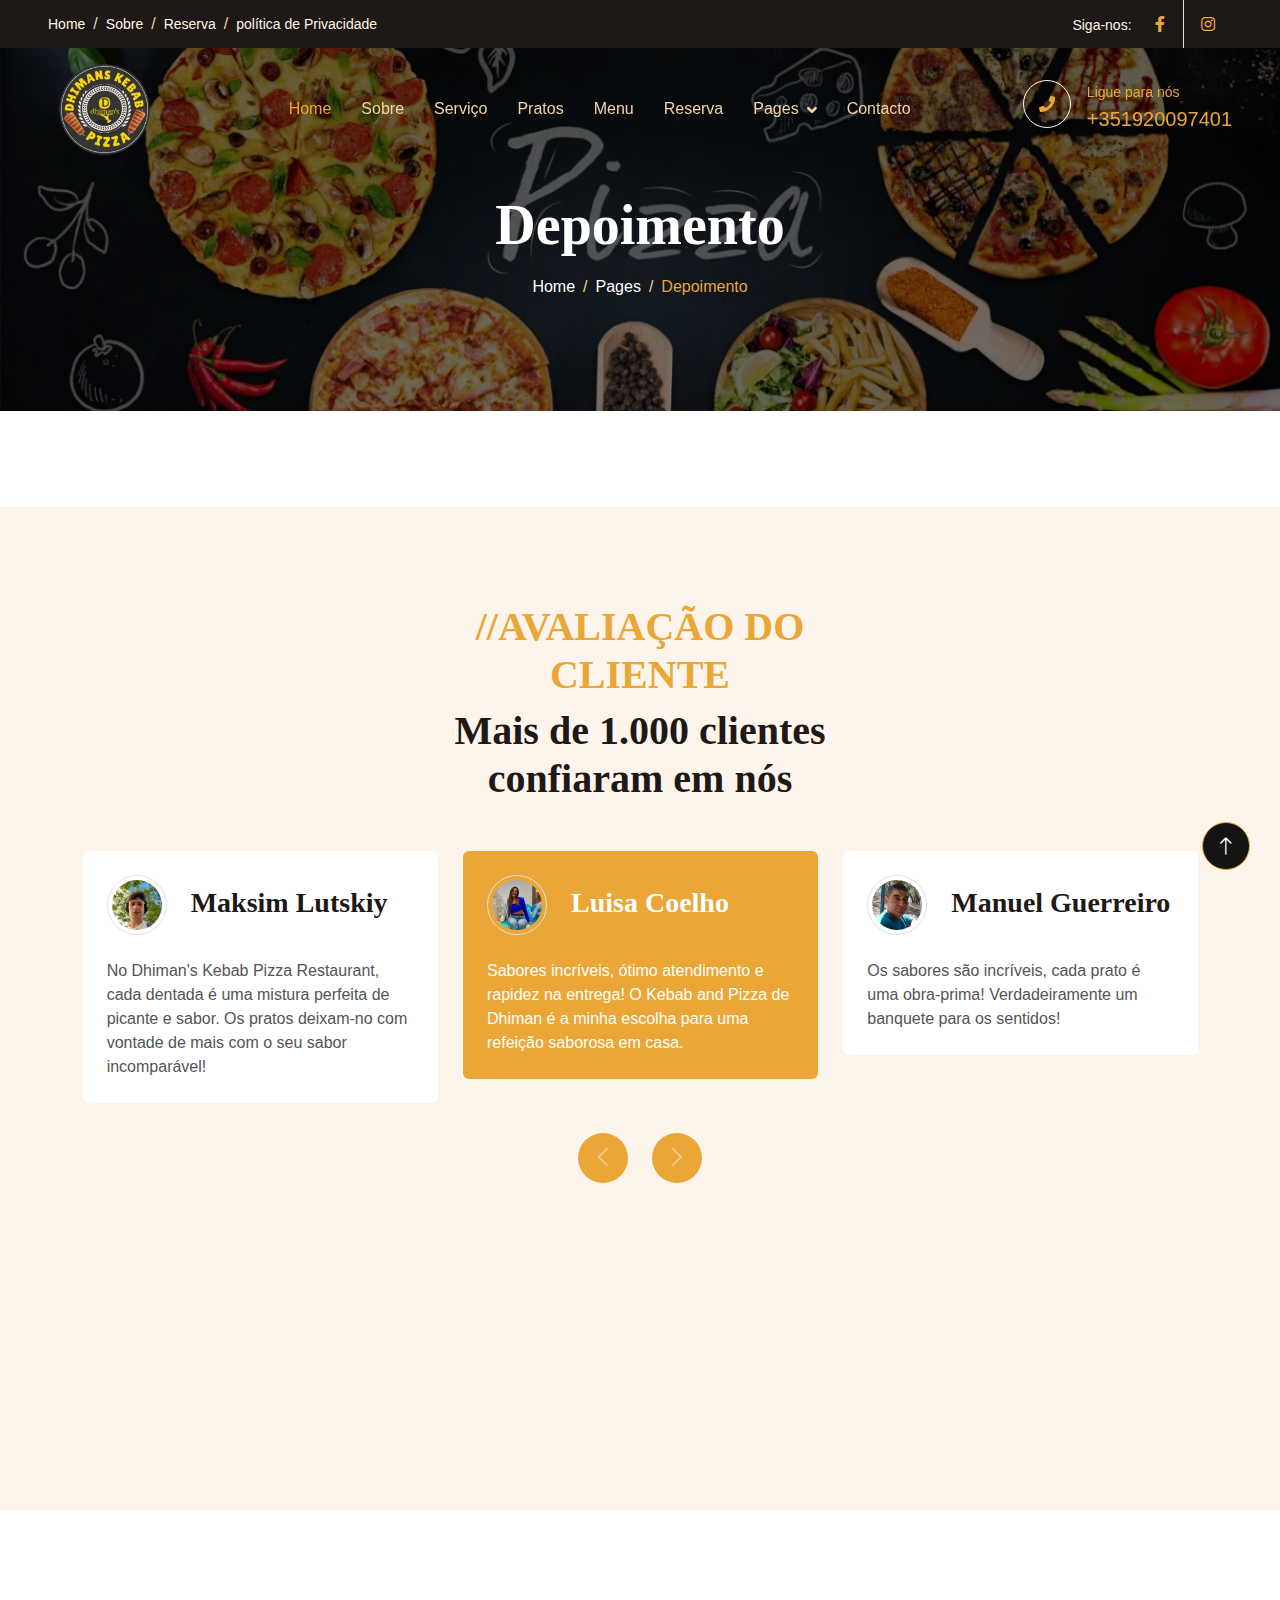
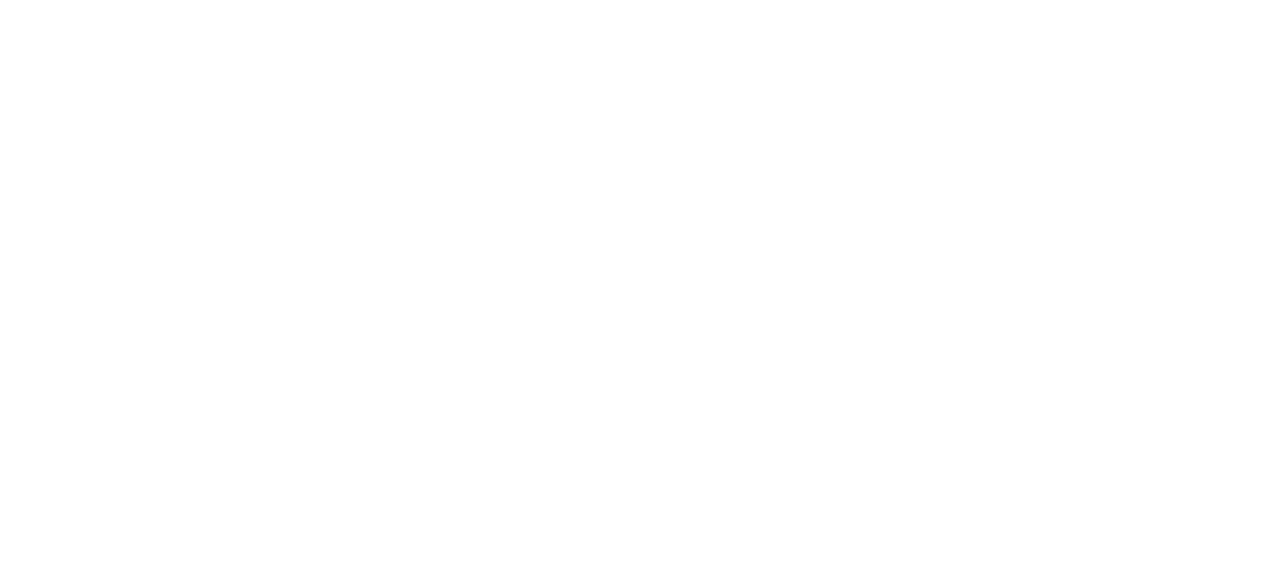
<file: testimonial.html>
<!DOCTYPE html>
<html lang="pt">
  <head>
    <!-- Google tag (gtag.js) -->
<script async src="https://www.googletagmanager.com/gtag/js?id=G-C6SCEBYDY3"></script>
<script>
  window.dataLayer = window.dataLayer || [];
  function gtag(){dataLayer.push(arguments);}
  gtag('js', new Date());

  gtag('config', 'G-C6SCEBYDY3');
</script>
    <!-- Required meta tags -->
      <meta charset="utf-8" />
      <meta content="width=device-width, initial-scale=1.0" name="viewport" />
  
      <!-- Favicon -->
      <link href="img/favicon.io.webp" rel="icon" />
  
      <!-- Google Web Fonts -->
      <link rel="preconnect" href="https://fonts.googleapis.com" />
      <link rel="preconnect" href="https://fonts.gstatic.com" crossorigin />
      <link
        href="https://fonts.googleapis.com/css2?family=Heebo:wght@400;500;600&family=Nunito:wght@600;700;800&family=Pacifico&display=swap"
        rel="stylesheet"
      />
  
      <!-- Icon Font Stylesheet -->
      <link
        href="https://cdnjs.cloudflare.com/ajax/libs/font-awesome/5.10.0/css/all.min.css"
        rel="stylesheet"
      />
      <link
        href="https://cdn.jsdelivr.net/npm/bootstrap-icons@1.4.1/font/bootstrap-icons.css"
        rel="stylesheet"
      />
  
      <!-- Libraries Stylesheet -->
      <link rel="stylesheet" href="lib/animate/animate.css" />
      <link href="lib/animate/animate.min.css" rel="stylesheet" />
      <link href="lib/owlcarousel/assets/owl.carousel.min.css" rel="stylesheet" />
  
      <!-- Customized Bootstrap Stylesheet -->
      <link href="css/bootstrap.min.css" rel="stylesheet" />
  
      <!-- Template Stylesheet -->
      <link href="css/style.css" rel="stylesheet" />
  
      <!-- Primary Meta Tags -->
      <title>Dhiman's kebab & pizza cafe, Porto Alto, Santarem, Portugal</title>
      <meta
        name="title"
        content="Dhiman's kebab & pizza cafe, Porto Alto, Santarem, Portugal."
      />
      <meta
        name="description"
        content="Dhiman's Kebab & Pizza Cafe, um restaurante vibrante e acolhedor situado no coração do Porto Alto, Santarém. Quer deseje um suculento kebab grelhado ou uma deliciosa pizza bem quente, oferecemos uma vasta gama de pratos de fazer crescer água na boca, perfeitos para qualquer ocasião."
      />
      <meta
        content="Dhiman's , kebab , pizza  , cafe , Dhiman's kebab & pizza cafe , Porto Alto , Santarem , Portugal , R. do Rosmaninho Lote 5 esq, 2135-083 Samora Correia, Portugal"
        name="keywords"
      />
  
      <!-- robot meta tags -->
      <meta name="robots" content="index, follow" />
  
      <!-- meta author -->
      <meta name="author" content="Amitoj Singh " />
  
      <!-- Open Graph / Facebook -->
      <meta property="og:type" content="website" />
      <!-- set url-->
      <meta property="og:url" content="url of website " />
      <meta
        property="og:title"
        content="Dhiman's kebab & pizza cafe, Porto Alto, Santarem, Portugal"
      />
      <meta
        property="og:description"
        content="Dhiman's Kebab & Pizza Cafe, um restaurante vibrante e acolhedor situado no coração do Porto Alto, Santarém. Quer deseje um suculento kebab grelhado ou uma deliciosa pizza bem quente, oferecemos uma vasta gama de pratos de fazer crescer água na boca, perfeitos para qualquer ocasião."
      />
      <meta
        property="og:image"
        content="https://raw.githubusercontent.com/AmitojSingh1947/DhimansKebabPizzaCafe/refs/heads/main/Dhimans%20Logo.webp"
      />
  
      <!-- Twitter -->
      <meta property="twitter:card" content="summary_large_image" />
      <!-- set url-->
      <meta property="twitter:url" content="url" />
      <meta
        property="twitter:title"
        content="Dhiman's kebab & pizza cafe, Porto Alto, Santarem, Portugal"
      />
      <meta
        property="twitter:description"
        content="Dhiman's Kebab & Pizza Cafe, um restaurante vibrante e acolhedor situado no coração do Porto Alto, Santarém. Quer deseje um suculento kebab grelhado ou uma deliciosa pizza bem quente, oferecemos uma vasta gama de pratos de fazer crescer água na boca, perfeitos para qualquer ocasião."
      />
      <meta
        property="twitter:image"
        content="https://raw.githubusercontent.com/AmitojSingh1947/DhimansKebabmetaimge/cf9a85f88a3f8af3bd5e7b8ccad2fe74a3ad0204/metaimg%20(2).png"
      />
  </head>
  <body>
    <!-- Topbar Start -->
    <div
      class="container-fluid top-bar bg-dark text-light px-0 wow fadeIn"
      data-wow-delay="0.1s"
    >
      <div class="row gx-0 align-items-center d-none d-lg-flex">
        <div class="col-lg-6 px-5 text-start">
          <ol class="breadcrumb mb-0">
            <li class="breadcrumb-item">
              <a class="small text-light" href="index.html">Home</a>
            </li>
            <li class="breadcrumb-item">
              <a class="small text-light" href="about.html">Sobre</a>
            </li>
            <li class="breadcrumb-item">
              <a class="small text-light" href="Booking.html"
                >Reserva</a
              >
            </li>
            <li class="breadcrumb-item">
              <a class="small text-light" href="privacy.html" 
                >política de Privacidade</a
              >
            </li>
          </ol>
        </div>
        <div class="col-lg-6 px-5 text-end">
          <small id="follow">Siga-nos:</small>
          <div class="h-100 d-inline-flex align-items-center">
            <a
              class="btn-lg-square text-primary border-end rounded-0"
              href="https://www.facebook.com/people/Dhimans-kebab-pizza-cafe/100063674913679/"
              aria-label="Dhimans-kebab-pizza-cafe facebook account"
              target="_blank"
              ><i class="fab fa-facebook-f"></i
            ></a>
            <a
              class="btn-lg-square text-primary pe-0"
              href="https://www.instagram.com/dhimanspizza"
              aria-label="Dhimans-kebab-pizza-cafe instagram account"
              target="_blank"
              ><i class="fab fa-instagram"></i
            ></a>
          </div>
        </div>
      </div>
    </div>
    <!-- Topbar End -->
    <!-- Navbar Start -->
    <nav
      class="navbar navbar-expand-lg navbar-dark fixed-top py-lg-0 px-lg-5 wow fadeIn"
      data-wow-delay="0.1s"
    >
      <a href="index.html" class="navbar-brand w-74" >
        <img
          sizes="(max-width:150px) 200vw, 225px"
          srcset="img/DhimansLogoimg.webp 400w, img/DhimansLogoimg.webp 400w"
          src="img/DhimansLogoimg.webp" 
          alt=" DHIMAN KEBAB PIZZA RESTURANT LOGO"
          loading="lazy"
          height="50%"
        />
      </a>
      <button
        class="navbar-toggler me-0"
        type="button"
        data-bs-toggle="collapse"
        data-bs-target="#navbarCollapse"
        aria-label="Close menu"
      >
        <span class="navbar-toggler-icon"></span>
      </button>
      <div class="collapse navbar-collapse" id="navbarCollapse">
        <div class="navbar-nav mx-auto p-4 p-lg-0">
          <a href="index.html" class="nav-item nav-link active">Home</a>
          <a href="about.html" class="nav-item nav-link">Sobre</a>
          <a href="service.html" class="nav-item nav-link">Serviço</a>
          <a href="product.html" class="nav-item nav-link">Pratos</a>
          <a href="Menu.html" class="nav-item nav-link" >Menu</a>
          <a href="Booking.html" class="nav-item nav-link">Reserva</a>
          <div class="nav-item dropdown">
            <a
              href="#"
              class="nav-link dropdown-toggle"
              data-bs-toggle="dropdown"
              >Pages</a
            >
            <div class="dropdown-menu m-0">
              <a href="testimonial.html" class="dropdown-item">Depoimento</a>
              <a href="privacy.html" class="dropdown-item"
                >política de Privacidade</a
              >
              <a href="404.html" class="dropdown-item">Página 404</a>
            </div>
          </div>
          <a href="contact.html" class="nav-item nav-link">Contacto</a>
        </div>
        <div class="d-none d-lg-flex">
          <div
            class="flex-shrink-0 btn-lg-square border border-light rounded-circle"
          >
            <i class="fa fa-phone text-primary"></i>
          </div>
          <div class="ps-3">
            <small class="text-primary mb-1">Ligue para nós</small>
            <p class="text-light fs-5 mb-1">
              <a href="tel:+351920097401">+351920097401</a>
            </p>
          </div>
        </div>
      </div>
    </nav>
    <!-- Navbar End -->
    <!-- Page Header Start -->
    <div
      class="container-fluid page-header py-6 wow fadeIn"
      data-wow-delay="0.1s"
    >
      <div class="container text-center pt-5 pb-3">
        <h1 class="display-4 text-white animated slideInDown mb-3">
          Depoimento
        </h1>
        <nav aria-label="breadcrumb animated slideInDown">
          <ol class="breadcrumb justify-content-center mb-0">
            <li class="breadcrumb-item">
              <a class="text-white" href="index.html">Home</a>
            </li>
            <li class="breadcrumb-item">
              <a class="text-white" href="#">Pages</a>
            </li>
            <li class="breadcrumb-item text-primary active" aria-current="page">
              <a href="testimonial.html">Depoimento</a>
            </li>
          </ol>
        </nav>
      </div>
    </div>
    <!-- Page Header End -->
    <!-- Testimonial Start -->
    <div class="container-xxl bg-light my-6 py-6 pb-0">
      <div class="container">
        <div
          class="text-center mx-auto mb-5 wow fadeInUp"
          data-wow-delay="0.1s"
          style="max-width: 500px"
        >
          <h1 class="text-primary text-uppercase mb-2">
            //Avaliação do cliente
          </h1>
          <h2 class="display-6 mb-4">
            Mais de 1.000 clientes confiaram em nós
          </h2>
        </div>
        <div
          class="owl-carousel testimonial-carousel wow fadeInUp"
          data-wow-delay="0.1s"
        >
          <div class="testimonial-item bg-white rounded p-4">
            <div class="d-flex align-items-center mb-4">
              <img
                class="flex-shrink-0 rounded-circle border p-1"
                src="img/testimonialimg1.webp"
                alt="testimonialimage1"
                width="100px"
                height="100px"
                aria-label="Testimonial of Dhimans Kebab and Pizza Restaurent "
              />
              <div class="ms-4">
                <h3 class="mb-1">Luisa Coelho</h3>
              </div>
            </div>
            <p class="mb-0">
              Sabores incríveis, ótimo atendimento e rapidez na entrega! O Kebab
              and Pizza de Dhiman é a minha escolha para uma refeição saborosa
              em casa.
            </p>
          </div>
          <div class="testimonial-item bg-white rounded p-4">
            <div class="d-flex align-items-center mb-4">
              <img
                class="flex-shrink-0 rounded-circle border p-1"
                src="img/testimonialimage2.webp"
                alt="testimonialimage2"
                width="100px"
                height="100px"
                aria-label="Testimonial of Dhimans Kebab and Pizza Restaurent "
              />
              <div class="ms-4">
                <h3 class="mb-1">Manuel Guerreiro</h3>
              </div>
            </div>
            <p class="mb-0">
              Os sabores são incríveis, cada prato é uma obra-prima!
              Verdadeiramente um banquete para os sentidos!
            </p>
          </div>
          <div class="testimonial-item bg-white rounded p-4">
            <div class="d-flex align-items-center mb-4">
              <img
                class="flex-shrink-0 rounded-circle border p-1"
                src="img/testimonialimg3.webp"
                alt="testimonialimage3"
                width="100px"
                height="100px"
                aria-label="Testimonial of Dhimans Kebab and Pizza Restaurent"
              />
              <div class="ms-4">
                <h3 class="mb-1">Beatriz Florentino</h3>
              </div>
            </div>
            <p class="mb-0">
              No Dhiman's Kebab Pizza Restaurant, cada dentada é uma mistura
              perfeita de calor e delícia
            </p>
          </div>
          <div class="testimonial-item bg-white rounded p-4">
            <div class="d-flex align-items-center mb-4">
              <img
                class="flex-shrink-0 rounded-circle border p-1"
                src="img/testimonialiamge4.webp"
                alt="testimonialimage4"
                width="100px"
                height="100px"
                aria-label="Testimonial of Dhimans Kebab and Pizza Restaurent"
              />
              <div class="ms-4">
                <h3 class="mb-1">Maksim Lutskiy</h3>
              </div>
            </div>
            <p class="mb-0">
              No Dhiman's Kebab Pizza Restaurant, cada dentada é uma mistura
              perfeita de picante e sabor. Os pratos deixam-no com vontade de
              mais com o seu sabor incomparável!
            </p>
          </div>
        </div>
        <div
          class="bg-primary text-light rounded-top p-5 my-6 mb-0 wow fadeInUp"
          data-wow-delay="0.1s"
        >
          <div class="row align-items-center">
            <div class="col-md-6">
              <h1 class="display-4 text-light mb-0">
                Subscribe Our Newsletter
              </h1>
            </div>
            <div class="col-md-6 text-md-end">
              <div class="position-relative">
                <form
                  action="https://formspree.io/f/xeoqwegv"
                  method="POST"
                  class="position-relative mx-auto"
                  style="max-width: 400px"
                >
                  <input
                    class="form-control bg-transparent border-light w-100 py-3 ps-4 pe-5"
                    type="email"
                    placeholder="Your email"
                    name="Email :"
                    aria-label="sign up input field Newsletter"
                    required
                  />
                  <button
                    type="submit"
                    class="btn btn-dark py-2 px-3 position-absolute top-0 end-0 mt-2 me-2"
                    aria-label="sign up button Newsletter"
                  >
                    Sign Up
                  </button>
                </form>
              </div>
            </div>
          </div>
        </div>
      </div>
    </div>
    <!-- Testimonial End -->
    <!-- Footer Start -->
    <div
      class="container-fluid bg-dark text-light footer my-6 mb-0 py-5 wow fadeIn"
      data-wow-delay="0.1s"
    >
      <div class="container py-5">
        <div class="row g-5">
          <div class="col-lg-3 col-md-6">
            <h2 class="text-light mb-4">Morada</h2>
            <p class="mb-2">
              <i class="fa fa-map-marker-alt me-3"></i>Rua do in Rosmaninho Lote
              esq, 2135-083 Samora Correia, Portugal
            </p>
            <p class="mb-2">
              <i class="fa fa-phone-alt me-3"></i
              ><a href="tel:+351 920 097 401" class="text-primary"
                >+351 920 097 401</a
              >
            </p>
            <p class="mb-2">
              <i class="fa fa-envelope me-3"></i
              ><a href="mailto:mrdeep22ji@gmail.com">mrdeep22ji@gmail.com</a>
            </p>
            <div class="d-flex pt-2">
              <a
                class="btn btn-square btn-outline-light rounded-circle me-1 text-primary"
                href="https://www.instagram.com/dhimanspizza"
                target="_blank"
                ><i class="fab fa-instagram"></i
              ></a>
              <a
                class="btn btn-square btn-outline-light rounded-circle me-1 text-primary"
                href="https://www.facebook.com/people/Dhimans-kebab-pizza-cafe/100063674913679/"
                target="_blank"
                ><i class="fab fa-facebook-f"></i
              ></a>
            </div>
          </div>
          <div class="col-lg-3 col-md-6">
            <h2 class="text-light mb-4" id="quick">Links rápidos</h2>
            <a class="btn btn-link" href="about.html">Sobre nós</a>
            <a class="btn btn-link" href="contact.html" >Contate-nos</a>
            <a class="btn btn-link" href="service.html"
              >Os nossos serviços</a
            >
            <a class="btn btn-link" href="privacy.html"
              >política de Privacidade</a
            >
          </div>
          <div class="col-lg-3 col-md-6">
            <h2 class="text-light mb-4">Horário comercial</h2>
            <div class="footer_time">Segunda-feira - Sábado</div>
            <div class="footer_time">11:00 - 15:00,18:00 - 22:30</div>
            <div class="footer_time">Terça-feira :- Fechado</div>
          </div>
          <div class="col-lg-3 col-md-6">
            <h2 class="text-light mb-4">Galeria de fotos</h2>
            <div class="row g-2">
              <div class="col-4">
                <img
                  class="img-fluid bg-light p-1"
                  src="img/GalleryImage1.webp"
                  alt="Image"
                  aria-label="GalleryImage1"
                  height="400px"
                  width="500px"
                  loading="lazy"
                />
              </div>
              <div class="col-4">
                <img
                  class="img-fluid bg-light p-1"
                  src="img/GalleryImage2.webp"
                  alt="Image"
                  aria-label="GalleryImage2"
                  height="400px"
                  width="500px"
                  loading="lazy"
                />
              </div>
              <div class="col-4">
                <img
                  class="img-fluid bg-light p-1"
                  src="img/GalleryImage3.webp"
                  alt="Image"
                  aria-label="GalleryImage3"
                  height="400px"
                  width="500px"
                  loading="lazy"
                />
              </div>
              <div class="col-4">
                <img
                  class="img-fluid bg-light p-1"
                  src="img/GalleryImage4.webp"
                  alt="Image"
                  aria-label="GalleryImage4"
                  height="400px"
                  width="500px"
                  loading="lazy"
                />
              </div>
              <div class="col-4">
                <img
                  class="img-fluid bg-light p-1"
                  src="img/GalleryImage5.webp"
                  alt="Image"
                  aria-label="GalleryImage5"
                  height="400px"
                  width="500px"
                  loading="lazy"
                />
              </div>
              <div class="col-4">
                <img
                  class="img-fluid bg-light p-1"
                  src="img/GalleryImage6.1.webp"
                  alt="Image"
                  aria-label="GalleryImage6"
                  height="400px"
                  width="500px"
                  loading="lazy"
                />
              </div>
              <div class="col-4">
                <img
                  class="img-fluid bg-light p-1"
                  src="img/GalleyImage7.webp"
                  alt="Image"
                  aria-label="GalleryImagee7"
                  height="400px"
                  width="500px"
                  loading="lazy"
                />
              </div>
              <div class="col-4">
                <img
                  class="img-fluid bg-light p-1"
                  src="img/GalleryImage8.webp"
                  alt="Image"
                  aria-label="GalleryImage8"
                  height="400px"
                  width="500px"
                  loading="lazy"
                />
              </div>
              <div class="col-4">
                <img
                  class="img-fluid bg-light p-1"
                  src="img/GalleryImage9.webp"
                  alt="Image"
                  aria-label="GalleryImage9"
                  height="400px"
                  width="500px"
                  loading="lazy"
                />
              </div>
            </div>
          </div>
        </div>
      </div>
    </div>
    <!-- Footer End -->
 <!-- Copyright Start -->
 <div
 class="container-fluid copyright text-light py-4 wow fadeIn"
 data-wow-delay="0.1s"
>
 <div class="container">
   <div class="row">
     <div class="col-md-6 text-center text-md-start mb-3 mb-md-0">
     Direitos autorais &copy; 2024 Todos os direitos reservados
       <a class="border-bottom" href="contact.html">Dhiman's Kebab & Pizza Cafe</a
       >
     </div>
     <div class="col-md-6 text-center text-md-end">
     Desenvolvido por <h5 class="text-primary">Amitoj Singh</h5> 
     </div>
   </div>
 </div>
</div>
<!-- Copyright End -->
    <!-- Back to Top -->
    <a
      href="#"
      class="btn btn-lg btn-primary btn-lg-square rounded-circle back-to-top"
      aria-label="back-to-top"
      ><i class="bi bi-arrow-up"></i
    ></a>

   <!-- JavaScript Libraries -->
<script src="https://code.jquery.com/jquery-3.4.1.min.js" defer></script>
<script src="https://cdn.jsdelivr.net/npm/bootstrap@5.0.0/dist/js/bootstrap.bundle.min.js" defer></script>
<script src="lib/wow/wow.min.js" defer></script>
<script src="lib/easing/easing.min.js" defer></script>
<script src="lib/waypoints/waypoints.min.js" defer></script>
<script src="lib/counterup/counterup.min.js" defer></script>
<script src="lib/owlcarousel/owl.carousel.min.js" defer></script>

<!-- Template Javascript -->
<script src="js/main.js" defer></script>
<script>
  document.addEventListener('DOMContentLoaded', function() {
    var lazyScripts = [
      'lib/wow/wow.min.js',
      'lib/easing/easing.min.js',
      'lib/waypoints/waypoints.min.js',
      'lib/counterup/counterup.min.js',
      'lib/owlcarousel/owl.carousel.min.js'
    ];

    function loadScript(src) {
      var script = document.createElement('script');
      script.src = src;
      script.defer = true;
      document.body.appendChild(script);
    }

    var observer = new IntersectionObserver(function(entries) {
      entries.forEach(function(entry) {
        if (entry.isIntersecting) {
          lazyScripts.forEach(loadScript);
          observer.disconnect();
        }
      });
    });

    observer.observe(document.querySelector('.container-xxl'));
  });
</script>
  </body>
</html>
</file>
<file: css/style.css>
/********** Template CSS **********/
:root {
    --primary: #EAA636;
    --secondary: #545454;
    --light: #f4d1a6;
    --dark: #1E1916;
    
}

h4,
h5,
h6,
.h4,
.h5,
.h6 {
    font-weight: 600;
}

.py-6 {
    padding-top: 6rem;
    padding-bottom: 6rem;
}

.my-6 {
    margin-top: 6rem;
    margin-bottom: 6rem;
}

.back-to-top {
    position: fixed;
    display: none;
    right: 30px;
    bottom: 30px;
    z-index: 99;
}

/*** Button ***/
.btn {
    font-weight: 500;
    transition: .5s;
}

.btn.btn-primary {
    color: #FFF;
    background-color: #141414;
}

.btn-square {
    width: 38px;
    height: 38px;
}

.btn-sm-square {
    width: 32px;
    height: 32px;
}

.btn-lg-square {
    width: 48px;
    height: 48px;
}

.btn-square,
.btn-sm-square,
.btn-lg-square {
    padding: 0;
    display: flex;
    align-items: center;
    justify-content: center;
    font-weight: normal;
}


/*** Navbar ***/
.navbar .dropdown-toggle::after {
    border: none;
    content: "\f107";
    font-family: "Font Awesome 5 Free";
    font-weight: 900;
    vertical-align: middle;
    margin-left: 8px;
}

.navbar .navbar-nav .nav-link {
    padding: 35px 15px;
    color: var(--light);
    outline: none;
}

.navbar .navbar-nav .nav-link:hover,
.navbar .navbar-nav .nav-link.active {
    color: var(--primary);
}

.navbar.fixed-top {
    transition: .5s;
}

@media (max-width: 991.98px) {
    .navbar .navbar-nav {
        margin-top: 10px;
        border-top: 1px solid rgba(255, 255, 255, .3);
        background: var(--dark);
    }

    .navbar .navbar-nav .nav-link {
        padding: 10px 0;
    }
}
.navbar-toggler{
    border: none;
    
}
/*** Food Menu ***/
.nav-pills .nav-item .active {
    border-bottom: 2px solid var(--primary);
}
@media (min-width: 992px) {
    .navbar .nav-item .dropdown-menu {
        display: block;
        visibility: hidden;
        top: 100%;
        transform: rotateX(-75deg);
        transform-origin: 0% 0%;
        transition: .5s;
        opacity: 0;
    }

    .navbar .nav-item:hover .dropdown-menu {
        transform: rotateX(0deg);
        visibility: visible;
        transition: .5s;
        opacity: 1;
    }
}
/*** Header ***/
.header-carousel .owl-carousel-inner {
    position: absolute;
    width: 100%;
    height: 100%;
    top: 0;
    left: 0;
    display: flex;
    align-items: center;
    background: rgba(0, 0, 0, .5);
}

@media (max-width: 768px) {
    .header-carousel .owl-carousel-item {
        position: relative;
        min-height: 600px;
    }

    .header-carousel .owl-carousel-item img {
        position: absolute;
        width: 100%;
        height: 100%;
        object-fit: cover;
    }

    .header-carousel .owl-carousel-item p {
        font-size: 16px ;
    }
}

.header-carousel .owl-nav {
    position: relative;
    width: 80px;
    height: 80px;
    margin: -40px auto 0 auto;
    display: flex;
    justify-content: center;
    align-items: center;
}

.header-carousel .owl-nav::before {
    position: absolute;
    content: "";
    width: 100%;
    height: 100%;
    top: 0;
    left: 0;
    background: #FFF;
    transform: rotate(45deg);
}

.header-carousel .owl-nav .owl-prev,
.header-carousel .owl-nav .owl-next {
    position: relative;
    font-size: 40px;
    color: var(--primary);
    transition: .5s;
    z-index: 1;
}

.header-carousel .owl-nav .owl-prev:hover,
.header-carousel .owl-nav .owl-next:hover {
    color: var(--dark);
    transition: .5s;
}

.page-header {
    margin-bottom: 6rem;
    background: linear-gradient(rgba(0, 0, 0, .5), rgba(0, 0, 0, .5)), url(../img/backgroundimage.webp) center center no-repeat;
    background-size: cover;
}

.breadcrumb-item+.breadcrumb-item::before {
    color: var(--light);
}
/*** Facts ***/
.fact-item {
    transition: .5s;
}

.fact-item:hover {
    margin-top: -10px;
    background: #FFF;
    box-shadow: 0 0 45px rgba(0, 0, 0, .07);
}

/*** About ***/
.img-twice::before {
    position: absolute;
    content: "";
    width: 60%;
    height: 80%;
    top: 10%;
    left: 20%;
    background: var(--primary);
    border: 25px solid var(--light);
    border-radius: 6px;
    z-index: -1;
}


/*** Product ***/
.product-item {
    transition: .5s;
}

.product-item:hover {
    background: var(--primary) !important;
}

.product-item:hover * {
    color: var(--light);
}

.product-item:hover .border-primary {
    border-color: var(--light) !important;
}

.product-item .product-overlay {
    position: absolute;
    width: 100%;
    height: 0;
    top: 0;
    left: 0;
    display: flex;
    align-items: center;
    justify-content: center;
    background: rgba(0, 0, 0, .5);
    overflow: hidden;
    opacity: 0;
    transition: .5s;
}

.product-item:hover .product-overlay {
    height: 100%;
    opacity: 1;
}

/*** Youtube Video ***/
/* .video {
    position: relative;
    height: 100%;
    min-height: 500px;
    background: linear-gradient(rgba(15, 23, 43, .1), rgba(15, 23, 43, .1)), url(../img/videoimg.webp);
    background-position: center center;
    background-repeat: no-repeat;
    background-size: cover;
}

.video .btn-play {
    position: absolute;
    z-index: 3;
    top: 50%;
    left: 50%;
    transform: translateX(-50%) translateY(-50%);
    box-sizing: content-box;
    display: block;
    width: 32px;
    height: 44px;
    border-radius: 50%;
    border: none;
    outline: none;
    padding: 18px 20px 18px 28px;
}

.video .btn-play:before {
    content: "";
    position: absolute;
    z-index: 0;
    left: 50%;
    top: 50%;
    transform: translateX(-50%) translateY(-50%);
    display: block;
    width: 100px;
    height: 100px;
    background: var(--primary);
    border-radius: 50%;
    animation: pulse-border 1500ms ease-out infinite;
}

.video .btn-play:after {
    content: "";
    position: absolute;
    z-index: 1;
    left: 50%;
    top: 50%;
    transform: translateX(-50%) translateY(-50%);
    display: block;
    width: 100px;
    height: 100px;
    background: var(--primary);
    border-radius: 50%;
    transition: all 200ms;
}

.video .btn-play img {
    position: relative;
    z-index: 3;
    max-width: 100%;
    width: auto;
    height: auto;
}

.video .btn-play span {
    display: block;
    position: relative;
    z-index: 3;
    width: 0;
    height: 0;
    border-left: 32px solid var(--dark);
    border-top: 22px solid transparent;
    border-bottom: 22px solid transparent;
}

@keyframes pulse-border {
    0% {
        transform: translateX(-50%) translateY(-50%) translateZ(0) scale(1);
        opacity: 1;
    }

    100% {
        transform: translateX(-50%) translateY(-50%) translateZ(0) scale(1.5);
        opacity: 0;
    }
}

#videoModal {
    z-index: 99999;
}

#videoModal .modal-dialog {
    position: relative;
    max-width: 800px;
    margin: 60px auto 0 auto;
}

#videoModal .modal-body {
    position: relative;
    padding: 0px;
}

#videoModal .close {
    position: absolute;
    width: 30px;
    height: 30px;
    right: 0px;
    top: -30px;
    z-index: 999;
    font-size: 30px;
    font-weight: normal;
    color: #FFF;
    background: #000;
    opacity: 1;
} */

/*** Testimonial ***/
.testimonial-carousel .owl-item .testimonial-item img {
    width: 60px;
    height: 60px;
}

.testimonial-carousel .owl-item .testimonial-item,
.testimonial-carousel .owl-item .testimonial-item * {
    transition: .5s;
}

.testimonial-carousel .owl-item.center .testimonial-item {
    background: var(--primary) !important;
}

.testimonial-carousel .owl-item.center .testimonial-item * {
    color: #FFF !important;
}

.testimonial-carousel .owl-nav {
    margin-top: 30px;
    display: flex;
    justify-content: center;
}

.testimonial-carousel .owl-nav .owl-prev,
.testimonial-carousel .owl-nav .owl-next {
    margin: 0 12px;
    width: 50px;
    height: 50px;
    display: flex;
    align-items: center;
    justify-content: center;
    border-radius: 50px;
    font-size: 22px;
    color: var(--light);
    background: var(--primary);
    transition: .5s;
}

.testimonial-carousel .owl-nav .owl-prev:hover,
.testimonial-carousel .owl-nav .owl-next:hover {
    color: var(--primary);
    background: var(--dark);
}


/*** Footer ***/
.footer .btn.btn-link {
    display: block;
    margin-bottom: 5px;
    padding: 0;
    text-align: left;
    color: var(--light);
    font-weight: normal;
    text-transform: capitalize;
    transition: .3s;
}

.footer .btn.btn-link::before {
    position: relative;
    content: "\f105";
    font-family: "Font Awesome 5 Free";
    font-weight: 900;
    color: var(--light);
    margin-right: 10px;
}

.footer .btn.btn-link:hover {
    color: var(--primary);
    letter-spacing: 1px;
    box-shadow: none;
}

.copyright {
    background: #111;
}

.copyright a {
    color: var(--primary);
}

.copyright a:hover {
    color: var(--light);
}
</file>
